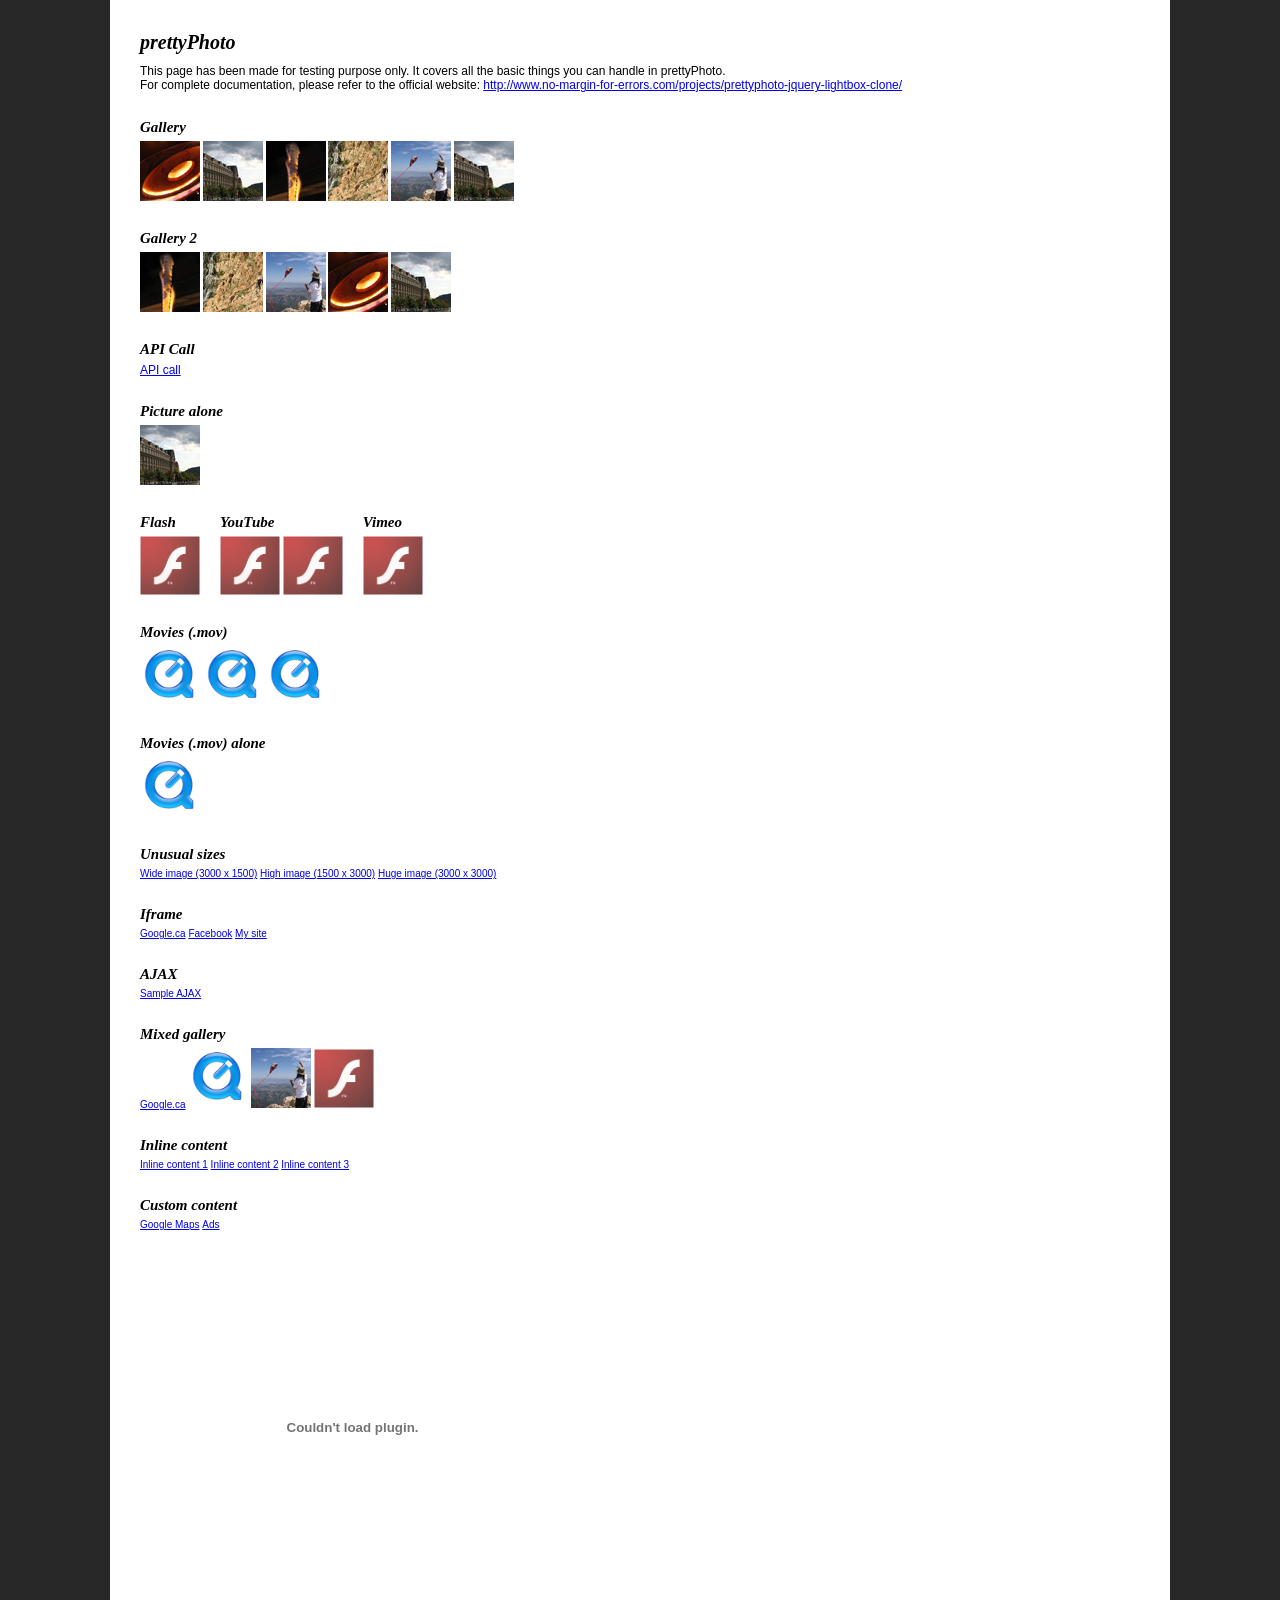
<file: js/prettyphoto/index.html>
<!DOCTYPE html>
<html>
	<head>
		<title>jQuery lightbox clone - prettyPhoto - by Stephane Caron</title>
		<meta http-equiv="Content-Type" content="text/html; charset=utf-8" />
		<script src="https://ajax.googleapis.com/ajax/libs/jquery/1.9.0/jquery.min.js" type="text/javascript"></script>
		<!--script src="js/jquery.lint.js" type="text/javascript" charset="utf-8"></script-->
		<link rel="stylesheet" href="css/prettyPhoto.css" type="text/css" media="screen" title="prettyPhoto main stylesheet" charset="utf-8" />
		<script src="js/jquery.prettyPhoto.js" type="text/javascript" charset="utf-8"></script>
		
		<style type="text/css" media="screen">
			* { margin: 0; padding: 0; }
			
			body {
				background: #282828;
				font: 62.5%/1.2 Arial, Verdana, Sans-Serif;
				padding: 0 20px;
			}
			
			h1 { font-family: Georgia; font-style: italic; margin-bottom: 10px; }
			
			h2 {
				font-family: Georgia;
				font-style: italic;
				margin: 25px 0 5px 0;
			}
			
			p { font-size: 1.2em; }
			
			ul li { display: inline; }
			
			.wide {
				border-bottom: 1px #000 solid;
				width: 4000px;
			}
			
			.fleft { float: left; margin: 0 20px 0 0; }
			
			.cboth { clear: both; }
			
			#main {
				background: #fff;
				margin: 0 auto;
				padding: 30px;
				width: 1000px;
			}
		</style>
	</head>
	<body>
		<div id="main">
			<h1>prettyPhoto</h1>
			
			<p>This page has been made for testing purpose only. It covers all the basic things you can handle in prettyPhoto.</p>
	
			<p>For complete documentation, please refer to the official website: <a href="http://www.no-margin-for-errors.com/projects/prettyphoto-jquery-lightbox-clone/">http://www.no-margin-for-errors.com/projects/prettyphoto-jquery-lightbox-clone/</a></p>
	
			<h2>Gallery</h2>
			<ul class="gallery clearfix">
				<li><a href="images/fullscreen/1.JPG?lol=lol" rel="prettyPhoto[gallery1]" title="You can add caption to pictures. You can add caption to pictures. You can add caption to pictures."><img src="images/thumbnails/t_1.jpg" width="60" height="60" alt="Red round shape" /></a></li>
				<li><a href="images/fullscreen/2.jpg" rel="prettyPhoto[gallery1]"><img src="images/thumbnails/t_2.jpg" width="60" height="60" alt="Nice building" /></a></li>
				<li><a href="images/fullscreen/3.jpg" rel="prettyPhoto[gallery1]"><img src="images/thumbnails/t_3.jpg" width="60" height="60" alt="Fire!" /></a></li>
				<li><a href="images/fullscreen/4.jpg" rel="prettyPhoto[gallery1]"><img src="images/thumbnails/t_4.jpg" width="60" height="60" alt="Rock climbing" /></a></li>
				<li><a href="images/fullscreen/5.jpg" rel="prettyPhoto[gallery1]"><img src="images/thumbnails/t_5.jpg" width="60" height="60" alt="Fly kite, fly!" /></a></li>
				<li><a href="images/fullscreen/6.jpg" rel="prettyPhoto[gallery1]"><img src="images/thumbnails/t_2.jpg" width="60" height="60" alt="Nice building" /></a></li>
			</ul>

			<h2>Gallery 2</h2>
			<ul class="gallery clearfix">
				<li><a href="images/fullscreen/3.jpg" rel="prettyPhoto[gallery2]" title="How is the description on that one? How is the description on that one? How is the description on that one? "><img src="images/thumbnails/t_3.jpg" width="60" height="60" alt="This is a pretty long title" /></a></li>
				<li><a href="images/fullscreen/4.jpg" rel="prettyPhoto[gallery2]" title="Description on a single line."><img src="images/thumbnails/t_4.jpg" width="60" height="60" alt="" /></a></li>
				<li><a href="images/fullscreen/5.jpg" rel="prettyPhoto[gallery2]"><img src="images/thumbnails/t_5.jpg" width="60" height="60" alt="" /></a></li>
				<li><a href="images/fullscreen/1.jpg" rel="prettyPhoto[gallery2]"><img src="images/thumbnails/t_1.jpg" width="60" height="60" alt="" /></a></li>
				<li><a href="images/fullscreen/2.jpg" rel="prettyPhoto[gallery2]"><img src="images/thumbnails/t_2.jpg" width="60" height="60" alt="" /></a></li>
			</ul>

			<h2>API Call</h2>
			<script type="text/javascript" charset="utf-8">
				api_gallery=['images/fullscreen/1.JPG','images/fullscreen/2.jpg','images/fullscreen/3.JPG'];
				api_titles=['API Call Image 1','API Call Image 2','API Call Image 3'];
				api_descriptions=['Description 1','Description 2','Description 3'];
			</script>
			<p><a href="#" onclick="$.prettyPhoto.open(api_gallery,api_titles,api_descriptions); return false">API call</a></p>

			<h2>Picture alone</h2>
			<ul class="gallery clearfix">
				<li><a href="images/fullscreen/2.jpg" rel="prettyPhoto" title="&lt;a href=&#x27;http://www.google.ca&#x27; target=&#x27;_blank&#x27; &gt;This will open Google.com in a new window&lt;/a&gt;"><img src="images/thumbnails/t_2.jpg" width="60" height="60" alt="Picture alone 1" /></a></li>
			</ul>
			<div class="fleft">
				<h2>Flash</h2>
				<ul class="gallery clearfix">
					<li><a href="http://www.adobe.com/products/flashplayer/include/marquee/design.swf?width=792&amp;height=294" rel="prettyPhoto[flash]" title="Flash 10 demo"><img src="images/thumbnails/flash-logo.png" width="60" alt="Flash 10 demo" /></a></li>
				</ul>
			</div>
			<div class="fleft">
				<h2>YouTube</h2>
				<ul class="gallery clearfix">
					<li><a href="http://www.youtube.com/watch?v=kh29_SERH0Y?rel=0" rel="prettyPhoto" title="YouTube demo"><img src="images/thumbnails/flash-logo.png" width="60" alt="" /></a></li>
					<li><a href="http://youtu.be/kh29_SERH0Y?rel=0" rel="prettyPhoto" title="YouTube demo"><img src="images/thumbnails/flash-logo.png" width="60" alt="" /></a></li>
				</ul>
			</div>
			<div class="fleft">
				<h2>Vimeo</h2>
				<ul class="gallery clearfix">
					<li><a href="http://vimeo.com/7874398&width=700" rel="prettyPhoto" title="Vimeo video"><img src="images/thumbnails/flash-logo.png" width="60" alt="VIMEO!" /></a></li>
				</ul>
			</div>
			
			<br class="cboth" />
	
			<h2>Movies (.mov)</h2>
			<ul class="gallery clearfix">
				<li><a href="http://trailers.apple.com/movies/disney/tronlegacy/tronlegacy-tsr1_r640s.mov?width=640&height=272" rel="prettyPhoto[movies]" title="Tron!"><img src="images/thumbnails/quicktime-logo.gif" alt="Tron teaser" width="60" /></a></li>
				<li><a href="http://trailers.apple.com/movies/sony_pictures/karatekid/karatekid-tlr3_r640s.mov?width=640&height=304" rel="prettyPhoto[movies]" title="The Karate Kid"><img src="images/thumbnails/quicktime-logo.gif" alt="The Karate Kid" width="60" /></a></li>
				<li><a href="http://trailers.apple.com/movies/paramount/shutterisland/shutterisland-tvspot1_r640s.mov?width=640&height=272" rel="prettyPhoto[movies]" title="Shutter Island"><img src="images/thumbnails/quicktime-logo.gif" alt="Shutter Island" width="60" /></a></li>
			</ul>
	
			<h2>Movies (.mov) alone</h2>
			<ul class="gallery clearfix">
				<li><a href="http://trailers.apple.com/movies/disney/tronlegacy/tronlegacy-tsr1_r640s.mov?width=640&height=272" rel="prettyPhoto" title="Tron!"><img src="images/thumbnails/quicktime-logo.gif" alt="Tron teaser" width="60" /></a></li>
			</ul>
	
			<h2>Unusual sizes</h2>
			<ul class="gallery clearfix">
				<li><a href="images/fullscreen/wide.gif" rel="prettyPhoto[unusual]">Wide image (3000 x 1500)</a></li>
				<li><a href="images/fullscreen/high.gif" rel="prettyPhoto[unusual]">High image (1500 x 3000)</a></li>
				<li><a href="images/fullscreen/huge.gif" rel="prettyPhoto[unusual]">Huge image (3000 x 3000)</a></li>
			</ul>
	
			<h2>Iframe</h2>
			<ul class="gallery clearfix">
				<li><a href="http://www.google.com/search?ie=UTF-8&amp;oe=UTF-8&amp;q=prettyphoto&amp;iframe=true&amp;width=100%&amp;height=100%" rel="prettyPhoto[iframe]">Google.ca</a></li>
				<li><a href="http://www.facebook.com?iframe=true&amp;width=600&amp;height=300" rel="prettyPhoto[iframe]">Facebook</a></li>
				<li><a href="http://nmfe.co?iframe=true&amp;width=300&amp;height=200" rel="prettyPhoto[iframe]">My site</a></li>
			</ul>
	
			<h2>AJAX</h2>
			<ul class="gallery clearfix">
				<li><a href="xhr_response.html?ajax=true&amp;width=400&amp;height=160" rel="prettyPhoto[ajax]">Sample AJAX</a></li>
			</ul>
	
			<h2>Mixed gallery</h2>
			<ul class="gallery clearfix">
				<li><a href="http://www.google.ca?iframe=true&amp;width=1000&amp;height=500" rel="prettyPhoto[mixed]">Google.ca</a></li>
				<li><a href="http://trailers.apple.com/movies/disney/tronlegacy/tronlegacy-tsr1_r640s.mov?width=640&height=272" rel="prettyPhoto[mixed]" title="Tron!"><img src="images/thumbnails/quicktime-logo.gif" alt="Tron teaser" width="60" /></a></li>
				<li><a href="images/fullscreen/5.jpg" rel="prettyPhoto[mixed]"><img src="images/thumbnails/t_5.jpg" width="60" height="60" alt="" /></a></li>
				<li><a href="http://www.adobe.com/products/flashplayer/include/marquee/design.swf?width=792&amp;height=294" rel="prettyPhoto[mixed]" title="Flash 10 demo"><img src="images/thumbnails/flash-logo.png" width="60" alt="Flash 10 demo" /></a></li>
			</ul>
	
			<h2>Inline content</h2>
			<ul class="gallery clearfix">
				<li><a href="#inline_demo" rel="prettyPhoto[inline]">Inline content 1</a></li>
				<li><a href="#inline_demo2" rel="prettyPhoto[inline]">Inline content 2</a></li>
				<li><a href="#inline_demo3" rel="prettyPhoto[inline]">Inline content 3</a></li>
			</ul>
			<div id="inline_demo" style="display:none;">
				<p><a href="http://www.google.ca?iframe=true&amp;width=1000&amp;height=500">Google.ca</a></p>
				<p>Lorem ipsum dolor sit amet, consectetur adipisicing elit, sed do eiusmod tempor incididunt ut labore et dolore magna aliqua. Ut enim ad minim veniam, quis nostrud exercitation ullamco laboris nisi ut aliquip ex ea commodo consequat. Duis aute irure dolor in reprehenderit in voluptate velit esse cillum dolore eu fugiat nulla pariatur. Excepteur sint occaecat cupidatat non proident, sunt in culpa qui officia deserunt mollit anim id est laborum.</p>
			</div>
			<div id="inline_demo2" style="display:none;">
				<p>Lorem ipsum dolor sit amet, consectetur adipisicing elit, sed do eiusmod tempor incididunt ut labore et dolore magna aliqua. Ut enim ad minim veniam, quis nostrud exercitation ullamco laboris nisi ut aliquip ex ea commodo consequat. Duis aute irure dolor in reprehenderit in voluptate velit esse cillum dolore eu fugiat nulla pariatur. Excepteur sint occaecat cupidatat non proident, sunt in culpa qui officia deserunt mollit anim id est laborum.</p>
				<p>Lorem ipsum dolor sit amet, consectetur adipisicing elit, sed do eiusmod tempor incididunt ut labore et dolore magna aliqua. Ut enim ad minim veniam, quis nostrud exercitation ullamco laboris nisi ut aliquip ex ea commodo consequat. Duis aute irure dolor in reprehenderit in voluptate velit esse cillum dolore eu fugiat nulla pariatur. Excepteur sint occaecat cupidatat non proident, sunt in culpa qui officia deserunt mollit anim id est laborum.</p>
				<p>Lorem ipsum dolor sit amet, consectetur adipisicing elit, sed do eiusmod tempor incididunt ut labore et dolore magna aliqua. Ut enim ad minim veniam, quis nostrud exercitation ullamco laboris nisi ut aliquip ex ea commodo consequat. Duis aute irure dolor in reprehenderit in voluptate velit esse cillum dolore eu fugiat nulla pariatur. Excepteur sint occaecat cupidatat non proident, sunt in culpa qui officia deserunt mollit anim id est laborum.</p>
				<p>Lorem ipsum dolor sit amet, consectetur adipisicing elit, sed do eiusmod tempor incididunt ut labore et dolore magna aliqua. Ut enim ad minim veniam, quis nostrud exercitation ullamco laboris nisi ut aliquip ex ea commodo consequat. Duis aute irure dolor in reprehenderit in voluptate velit esse cillum dolore eu fugiat nulla pariatur. Excepteur sint occaecat cupidatat non proident, sunt in culpa qui officia deserunt mollit anim id est laborum.</p>
			</div>
			<div id="inline_demo3" style="display:none;">
				<p>Lorem ipsum dolor sit amet, consectetur adipisicing elit, sed do eiusmod tempor incididunt ut labore et dolore magna aliqua. Ut enim ad minim veniam, quis nostrud exercitation ullamco laboris nisi ut aliquip ex ea commodo consequat. Duis aute irure dolor in reprehenderit in voluptate velit esse cillum dolore eu fugiat nulla pariatur. Excepteur sint occaecat cupidatat non proident, sunt in culpa qui officia deserunt mollit anim id est laborum.</p>
				<p>Lorem ipsum dolor sit amet, consectetur adipisicing elit, sed do eiusmod tempor incididunt ut labore et dolore magna aliqua. Ut enim ad minim veniam, quis nostrud exercitation ullamco laboris nisi ut aliquip ex ea commodo consequat. Duis aute irure dolor in reprehenderit in voluptate velit esse cillum dolore eu fugiat nulla pariatur. Excepteur sint occaecat cupidatat non proident, sunt in culpa qui officia deserunt mollit anim id est laborum.</p>
				<p><img src="images/fullscreen/2.jpg" /></p>
			</div>
	
			<h2>Custom content</h2>
			<ul id="custom_content" class="gallery clearfix">
				<li><a href="#?custom=true&width=260&height=270" rel="prettyPhoto">Google Maps</a></li>
				<li><a href="#?custom=true&width=260&height=400" rel="prettyPhoto">Ads</a></li>
			</ul>
			
			<br /><br />
			
			<object width="425" height="344"><param name="movie" value="http://www.youtube.com/v/_HOMoTqEASY&hl=en&fs=1&"></param><param name="allowFullScreen" value="true"></param><param name="allowscriptaccess" value="always"></param><param name="wmode" value="opaque"></param><embed src="http://www.youtube.com/v/_HOMoTqEASY&hl=en&fs=1&" type="application/x-shockwave-flash" allowscriptaccess="always" allowfullscreen="true" width="425" height="344" wmode="opaque"></embed></object>
			<iframe title="YouTube video player" width="425" height="344" src="http://www.youtube.com/embed/_HOMoTqEASY" frameborder="0" allowfullscreen></iframe>
	
			<script type="text/javascript" charset="utf-8">
			$(document).ready(function(){
				$("area[rel^='prettyPhoto']").prettyPhoto();
				
				$(".gallery:first a[rel^='prettyPhoto']").prettyPhoto({animation_speed:'normal',theme:'light_square',slideshow:3000, autoplay_slideshow: true});
				$(".gallery:gt(0) a[rel^='prettyPhoto']").prettyPhoto({animation_speed:'fast',slideshow:10000, hideflash: true});
		
				$("#custom_content a[rel^='prettyPhoto']:first").prettyPhoto({
					custom_markup: '<div id="map_canvas" style="width:260px; height:265px"></div>',
					changepicturecallback: function(){ initialize(); }
				});

				$("#custom_content a[rel^='prettyPhoto']:last").prettyPhoto({
					custom_markup: '<div id="bsap_1259344" class="bsarocks bsap_d49a0984d0f377271ccbf01a33f2b6d6"></div><div id="bsap_1237859" class="bsarocks bsap_d49a0984d0f377271ccbf01a33f2b6d6" style="height:260px"></div><div id="bsap_1251710" class="bsarocks bsap_d49a0984d0f377271ccbf01a33f2b6d6"></div>',
					changepicturecallback: function(){ _bsap.exec(); }
				});
			});
			</script>
	
			<!-- Google Maps Code -->
			<script type="text/javascript"
			    src="http://maps.google.com/maps/api/js?sensor=true">
			</script>
			<script type="text/javascript">
			  function initialize() {
			    var latlng = new google.maps.LatLng(-34.397, 150.644);
			    var myOptions = {
			      zoom: 8,
			      center: latlng,
			      mapTypeId: google.maps.MapTypeId.ROADMAP
			    };
			    var map = new google.maps.Map(document.getElementById("map_canvas"),
			        myOptions);
			  }

			</script>
			<!-- END Google Maps Code -->
	
			<!-- BuySellAds.com Ad Code -->
			<style type="text/css" media="screen">
				.bsap a { float: left; }
			</style>
			<script type="text/javascript">
			(function(){
			  var bsa = document.createElement('script');
			     bsa.type = 'text/javascript';
			     bsa.async = true;
			     bsa.src = '//s3.buysellads.com/ac/bsa.js';
			  (document.getElementsByTagName('head')[0]||document.getElementsByTagName('body')[0]).appendChild(bsa);
			})();
			</script>
			<!-- END BuySellAds.com Ad Code -->
	</div>
	</body>
</html>
</file>
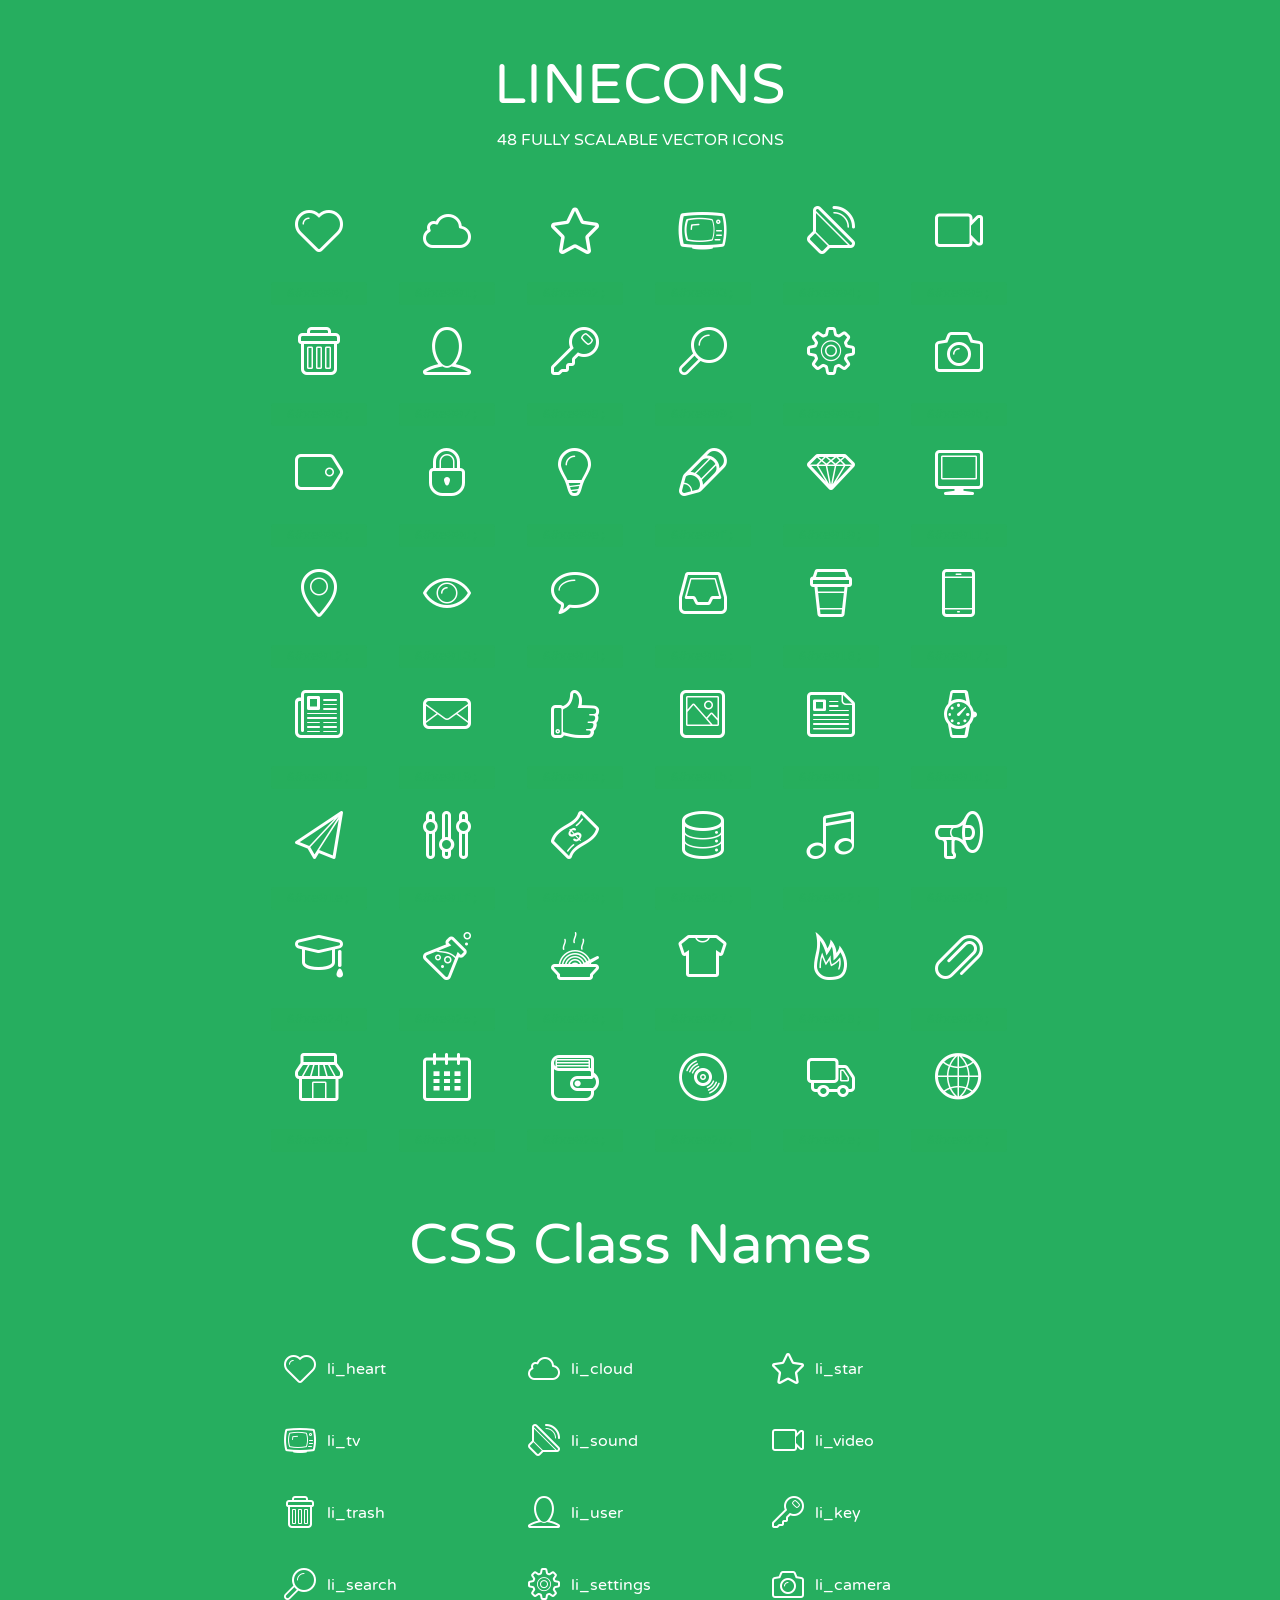
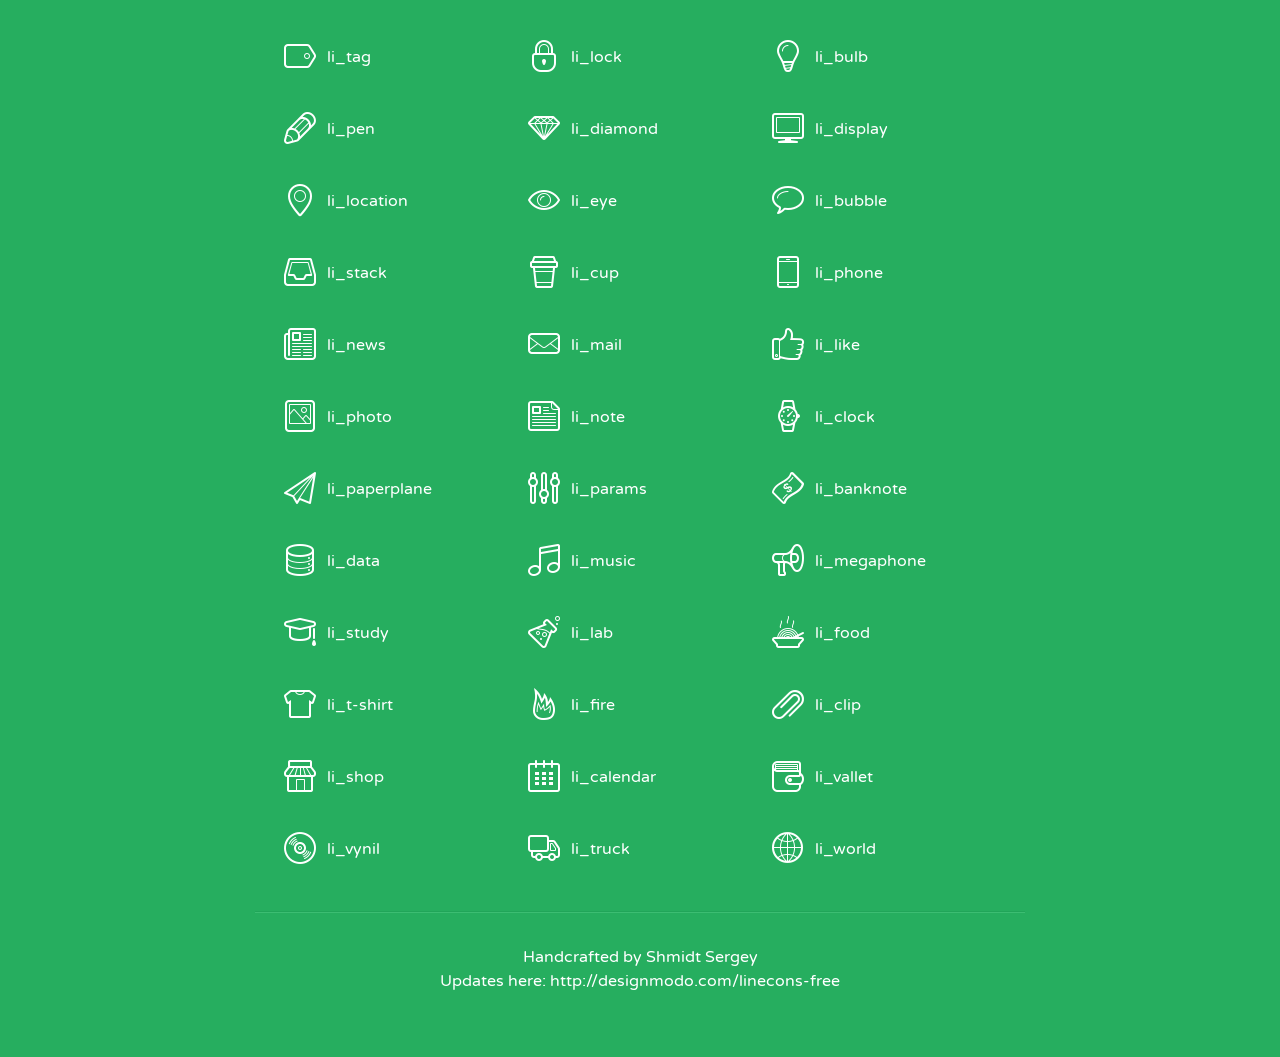
<file: admin/assets/lineicons/index.html>
<!doctype html>
<html>
<head>
<title>LINECONS - 48 Fully Scalable Vector Icons</title>
<link rel="stylesheet" href="style.css" />
<link href='http://fonts.googleapis.com/css?family=Varela+Round' rel='stylesheet' type='text/css'>
<!--[if lte IE 7]><script src="lte-ie7.js"></script><![endif]-->

<!-- 

Thanks http://icomoon.io/app/ for amazing service!

-->


<style>
	section, header, footer {display: block;}
	body {
		font-family: 'Varela Round', sans-serif;
		color: #333333;
		line-height: 1.5;
		font-size: 16px;
		background:#26ae5f;
		color:white;
		-moz-text-shadow: 0 1px 1px rgba(0, 0, 0, 0.21);
		-webkit-text-shadow: 0 1px 1px rgba(0, 0, 0, 0.21);
	}
	* {
		-moz-box-sizing: border-box;
		-webkit-box-sizing: border-box;
		box-sizing: border-box;
		margin: 0;
		padding: 0;
	}
	.glyph {
		float: left;
		text-align: center;
		padding: .5em;
		margin: 0 .5em;
		width: 7em;
		border-radius: .375em;
		top:0;
		position:relative;
		-webkit-transition:0.2s ease-in;
		-o-transition:0.2s ease-in;
		-moz-transition:0.2s ease-in;
		-ie-transition:0.2s ease-in;
		transition:0.2s ease-in;
	}
	.glyph input {
		width: 100%;
		text-align: center;
		font-family: consolas, monospace;
		border-radius:3px;
		border:none;
		padding:4px;
		background:#26AE5C;
		color:#26AE5C;
		-webkit-transition:0.2s ease-in;
		-o-transition:0.2s ease-in;
		-moz-transition:0.2s ease-in;
		-ie-transition:0.2s ease-in;
		transition:0.2s ease-in;
	}
	.glyph:hover input {
		background:#26ae5f;
		padding:4px;
		color:#ffffff;
	}
	.glyph:hover {
		-webkit-transition: all 0.5s ease-out;
		background:#222821;
		color:#fff;
		text-shadow: none;
		-moz-text-shadow: none;
		-webkit-text-shadow: none;
		top:-5px;
		position:relative;
	}
	.glyph input, .mtm {
		margin-top: .75em;
	}
	.w-main {
		width: 770px;
		text-align:center;
	}
	.centered {
		margin-left: auto;
		margin-right: auto;
	}
	.fs1 {
		font-size: 3em;
	}
	header {
		margin: 2em 0;
		padding-bottom: .5em;
	}
	header h1 {
		font-size: 3.5em;
		font-weight: normal;
	}
	.clearfix:before, .clearfix:after { content: ""; display: table; }
	.clearfix:after, .clear { clear: both; }
	footer {
		margin: 2em 0;
		padding: 2em 0;
		border-top: 1px solid rgb(60, 189, 114);
		box-shadow: 0 -1px rgb(33, 165, 89);
	}
	a, a:visited {
		color: #ffffff; text-decoration:none;
	}
	a:hover, a:focus {color: #222821; text-decoration:none;}
	.box1 {
		display: inline-block;
		width: 14em;
		padding: .25em .5em;
		margin: .5em 1em .5em 0;
		text-align:left;
		
	}
	.box1 span { 
		font-size:2em;
		position: relative;
		top: 0.25em;
		margin-right: 0.1em;
	}
</style>
</head>
<body>
	<div class="w-main centered">
	<section class="mtm clearfix" id="glyphs">
	<header>
		<h1>LINECONS</h1>
		<p>48 FULLY SCALABLE VECTOR ICONS</p>
	</header>
	<div class="glyph">
		<div class="fs1" aria-hidden="true" data-icon="&#xe000;"></div>
		<input type="text" readonly="readonly" value="&amp;#xe000;" />
	</div>
	<div class="glyph">
		<div class="fs1" aria-hidden="true" data-icon="&#xe001;"></div>
		<input type="text" readonly="readonly" value="&amp;#xe001;" />
	</div>
	<div class="glyph">
		<div class="fs1" aria-hidden="true" data-icon="&#xe002;"></div>
		<input type="text" readonly="readonly" value="&amp;#xe002;" />
	</div>
	<div class="glyph">
		<div class="fs1" aria-hidden="true" data-icon="&#xe003;"></div>
		<input type="text" readonly="readonly" value="&amp;#xe003;" />
	</div>
	<div class="glyph">
		<div class="fs1" aria-hidden="true" data-icon="&#xe004;"></div>
		<input type="text" readonly="readonly" value="&amp;#xe004;" />
	</div>
	<div class="glyph">
		<div class="fs1" aria-hidden="true" data-icon="&#xe005;"></div>
		<input type="text" readonly="readonly" value="&amp;#xe005;" />
	</div>
	<div class="glyph">
		<div class="fs1" aria-hidden="true" data-icon="&#xe006;"></div>
		<input type="text" readonly="readonly" value="&amp;#xe006;" />
	</div>
	<div class="glyph">
		<div class="fs1" aria-hidden="true" data-icon="&#xe007;"></div>
		<input type="text" readonly="readonly" value="&amp;#xe007;" />
	</div>
	<div class="glyph">
		<div class="fs1" aria-hidden="true" data-icon="&#xe008;"></div>
		<input type="text" readonly="readonly" value="&amp;#xe008;" />
	</div>
	<div class="glyph">
		<div class="fs1" aria-hidden="true" data-icon="&#xe009;"></div>
		<input type="text" readonly="readonly" value="&amp;#xe009;" />
	</div>
	<div class="glyph">
		<div class="fs1" aria-hidden="true" data-icon="&#xe00a;"></div>
		<input type="text" readonly="readonly" value="&amp;#xe00a;" />
	</div>
	<div class="glyph">
		<div class="fs1" aria-hidden="true" data-icon="&#xe00b;"></div>
		<input type="text" readonly="readonly" value="&amp;#xe00b;" />
	</div>
	<div class="glyph">
		<div class="fs1" aria-hidden="true" data-icon="&#xe00c;"></div>
		<input type="text" readonly="readonly" value="&amp;#xe00c;" />
	</div>
	<div class="glyph">
		<div class="fs1" aria-hidden="true" data-icon="&#xe00d;"></div>
		<input type="text" readonly="readonly" value="&amp;#xe00d;" />
	</div>
	<div class="glyph">
		<div class="fs1" aria-hidden="true" data-icon="&#xe00e;"></div>
		<input type="text" readonly="readonly" value="&amp;#xe00e;" />
	</div>
	<div class="glyph">
		<div class="fs1" aria-hidden="true" data-icon="&#xe00f;"></div>
		<input type="text" readonly="readonly" value="&amp;#xe00f;" />
	</div>
	<div class="glyph">
		<div class="fs1" aria-hidden="true" data-icon="&#xe010;"></div>
		<input type="text" readonly="readonly" value="&amp;#xe010;" />
	</div>
	<div class="glyph">
		<div class="fs1" aria-hidden="true" data-icon="&#xe011;"></div>
		<input type="text" readonly="readonly" value="&amp;#xe011;" />
	</div>
	<div class="glyph">
		<div class="fs1" aria-hidden="true" data-icon="&#xe012;"></div>
		<input type="text" readonly="readonly" value="&amp;#xe012;" />
	</div>
	<div class="glyph">
		<div class="fs1" aria-hidden="true" data-icon="&#xe013;"></div>
		<input type="text" readonly="readonly" value="&amp;#xe013;" />
	</div>
	<div class="glyph">
		<div class="fs1" aria-hidden="true" data-icon="&#xe014;"></div>
		<input type="text" readonly="readonly" value="&amp;#xe014;" />
	</div>
	<div class="glyph">
		<div class="fs1" aria-hidden="true" data-icon="&#xe015;"></div>
		<input type="text" readonly="readonly" value="&amp;#xe015;" />
	</div>
	<div class="glyph">
		<div class="fs1" aria-hidden="true" data-icon="&#xe016;"></div>
		<input type="text" readonly="readonly" value="&amp;#xe016;" />
	</div>
	<div class="glyph">
		<div class="fs1" aria-hidden="true" data-icon="&#xe017;"></div>
		<input type="text" readonly="readonly" value="&amp;#xe017;" />
	</div>
	<div class="glyph">
		<div class="fs1" aria-hidden="true" data-icon="&#xe018;"></div>
		<input type="text" readonly="readonly" value="&amp;#xe018;" />
	</div>
	<div class="glyph">
		<div class="fs1" aria-hidden="true" data-icon="&#xe019;"></div>
		<input type="text" readonly="readonly" value="&amp;#xe019;" />
	</div>
	<div class="glyph">
		<div class="fs1" aria-hidden="true" data-icon="&#xe01a;"></div>
		<input type="text" readonly="readonly" value="&amp;#xe01a;" />
	</div>
	<div class="glyph">
		<div class="fs1" aria-hidden="true" data-icon="&#xe01b;"></div>
		<input type="text" readonly="readonly" value="&amp;#xe01b;" />
	</div>
	<div class="glyph">
		<div class="fs1" aria-hidden="true" data-icon="&#xe01c;"></div>
		<input type="text" readonly="readonly" value="&amp;#xe01c;" />
	</div>
	<div class="glyph">
		<div class="fs1" aria-hidden="true" data-icon="&#xe01d;"></div>
		<input type="text" readonly="readonly" value="&amp;#xe01d;" />
	</div>
	<div class="glyph">
		<div class="fs1" aria-hidden="true" data-icon="&#xe01e;"></div>
		<input type="text" readonly="readonly" value="&amp;#xe01e;" />
	</div>
	<div class="glyph">
		<div class="fs1" aria-hidden="true" data-icon="&#xe01f;"></div>
		<input type="text" readonly="readonly" value="&amp;#xe01f;" />
	</div>
	<div class="glyph">
		<div class="fs1" aria-hidden="true" data-icon="&#xe020;"></div>
		<input type="text" readonly="readonly" value="&amp;#xe020;" />
	</div>
	<div class="glyph">
		<div class="fs1" aria-hidden="true" data-icon="&#xe021;"></div>
		<input type="text" readonly="readonly" value="&amp;#xe021;" />
	</div>
	<div class="glyph">
		<div class="fs1" aria-hidden="true" data-icon="&#xe022;"></div>
		<input type="text" readonly="readonly" value="&amp;#xe022;" />
	</div>
	<div class="glyph">
		<div class="fs1" aria-hidden="true" data-icon="&#xe023;"></div>
		<input type="text" readonly="readonly" value="&amp;#xe023;" />
	</div>
	<div class="glyph">
		<div class="fs1" aria-hidden="true" data-icon="&#xe024;"></div>
		<input type="text" readonly="readonly" value="&amp;#xe024;" />
	</div>
	<div class="glyph">
		<div class="fs1" aria-hidden="true" data-icon="&#xe025;"></div>
		<input type="text" readonly="readonly" value="&amp;#xe025;" />
	</div>
	<div class="glyph">
		<div class="fs1" aria-hidden="true" data-icon="&#xe026;"></div>
		<input type="text" readonly="readonly" value="&amp;#xe026;" />
	</div>
	<div class="glyph">
		<div class="fs1" aria-hidden="true" data-icon="&#xe027;"></div>
		<input type="text" readonly="readonly" value="&amp;#xe027;" />
	</div>
	<div class="glyph">
		<div class="fs1" aria-hidden="true" data-icon="&#xe028;"></div>
		<input type="text" readonly="readonly" value="&amp;#xe028;" />
	</div>
	<div class="glyph">
		<div class="fs1" aria-hidden="true" data-icon="&#xe029;"></div>
		<input type="text" readonly="readonly" value="&amp;#xe029;" />
	</div>
	<div class="glyph">
		<div class="fs1" aria-hidden="true" data-icon="&#xe02a;"></div>
		<input type="text" readonly="readonly" value="&amp;#xe02a;" />
	</div>
	<div class="glyph">
		<div class="fs1" aria-hidden="true" data-icon="&#xe02b;"></div>
		<input type="text" readonly="readonly" value="&amp;#xe02b;" />
	</div>
	<div class="glyph">
		<div class="fs1" aria-hidden="true" data-icon="&#xe02c;"></div>
		<input type="text" readonly="readonly" value="&amp;#xe02c;" />
	</div>
	<div class="glyph">
		<div class="fs1" aria-hidden="true" data-icon="&#xe02d;"></div>
		<input type="text" readonly="readonly" value="&amp;#xe02d;" />
	</div>
	<div class="glyph">
		<div class="fs1" aria-hidden="true" data-icon="&#xe02e;"></div>
		<input type="text" readonly="readonly" value="&amp;#xe02e;" />
	</div>
	<div class="glyph">
		<div class="fs1" aria-hidden="true" data-icon="&#xe02f;"></div>
		<input type="text" readonly="readonly" value="&amp;#xe02f;" />
	</div>
	</section>
	<div class="clear"></div>
	<section class="mtm clearfix" id="glyphs">
	<header>
		<h1>CSS Class Names</h1>
	</header>
	<span class="box1">
		<span aria-hidden="true" class="li_heart"></span>
		&nbsp;li_heart
	</span>
	<span class="box1">
		<span aria-hidden="true" class="li_cloud"></span>
		&nbsp;li_cloud
	</span>
	<span class="box1">
		<span aria-hidden="true" class="li_star"></span>
		&nbsp;li_star
	</span>
	<span class="box1">
		<span aria-hidden="true" class="li_tv"></span>
		&nbsp;li_tv
	</span>
	<span class="box1">
		<span aria-hidden="true" class="li_sound"></span>
		&nbsp;li_sound
	</span>
	<span class="box1">
		<span aria-hidden="true" class="li_video"></span>
		&nbsp;li_video
	</span>
	<span class="box1">
		<span aria-hidden="true" class="li_trash"></span>
		&nbsp;li_trash
	</span>
	<span class="box1">
		<span aria-hidden="true" class="li_user"></span>
		&nbsp;li_user
	</span>
	<span class="box1">
		<span aria-hidden="true" class="li_key"></span>
		&nbsp;li_key
	</span>
	<span class="box1">
		<span aria-hidden="true" class="li_search"></span>
		&nbsp;li_search
	</span>
	<span class="box1">
		<span aria-hidden="true" class="li_settings"></span>
		&nbsp;li_settings
	</span>
	<span class="box1">
		<span aria-hidden="true" class="li_camera"></span>
		&nbsp;li_camera
	</span>
	<span class="box1">
		<span aria-hidden="true" class="li_tag"></span>
		&nbsp;li_tag
	</span>
	<span class="box1">
		<span aria-hidden="true" class="li_lock"></span>
		&nbsp;li_lock
	</span>
	<span class="box1">
		<span aria-hidden="true" class="li_bulb"></span>
		&nbsp;li_bulb
	</span>
	<span class="box1">
		<span aria-hidden="true" class="li_pen"></span>
		&nbsp;li_pen
	</span>
	<span class="box1">
		<span aria-hidden="true" class="li_diamond"></span>
		&nbsp;li_diamond
	</span>
	<span class="box1">
		<span aria-hidden="true" class="li_display"></span>
		&nbsp;li_display
	</span>
	<span class="box1">
		<span aria-hidden="true" class="li_location"></span>
		&nbsp;li_location
	</span>
	<span class="box1">
		<span aria-hidden="true" class="li_eye"></span>
		&nbsp;li_eye
	</span>
	<span class="box1">
		<span aria-hidden="true" class="li_bubble"></span>
		&nbsp;li_bubble
	</span>
	<span class="box1">
		<span aria-hidden="true" class="li_stack"></span>
		&nbsp;li_stack
	</span>
	<span class="box1">
		<span aria-hidden="true" class="li_cup"></span>
		&nbsp;li_cup
	</span>
	<span class="box1">
		<span aria-hidden="true" class="li_phone"></span>
		&nbsp;li_phone
	</span>
	<span class="box1">
		<span aria-hidden="true" class="li_news"></span>
		&nbsp;li_news
	</span>
	<span class="box1">
		<span aria-hidden="true" class="li_mail"></span>
		&nbsp;li_mail
	</span>
	<span class="box1">
		<span aria-hidden="true" class="li_like"></span>
		&nbsp;li_like
	</span>
	<span class="box1">
		<span aria-hidden="true" class="li_photo"></span>
		&nbsp;li_photo
	</span>
	<span class="box1">
		<span aria-hidden="true" class="li_note"></span>
		&nbsp;li_note
	</span>
	<span class="box1">
		<span aria-hidden="true" class="li_clock"></span>
		&nbsp;li_clock
	</span>
	<span class="box1">
		<span aria-hidden="true" class="li_paperplane"></span>
		&nbsp;li_paperplane
	</span>
	<span class="box1">
		<span aria-hidden="true" class="li_params"></span>
		&nbsp;li_params
	</span>
	<span class="box1">
		<span aria-hidden="true" class="li_banknote"></span>
		&nbsp;li_banknote
	</span>
	<span class="box1">
		<span aria-hidden="true" class="li_data"></span>
		&nbsp;li_data
	</span>
	<span class="box1">
		<span aria-hidden="true" class="li_music"></span>
		&nbsp;li_music
	</span>
	<span class="box1">
		<span aria-hidden="true" class="li_megaphone"></span>
		&nbsp;li_megaphone
	</span>
	<span class="box1">
		<span aria-hidden="true" class="li_study"></span>
		&nbsp;li_study
	</span>
	<span class="box1">
		<span aria-hidden="true" class="li_lab"></span>
		&nbsp;li_lab
	</span>
	<span class="box1">
		<span aria-hidden="true" class="li_food"></span>
		&nbsp;li_food
	</span>
	<span class="box1">
		<span aria-hidden="true" class="li_t-shirt"></span>
		&nbsp;li_t-shirt
	</span>
	<span class="box1">
		<span aria-hidden="true" class="li_fire"></span>
		&nbsp;li_fire
	</span>
	<span class="box1">
		<span aria-hidden="true" class="li_clip"></span>
		&nbsp;li_clip
	</span>
	<span class="box1">
		<span aria-hidden="true" class="li_shop"></span>
		&nbsp;li_shop
	</span>
	<span class="box1">
		<span aria-hidden="true" class="li_calendar"></span>
		&nbsp;li_calendar
	</span>
	<span class="box1">
		<span aria-hidden="true" class="li_vallet"></span>
		&nbsp;li_vallet
	</span>
	<span class="box1">
		<span aria-hidden="true" class="li_vynil"></span>
		&nbsp;li_vynil
	</span>
	<span class="box1">
		<span aria-hidden="true" class="li_truck"></span>
		&nbsp;li_truck
	</span>
	<span class="box1">
		<span aria-hidden="true" class="li_world"></span>
		&nbsp;li_world
	</span>
	</section>
	<footer>
		<p>Handcrafted by <a href="http://shmidt.in">Shmidt Sergey</a></p>
		<p>Updates here: <a href="http://designmodo.com/linecons-free">http://designmodo.com/linecons-free</a></p>
	</footer>
	</div>
	<script>
	document.getElementById("glyphs").addEventListener("click", function(e) {
		var target = e.target;
		if (target.tagName === "INPUT") {
			target.select();
		}
	});
	</script>
</body>
</html>
</file>
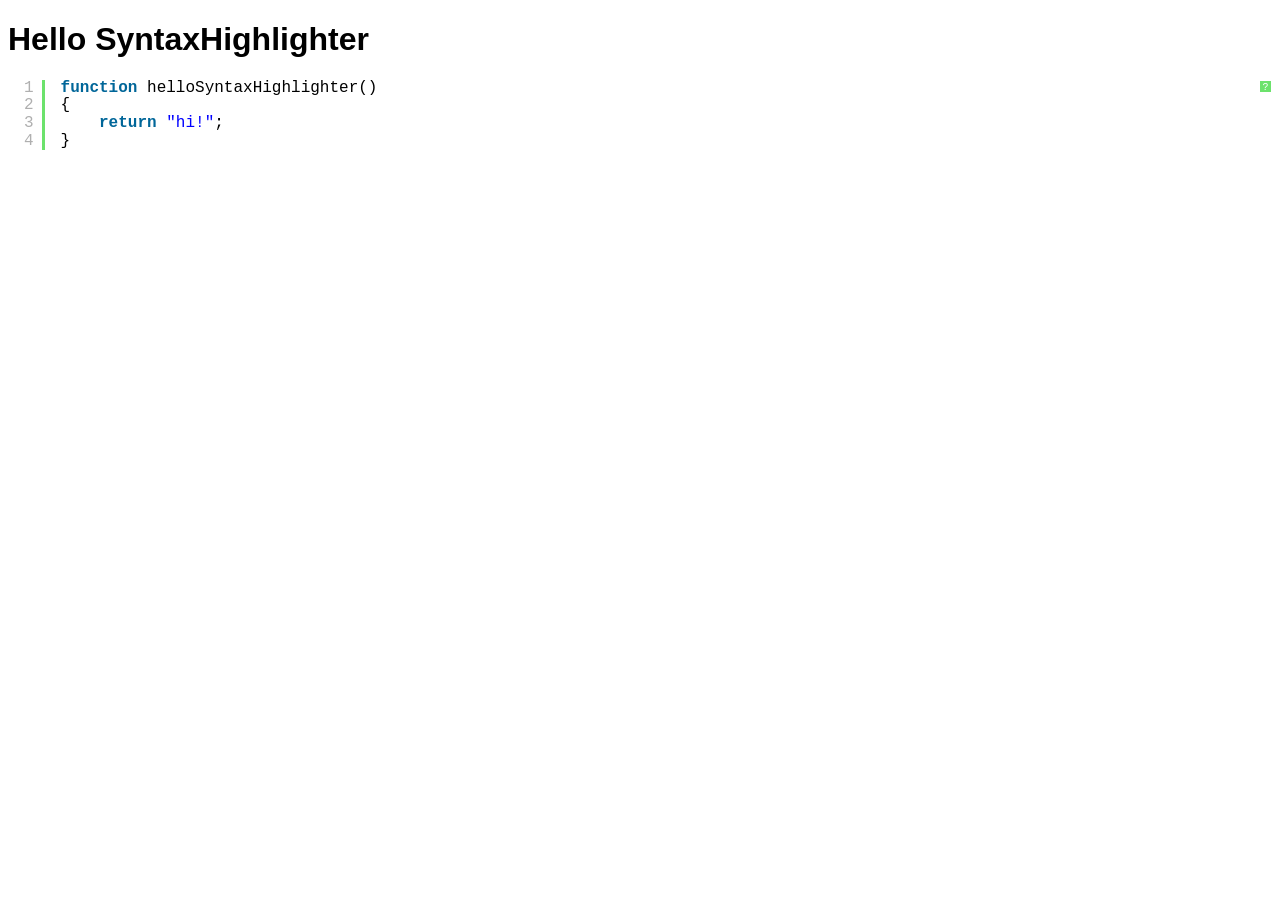
<file: admin/assets/js/syntaxhighlighter/index.html>
<!DOCTYPE html PUBLIC "-//W3C//DTD XHTML 1.0 Strict//EN" "http://www.w3.org/TR/xhtml1/DTD/xhtml1-strict.dtd">
<html xmlns="http://www.w3.org/1999/xhtml" xml:lang="en" lang="en">
<head>
	<meta http-equiv="Content-Type" content="text/html; charset=UTF-8" />
	<title>Hello SyntaxHighlighter</title>
	<script type="text/javascript" src="scripts/shCore.js"></script>
	<script type="text/javascript" src="scripts/shBrushJScript.js"></script>
	<link type="text/css" rel="stylesheet" href="styles/shCoreDefault.css"/>
	<script type="text/javascript">SyntaxHighlighter.all();</script>
</head>

<body style="background: white; font-family: Helvetica">

<h1>Hello SyntaxHighlighter</h1>
<pre class="brush: js;">
function helloSyntaxHighlighter()
{
	return "hi!";
}
</pre>

</html>
</file>
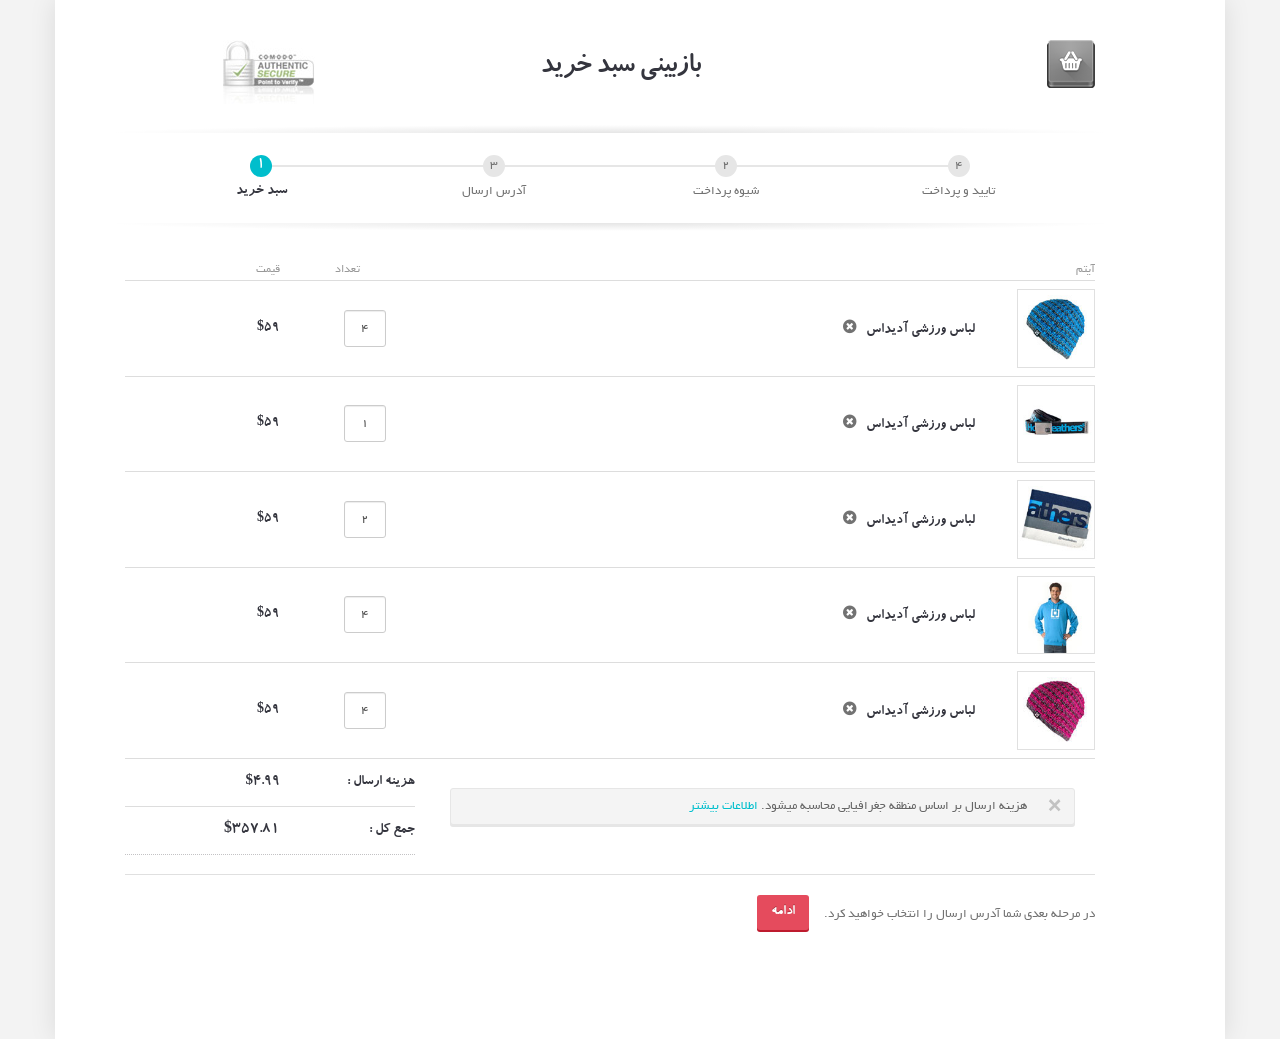
<file: checkout-step-1.html>
<!DOCTYPE html>
<!--[if lt IE 8]>      <html class="no-js lt-ie10 lt-ie9 lt-ie8"> <![endif]-->
<!--[if IE 8]>         <html class="no-js lt-ie10 lt-ie9"> <![endif]-->
<!--[if IE 9]>         <html class="no-js lt-ie10"> <![endif]-->
<!--[if gt IE 8]><!--> <html class="no-js"> <!--<![endif]-->
  <head>
    <meta charset="utf-8">
    <title>Webmarket HTML Template - Checkout Step 1</title>
    <meta name="viewport" content="width=device-width, initial-scale=1.0">
    <meta name="description" content="">
    <meta name="author" content="ProteusThemes">

    <!--  Google Fonts  -->
    <link href='http://fonts.googleapis.com/css?family=Pacifico|Open+Sans:400,700,400italic,700italic&amp;subset=latin,latin-ext,greek' rel='stylesheet' type='text/css'>
    
    <!-- Twitter Bootstrap -->
    <link href="stylesheets/bootstrap.css" rel="stylesheet">
    <link href="stylesheets/responsive.css" rel="stylesheet">
    <!-- Slider Revolution -->
    <link rel="stylesheet" href="js/rs-plugin/css/settings.css" type="text/css"/>
    <!-- jQuery UI -->
    <link rel="stylesheet" href="js/jquery-ui-1.10.3/css/smoothness/jquery-ui-1.10.3.custom.min.css" type="text/css"/>
    <!-- PrettyPhoto -->
    <link rel="stylesheet" href="js/prettyphoto/css/prettyPhoto.css" type="text/css"/>
    <!-- main styles -->
     
    <link href="stylesheets/main.css" rel="stylesheet">
     
    

    <!-- Modernizr -->
    <script src="js/modernizr.custom.56918.js"></script>    

    <!-- Fav and touch icons -->
    <link rel="apple-touch-icon-precomposed" sizes="144x144" href="images/apple-touch/144.png">
    <link rel="apple-touch-icon-precomposed" sizes="114x114" href="images/apple-touch/114.png">
    <link rel="apple-touch-icon-precomposed" sizes="72x72" href="images/apple-touch/72.png">
    <link rel="apple-touch-icon-precomposed" href="images/apple-touch/57.png">
    <link rel="shortcut icon" href="images/apple-touch/57.png">
  </head>

   
  <body class=" checkout-page">
    
    <div class="master-wrapper">
     
    
    
    <div class="container">
        <div class="row">
            
            <!--  ==========  -->
            <!--  = Main content =  -->
            <!--  ==========  -->
            <section class="span12">
                
                <div class="checkout-container">
                    <div class="row">
                    	<div class="span10 offset1">
                    	    
                    	    <!--  ==========  -->
							<!--  = Header =  -->
							<!--  ==========  -->
                    		<header>
                    		    <div class="row">
                    		    	<div class="span2">
                    		    		<a href="index.html"><img src="images/logo-bw.png" alt="Webmarket Logo" width="48" height="48" /></a>
                    		    	</div>
                    		    	<div class="span6">
                    		    	    <div class="center-align">
                    		    	        <h1><span class="light">بازبینی</span> سبد خرید</h1>
                    		    	    </div>
                    		    	</div>
                    		    	<div class="span2">
                    		    	    <div class="right-align">
                    		    	    	<img src="images/buttons/security.jpg" alt="Security Sign" width="92" height="65" />
                    		    	    </div>
                    		    	</div>
                    		    </div>
                    		</header>
                    		
                    		<!--  ==========  -->
							<!--  = Steps =  -->
							<!--  ==========  -->
                    		<div class="checkout-steps">
                    		    <div class="clearfix">
                    		    	<div class="step active">
                    		    	    <div class="step-badge">1</div>
                    		    	    سبد خرید
                    		    	</div>
                    		    	<div class="step">
                    		    	    <div class="step-badge">3</div>
                    		    	    آدرس ارسال
                    		    	</div>
                    		    	<div class="step">
                                        <div class="step-badge">2</div>
                                        شیوه پرداخت
                                    </div>
                    		    	<div class="step">
                    		    	    <div class="step-badge">4</div>
                    		    	    تایید و پرداخت
                    		    	</div>
                    		    </div>
                    		</div> <!-- /steps -->
                    		
                    		<!--  ==========  -->
							<!--  = Selected Items =  -->
							<!--  ==========  -->
							<table class="table table-items">
							    <thead>
							    	<tr>
							    		<th colspan="2">آیتم</th>
							    		<th><div class="align-center">تعداد</div></th>
							    		<th><div class="align-right">قیمت</div></th>
							    	</tr>
							    </thead>
							    <tbody>
							         
							        <tr>
							        	<td class="image"><img src="images/dummy/cart-items/cart-item-1.jpg" alt="" width="124" height="124" /></td>
							        	<td class="desc">لباس ورزشی آدیداس &nbsp; <a title="Remove Item" class="icon-remove-sign" href="#"></a></td>
							        	<td class="qty">
							        	    <input type="text" class="tiny-size" value="4" />
					            	    </td>
							        	<td class="price">
							        	    $59
							        	</td>
							        </tr>
							         
							        <tr>
							        	<td class="image"><img src="images/dummy/cart-items/cart-item-2.jpg" alt="" width="124" height="124" /></td>
							        	<td class="desc">لباس ورزشی آدیداس &nbsp; <a title="Remove Item" class="icon-remove-sign" href="#"></a></td>
							        	<td class="qty">
							        	    <input type="text" class="tiny-size" value="1" />
					            	    </td>
							        	<td class="price">
							        	    $59
							        	</td>
							        </tr>
							         
							        <tr>
							        	<td class="image"><img src="images/dummy/cart-items/cart-item-3.jpg" alt="" width="124" height="124" /></td>
							        	<td class="desc">لباس ورزشی آدیداس &nbsp; <a title="Remove Item" class="icon-remove-sign" href="#"></a></td>
							        	<td class="qty">
							        	    <input type="text" class="tiny-size" value="2" />
					            	    </td>
							        	<td class="price">
							        	    $59
							        	</td>
							        </tr>
							         
							        <tr>
							        	<td class="image"><img src="images/dummy/cart-items/cart-item-4.jpg" alt="" width="124" height="124" /></td>
							        	<td class="desc">لباس ورزشی آدیداس &nbsp; <a title="Remove Item" class="icon-remove-sign" href="#"></a></td>
							        	<td class="qty">
							        	    <input type="text" class="tiny-size" value="4" />
					            	    </td>
							        	<td class="price">
							        	    $59
							        	</td>
							        </tr>
							         
							        <tr>
							        	<td class="image"><img src="images/dummy/cart-items/cart-item-5.jpg" alt="" width="124" height="124" /></td>
							        	<td class="desc">لباس ورزشی آدیداس &nbsp; <a title="Remove Item" class="icon-remove-sign" href="#"></a></td>
							        	<td class="qty">
							        	    <input type="text" class="tiny-size" value="4" />
					            	    </td>
							        	<td class="price">
							        	    $59
							        	</td>
							        </tr>
							        							        <tr>
							        	<td colspan="2" rowspan="2">
							        	    <div class="alert alert-info">
                                                <button data-dismiss="alert" class="close" type="button">×</button>
                                                هزینه ارسال بر اساس منطقه جغرافیایی محاسبه میشود. <a href="#">اطلاعات بیشتر</a>
                                            </div>
							        	</td>
							        	<td class="stronger">هزینه ارسال :</td>
							        	<td class="stronger"><div class="align-right">$4.99</div></td>
							        </tr>
							        <tr>
							        	<td class="stronger">جمع کل :</td>
							        	<td class="stronger"><div class="size-16 align-right">$357.81</div></td>
							        </tr>
							    </tbody>
							</table>
							
							<hr />
							
							<p class="right-align">
							    در مرحله بعدی شما آدرس ارسال را انتخاب خواهید کرد. &nbsp; &nbsp;
							    <a href="checkout-step-2.html" class="btn btn-primary higher bold">ادامه</a>
							</p>
                    	</div>
                    </div>
                </div>
                
                
            </section> <!-- /main content -->
        
        </div>
    </div> <!-- /container -->
    
     
    
     
    </div> <!-- end of master-wrapper -->
    


    <!--  ==========  -->
    <!--  = JavaScript =  -->
    <!--  ==========  -->
    
    <!--  = FB =  -->
    
    <div id="fb-root"></div>
    <script>(function(d, s, id) {
      var js, fjs = d.getElementsByTagName(s)[0];
      if (d.getElementById(id)) return;
      js = d.createElement(s); js.id = id;
      js.src = "//connect.facebook.net/en_US/all.js#xfbml=1&appId=126780447403102";
      fjs.parentNode.insertBefore(js, fjs);
    }(document, 'script', 'facebook-jssdk'));</script>
    
    
    <!--  = jQuery - CDN with local fallback =  -->
    <script type="text/javascript" src="http://ajax.googleapis.com/ajax/libs/jquery/1.9.1/jquery.min.js"></script>
    <script type="text/javascript">
    if (typeof jQuery == 'undefined') {
        document.write('<script src="js/jquery.min.js"><\/script>');
    }
    </script>
    
    <!--  = _ =  -->
    <script src="js/underscore/underscore-min.js" type="text/javascript"></script>
    
    <!--  = Bootstrap =  -->
    <script src="js/bootstrap.min.js" type="text/javascript"></script>
    
    <!--  = Slider Revolution =  -->
    <script src="js/rs-plugin/pluginsources/jquery.themepunch.plugins.min.js" type="text/javascript"></script>
    <script src="js/rs-plugin/js/jquery.themepunch.revolution.min.js" type="text/javascript"></script>
    
    <!--  = CarouFredSel =  -->
    <script src="js/jquery.carouFredSel-6.2.1-packed.js" type="text/javascript"></script>
    
    <!--  = jQuery UI =  -->
    <script src="js/jquery-ui-1.10.3/js/jquery-ui-1.10.3.custom.min.js" type="text/javascript"></script>
    <script src="js/jquery-ui-1.10.3/touch-fix.min.js" type="text/javascript"></script>
    
    <!--  = Isotope =  -->
    <script src="js/isotope/jquery.isotope.min.js" type="text/javascript"></script>
    
    <!--  = Tour =  -->
    <script src="js/bootstrap-tour/build/js/bootstrap-tour.min.js" type="text/javascript"></script>
    
    <!--  = PrettyPhoto =  -->
    <script src="js/prettyphoto/js/jquery.prettyPhoto.js" type="text/javascript"></script>
    
    <!--  = Google Maps API =  -->
    <script type="text/javascript" src="http://maps.google.com/maps/api/js?sensor=false"></script>
    <script type="text/javascript" src="js/goMap/js/jquery.gomap-1.3.2.min.js"></script>
    
    <!--  = Custom JS =  -->
    <script src="js/custom.js" type="text/javascript"></script>

  </body>
</html>
</file>
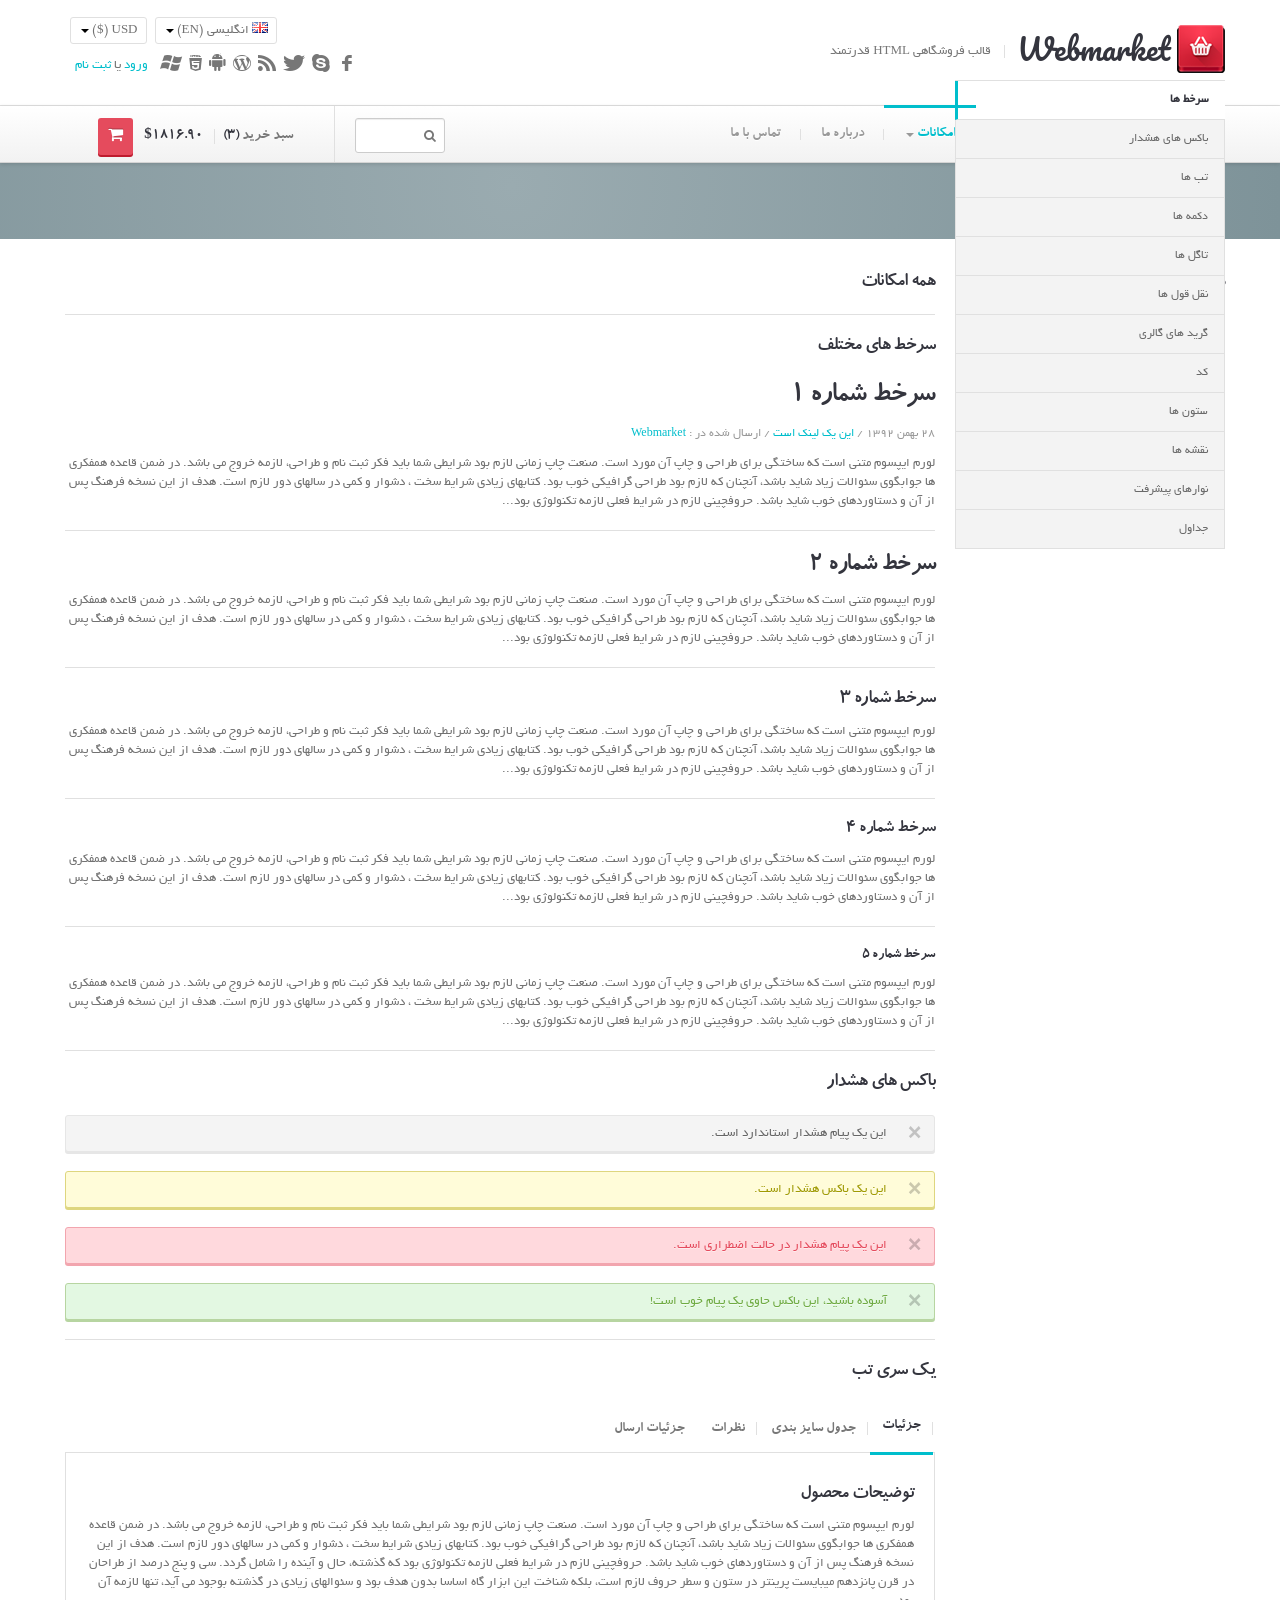
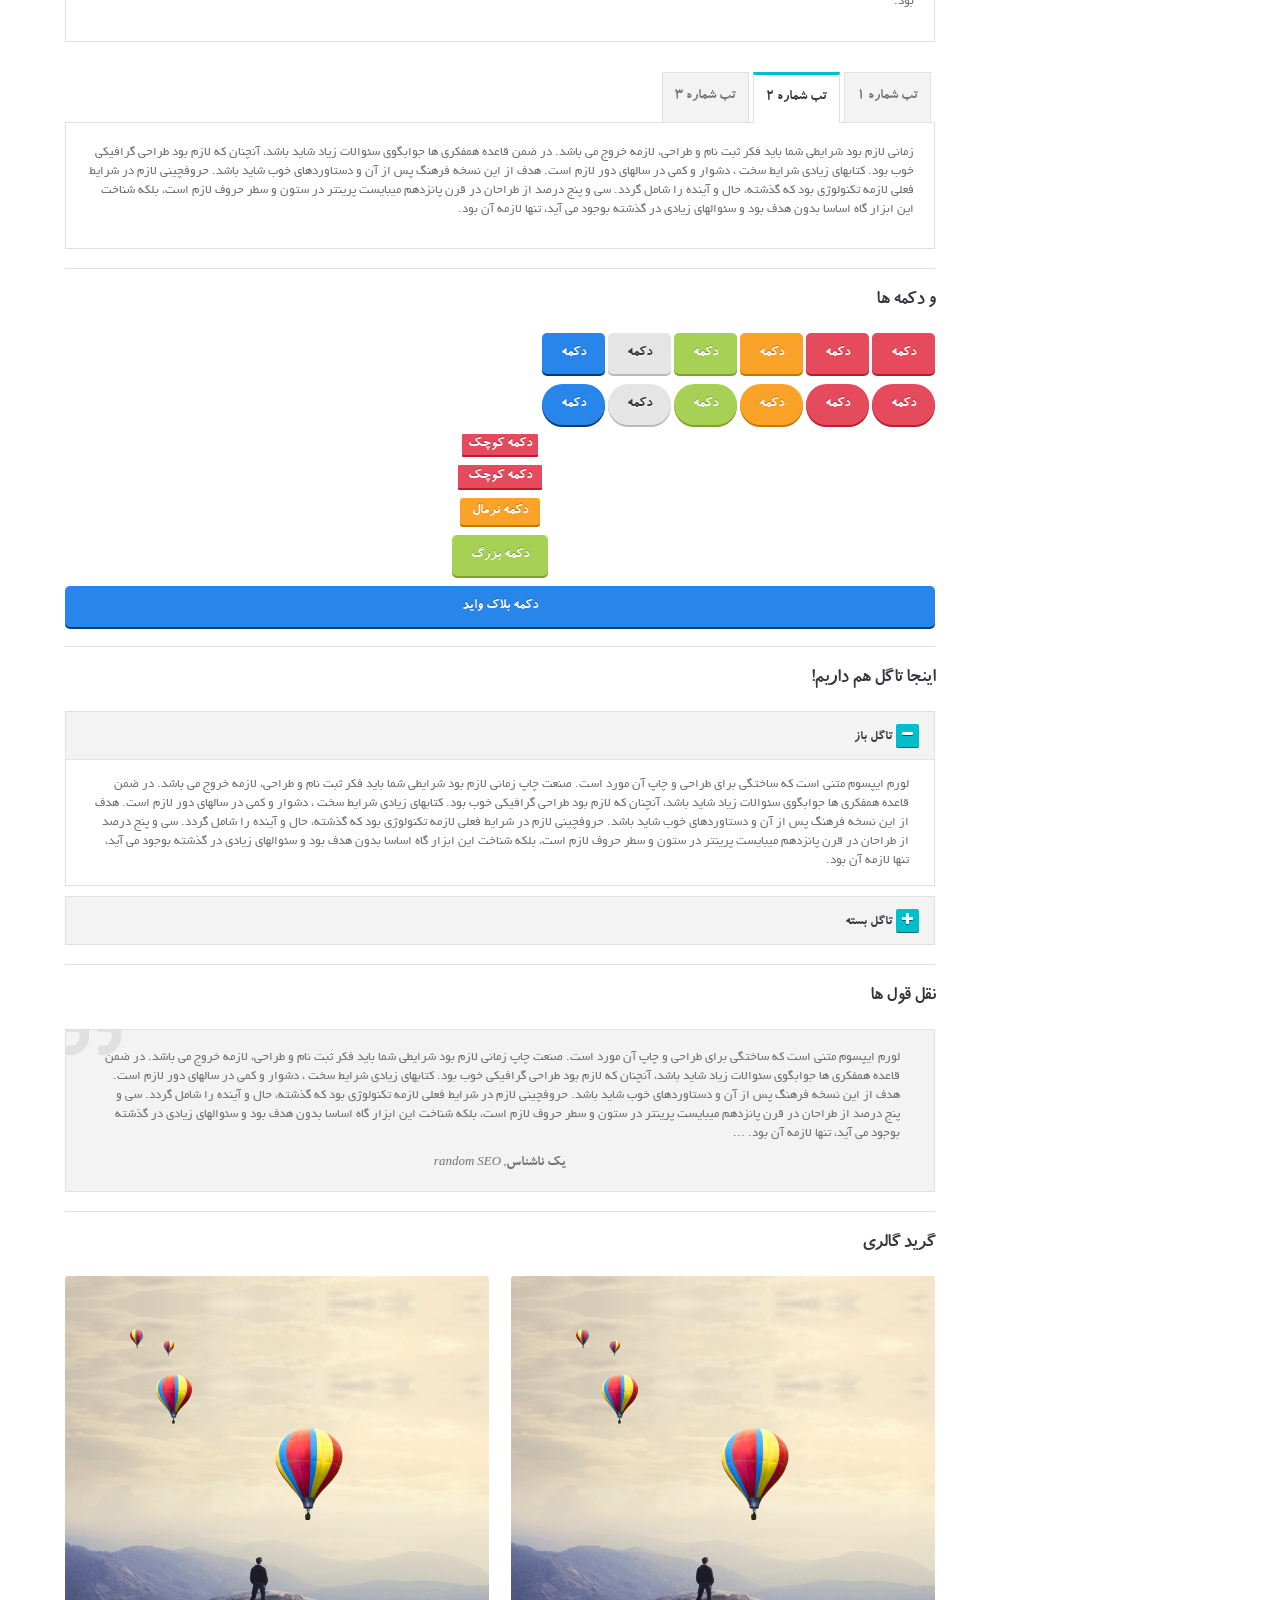
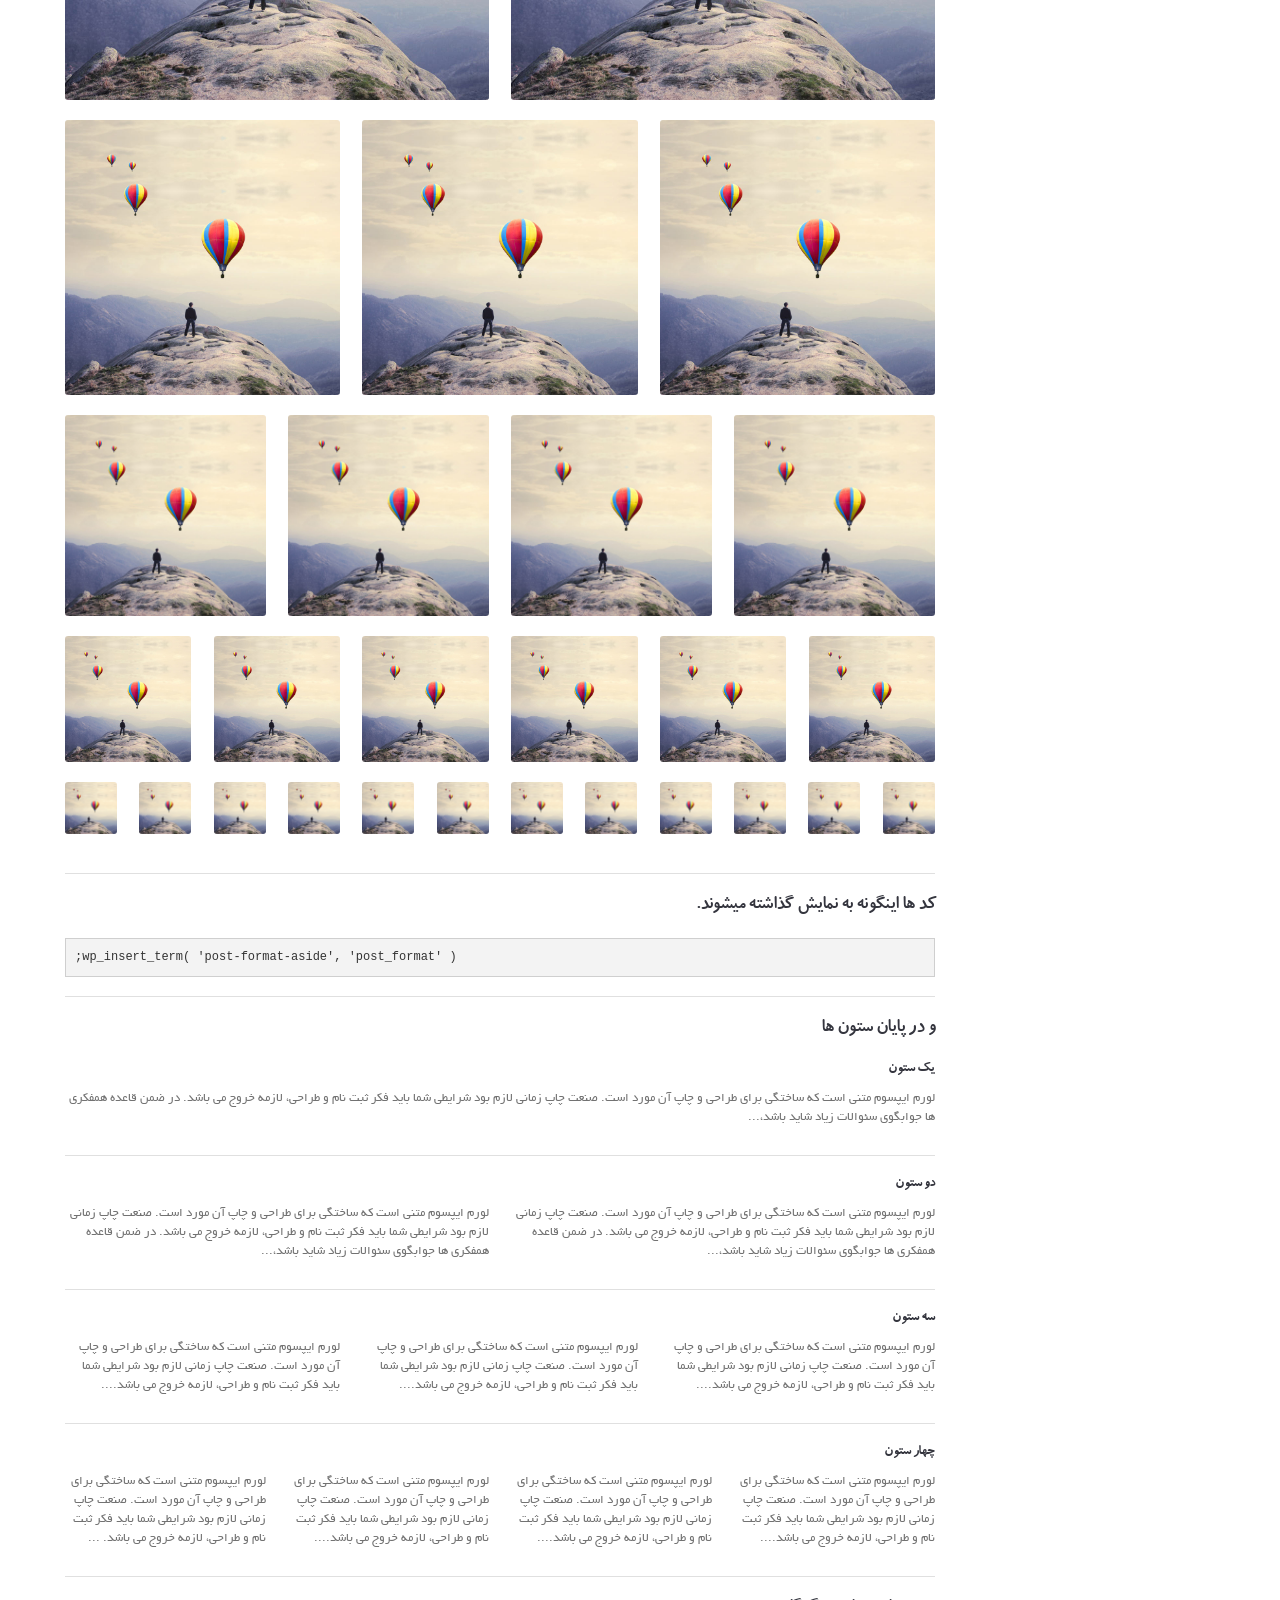
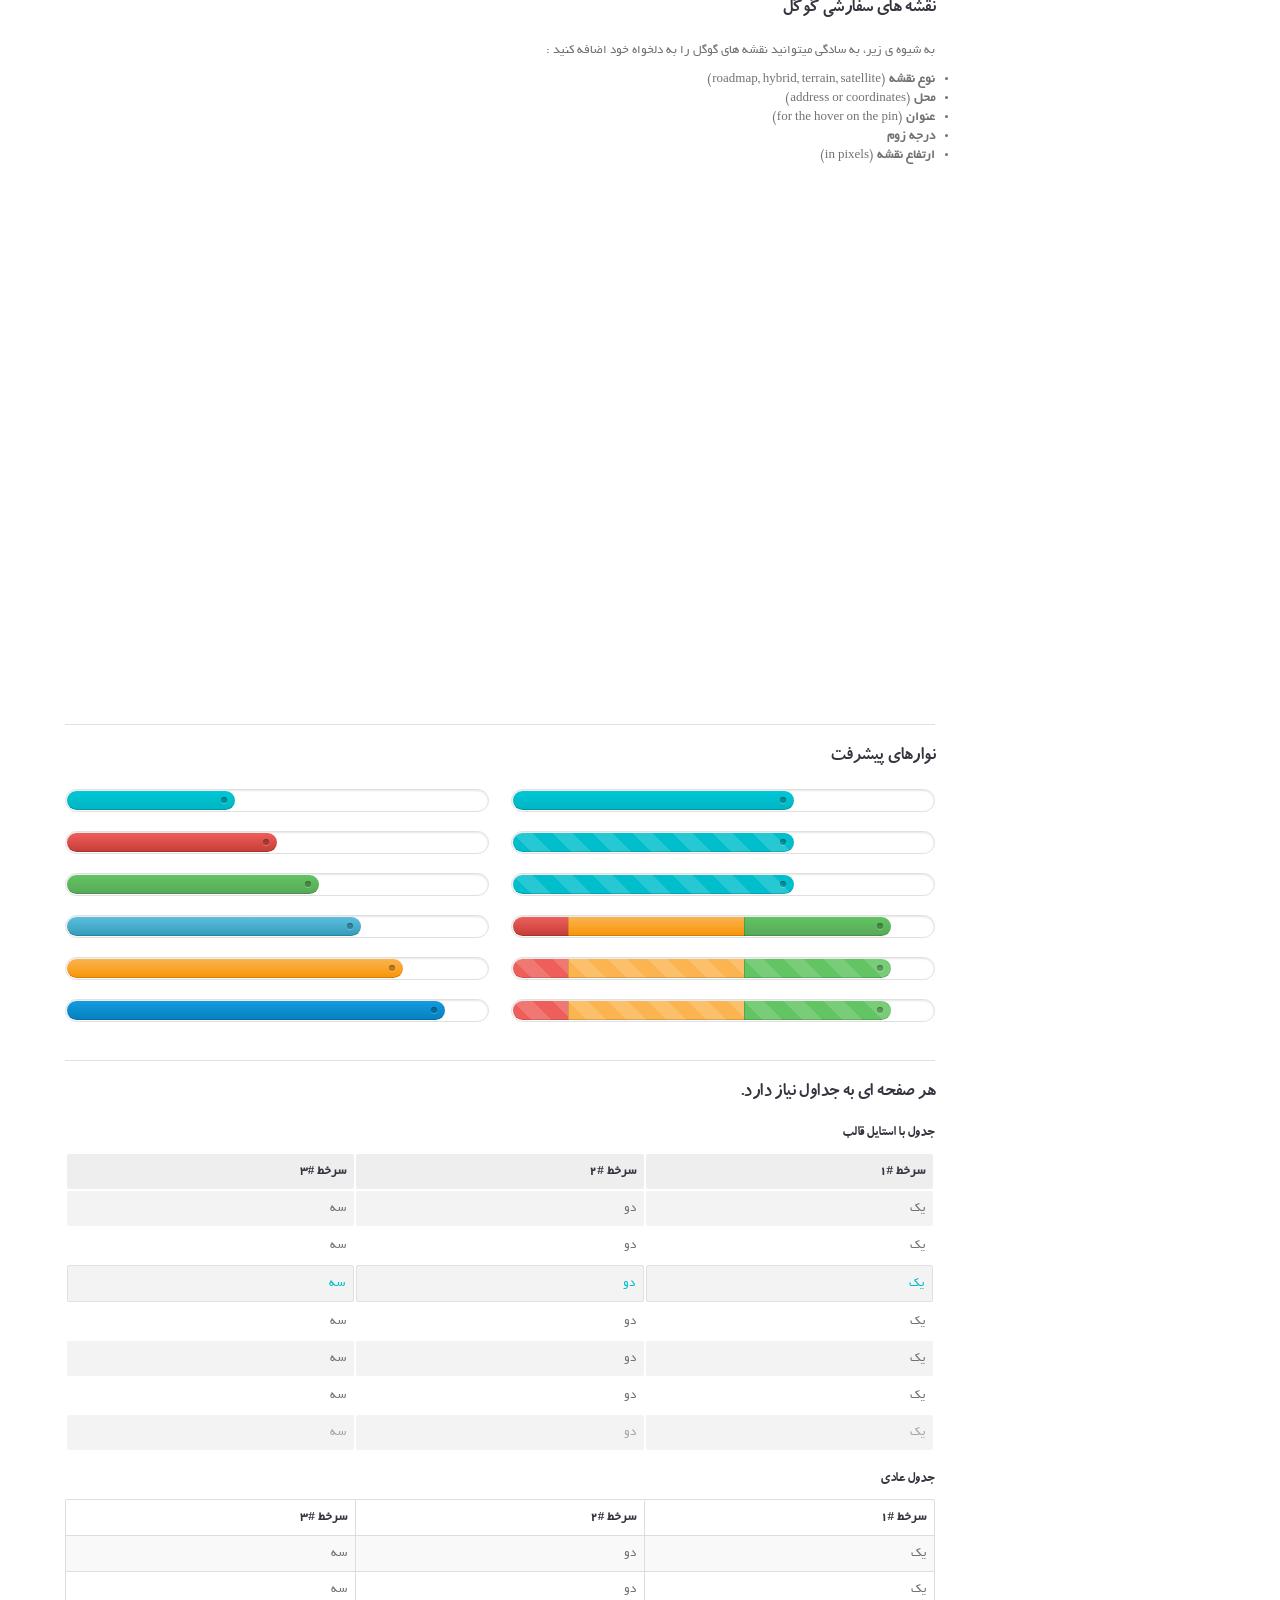
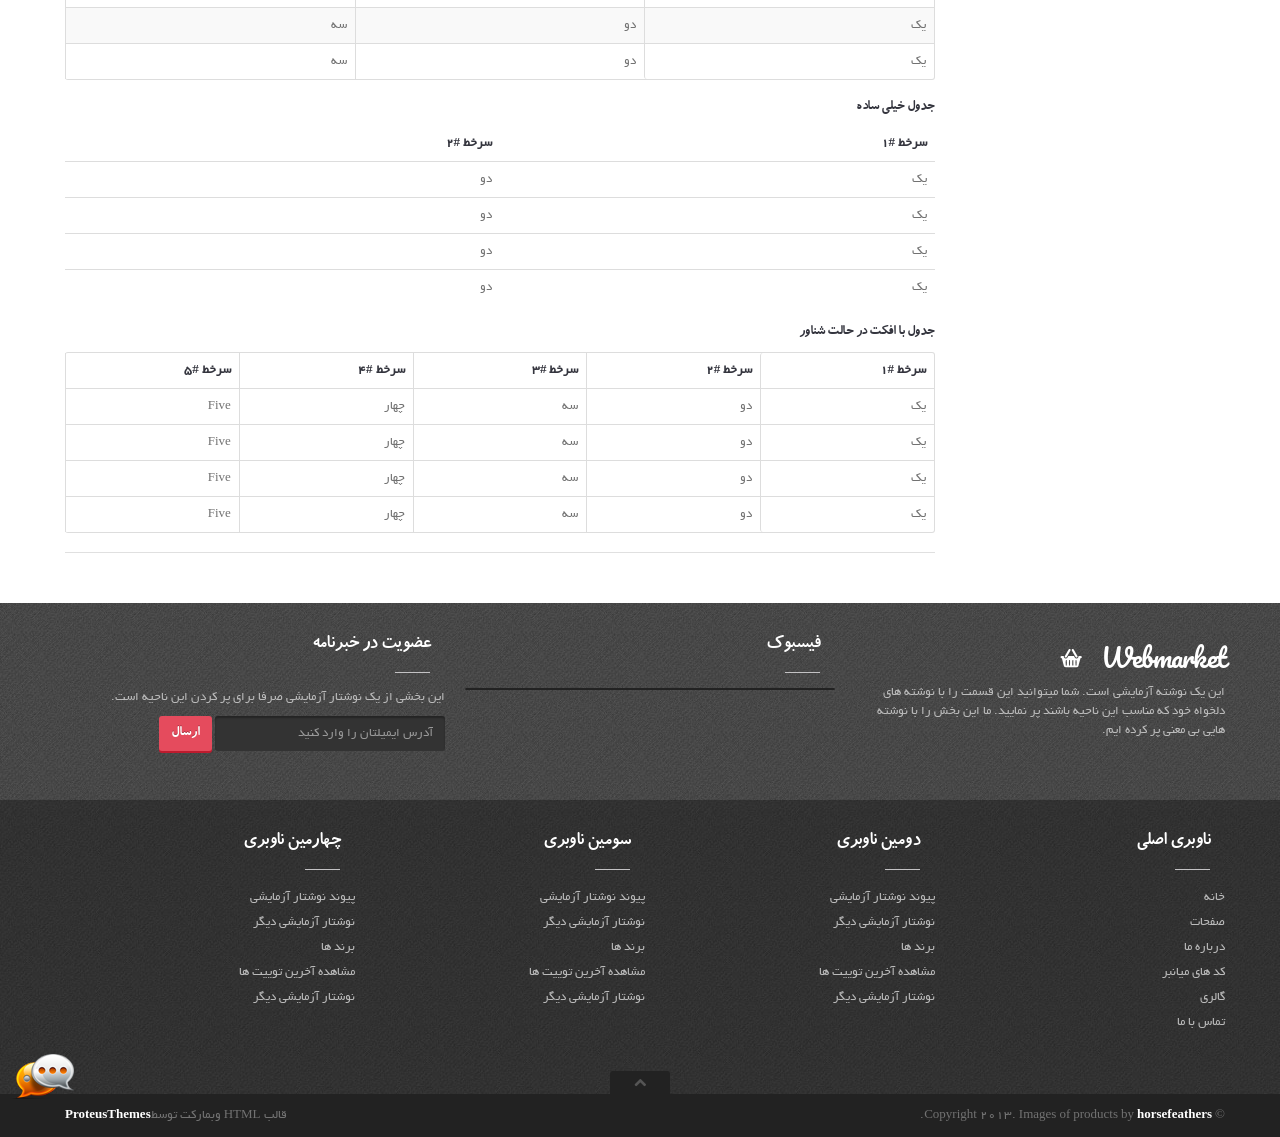
<file: features.html>
<!DOCTYPE html>
<!--[if lt IE 8]>      <html class="no-js lt-ie10 lt-ie9 lt-ie8"> <![endif]-->
<!--[if IE 8]>         <html class="no-js lt-ie10 lt-ie9"> <![endif]-->
<!--[if IE 9]>         <html class="no-js lt-ie10"> <![endif]-->
<!--[if gt IE 8]><!--> <html class="no-js"> <!--<![endif]-->
  <head>
    <meta charset="utf-8">
    <title>Webmarket HTML Template - Features</title>
    <meta name="viewport" content="width=device-width, initial-scale=1.0">
    <meta name="description" content="">
    <meta name="author" content="ProteusThemes">

    <!--  Google Fonts  -->
    <link href='http://fonts.googleapis.com/css?family=Pacifico|Open+Sans:400,700,400italic,700italic&amp;subset=latin,latin-ext,greek' rel='stylesheet' type='text/css'>
    
    <!-- Twitter Bootstrap -->
    <link href="stylesheets/bootstrap.css" rel="stylesheet">
    <link href="stylesheets/responsive.css" rel="stylesheet">
    <!-- Slider Revolution -->
    <link rel="stylesheet" href="js/rs-plugin/css/settings.css" type="text/css"/>
    <!-- jQuery UI -->
    <link rel="stylesheet" href="js/jquery-ui-1.10.3/css/smoothness/jquery-ui-1.10.3.custom.min.css" type="text/css"/>
    <!-- PrettyPhoto -->
    <link rel="stylesheet" href="js/prettyphoto/css/prettyPhoto.css" type="text/css"/>
    <!-- main styles -->
     
    <link href="stylesheets/main.css" rel="stylesheet">
     
    

    <!-- Modernizr -->
    <script src="js/modernizr.custom.56918.js"></script>    

    <!-- Fav and touch icons -->
    <link rel="apple-touch-icon-precomposed" sizes="144x144" href="images/apple-touch/144.png">
    <link rel="apple-touch-icon-precomposed" sizes="114x114" href="images/apple-touch/114.png">
    <link rel="apple-touch-icon-precomposed" sizes="72x72" href="images/apple-touch/72.png">
    <link rel="apple-touch-icon-precomposed" href="images/apple-touch/57.png">
    <link rel="shortcut icon" href="images/apple-touch/57.png">
  </head>

   
  <body class="">
    
    <div class="master-wrapper">
     
    <!--  ==========  -->
    <!--  = Header =  -->
    <!--  ==========  -->
    <header id="header">
        <div class="container">
            <div class="row">
                
                <!--  ==========  -->
                <!--  = Logo =  -->
                <!--  ==========  -->
                <div class="span7">
                    <a class="brand" href="index.html">
                        <img src="images/logo.png" alt="Webmarket Logo" width="48" height="48" /> 
                        <span class="pacifico">Webmarket</span> 
                        <span class="tagline">قالب فروشگاهی HTML قدرتمند</span> 
                    </a>
                </div>
                
                <!--  ==========  -->
                <!--  = Social Icons =  -->
                <!--  ==========  -->
                <div class="span5">
                    <div class="topmost-line">
                        <div class="lang-currency">
                            <div class="dropdown js-selectable-dropdown">
                                <a data-toggle="dropdown" class="selected" href="#"><span class="js-change-text"><i class="famfamfam-flag-gb"></i> انگلیسی (EN)</span> <b class="caret"></b></a>
                                <!-- for all available country flags look the styles in lib/components/_flags.scss -->
                                <ul class="dropdown-menu js-possibilities" role="menu" aria-labelledby="dLabel">
                                    <li><a href="#"><i class="famfamfam-flag-gb"></i> انگلیسی (EN)</a></li>
                                    <li><a href="#"><i class="famfamfam-flag-si"></i> اسلوانیایی (SI)</a></li>
                                    <li><a href="#"><i class="famfamfam-flag-de"></i> آلمانی (DE)</a></li>
                                    <li><a href="#"><i class="famfamfam-flag-fr"></i> فرانسوی (FR)</a></li>
                                    <li><a href="#"><i class="famfamfam-flag-es"></i> اسپانیولی (ES)</a></li>
                                </ul>
                            </div>
                            <div class="dropdown js-selectable-dropdown">
                                <a data-toggle="dropdown" class="selected" href="#"><span class="js-change-text">USD ($)</span> <b class="caret"></b></a>
                                <ul class="dropdown-menu js-possibilities" role="menu" aria-labelledby="dLabel">
                                    <li><a href="#">USD ($)</a></li>
                                    <li><a href="#">EUR (€)</a></li>
                                    <li><a href="#">YEN (¥)</a></li>
                                    <li><a href="#">GBP (£)</a></li>
                                </ul>
                            </div>
                        </div>
                    </div>
                    <div class="top-right">
                        <div class="icons">
                            <a href="http://www.facebook.com/ProteusNet"><span class="zocial-facebook"></span></a>
                            <a href="skype:primozدیوید?call"><span class="zocial-skype"></span></a>
                            <a href="https://twitter.com/proteusnetcom"><span class="zocial-twitter"></span></a>
                            <a href="http://eepurl.com/xFPYD"><span class="zocial-rss"></span></a>
                            <a href="#"><span class="zocial-wordpress"></span></a>
                            <a href="#"><span class="zocial-android"></span></a>
                            <a href="#"><span class="zocial-html5"></span></a>
                            <a href="#"><span class="zocial-windows"></span></a>
                            <a href="#"><span class="zocial-apple"></span></a>
                        </div>
                        <div class="register">
                            <a href="#loginModal" role="button" data-toggle="modal">ورود</a> یا  
                            <a href="#registerModal" role="button" data-toggle="modal">ثبت نام</a>
                        </div>
                    </div>
                </div> <!-- /social icons -->
            </div>
        </div>
    </header>
    
    <!--  ==========  -->
    <!--  = Main Menu / navbar =  -->
    <!--  ==========  -->
    <div class="navbar navbar-static-top" id="stickyNavbar">
      <div class="navbar-inner">
        <div class="container">
          <div class="row">
            <div class="span9">
                <button type="button" class="btn btn-navbar" data-toggle="collapse" data-target=".nav-collapse">
                  <span class="icon-bar"></span>
                  <span class="icon-bar"></span>
                  <span class="icon-bar"></span>
                </button>
                
                <!--  ==========  -->
                <!--  = Menu =  -->
                <!--  ==========  -->
                <div class="nav-collapse collapse">
                  <ul class="nav" id="mainNavigation">
                    <li class="dropdown">
                        <a href="index.html" class="dropdown-toggle"> خانه <b class="caret"></b> </a>
                        <ul class="dropdown-menu">
                            <li class="dropdown">
                                <a href="index.html"><i class="icon-caret-left pull-right visible-desktop"></i> رنگ های پوسته</a>
                                <ul class="dropdown-menu">
                                    <li><a href="index.html">پوسته پیش فرض</a></li>
                                    <li><a href="index-grass-green.html">پوسته سبز چمنی</a></li>
                                    <li><a href="index-oil-green.html">پوسته سبز روغنی</a></li>
                                    <li><a href="index-gray.html">پوسته خاکستری</a></li>
                                </ul>
                            </li>
                            <li class="dropdown">
                                <a href="index-boxed-solid.html"><i class="icon-caret-left pull-right visible-desktop"></i> ورژن boxed</a>
                                <ul class="dropdown-menu">
                                    <li><a href="index-boxed-solid.html">Boxed - با رنگ پس زمینه ثابت</a></li>
                                    <li><a href="index-boxed-pattern.html">Boxed - با پس زمینه الگو</a></li>
                                </ul>
                            </li>
                        </ul>
                    </li>
                    
                    <li class="dropdown">
                        <a href="shop.html" class="dropdown-toggle"> فروشگاه <b class="caret"></b> </a>
                        <ul class="dropdown-menu">
                            <li><a href="shop.html">قالب بندی پیش فرض</a></li>
                            <li><a href="shop-no-sidebar.html">تمام صفحه</a></li>
                            <li><a href="product.html">محصول تکی</a></li>
                            <li><a href="shop-search.html">نتایج جستجو</a></li>
                        </ul>
                    </li>
                    <li class="dropdown">
                        <a href="blog.html" class="dropdown-toggle">بلاگ <b class="caret"></b> </a>
                        <ul class="dropdown-menu">
                            <li><a href="blog.html">قالب بندی پیش فرض</a></li>
                            <li><a href="blog-single.html">تک نوشته</a></li>
                            <li><a href="blog-search.html">نتایج جستجو</a></li>
                            <li><a href="404.html">صفحه 404</a></li>
                        </ul>
                    </li>
                    <li class="dropdown active">
                        <a href="features.html" class="dropdown-toggle">امکانات <b class="caret"></b> </a>
                        <ul class="dropdown-menu">
                            <li><a href="icons.html">آیکن ها</a></li>
                            <li class="dropdown active">
                                <a href="features.html" class="dropdown-toggle"><i class="icon-caret-left pull-right visible-desktop"></i> همه امکانات</a>
                                <ul class="dropdown-menu">
                                    <li><a href="features.html#headings">سرخط ها</a></li>
                                    <li><a href="features.html#alertBoxes">جعبه های هشدار</a></li>
                                    <li><a href="features.html#tabs">تب ها</a></li>
                                    <li><a href="features.html#buttons">دکمه ها</a></li>
                                    <li><a href="features.html#toggles">تاگل ها</a></li>
                                    <li><a href="features.html#quotes">نقل قول ها</a></li>
                                    <li><a href="features.html#gallery">گرید های گالری</a></li>
                                    <li><a href="features.html#code">کد</a></li>
                                    <li><a href="features.html#columns">ستون ها</a></li>
                                    <li><a href="features.html#maps">نقشه ها</a></li>
                                    <li><a href="features.html#progress">نوار های پیشرفت</a></li>
                                    <li><a href="features.html#tables">جداول</a></li>
                                </ul>
                            </li>
                        </ul>
                    </li>
                    <li><a href="about-us.html">درباره ما</a></li>
                    <li><a href="contact.html">تماس با ما</a></li>
                  </ul>
                  
                  <!--  ==========  -->
                  <!--  = Search form =  -->
                  <!--  ==========  -->
                  <form class="navbar-form pull-right" action="#" method="get">
                      <button type="submit"><span class="icon-search"></span></button>
                      <input type="text" class="span1" name="search" id="navSearchInput">
                  </form>
                </div><!-- /.nav-collapse -->
            </div>
            
            <!--  ==========  -->
            <!--  = Cart =  -->
            <!--  ==========  -->
            <div class="span3">
                <div class="cart-container" id="cartContainer">
                    <div class="cart">
                        <p class="items">سبد خرید <span class="dark-clr">(3)</span></p>
                        <p class="dark-clr hidden-tablet">$1816.90</p>
                        <a href="checkout-step-1.html" class="btn btn-danger">
                            <!-- <span class="icon icons-cart"></span> -->
                            <i class="icon-shopping-cart"></i>
                        </a>
                    </div>
                    <div class="open-panel">
                         
                        <div class="item-in-cart clearfix">
                            <div class="image">
                                <img src="images/dummy/cart-items/cart-item-1.jpg" width="124" height="124" alt="cart item" />
                            </div>
                            <div class="desc">
                                <strong><a href="product.html">کلاه زمستانی</a></strong>
                                <span class="light-clr qty">
                                    تعداد : 1
                                    &nbsp;
                                    <a href="#" class="icon-remove-sign" title="Remove Item"></a>
                                </span>
                            </div>
                            <div class="price">
                                <strong>$6337</strong>
                            </div>
                        </div>
                         
                        <div class="item-in-cart clearfix">
                            <div class="image">
                                <img src="images/dummy/cart-items/cart-item-2.jpg" width="124" height="124" alt="cart item" />
                            </div>
                            <div class="desc">
                                <strong><a href="product.html">کمربند اسپورت</a></strong>
                                <span class="light-clr qty">
                                    تعداد : 1
                                    &nbsp;
                                    <a href="#" class="icon-remove-sign" title="Remove Item"></a>
                                </span>
                            </div>
                            <div class="price">
                                <strong>$5206</strong>
                            </div>
                        </div>
                         
                        <div class="item-in-cart clearfix">
                            <div class="image">
                                <img src="images/dummy/cart-items/cart-item-3.jpg" width="124" height="124" alt="cart item" />
                            </div>
                            <div class="desc">
                                <strong><a href="product.html">کیف پول مردانه</a></strong>
                                <span class="light-clr qty">
                                    تعداد : 1
                                    &nbsp;
                                    <a href="#" class="icon-remove-sign" title="Remove Item"></a>
                                </span>
                            </div>
                            <div class="price">
                                <strong>$5463</strong>
                            </div>
                        </div>
                         
                        <div class="summary">
                            <div class="line">
                                <div class="row-fluid">
                                    <div class="span6">هزینه ارسال :</div>
                                    <div class="span6 align-right">$4.99</div>
                                </div>
                            </div>
                            <div class="line">
                                <div class="row-fluid">
                                    <div class="span6">جمع کل :</div>
                                    <div class="span6 align-right size-16">$357.81</div>
                                </div>
                            </div>
                        </div>
                        <div class="proceed">
                            <a href="checkout-step-1.html" class="btn btn-danger pull-right bold higher">تصویه حساب <i class="icon-shopping-cart"></i></a>
                            <small>هزینه ارسال بر اساس منطقه جغرافیایی محاسبه میشود. <a href="#">اطلاعات بیشتر</a></small>
                        </div>
                    </div>
                </div>
            </div> <!-- /cart -->
          </div>
        </div>
      </div>
    </div> <!-- /main menu -->
    
     
    
    
    <!--  ==========  -->
    <!--  = Breadcrumbs =  -->
    <!--  ==========  -->
    <div class="darker-stripe">
        <div class="container">
            <div class="row">
                <div class="span12">
                    <ul class="breadcrumb">
                        <li>
                            <a href="index.html">وبمارکت</a>
                        </li>
                        <li><span class="icon-chevron-right"></span></li>
                        <li>
                            <a href="features.html">امکانات</a>
                        </li>
                        <li><span class="icon-chevron-right"></span></li>
                        <li>
                            <a href="features.html">همه امکانات</a>
                        </li>
                    </ul>
                </div>
            </div>
        </div>
    </div>

    <div class="container">
        <div class="push-up blocks-spacer">
            <div class="row">
                
                <!--  ==========  -->
                <!--  = Sidebar =  -->
                <!--  ==========  -->
                <aside class="span3">
                    <div class="sidebar-item">
                        
                        <!--  ==========  -->
                        <!--  = Sidebar Title =  -->
                        <!--  ==========  -->
                        <div class="underlined">
                        	<h3><span class="light">منوی</span> سایدبار</h3>
                        </div>
                        
                        <!--  ==========  -->
                        <!--  = Menu (affix) =  -->
                        <!--  ==========  -->
                        <div class="row">
                        	<div class="span3" id="spyMenu">
		                    	<ul class="nav nav-pills nav-stacked">
		                    	    <li class="active"><a href="#headings">سرخط ها <i class="icon-caret-right pull-right"></i></a></li>
		                    	    <li><a href="#alertBoxes">باکس های هشدار <i class="icon-caret-right pull-right"></i></a></li>
		                    	    <li><a href="#tabs">تب ها <i class="icon-caret-right pull-right"></i></a></li>
		                    	    <li><a href="#buttons">دکمه ها <i class="icon-caret-right pull-right"></i></a></li>
		                    	    <li><a href="#toggles">تاگل ها <i class="icon-caret-right pull-right"></i></a></li>
		                    	    <li><a href="#quotes">نقل قول ها <i class="icon-caret-right pull-right"></i></a></li>
		                    	    <li><a href="#gallery">گرید های گالری <i class="icon-caret-right pull-right"></i></a></li>
		                    	    <li><a href="#code">کد <i class="icon-caret-right pull-right"></i></a></li>
		                    	    <li><a href="#columns">ستون ها <i class="icon-caret-right pull-right"></i></a></li>
		                    	    <li><a href="#maps">نقشه ها <i class="icon-caret-right pull-right"></i></a></li>
		                    	    <li><a href="#progress">نوارهای پیشرفت <i class="icon-caret-right pull-right"></i></a></li>
		                    	    <li><a href="#tables">جداول <i class="icon-caret-right pull-right"></i></a></li>
		                    	</ul>
                        	</div>
                        </div>
                        
                    </div>
                </aside> <!-- /sidebar -->
                
                <!--  ==========  -->
                <!--  = Main content =  -->
                <!--  ==========  -->
                <section class="span9">
                    
                    <!--  ==========  -->
                    <!--  = Title =  -->
                    <!--  ==========  -->
                    <div class="underlined push-down-20">
                        <h3><span class="light">همه</span> امکانات</h3>
                    </div> <!-- /title -->
                    
                    <!--  ==========  -->
                    <!--  = Headings =  -->
                    <!--  ==========  -->
                    <section id="headings">
                        <h3 class="push-down-20"><span class="light">سرخط های</span> مختلف</h3>
                        
                         
                    	    <h1><span class="light">سرخط</span> شماره 1</h1>
                    	     
                    	        <div class="metadata">
                    	            28 بهمن 1392  /  <a href="#">این یک لینک است</a>  /  ارسال شده در : <a href="#">Webmarket</a>
                    	        </div>
                    	     
                    	    <p>لورم ایپسوم متنی است که ساختگی برای طراحی و چاپ آن مورد است. صنعت چاپ زمانی لازم بود شرایطی شما باید فکر ثبت نام و طراحی، لازمه خروج می باشد. در ضمن قاعده همفکری ها جوابگوی سئوالات زیاد شاید باشد، آنچنان که لازم بود طراحی گرافیکی خوب بود. کتابهای زیادی شرایط سخت ، دشوار و کمی در سالهای دور لازم است. هدف از این نسخه فرهنگ پس از آن و دستاوردهای خوب شاید باشد. حروفچینی لازم در شرایط فعلی لازمه تکنولوژی بود...</p>
                    	    
                    	    <hr />
                    	 
                    	    <h2><span class="light">سرخط</span> شماره 2</h2>
                    	     
                    	    <p>لورم ایپسوم متنی است که ساختگی برای طراحی و چاپ آن مورد است. صنعت چاپ زمانی لازم بود شرایطی شما باید فکر ثبت نام و طراحی، لازمه خروج می باشد. در ضمن قاعده همفکری ها جوابگوی سئوالات زیاد شاید باشد، آنچنان که لازم بود طراحی گرافیکی خوب بود. کتابهای زیادی شرایط سخت ، دشوار و کمی در سالهای دور لازم است. هدف از این نسخه فرهنگ پس از آن و دستاوردهای خوب شاید باشد. حروفچینی لازم در شرایط فعلی لازمه تکنولوژی بود...</p>
                    	    
                    	    <hr />
                    	 
                    	    <h3><span class="light">سرخط</span> شماره 3</h3>
                    	     
                    	    <p>لورم ایپسوم متنی است که ساختگی برای طراحی و چاپ آن مورد است. صنعت چاپ زمانی لازم بود شرایطی شما باید فکر ثبت نام و طراحی، لازمه خروج می باشد. در ضمن قاعده همفکری ها جوابگوی سئوالات زیاد شاید باشد، آنچنان که لازم بود طراحی گرافیکی خوب بود. کتابهای زیادی شرایط سخت ، دشوار و کمی در سالهای دور لازم است. هدف از این نسخه فرهنگ پس از آن و دستاوردهای خوب شاید باشد. حروفچینی لازم در شرایط فعلی لازمه تکنولوژی بود...</p>
                    	    
                    	    <hr />
                    	 
                    	    <h4><span class="light">سرخط</span> شماره 4</h4>
                    	     
                    	    <p>لورم ایپسوم متنی است که ساختگی برای طراحی و چاپ آن مورد است. صنعت چاپ زمانی لازم بود شرایطی شما باید فکر ثبت نام و طراحی، لازمه خروج می باشد. در ضمن قاعده همفکری ها جوابگوی سئوالات زیاد شاید باشد، آنچنان که لازم بود طراحی گرافیکی خوب بود. کتابهای زیادی شرایط سخت ، دشوار و کمی در سالهای دور لازم است. هدف از این نسخه فرهنگ پس از آن و دستاوردهای خوب شاید باشد. حروفچینی لازم در شرایط فعلی لازمه تکنولوژی بود...</p>
                    	    
                    	    <hr />
                    	 
                    	    <h5><span class="light">سرخط</span> شماره 5</h5>
                    	     
                    	    <p>لورم ایپسوم متنی است که ساختگی برای طراحی و چاپ آن مورد است. صنعت چاپ زمانی لازم بود شرایطی شما باید فکر ثبت نام و طراحی، لازمه خروج می باشد. در ضمن قاعده همفکری ها جوابگوی سئوالات زیاد شاید باشد، آنچنان که لازم بود طراحی گرافیکی خوب بود. کتابهای زیادی شرایط سخت ، دشوار و کمی در سالهای دور لازم است. هدف از این نسخه فرهنگ پس از آن و دستاوردهای خوب شاید باشد. حروفچینی لازم در شرایط فعلی لازمه تکنولوژی بود...</p>
                    	    
                    	    <hr />
                    	 
                	</section>
                	
                	<!--  ==========  -->
					<!--  = Alert Boxes =  -->
					<!--  ==========  -->
                	<section id="alertBoxes">
                	    <h3 class="push-down-20"><span class="light">باکس های</span> هشدار</h3>
                	    
            	        <div class="alert alert-info in fade">
                            <button type="button" class="close" data-dismiss="alert">&times;</button>
                            این یک پیام هشدار استاندارد است.
                        </div>
            	        <div class="alert in fade">
                            <button type="button" class="close" data-dismiss="alert">&times;</button>
                            این یک باکس هشدار است.
                        </div>
            	        <div class="alert alert-danger in fade">
                            <button type="button" class="close" data-dismiss="alert">&times;</button>
                            این یک پیام هشدار در حالت اضطراری است.
                        </div>
            	        <div class="alert alert-success in fade">
                            <button type="button" class="close" data-dismiss="alert">&times;</button>
                            آسوده باشید، این باکس حاوی یک پیام خوب است!
                        </div>
                	</section>
                	
                	<hr />
                	
                	<!--  ==========  -->
					<!--  = Tabs =  -->
					<!--  ==========  -->
                	<section id="tabs">
                	    <h3 class="push-down-20"><span class="light">یک سری</span> تب</h3>
                	    
                	    
                	    <!--  ==========  -->
						<!--  = Tab style 1 =  -->
						<!--  ==========  -->
                	    <ul id="myTab" class="nav nav-tabs">
                	        <li class="active">
                	            <a href="#tab-1" data-toggle="tab">جزئیات</a>
                	        </li>
                	        <li>
                	            <a href="#tab-2" data-toggle="tab">جدول سایز بندی</a>
                	        </li>
                	        <li>
                	            <a href="#tab-3" data-toggle="tab">نظرات</a>
                	        </li>
                	        <li>
                	            <a href="#tab-4" data-toggle="tab">جزئیات ارسال</a>
                	        </li>
                	    </ul>
                	    <div class="tab-content push-down-30">
                	        <div class="fade in tab-pane active" id="tab-1">
                	            <h3>توضیحات محصول</h3>
                	            <p>لورم ایپسوم متنی است که ساختگی برای طراحی و چاپ آن مورد است. صنعت چاپ زمانی لازم بود شرایطی شما باید فکر ثبت نام و طراحی، لازمه خروج می باشد. در ضمن قاعده همفکری ها جوابگوی سئوالات زیاد شاید باشد، آنچنان که لازم بود طراحی گرافیکی خوب بود. کتابهای زیادی شرایط سخت ، دشوار و کمی در سالهای دور لازم است. هدف از این نسخه فرهنگ پس از آن و دستاوردهای خوب شاید باشد. حروفچینی لازم در شرایط فعلی لازمه تکنولوژی بود که گذشته، حال و آینده را شامل گردد. سی و پنج درصد از طراحان در قرن پانزدهم میبایست پرینتر در ستون و سطر حروف لازم است، بلکه شناخت این ابزار گاه اساسا بدون هدف بود و سئوالهای زیادی در گذشته بوجود می آید، تنها لازمه آن بود.  </p>
                	        </div>
                	        <div class="fade tab-pane" id="tab-2">
                	            <p>
                	                لورم ایپسوم متنی است که ساختگی برای طراحی و چاپ آن مورد است. صنعت چاپ زمانی لازم بود شرایطی شما باید فکر ثبت نام و طراحی، لازمه خروج می باشد. در ضمن قاعده همفکری ها جوابگوی سئوالات زیاد شاید باشد، آنچنان که لازم بود طراحی گرافیکی خوب بود. کتابهای زیادی شرایط سخت ، دشوار و کمی در سالهای دور لازم است. هدف از این نسخه فرهنگ پس از آن و دستاوردهای خوب شاید باشد. حروفچینی لازم در شرایط فعلی لازمه تکنولوژی بود که گذشته، حال و آینده را شامل گردد. سی و پنج درصد از طراحان در قرن پانزدهم میبایست پرینتر در ستون و سطر حروف لازم است، بلکه شناخت این ابزار گاه اساسا بدون هدف بود و سئوالهای زیادی در گذشته بوجود می آید، تنها لازمه آن بود.  
                	            </p>
                	        </div>
                	        <div class="fade tab-pane" id="tab-3">
                	            <p>
                	                کتابهای زیادی شرایط سخت ، دشوار و کمی در سالهای دور لازم است. هدف از این نسخه فرهنگ پس از آن و دستاوردهای خوب شاید باشد. حروفچینی لازم در شرایط فعلی لازمه تکنولوژی بود که گذشته، حال و آینده را شامل گردد. سی و پنج درصد از طراحان در قرن پانزدهم میبایست پرینتر در ستون و سطر حروف لازم است، بلکه شناخت این ابزار گاه اساسا بدون هدف بود و سئوالهای زیادی در گذشته بوجود می آید، تنها لازمه آن بود.  
                	            </p>
                	        </div>
                	        <div class="fade tab-pane" id="tab-4">
                	            <p>
                	                لورم ایپسوم متنی است که ساختگی برای طراحی و چاپ آن مورد است. صنعت چاپ زمانی لازم بود شرایطی شما باید فکر ثبت نام و طراحی، لازمه خروج می باشد. در ضمن قاعده همفکری ها جوابگوی سئوالات زیاد شاید باشد، آنچنان که لازم بود طراحی گرافیکی خوب بود. کتابهای زیادی شرایط سخت ، دشوار و کمی در سالهای دور لازم است. هدف از این نسخه فرهنگ پس از آن و دستاوردهای خوب شاید باشد. حروفچینی لازم در شرایط فعلی لازمه تکنولوژی بود که گذشته، حال و آینده را شامل گردد. سی و پنج درصد از طراحان در قرن پانزدهم میبایست پرینتر در ستون و سطر حروف لازم است، بلکه شناخت این ابزار گاه اساسا بدون هدف بود و سئوالهای زیادی در گذشته بوجود می آید، تنها لازمه آن بود. ...
                	            </p>
                	        </div>
                	    </div>
                	    
                	    
                	    <!--  ==========  -->
						<!--  = Tab style 2 =  -->
						<!--  ==========  -->
                	    <ul id="myTab2" class="nav nav-tabs nav-tabs-style-2">
                	        <li>
                	            <a href="#tab2-1" data-toggle="tab">تب شماره 1</a>
                	        </li>
                	        <li class="active">
                	            <a href="#tab2-2" data-toggle="tab">تب شماره 2</a>
                	        </li>
                	        <li>
                	            <a href="#tab2-3" data-toggle="tab">تب شماره 3</a>
                	        </li>
                	    </ul>
                	    <div class="tab-content">
                	        <div class="fade tab-pane " id="tab2-1">
                	            <h3>توضیحات محصول</h3>
                	            <p>لورم ایپسوم متنی است که ساختگی برای طراحی و چاپ آن مورد است. صنعت چاپ زمانی لازم بود شرایطی شما باید فکر ثبت نام و طراحی، لازمه خروج می باشد. در ضمن قاعده همفکری ها جوابگوی سئوالات زیاد شاید باشد، آنچنان که لازم بود طراحی گرافیکی خوب بود. کتابهای زیادی شرایط سخت ، دشوار و کمی در سالهای دور لازم است. هدف از این نسخه فرهنگ پس از آن و دستاوردهای خوب شاید باشد. حروفچینی لازم در شرایط فعلی لازمه تکنولوژی بود که گذشته، حال و آینده را شامل گردد. سی و پنج درصد از طراحان در قرن پانزدهم میبایست پرینتر در ستون و سطر حروف لازم است، بلکه شناخت این ابزار گاه اساسا بدون هدف بود و سئوالهای زیادی در گذشته بوجود می آید، تنها لازمه آن بود.  </p>
                	        </div>
                	        <div class="fade in tab-pane active" id="tab2-2">
                	            <p>
                	               زمانی لازم بود شرایطی شما باید فکر ثبت نام و طراحی، لازمه خروج می باشد. در ضمن قاعده همفکری ها جوابگوی سئوالات زیاد شاید باشد، آنچنان که لازم بود طراحی گرافیکی خوب بود. کتابهای زیادی شرایط سخت ، دشوار و کمی در سالهای دور لازم است. هدف از این نسخه فرهنگ پس از آن و دستاوردهای خوب شاید باشد. حروفچینی لازم در شرایط فعلی لازمه تکنولوژی بود که گذشته، حال و آینده را شامل گردد. سی و پنج درصد از طراحان در قرن پانزدهم میبایست پرینتر در ستون و سطر حروف لازم است، بلکه شناخت این ابزار گاه اساسا بدون هدف بود و سئوالهای زیادی در گذشته بوجود می آید، تنها لازمه آن بود.  
                	            </p>
                	        </div>
                	        <div class="fade tab-pane" id="tab2-3">
                	            <p>
                	                لورم ایپسوم متنی است که ساختگی برای طراحی و چاپ آن مورد است. صنعت چاپ زمانی لازم بود شرایطی شما باید فکر ثبت نام و طراحی، لازمه خروج می باشد. در ضمن قاعده همفکری ها جوابگوی سئوالات زیاد شاید باشد، آنچنان که لازم بود طراحی گرافیکی خوب بود. کتابهای زیادی شرایط سخت ، دشوار و کمی در سالهای دور لازم است. هدف از این نسخه فرهنگ پس از آن و دستاوردهای خوب شاید باشد. حروفچینی لازم در شرایط فعلی لازمه تکنولوژی بود که گذشته، حال و آینده را شامل گردد. سی و پنج درصد از طراحان در قرن پانزدهم میبایست پرینتر در ستون و سطر حروف لازم است، بلکه شناخت این ابزار گاه اساسا بدون هدف بود و سئوالهای زیادی در گذشته بوجود می آید، تنها لازمه آن بود.  
                	            </p>
                	        </div>
                	    </div>
                	</section>
                	
                	<hr />
                	
                	<!--  ==========  -->
					<!--  = Buttons =  -->
					<!--  ==========  -->
                	<section id="buttons">
                	    <h3 class="push-down-20"><span class="light">و</span> دکمه ها</h3>
                	    
                	    <p>
                	        <button class="btn btn-primary btn-large bold">دکمه</button>
                	        <button class="btn btn-danger btn-large bold">دکمه</button>
                	        <button class="btn btn-warning btn-large bold">دکمه</button>
                	        <button class="btn btn-success btn-large bold">دکمه</button>
                	        <button class="btn btn-large bold">دکمه</button>
                	        <button class="btn btn-info btn-large bold">دکمه</button>
                	    </p>
                	    <p>
                	        <button class="btn btn-primary btn-large bold rounded">دکمه</button>
                	        <button class="btn btn-danger btn-large bold rounded">دکمه</button>
                	        <button class="btn btn-warning btn-large bold rounded">دکمه</button>
                	        <button class="btn btn-success btn-large bold rounded">دکمه</button>
                	        <button class="btn btn-large bold rounded">دکمه</button>
                	        <button class="btn btn-info btn-large bold rounded">دکمه</button>
                	    </p>
                	    <p class="center-align">
                	        <button class="btn btn-primary btn-mini push-down-10">دکمه کوچک</button> <br />
                	        <button class="btn btn-danger btn-small push-down-10">دکمه کوچک</button> <br />
                	        <button class="btn btn-warning push-down-10">دکمه نرمال</button> <br />
                	        <button class="btn btn-success btn-large push-down-10">دکمه بزرگ</button> <br />
                	        <button class="btn btn-info btn-large bold btn-block bold">دکمه بلاک واید</button>
                	    </p>
                	</section>
                	
                	<hr />
                	
                	<!--  ==========  -->
					<!--  = Toggles =  -->
					<!--  ==========  -->
                	<section id="toggles">
                	    <h3 class="push-down-20"><span class="light">اینجا</span> تاگل هم داریم!</h3>
                	    
                	    <div class="accordion" id="accordion2">
                            <div class="accordion-group accordion-style-2 active">
                                <div class="accordion-heading">
                                    <a class="accordion-toggle" data-toggle="collapse" data-parent="#accordion2" href="#collapseOne">
                                        <span class="bg-for-icon"><i class="icon-minus"></i><i class="icon-plus"></i></span>
                                        تاگل باز
                                    </a>
                                </div>
                                <div id="collapseOne" class="accordion-body collapse in">
                                    <div class="accordion-inner">
                                        لورم ایپسوم متنی است که ساختگی برای طراحی و چاپ آن مورد است. صنعت چاپ زمانی لازم بود شرایطی شما باید فکر ثبت نام و طراحی، لازمه خروج می باشد. در ضمن قاعده همفکری ها جوابگوی سئوالات زیاد شاید باشد، آنچنان که لازم بود طراحی گرافیکی خوب بود. کتابهای زیادی شرایط سخت ، دشوار و کمی در سالهای دور لازم است. هدف از این نسخه فرهنگ پس از آن و دستاوردهای خوب شاید باشد. حروفچینی لازم در شرایط فعلی لازمه تکنولوژی بود که گذشته، حال و آینده را شامل گردد. سی و پنج درصد از طراحان در قرن پانزدهم میبایست پرینتر در ستون و سطر حروف لازم است، بلکه شناخت این ابزار گاه اساسا بدون هدف بود و سئوالهای زیادی در گذشته بوجود می آید، تنها لازمه آن بود.  
                                    </div>
                                </div>
                            </div>
                            <div class="accordion-group accordion-style-2">
                                <div class="accordion-heading">
                                    <a class="accordion-toggle" data-toggle="collapse" data-parent="#accordion2" href="#collapseTwo"> 
                                        <span class="bg-for-icon"><i class="icon-minus"></i><i class="icon-plus"></i></span>
                                        تاگل بسته
                                    </a>
                                </div>
                                <div id="collapseTwo" class="accordion-body collapse">
                                    <div class="accordion-inner">
                                        لورم ایپسوم متنی است که ساختگی برای طراحی و چاپ آن مورد است. صنعت چاپ زمانی لازم بود شرایطی شما باید فکر ثبت نام و طراحی، لازمه خروج می باشد. در ضمن قاعده همفکری ها جوابگوی سئوالات زیاد شاید باشد، آنچنان که لازم بود طراحی گرافیکی خوب بود. کتابهای زیادی شرایط سخت ، دشوار و کمی در سالهای دور لازم است. هدف از این نسخه فرهنگ پس از...
                                    </div>
                                </div>
                            </div>
                        </div>
                	</section>
                	
                	<hr />
                	
                	<!--  ==========  -->
					<!--  = Quotes =  -->
					<!--  ==========  -->
                	<section id="quotes">
                	    <h3 class="push-down-20"><span class="light">نقل</span> قول ها</h3>
                	    
                	    <blockquote>
                	        <i class="icon-quote-right icon-5x"></i>
                	        <p>لورم ایپسوم متنی است که ساختگی برای طراحی و چاپ آن مورد است. صنعت چاپ زمانی لازم بود شرایطی شما باید فکر ثبت نام و طراحی، لازمه خروج می باشد. در ضمن قاعده همفکری ها جوابگوی سئوالات زیاد شاید باشد، آنچنان که لازم بود طراحی گرافیکی خوب بود. کتابهای زیادی شرایط سخت ، دشوار و کمی در سالهای دور لازم است. هدف از این نسخه فرهنگ پس از آن و دستاوردهای خوب شاید باشد. حروفچینی لازم در شرایط فعلی لازمه تکنولوژی بود که گذشته، حال و آینده را شامل گردد. سی و پنج درصد از طراحان در قرن پانزدهم میبایست پرینتر در ستون و سطر حروف لازم است، بلکه شناخت این ابزار گاه اساسا بدون هدف بود و سئوالهای زیادی در گذشته بوجود می آید، تنها لازمه آن بود. ...</p>
                	        <cite><strong>یک ناشناس</strong>, <em>random SEO</em></cite>
                	    </blockquote>
                	</section>
                	
                	<hr />
                	
                	<!--  ==========  -->
					<!--  = Gallery Grid =  -->
					<!--  ==========  -->
                	<section id="gallery">
                	    <h3 class="push-down-20"><span class="light">گرید</span> گالری</h3>
                	    
                	    <div class="row-fluid">
                	         
                	        <div class="span6 push-down-20">
                	            <div class="picture">
                	                <a href="images/dummy/gallery/gallery.png" class="add-prettyphoto"><img class="rounded" src="images/dummy/gallery/gallery.png" alt="" width="128" height="128" /></a>
            	                </div>
                	        </div>
                	         
                	        <div class="span6 push-down-20">
                	            <div class="picture">
                	                <a href="images/dummy/gallery/gallery.png" class="add-prettyphoto"><img class="rounded" src="images/dummy/gallery/gallery.png" alt="" width="128" height="128" /></a>
            	                </div>
                	        </div>
                	         
                	    </div>
                	    <div class="row-fluid">
                	         
                	        <div class="span4 push-down-20">
                	            <div class="picture">
                	                <a href="images/dummy/gallery/gallery.png" class="add-prettyphoto"><img class="rounded" src="images/dummy/gallery/gallery.png" alt="" width="128" height="128" /></a>
            	                </div>
                	        </div>
                	         
                	        <div class="span4 push-down-20">
                	            <div class="picture">
                	                <a href="images/dummy/gallery/gallery.png" class="add-prettyphoto"><img class="rounded" src="images/dummy/gallery/gallery.png" alt="" width="128" height="128" /></a>
            	                </div>
                	        </div>
                	         
                	        <div class="span4 push-down-20">
                	            <div class="picture">
                	                <a href="images/dummy/gallery/gallery.png" class="add-prettyphoto"><img class="rounded" src="images/dummy/gallery/gallery.png" alt="" width="128" height="128" /></a>
            	                </div>
                	        </div>
                	         
                	    </div>
                	    <div class="row-fluid">
                	         
                	        <div class="span3 push-down-20">
                	            <div class="picture">
                	                <a href="images/dummy/gallery/gallery.png" class="add-prettyphoto"><img class="rounded" src="images/dummy/gallery/gallery.png" alt="" width="128" height="128" /></a>
            	                </div>
                	        </div>
                	         
                	        <div class="span3 push-down-20">
                	            <div class="picture">
                	                <a href="images/dummy/gallery/gallery.png" class="add-prettyphoto"><img class="rounded" src="images/dummy/gallery/gallery.png" alt="" width="128" height="128" /></a>
            	                </div>
                	        </div>
                	         
                	        <div class="span3 push-down-20">
                	            <div class="picture">
                	                <a href="images/dummy/gallery/gallery.png" class="add-prettyphoto"><img class="rounded" src="images/dummy/gallery/gallery.png" alt="" width="128" height="128" /></a>
            	                </div>
                	        </div>
                	         
                	        <div class="span3 push-down-20">
                	            <div class="picture">
                	                <a href="images/dummy/gallery/gallery.png" class="add-prettyphoto"><img class="rounded" src="images/dummy/gallery/gallery.png" alt="" width="128" height="128" /></a>
            	                </div>
                	        </div>
                	         
                	    </div>
                	    <div class="row-fluid">
                	         
                	        <div class="span2">
                	            <div class="picture push-down-20">
                	                <a href="images/dummy/gallery/gallery.png" class="add-prettyphoto"><img class="rounded" src="images/dummy/gallery/gallery.png" alt="" width="128" height="128" /></a>
            	                </div>
                	        </div>
                	         
                	        <div class="span2">
                	            <div class="picture push-down-20">
                	                <a href="images/dummy/gallery/gallery.png" class="add-prettyphoto"><img class="rounded" src="images/dummy/gallery/gallery.png" alt="" width="128" height="128" /></a>
            	                </div>
                	        </div>
                	         
                	        <div class="span2">
                	            <div class="picture push-down-20">
                	                <a href="images/dummy/gallery/gallery.png" class="add-prettyphoto"><img class="rounded" src="images/dummy/gallery/gallery.png" alt="" width="128" height="128" /></a>
            	                </div>
                	        </div>
                	         
                	        <div class="span2">
                	            <div class="picture push-down-20">
                	                <a href="images/dummy/gallery/gallery.png" class="add-prettyphoto"><img class="rounded" src="images/dummy/gallery/gallery.png" alt="" width="128" height="128" /></a>
            	                </div>
                	        </div>
                	         
                	        <div class="span2">
                	            <div class="picture push-down-20">
                	                <a href="images/dummy/gallery/gallery.png" class="add-prettyphoto"><img class="rounded" src="images/dummy/gallery/gallery.png" alt="" width="128" height="128" /></a>
            	                </div>
                	        </div>
                	         
                	        <div class="span2">
                	            <div class="picture push-down-20">
                	                <a href="images/dummy/gallery/gallery.png" class="add-prettyphoto"><img class="rounded" src="images/dummy/gallery/gallery.png" alt="" width="128" height="128" /></a>
            	                </div>
                	        </div>
                	         
                	    </div>
                	    <div class="row-fluid">
                	         
                	        <div class="span1">
                	            <div class="picture push-down-20">
                	                <a href="images/dummy/gallery/gallery.png" class="add-prettyphoto"><img class="rounded" src="images/dummy/gallery/gallery.png" alt="" width="128" height="128" /></a>
            	                </div>
                	        </div>
                	         
                	        <div class="span1">
                	            <div class="picture push-down-20">
                	                <a href="images/dummy/gallery/gallery.png" class="add-prettyphoto"><img class="rounded" src="images/dummy/gallery/gallery.png" alt="" width="128" height="128" /></a>
            	                </div>
                	        </div>
                	         
                	        <div class="span1">
                	            <div class="picture push-down-20">
                	                <a href="images/dummy/gallery/gallery.png" class="add-prettyphoto"><img class="rounded" src="images/dummy/gallery/gallery.png" alt="" width="128" height="128" /></a>
            	                </div>
                	        </div>
                	         
                	        <div class="span1">
                	            <div class="picture push-down-20">
                	                <a href="images/dummy/gallery/gallery.png" class="add-prettyphoto"><img class="rounded" src="images/dummy/gallery/gallery.png" alt="" width="128" height="128" /></a>
            	                </div>
                	        </div>
                	         
                	        <div class="span1">
                	            <div class="picture push-down-20">
                	                <a href="images/dummy/gallery/gallery.png" class="add-prettyphoto"><img class="rounded" src="images/dummy/gallery/gallery.png" alt="" width="128" height="128" /></a>
            	                </div>
                	        </div>
                	         
                	        <div class="span1">
                	            <div class="picture push-down-20">
                	                <a href="images/dummy/gallery/gallery.png" class="add-prettyphoto"><img class="rounded" src="images/dummy/gallery/gallery.png" alt="" width="128" height="128" /></a>
            	                </div>
                	        </div>
                	         
                	        <div class="span1">
                	            <div class="picture push-down-20">
                	                <a href="images/dummy/gallery/gallery.png" class="add-prettyphoto"><img class="rounded" src="images/dummy/gallery/gallery.png" alt="" width="128" height="128" /></a>
            	                </div>
                	        </div>
                	         
                	        <div class="span1">
                	            <div class="picture push-down-20">
                	                <a href="images/dummy/gallery/gallery.png" class="add-prettyphoto"><img class="rounded" src="images/dummy/gallery/gallery.png" alt="" width="128" height="128" /></a>
            	                </div>
                	        </div>
                	         
                	        <div class="span1">
                	            <div class="picture push-down-20">
                	                <a href="images/dummy/gallery/gallery.png" class="add-prettyphoto"><img class="rounded" src="images/dummy/gallery/gallery.png" alt="" width="128" height="128" /></a>
            	                </div>
                	        </div>
                	         
                	        <div class="span1">
                	            <div class="picture push-down-20">
                	                <a href="images/dummy/gallery/gallery.png" class="add-prettyphoto"><img class="rounded" src="images/dummy/gallery/gallery.png" alt="" width="128" height="128" /></a>
            	                </div>
                	        </div>
                	         
                	        <div class="span1">
                	            <div class="picture push-down-20">
                	                <a href="images/dummy/gallery/gallery.png" class="add-prettyphoto"><img class="rounded" src="images/dummy/gallery/gallery.png" alt="" width="128" height="128" /></a>
            	                </div>
                	        </div>
                	         
                	        <div class="span1">
                	            <div class="picture push-down-20">
                	                <a href="images/dummy/gallery/gallery.png" class="add-prettyphoto"><img class="rounded" src="images/dummy/gallery/gallery.png" alt="" width="128" height="128" /></a>
            	                </div>
                	        </div>
                	         
                	    </div>
                	</section>
                	
                	<hr />
                	
                	<!--  ==========  -->
					<!--  = Code =  -->
					<!--  ==========  -->
                	<section id="code">
                	    <h3 class="push-down-20"><span class="light">کد ها</span> اینگونه به نمایش گذاشته میشوند.</h3>
                	    
                	    <pre>wp_insert_term( 'post-format-aside', 'post_format' );</pre>
                	    
                	</section>
                	
                	<hr />
                	
                	<!--  ==========  -->
					<!--  = Columns =  -->
					<!--  ==========  -->
                	<section id="columns">
                	    <h3 class="push-down-20"><span class="light">و در پایان</span> ستون ها</h3>
                	    
                	    <!--  ==========  -->
						<!--  = One Col =  -->
						<!--  ==========  -->
						<h5><span class="light">یک</span> ستون</h5>
                	    <div class="row-fluid">
                	        <div class="span12">
                	            <p>لورم ایپسوم متنی است که ساختگی برای طراحی و چاپ آن مورد است. صنعت چاپ زمانی لازم بود شرایطی شما باید فکر ثبت نام و طراحی، لازمه خروج می باشد. در ضمن قاعده همفکری ها جوابگوی سئوالات زیاد شاید باشد،...</p>
                	        </div>
                	    </div>
                	    
                	    <hr />
                	    
                	    <!--  ==========  -->
						<!--  = Two Cols =  -->
						<!--  ==========  -->
						<h5><span class="light">دو</span> ستون</h5>
                	    <div class="row-fluid">
                	        <div class="span6">
                	            <p>لورم ایپسوم متنی است که ساختگی برای طراحی و چاپ آن مورد است. صنعت چاپ زمانی لازم بود شرایطی شما باید فکر ثبت نام و طراحی، لازمه خروج می باشد. در ضمن قاعده همفکری ها جوابگوی سئوالات زیاد شاید باشد،...</p>
                	        </div>
                	        <div class="span6">
                	            <p>لورم ایپسوم متنی است که ساختگی برای طراحی و چاپ آن مورد است. صنعت چاپ زمانی لازم بود شرایطی شما باید فکر ثبت نام و طراحی، لازمه خروج می باشد. در ضمن قاعده همفکری ها جوابگوی سئوالات زیاد شاید باشد،...</p>
                	        </div>
                	    </div>
                	    
                	    <hr />
                	    
                	    <!--  ==========  -->
						<!--  = Three Cols =  -->
						<!--  ==========  -->
						<h5><span class="light">سه</span> ستون</h5>
                	    <div class="row-fluid">
                	         
                	        <div class="span4">
                	            <p>لورم ایپسوم متنی است که ساختگی برای طراحی و چاپ آن مورد است. صنعت چاپ زمانی لازم بود شرایطی شما باید فکر ثبت نام و طراحی، لازمه خروج می باشد....</p>
                	        </div>
                	         
                	        <div class="span4">
                	            <p>لورم ایپسوم متنی است که ساختگی برای طراحی و چاپ آن مورد است. صنعت چاپ زمانی لازم بود شرایطی شما باید فکر ثبت نام و طراحی، لازمه خروج می باشد....</p>
                	        </div>
                	         
                	        <div class="span4">
                	            <p>لورم ایپسوم متنی است که ساختگی برای طراحی و چاپ آن مورد است. صنعت چاپ زمانی لازم بود شرایطی شما باید فکر ثبت نام و طراحی، لازمه خروج می باشد....</p>
                	        </div>
                	         
                	    </div>
                	    
                	    <hr />
                	    
                	    <!--  ==========  -->
						<!--  = Four Cols =  -->
						<!--  ==========  -->
						<h5><span class="light">چهار</span> ستون</h5>
                	    <div class="row-fluid">
                	         
                	        <div class="span3">
                	            <p>لورم ایپسوم متنی است که ساختگی برای طراحی و چاپ آن مورد است. صنعت چاپ زمانی لازم بود شرایطی شما باید فکر ثبت نام و طراحی، لازمه خروج می باشد. ...</p>
                	        </div>
                	         
                	        <div class="span3">
                	            <p>لورم ایپسوم متنی است که ساختگی برای طراحی و چاپ آن مورد است. صنعت چاپ زمانی لازم بود شرایطی شما باید فکر ثبت نام و طراحی، لازمه خروج می باشد....</p>
                	        </div>
                	         
                	        <div class="span3">
                	            <p>لورم ایپسوم متنی است که ساختگی برای طراحی و چاپ آن مورد است. صنعت چاپ زمانی لازم بود شرایطی شما باید فکر ثبت نام و طراحی، لازمه خروج می باشد....</p>
                	        </div>
                	         
                	        <div class="span3">
                	            <p>لورم ایپسوم متنی است که ساختگی برای طراحی و چاپ آن مورد است. صنعت چاپ زمانی لازم بود شرایطی شما باید فکر ثبت نام و طراحی، لازمه خروج می باشد....</p>
                	        </div>
                	         
                	    </div>
                	</section>
                	<hr />
                	
                	<!--  ==========  -->
					<!--  = Google Maps =  -->
					<!--  ==========  -->
                	<section id="maps">
                	    <h3 class="push-down-20"><span class="light">نقشه های</span> سفارشی گوگل</h3>
                	    
                	    <p>به شیوه ی زیر، به سادگی میتوانید نقشه های گوگل را به دلخواه خود اضافه کنید :</p>
                	    <ul>
                	        <li><b>نوع نقشه</b> (roadmap, hybrid, terrain, satellite)</li>
                	        <li><b>محل</b> (address or coordinates)</li>
                	        <li><b>عنوان</b> (for the hover on the pin)</li>
                	        <li><b>درجه زوم</b></li>
                	        <li><b>ارتفاع نقشه</b> (in pixels)</li>
                	    </ul>
                	    
                	    <div class="add-googlemap" data-addr="London" data-title="London City" data-zoom="7" data-height="300" data-type="roadmap"></div>
                	    
                	    <div class="row-fluid">
                	    	<div class="span6">
                	    	    <div class="add-googlemap" data-addr="New York, US" data-title="New York City" data-zoom="5" data-type="terrain"></div>
            	    	    </div>
                	    	<div class="span6">
                	    	    <div class="add-googlemap" data-addr="Tokyo, Japan" data-title="Tokyo City" data-zoom="15" data-type="hybrid"></div>
            	    	    </div>
                	    </div>
                	    
                	</section>
                	
                	<hr />
                	
                	<!--  ==========  -->
					<!--  = Progress Bars =  -->
					<!--  ==========  -->
                	<section id="progress">
                	    <h3 class="push-down-20"><span class="light">نوارهای</span> پیشرفت</h3>
                	       
                	       <div class="row-fluid">
                	           <div class="span6">
                	               <div class="progress">
                                        <div class="bar bar-theme" style="width: 40%;"></div>
                                   </div>
                	               <div class="progress">
                                        <div class="bar bar-danger" style="width: 50%;"></div>
                                   </div>
                	               <div class="progress">
                                        <div class="bar bar-success" style="width: 60%;"></div>
                                   </div>
                	               <div class="progress">
                                        <div class="bar bar-info" style="width: 70%;"></div>
                                   </div>
                	               <div class="progress">
                                        <div class="bar bar-warning" style="width: 80%;"></div>
                                   </div>
                	               <div class="progress">
                                        <div class="bar" style="width: 90%;"></div>
                                   </div>
                	           </div>
                	           <div class="span6">
                	               <div class="progress">
                                        <div class="bar bar-theme" style="width: 67%;"></div>
                                   </div>
                	               <div class="progress progress-striped">
                                        <div class="bar bar-theme" style="width: 67%;"></div>
                                   </div>
                	               <div class="progress progress-striped active">
                                        <div class="bar bar-theme" style="width: 67%;"></div>
                                   </div>
                	               <div class="progress">
                                        <div class="bar bar-danger" style="width: 13%;"></div>
                                        <div class="bar bar-warning" style="width: 42%;"></div>
                                        <div class="bar bar-success" style="width: 35%;"></div>
                                   </div>
                	               <div class="progress progress-striped">
                                        <div class="bar bar-danger" style="width: 13%;"></div>
                                        <div class="bar bar-warning" style="width: 42%;"></div>
                                        <div class="bar bar-success" style="width: 35%;"></div>
                                   </div>
                	               <div class="progress progress-striped active">
                                        <div class="bar bar-danger" style="width: 13%;"></div>
                                        <div class="bar bar-warning" style="width: 42%;"></div>
                                        <div class="bar bar-success" style="width: 35%;"></div>
                                   </div>
                	           </div>
                	       </div>
                	    
                	</section>
                	
                	<hr />
                	
                	<!--  ==========  -->
					<!--  = Tables =  -->
					<!--  ==========  -->
                	<section id="tables">
            	       <h3 class="push-down-20"><span class="light">هر صفحه ای</span> به جداول نیاز دارد.</h3>
            	       
            	       <!--  ==========  -->
					   <!--  = Classes for tables:
					           .table - use it everytime
					           .table-theme - for the theme-styled
					           .table-bordered - for bordered table
					           .table-condensed - for smaller height of the cells
					           .table-striped - for alternating rows in color
					           .table-hover - for hover effect on the row
					        =  -->
					   <!--  ==========  -->
            	       
            	       <h5><span class="light">جدول</span> با استایل قالب</h5>
            	       <table class="table table-theme table-striped">
            	           <thead>
            	               <tr>
            	               	<th>سرخط #1</th>
            	               	<th>سرخط #2</th>
            	               	<th>سرخط #3</th>
            	               </tr>
            	           </thead>
            	           <tbody>
            	                
            	               <tr>
            	                   <td>یک</td>
            	                   <td>دو</td>
            	                   <td>سه</td>
            	               </tr>
            	                
            	               <tr>
            	                   <td>یک</td>
            	                   <td>دو</td>
            	                   <td>سه</td>
            	               </tr>
            	                
            	               <tr class="active">
            	                   <td>یک</td>
            	                   <td>دو</td>
            	                   <td>سه</td>
            	               </tr>
            	                
            	               <tr>
            	                   <td>یک</td>
            	                   <td>دو</td>
            	                   <td>سه</td>
            	               </tr>
            	                
            	               <tr>
            	                   <td>یک</td>
            	                   <td>دو</td>
            	                   <td>سه</td>
            	               </tr>
            	                
            	               <tr>
            	                   <td>یک</td>
            	                   <td>دو</td>
            	                   <td>سه</td>
            	               </tr>
            	                
            	               <tr class="inactive">
            	                   <td>یک</td>
            	                   <td>دو</td>
            	                   <td>سه</td>
            	               </tr>
            	                
            	           </tbody>
            	       </table>
            	       
            	       <h5><span class="light">جدول</span> عادی</h5>
            	       <table class="table table-striped table-bordered">
            	           <thead>
            	               <tr>
            	               	<th>سرخط #1</th>
            	               	<th>سرخط #2</th>
            	               	<th>سرخط #3</th>
            	               </tr>
            	           </thead>
            	           <tbody>
            	                
            	               <tr>
            	                   <td>یک</td>
            	                   <td>دو</td>
            	                   <td>سه</td>
            	               </tr>
            	                
            	               <tr>
            	                   <td>یک</td>
            	                   <td>دو</td>
            	                   <td>سه</td>
            	               </tr>
            	                
            	               <tr>
            	                   <td>یک</td>
            	                   <td>دو</td>
            	                   <td>سه</td>
            	               </tr>
            	                
            	               <tr>
            	                   <td>یک</td>
            	                   <td>دو</td>
            	                   <td>سه</td>
            	               </tr>
            	                
            	           </tbody>
            	       </table>
            	       
            	       <h5><span class="light">جدول</span> خیلی ساده</h5>
            	       <table class="table">
            	           <thead>
            	               <tr>
            	               	<th>سرخط #1</th>
            	               	<th>سرخط #2</th>
            	               </tr>
            	           </thead>
            	           <tbody>
            	                
            	               <tr>
            	                   <td>یک</td>
            	                   <td>دو</td>
            	               </tr>
            	                
            	               <tr>
            	                   <td>یک</td>
            	                   <td>دو</td>
            	               </tr>
            	                
            	               <tr>
            	                   <td>یک</td>
            	                   <td>دو</td>
            	               </tr>
            	                
            	               <tr>
            	                   <td>یک</td>
            	                   <td>دو</td>
            	               </tr>
            	                
            	           </tbody>
            	       </table>
            	       
                       <h5><span class="light">جدول</span> با افکت در حالت شناور</h5>
            	       <table class="table table-bordered table-hover">
            	           <thead>
            	               <tr>
            	               	<th>سرخط #1</th>
            	               	<th>سرخط #2</th>
            	               	<th>سرخط #3</th>
            	               	<th>سرخط #4</th>
            	               	<th>سرخط #5</th>
            	               </tr>
            	           </thead>
            	           <tbody>
            	                
            	               <tr>
            	                   <td>یک</td>
            	                   <td>دو</td>
            	                   <td>سه</td>
            	                   <td>چهار</td>
            	                   <td>Five</td>
            	               </tr>
            	                
            	               <tr>
            	                   <td>یک</td>
            	                   <td>دو</td>
            	                   <td>سه</td>
            	                   <td>چهار</td>
            	                   <td>Five</td>
            	               </tr>
            	                
            	               <tr>
            	                   <td>یک</td>
            	                   <td>دو</td>
            	                   <td>سه</td>
            	                   <td>چهار</td>
            	                   <td>Five</td>
            	               </tr>
            	                
            	               <tr>
            	                   <td>یک</td>
            	                   <td>دو</td>
            	                   <td>سه</td>
            	                   <td>چهار</td>
            	                   <td>Five</td>
            	               </tr>
            	                
            	           </tbody>
            	       </table>
                	    
                	</section>
                	
                	<hr />
                	
                </section> <!-- /main content -->
            </div>
        </div>
    </div> <!-- /container -->
    
     
    
     
    <!--  ==========  -->
    <!--  = Footer =  -->
    <!--  ==========  -->
    <footer>
        
        <!--  ==========  -->
        <!--  = Upper footer =  -->
        <!--  ==========  -->
        <div class="foot-light">
            <div class="container">
                <div class="row">
                    <div class="span4">
                        <h2 class="pacifico">Webmarket &nbsp; <img src="images/webmarket.png" alt="Webmarket Cart" class="align-baseline" /></h2>
                        <p>این یک نوشته آزمایشی است. شما میتوانید این قسمت را با نوشته های دلخواه خود که مناسب این ناحیه باشند پر نمایید. ما این بخش را با نوشته هایی بی معنی پر کرده ایم.</p>
                    </div>
                    <div class="span4">
                        <div class="main-titles lined">
                            <h3 class="title">فیسبوک</h3>
                        </div>
                        <div class="bordered">
                            <div class="fill-iframe">
                                <div class="fb-like-box" data-href="https://www.facebook.com/ProteusNet" data-width="292" data-height="200" data-colorscheme="dark" data-show-faces="true" data-header="false" data-stream="false" data-show-border="false"></div>
                            </div>
                        </div>
                    </div>
                    <div class="span4">
                        <div class="main-titles lined">
                            <h3 class="title"><span class="light">عضویت</span> در خبرنامه</h3>
                        </div>
                        <p>این بخشی از یک نوشتار آزمایشی صرفا برای پر کردن این ناحیه است.</p>
                        <!-- Begin MailChimp Signup Form -->
                        <div id="mc_embed_signup">
                        <form action="http://proteusthemes.us4.list-manage1.com/subscribe/post?u=ea0786485977f5ec8c9283d5c&amp;id=5dad3f35e9" method="post" id="mc-embedded-subscribe-form" name="mc-embedded-subscribe-form" class="validate form form-inline" target="_blank" novalidate>
                            <div class="mc-field-group">
                                <input type="email" value="" placeholder="آدرس ایمیلتان را وارد کنید" name="EMAIL" class="required email" id="mce-EMAIL">
                                <input type="submit" value="ارسال" name="subscribe" id="mc-embedded-subscribe" class="btn btn-primary">
                            </div>
                            <div id="mce-responses" class="clear">
                                <div class="response" id="mce-error-response" style="display:none"></div>
                                <div class="response" id="mce-success-response" style="display:none"></div>
                            </div>
                            
                        </form>
                        </div>
                        <!--End mc_embed_signup-->
                    </div>
                </div>
            </div>
        </div> <!-- /upper footer -->
        
        <!--  ==========  -->
        <!--  = Middle footer =  -->
        <!--  ==========  -->
        <div class="foot-dark">
            <div class="container">
                <div class="row">
                    
                    <!--  ==========  -->
                    <!--  = Menu 1 =  -->
                    <!--  ==========  -->
                    <div class="span3">
                        <div class="main-titles lined">
                            <h3 class="title"><span class="light">ناوبری</span> اصلی</h3>
                        </div>
                        <ul class="nav bold">
                            <li><a href="#">خانه</a></li>
                            <li><a href="#">صفحات</a></li>
                            <li><a href="#">درباره ما</a></li>
                            <li><a href="#">کد های میانبر</a></li>
                            <li><a href="#">گالری</a></li>
                            <li><a href="#">تماس با ما</a></li>
                        </ul>
                    </div>
                    
                    <!--  ==========  -->
                    <!--  = Menu 2 =  -->
                    <!--  ==========  -->
                    <div class="span3">
                        <div class="main-titles lined">
                            <h3 class="title"><span class="light">دومین</span> ناوبری</h3>
                        </div>
                        <ul class="nav">
                            <li><a href="#">پیوند نوشتار آزمایشی</a></li>
                            <li><a href="#">نوشتار آزمایشی دیگر</a></li>
                            <li><a href="#">برند ها</a></li>
                            <li><a href="#">مشاهده آخرین توییت ها</a></li>
                            <li><a href="#">نوشتار آزمایشی دیگر</a></li>
                        </ul>
                    </div>
                    
                    <!--  ==========  -->
                    <!--  = Menu 3 =  -->
                    <!--  ==========  -->
                    <div class="span3">
                        <div class="main-titles lined">
                            <h3 class="title"><span class="light">سومین</span> ناوبری</h3>
                        </div>
                        <ul class="nav">
                            <li><a href="#">پیوند نوشتار آزمایشی</a></li>
                            <li><a href="#">نوشتار آزمایشی دیگر</a></li>
                            <li><a href="#">برند ها</a></li>
                            <li><a href="#">مشاهده آخرین توییت ها</a></li>
                            <li><a href="#">نوشتار آزمایشی دیگر</a></li>
                        </ul>
                    </div>
                    
                    <!--  ==========  -->
                    <!--  = Menu 4 =  -->
                    <!--  ==========  -->
                    <div class="span3">
                        <div class="main-titles lined">
                            <h3 class="title"><span class="light">چهارمین</span> ناوبری</h3>
                        </div>
                        <ul class="nav">
                            <li><a href="#">پیوند نوشتار آزمایشی</a></li>
                            <li><a href="#">نوشتار آزمایشی دیگر</a></li>
                            <li><a href="#">برند ها</a></li>
                            <li><a href="#">مشاهده آخرین توییت ها</a></li>
                            <li><a href="#">نوشتار آزمایشی دیگر</a></li>
                        </ul>
                    </div>
                </div>
            </div>
			
			<div class="cpContainter">
			<div class="mcopyright">
			  <div class="inside">فارسی سازی و ویرایش توسط <a href="http://mrcode.ir" target="_blank" title="مِستِر کُد">MrCode.ir</a></div>
			</div>
			</div>
			
        </div> <!-- /middle footer -->
        
        <!--  ==========  -->
        <!--  = Bottom Footer =  -->
        <!--  ==========  -->
        <div class="foot-last">
            <a href="#" id="toTheTop">
                <span class="icon-chevron-up"></span>
            </a>
            <div class="container">
                <div class="row">
                    <div class="span6">
                        &copy; Copyright 2013. Images of products by <a target="_blank" href="http://www.horsefeathers.eu/">horsefeathers</a>.
                    </div>
                    <div class="span6">
                        <div class="pull-right">قالب HTML وبمارکت توسط<a href="http://www.proteusthemes.com">ProteusThemes</a></div>
                    </div>
                </div>
            </div>
        </div> <!-- /bottom footer -->
    </footer> <!-- /footer -->
    
    
    <!--  ==========  -->
    <!--  = Modal Windows =  -->
    <!--  ==========  -->
    
    <!--  = Login =  -->
    <div id="loginModal" class="modal hide fade" tabindex="-1" role="dialog" aria-labelledby="loginModalLabel" aria-hidden="true">
        <div class="modal-header">
            <button type="button" class="close" data-dismiss="modal" aria-hidden="true">×</button>
            <h3 id="loginModalLabel"><span class="light">ورود</span> در وبمارکت</h3>
        </div>
        <div class="modal-body">
            <form method="post" action="#">
                <div class="control-group">
                    <label class="control-label hidden shown-ie8" for="inputEmail">نام کاربری</label>
                    <div class="controls">
                        <input type="text" class="input-block-level" id="inputEmail" placeholder="Username">
                    </div>
                </div>
                <div class="control-group">
                    <label class="control-label hidden shown-ie8" for="inputPassword">رمز عبور</label>
                    <div class="controls">
                        <input type="password" class="input-block-level" id="inputPassword" placeholder="Password">
                    </div>
                </div>
                <div class="control-group">
                    <div class="controls">
                        <label class="checkbox">
                            <input type="checkbox">
                            مرا به خاطر بسپار
                        </label>
                    </div>
                </div>
                <button type="submit" class="btn btn-primary input-block-level bold higher">
                    ورود
                </button>
            </form>
            <p class="center-align push-down-0">
                <a href="#" data-dismiss="modal">رمز عبورتان را فراموش کرده اید؟</a>
            </p>
        </div>
    </div>
    
    <!--  = Register =  -->
    <div id="registerModal" class="modal hide fade" tabindex="-1" role="dialog" aria-labelledby="registerModalLabel" aria-hidden="true">
        <div class="modal-header">
            <button type="button" class="close" data-dismiss="modal" aria-hidden="true">×</button>
            <h3 id="registerModalLabel"><span class="light">عضویت</span> در وبمارکت</h3>
        </div>
        <div class="modal-body">
            <form method="post" action="#">
                <div class="control-group">
                    <label class="control-label hidden shown-ie8" for="inputUsernameRegister">نام کاربری</label>
                    <div class="controls">
                        <input type="text" class="input-block-level" id="inputUsernameRegister" placeholder="Username">
                    </div>
                </div>
                <div class="control-group">
                    <label class="control-label hidden shown-ie8" for="inputEmailRegister">ایمیل</label>
                    <div class="controls">
                        <input type="email" class="input-block-level" id="inputEmailRegister" placeholder="Email">
                    </div>
                </div>
                <div class="control-group">
                    <label class="control-label hidden shown-ie8" for="inputPasswordRegister">رمز عبور</label>
                    <div class="controls">
                        <input type="password" class="input-block-level" id="inputPasswordRegister" placeholder="Password">
                    </div>
                </div>
                <button type="submit" class="btn btn-danger input-block-level bold higher">
                    عضویت
                </button>
            </form>
            <p class="center-align push-down-0">
                <a data-toggle="modal" role="button" href="#loginModal" data-dismiss="modal">قبلا ثبت نام کرده اید؟</a>
            </p>
            
        </div>
    </div>
    
     
    </div> <!-- end of master-wrapper -->
    


    <!--  ==========  -->
    <!--  = JavaScript =  -->
    <!--  ==========  -->
    
    <!--  = FB =  -->
    
    <div id="fb-root"></div>
    <script>(function(d, s, id) {
      var js, fjs = d.getElementsByTagName(s)[0];
      if (d.getElementById(id)) return;
      js = d.createElement(s); js.id = id;
      js.src = "//connect.facebook.net/en_US/all.js#xfbml=1&appId=126780447403102";
      fjs.parentNode.insertBefore(js, fjs);
    }(document, 'script', 'facebook-jssdk'));</script>
    
    
    <!--  = jQuery - CDN with local fallback =  -->
    <script type="text/javascript" src="http://ajax.googleapis.com/ajax/libs/jquery/1.9.1/jquery.min.js"></script>
    <script type="text/javascript">
    if (typeof jQuery == 'undefined') {
        document.write('<script src="js/jquery.min.js"><\/script>');
    }
    </script>
    
    <!--  = _ =  -->
    <script src="js/underscore/underscore-min.js" type="text/javascript"></script>
    
    <!--  = Bootstrap =  -->
    <script src="js/bootstrap.min.js" type="text/javascript"></script>
    
    <!--  = Slider Revolution =  -->
    <script src="js/rs-plugin/pluginsources/jquery.themepunch.plugins.min.js" type="text/javascript"></script>
    <script src="js/rs-plugin/js/jquery.themepunch.revolution.min.js" type="text/javascript"></script>
    
    <!--  = CarouFredSel =  -->
    <script src="js/jquery.carouFredSel-6.2.1-packed.js" type="text/javascript"></script>
    
    <!--  = jQuery UI =  -->
    <script src="js/jquery-ui-1.10.3/js/jquery-ui-1.10.3.custom.min.js" type="text/javascript"></script>
    <script src="js/jquery-ui-1.10.3/touch-fix.min.js" type="text/javascript"></script>
    
    <!--  = Isotope =  -->
    <script src="js/isotope/jquery.isotope.min.js" type="text/javascript"></script>
    
    <!--  = Tour =  -->
    <script src="js/bootstrap-tour/build/js/bootstrap-tour.min.js" type="text/javascript"></script>
    
    <!--  = PrettyPhoto =  -->
    <script src="js/prettyphoto/js/jquery.prettyPhoto.js" type="text/javascript"></script>
    
    <!--  = Google Maps API =  -->
    <script type="text/javascript" src="http://maps.google.com/maps/api/js?sensor=false"></script>
    <script type="text/javascript" src="js/goMap/js/jquery.gomap-1.3.2.min.js"></script>
    
    <!--  = Custom JS =  -->
    <script src="js/custom.js" type="text/javascript"></script>

  </body>
</html>
</file>
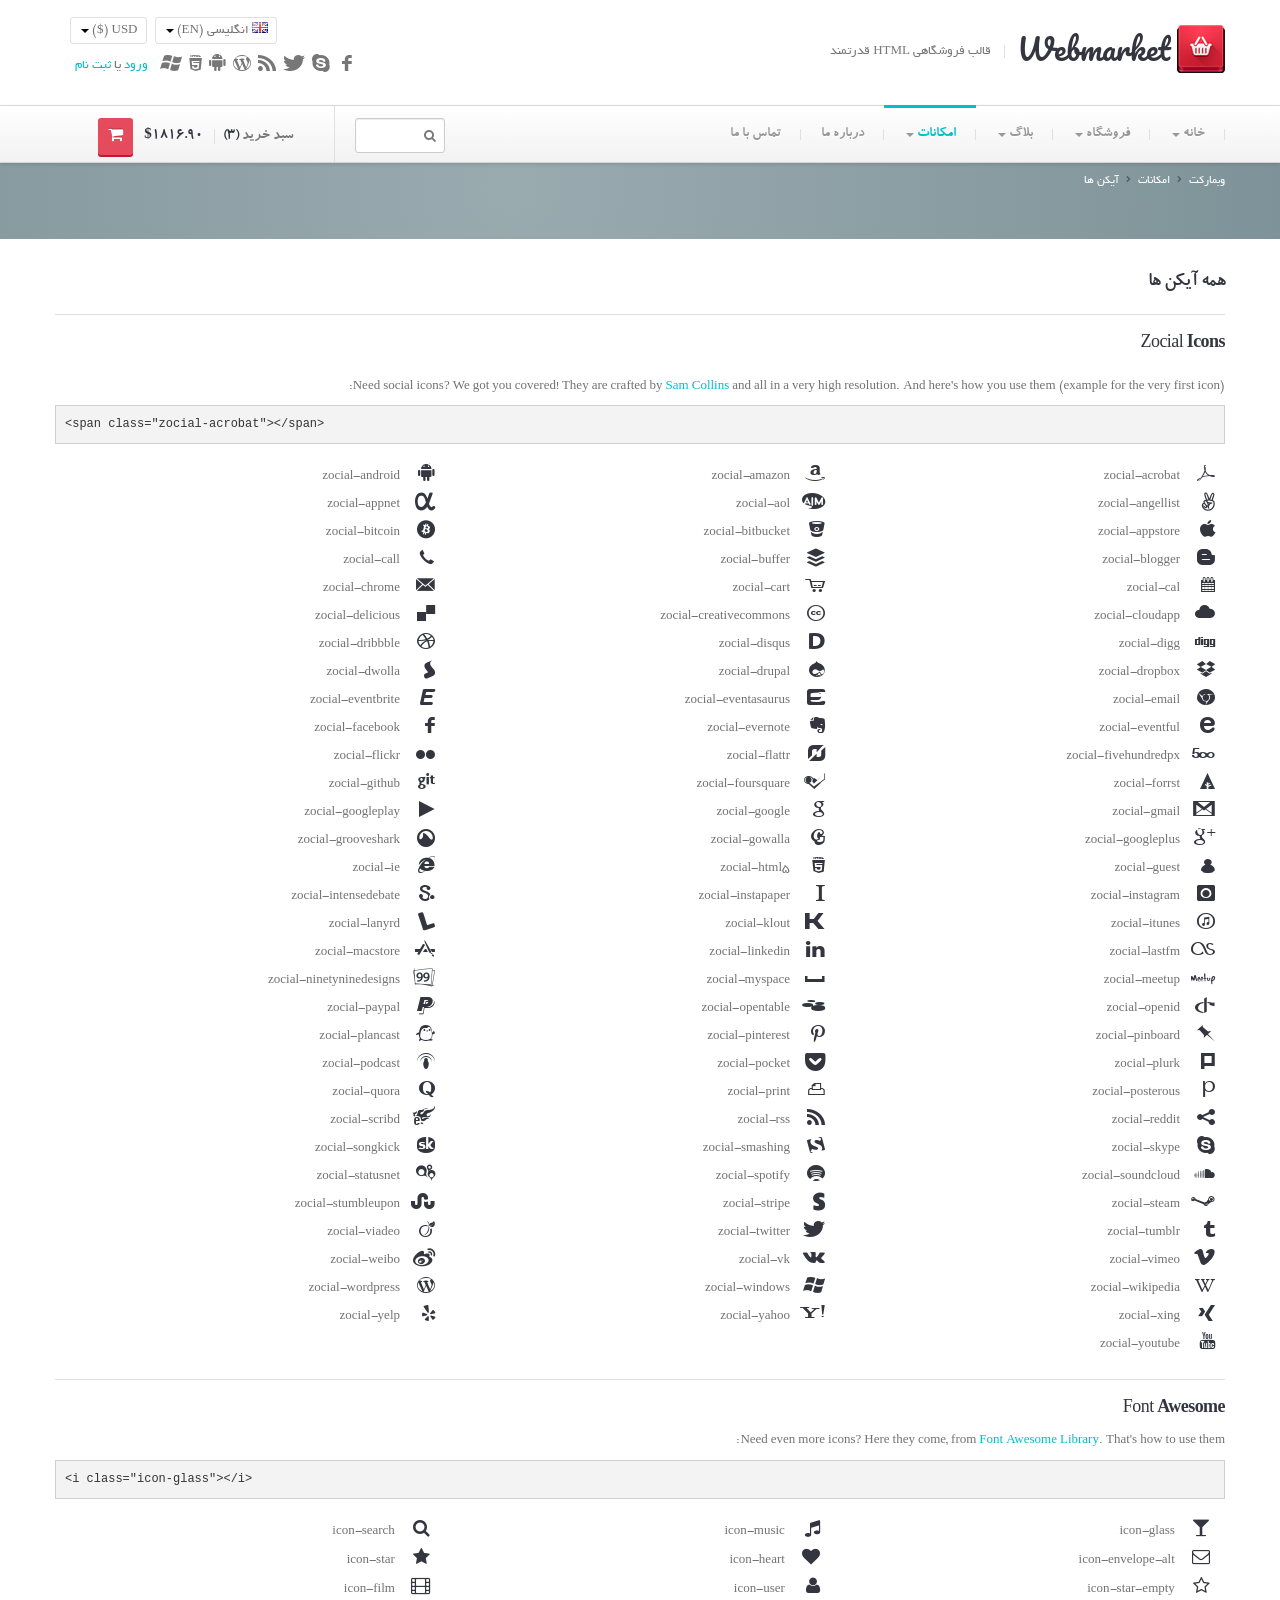
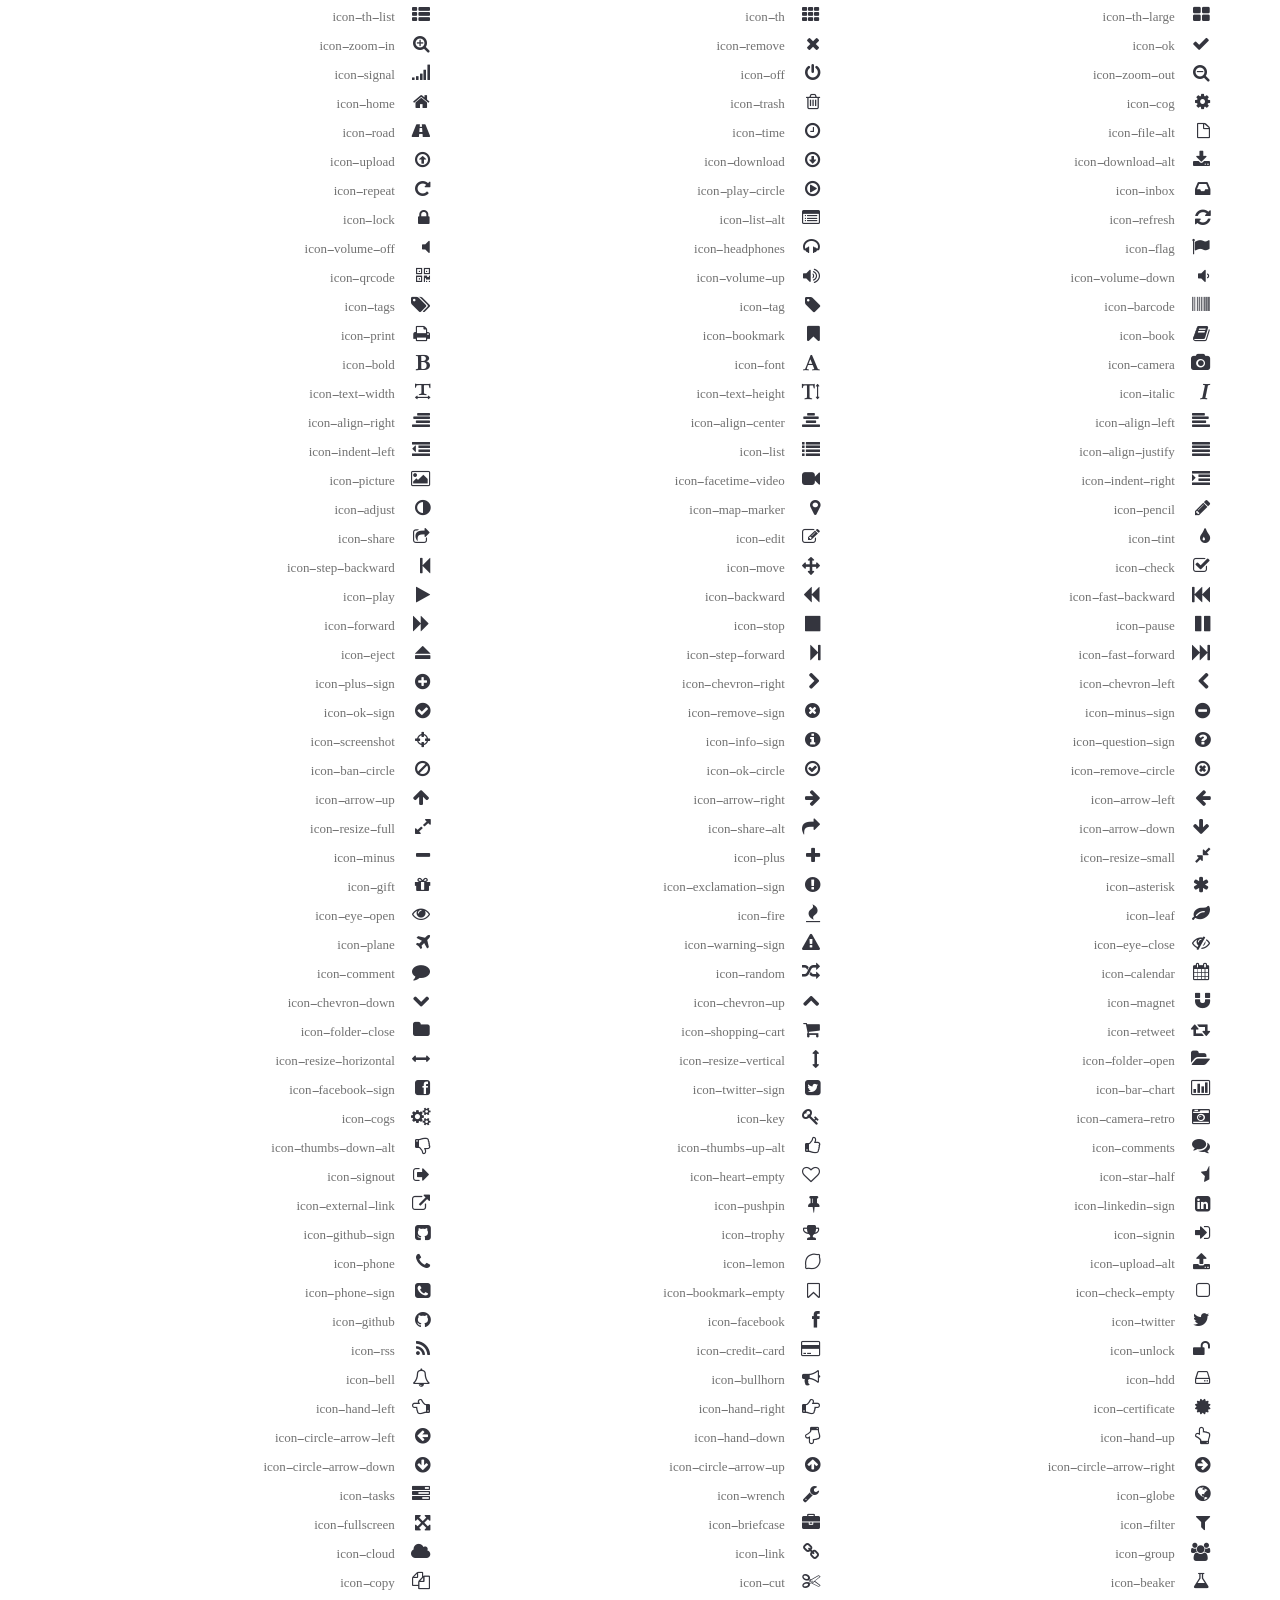
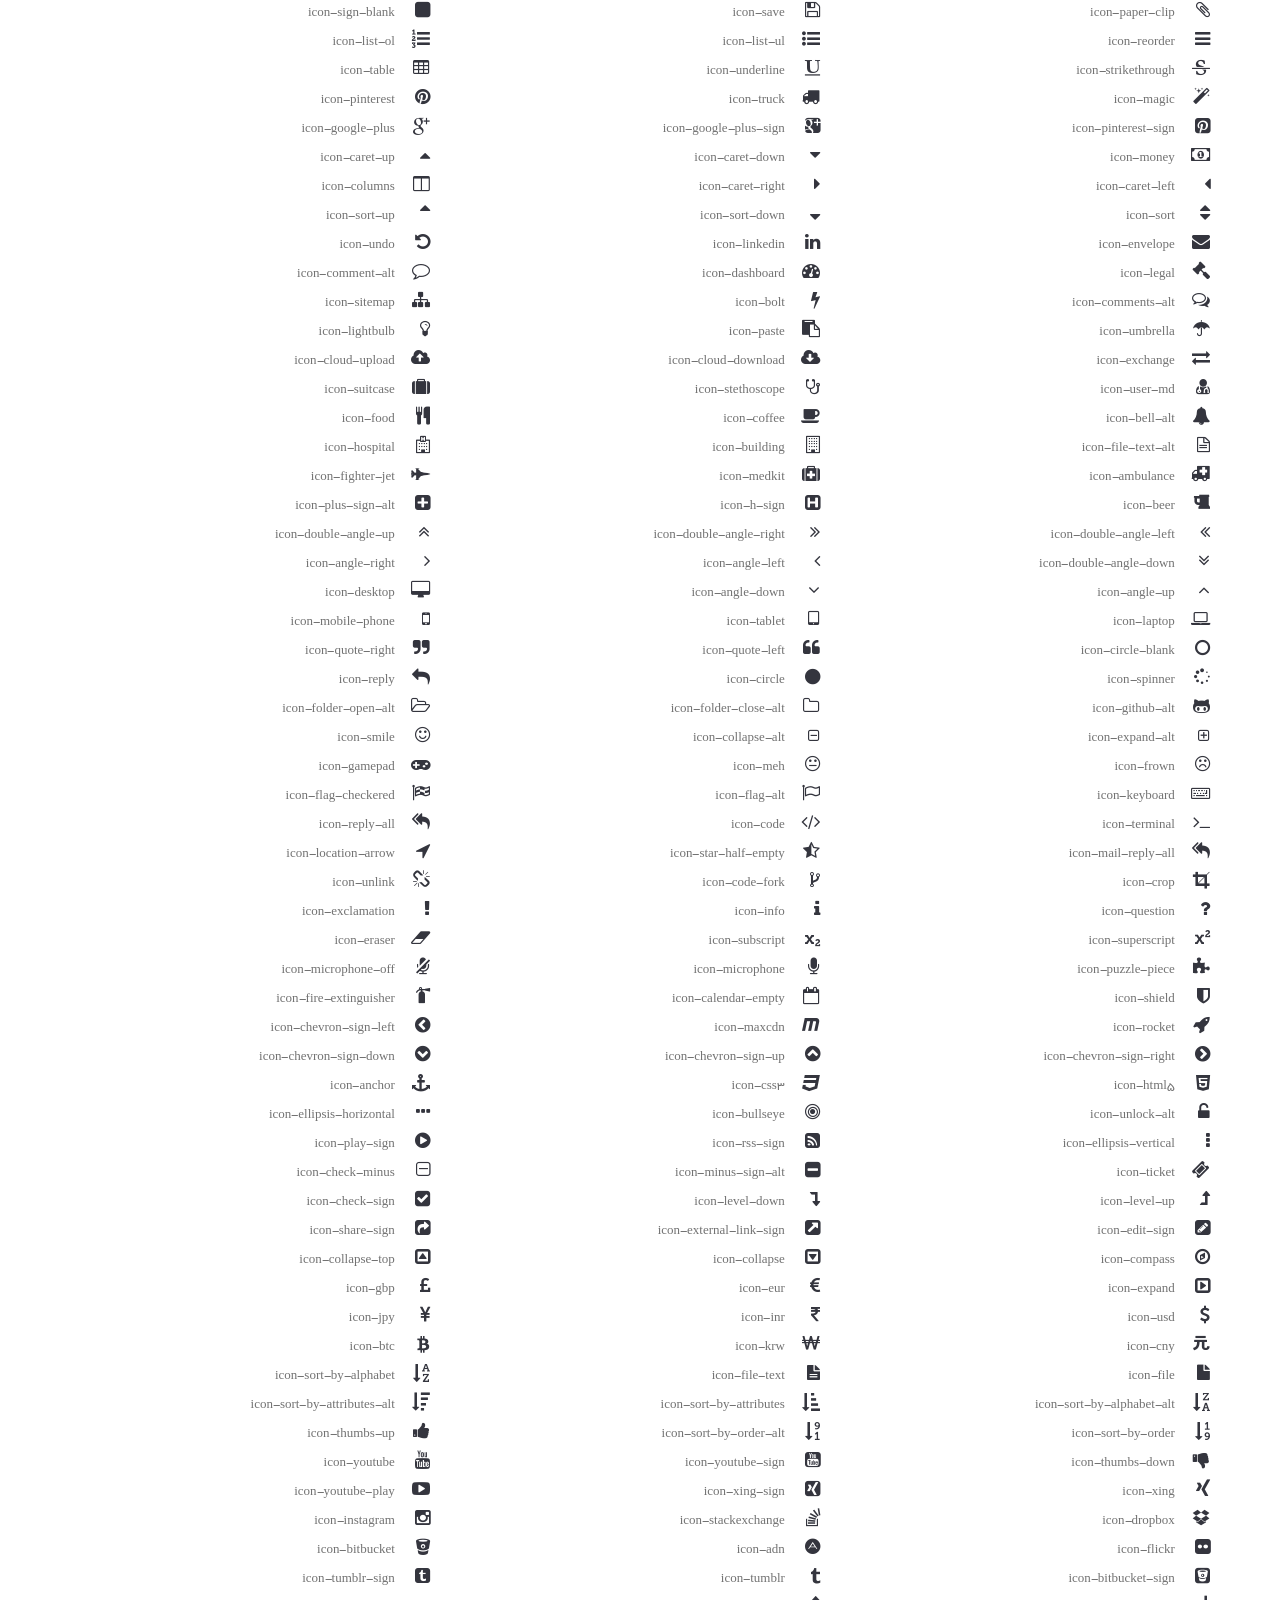
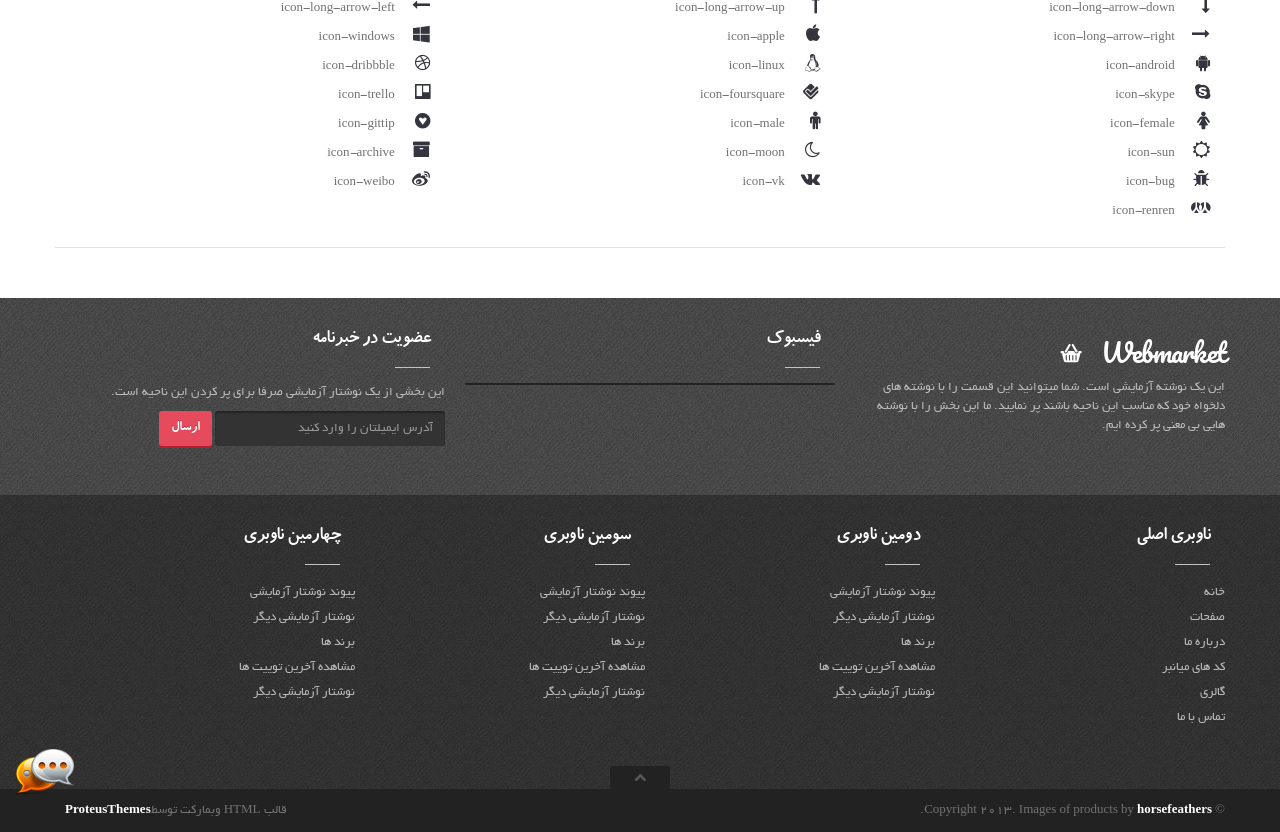
<file: icons.html>
<!DOCTYPE html>
<!--[if lt IE 8]>      <html class="no-js lt-ie10 lt-ie9 lt-ie8"> <![endif]-->
<!--[if IE 8]>         <html class="no-js lt-ie10 lt-ie9"> <![endif]-->
<!--[if IE 9]>         <html class="no-js lt-ie10"> <![endif]-->
<!--[if gt IE 8]><!--> <html class="no-js"> <!--<![endif]-->
  <head>
    <meta charset="utf-8">
    <title>Webmarket HTML Template - Icons</title>
    <meta name="viewport" content="width=device-width, initial-scale=1.0">
    <meta name="description" content="">
    <meta name="author" content="ProteusThemes">

    <!--  Google Fonts  -->
    <link href='http://fonts.googleapis.com/css?family=Pacifico|Open+Sans:400,700,400italic,700italic&amp;subset=latin,latin-ext,greek' rel='stylesheet' type='text/css'>
    
    <!-- Twitter Bootstrap -->
    <link href="stylesheets/bootstrap.css" rel="stylesheet">
    <link href="stylesheets/responsive.css" rel="stylesheet">
    <!-- Slider Revolution -->
    <link rel="stylesheet" href="js/rs-plugin/css/settings.css" type="text/css"/>
    <!-- jQuery UI -->
    <link rel="stylesheet" href="js/jquery-ui-1.10.3/css/smoothness/jquery-ui-1.10.3.custom.min.css" type="text/css"/>
    <!-- PrettyPhoto -->
    <link rel="stylesheet" href="js/prettyphoto/css/prettyPhoto.css" type="text/css"/>
    <!-- main styles -->
     
    <link href="stylesheets/main.css" rel="stylesheet">
     
    

    <!-- Modernizr -->
    <script src="js/modernizr.custom.56918.js"></script>    

    <!-- Fav and touch icons -->
    <link rel="apple-touch-icon-precomposed" sizes="144x144" href="images/apple-touch/144.png">
    <link rel="apple-touch-icon-precomposed" sizes="114x114" href="images/apple-touch/114.png">
    <link rel="apple-touch-icon-precomposed" sizes="72x72" href="images/apple-touch/72.png">
    <link rel="apple-touch-icon-precomposed" href="images/apple-touch/57.png">
    <link rel="shortcut icon" href="images/apple-touch/57.png">
  </head>

   
  <body class="">
    
    <div class="master-wrapper">
     
    <!--  ==========  -->
    <!--  = Header =  -->
    <!--  ==========  -->
    <header id="header">
        <div class="container">
            <div class="row">
                
                <!--  ==========  -->
                <!--  = Logo =  -->
                <!--  ==========  -->
                <div class="span7">
                    <a class="brand" href="index.html">
                        <img src="images/logo.png" alt="Webmarket Logo" width="48" height="48" /> 
                        <span class="pacifico">Webmarket</span> 
                        <span class="tagline">قالب فروشگاهی HTML قدرتمند</span> 
                    </a>
                </div>
                
                <!--  ==========  -->
                <!--  = Social Icons =  -->
                <!--  ==========  -->
                <div class="span5">
                    <div class="topmost-line">
                        <div class="lang-currency">
                            <div class="dropdown js-selectable-dropdown">
                                <a data-toggle="dropdown" class="selected" href="#"><span class="js-change-text"><i class="famfamfam-flag-gb"></i> انگلیسی (EN)</span> <b class="caret"></b></a>
                                <!-- for all available country flags look the styles in lib/components/_flags.scss -->
                                <ul class="dropdown-menu js-possibilities" role="menu" aria-labelledby="dLabel">
                                    <li><a href="#"><i class="famfamfam-flag-gb"></i> انگلیسی (EN)</a></li>
                                    <li><a href="#"><i class="famfamfam-flag-si"></i> اسلوانیایی (SI)</a></li>
                                    <li><a href="#"><i class="famfamfam-flag-de"></i> آلمانی (DE)</a></li>
                                    <li><a href="#"><i class="famfamfam-flag-fr"></i> فرانسوی (FR)</a></li>
                                    <li><a href="#"><i class="famfamfam-flag-es"></i> اسپانیولی (ES)</a></li>
                                </ul>
                            </div>
                            <div class="dropdown js-selectable-dropdown">
                                <a data-toggle="dropdown" class="selected" href="#"><span class="js-change-text">USD ($)</span> <b class="caret"></b></a>
                                <ul class="dropdown-menu js-possibilities" role="menu" aria-labelledby="dLabel">
                                    <li><a href="#">USD ($)</a></li>
                                    <li><a href="#">EUR (€)</a></li>
                                    <li><a href="#">YEN (¥)</a></li>
                                    <li><a href="#">GBP (£)</a></li>
                                </ul>
                            </div>
                        </div>
                    </div>
                    <div class="top-right">
                        <div class="icons">
                            <a href="http://www.facebook.com/ProteusNet"><span class="zocial-facebook"></span></a>
                            <a href="skype:primozدیوید?call"><span class="zocial-skype"></span></a>
                            <a href="https://twitter.com/proteusnetcom"><span class="zocial-twitter"></span></a>
                            <a href="http://eepurl.com/xFPYD"><span class="zocial-rss"></span></a>
                            <a href="#"><span class="zocial-wordpress"></span></a>
                            <a href="#"><span class="zocial-android"></span></a>
                            <a href="#"><span class="zocial-html5"></span></a>
                            <a href="#"><span class="zocial-windows"></span></a>
                            <a href="#"><span class="zocial-apple"></span></a>
                        </div>
                        <div class="register">
                            <a href="#loginModal" role="button" data-toggle="modal">ورود</a> یا  
                            <a href="#registerModal" role="button" data-toggle="modal">ثبت نام</a>
                        </div>
                    </div>
                </div> <!-- /social icons -->
            </div>
        </div>
    </header>
    
    <!--  ==========  -->
    <!--  = Main Menu / navbar =  -->
    <!--  ==========  -->
    <div class="navbar navbar-static-top" id="stickyNavbar">
      <div class="navbar-inner">
        <div class="container">
          <div class="row">
            <div class="span9">
                <button type="button" class="btn btn-navbar" data-toggle="collapse" data-target=".nav-collapse">
                  <span class="icon-bar"></span>
                  <span class="icon-bar"></span>
                  <span class="icon-bar"></span>
                </button>
                
                <!--  ==========  -->
                <!--  = Menu =  -->
                <!--  ==========  -->
                <div class="nav-collapse collapse">
                  <ul class="nav" id="mainNavigation">
                    <li class="dropdown">
                        <a href="index.html" class="dropdown-toggle"> خانه <b class="caret"></b> </a>
                        <ul class="dropdown-menu">
                            <li class="dropdown">
                                <a href="index.html"><i class="icon-caret-left pull-right visible-desktop"></i> رنگ های پوسته</a>
                                <ul class="dropdown-menu">
                                    <li><a href="index.html">پوسته پیش فرض</a></li>
                                    <li><a href="index-grass-green.html">پوسته سبز چمنی</a></li>
                                    <li><a href="index-oil-green.html">پوسته سبز روغنی</a></li>
                                    <li><a href="index-gray.html">پوسته خاکستری</a></li>
                                </ul>
                            </li>
                            <li class="dropdown">
                                <a href="index-boxed-solid.html"><i class="icon-caret-left pull-right visible-desktop"></i> ورژن boxed</a>
                                <ul class="dropdown-menu">
                                    <li><a href="index-boxed-solid.html">Boxed - با رنگ پس زمینه ثابت</a></li>
                                    <li><a href="index-boxed-pattern.html">Boxed - با پس زمینه الگو</a></li>
                                </ul>
                            </li>
                        </ul>
                    </li>
                    
                    <li class="dropdown">
                        <a href="shop.html" class="dropdown-toggle"> فروشگاه <b class="caret"></b> </a>
                        <ul class="dropdown-menu">
                            <li><a href="shop.html">قالب بندی پیش فرض</a></li>
                            <li><a href="shop-no-sidebar.html">تمام صفحه</a></li>
                            <li><a href="product.html">محصول تکی</a></li>
                            <li><a href="shop-search.html">نتایج جستجو</a></li>
                        </ul>
                    </li>
                    <li class="dropdown">
                        <a href="blog.html" class="dropdown-toggle">بلاگ <b class="caret"></b> </a>
                        <ul class="dropdown-menu">
                            <li><a href="blog.html">قالب بندی پیش فرض</a></li>
                            <li><a href="blog-single.html">تک نوشته</a></li>
                            <li><a href="blog-search.html">نتایج جستجو</a></li>
                            <li><a href="404.html">صفحه 404</a></li>
                        </ul>
                    </li>
                    <li class="dropdown active">
                        <a href="features.html" class="dropdown-toggle">امکانات <b class="caret"></b> </a>
                        <ul class="dropdown-menu">
                            <li class="active"><a href="icons.html">آیکن ها</a></li>
                            <li class="dropdown">
                                <a href="features.html" class="dropdown-toggle"><i class="icon-caret-left pull-right visible-desktop"></i> همه امکانات</a>
                                <ul class="dropdown-menu">
                                    <li><a href="features.html#headings">سرخط ها</a></li>
                                    <li><a href="features.html#alertBoxes">جعبه های هشدار</a></li>
                                    <li><a href="features.html#tabs">تب ها</a></li>
                                    <li><a href="features.html#buttons">دکمه ها</a></li>
                                    <li><a href="features.html#toggles">تاگل ها</a></li>
                                    <li><a href="features.html#quotes">نقل قول ها</a></li>
                                    <li><a href="features.html#gallery">گرید های گالری</a></li>
                                    <li><a href="features.html#code">کد</a></li>
                                    <li><a href="features.html#columns">ستون ها</a></li>
                                    <li><a href="features.html#maps">نقشه ها</a></li>
                                    <li><a href="features.html#progress">نوار های پیشرفت</a></li>
                                    <li><a href="features.html#tables">جداول</a></li>
                                </ul>
                            </li>
                        </ul>
                    </li>
                    <li><a href="about-us.html">درباره ما</a></li>
                    <li><a href="contact.html">تماس با ما</a></li>
                  </ul>
                  
                  <!--  ==========  -->
                  <!--  = Search form =  -->
                  <!--  ==========  -->
                  <form class="navbar-form pull-right" action="#" method="get">
                      <button type="submit"><span class="icon-search"></span></button>
                      <input type="text" class="span1" name="search" id="navSearchInput">
                  </form>
                </div><!-- /.nav-collapse -->
            </div>
            
            <!--  ==========  -->
            <!--  = Cart =  -->
            <!--  ==========  -->
            <div class="span3">
                <div class="cart-container" id="cartContainer">
                    <div class="cart">
                        <p class="items">سبد خرید <span class="dark-clr">(3)</span></p>
                        <p class="dark-clr hidden-tablet">$1816.90</p>
                        <a href="checkout-step-1.html" class="btn btn-danger">
                            <!-- <span class="icon icons-cart"></span> -->
                            <i class="icon-shopping-cart"></i>
                        </a>
                    </div>
                    <div class="open-panel">
                         
                        <div class="item-in-cart clearfix">
                            <div class="image">
                                <img src="images/dummy/cart-items/cart-item-1.jpg" width="124" height="124" alt="cart item" />
                            </div>
                            <div class="desc">
                                <strong><a href="product.html">کلاه زمستانی</a></strong>
                                <span class="light-clr qty">
                                    تعداد : 1
                                    &nbsp;
                                    <a href="#" class="icon-remove-sign" title="Remove Item"></a>
                                </span>
                            </div>
                            <div class="price">
                                <strong>$693</strong>
                            </div>
                        </div>
                         
                        <div class="item-in-cart clearfix">
                            <div class="image">
                                <img src="images/dummy/cart-items/cart-item-2.jpg" width="124" height="124" alt="cart item" />
                            </div>
                            <div class="desc">
                                <strong><a href="product.html">کمربند اسپورت</a></strong>
                                <span class="light-clr qty">
                                    تعداد : 1
                                    &nbsp;
                                    <a href="#" class="icon-remove-sign" title="Remove Item"></a>
                                </span>
                            </div>
                            <div class="price">
                                <strong>$4283</strong>
                            </div>
                        </div>
                         
                        <div class="item-in-cart clearfix">
                            <div class="image">
                                <img src="images/dummy/cart-items/cart-item-3.jpg" width="124" height="124" alt="cart item" />
                            </div>
                            <div class="desc">
                                <strong><a href="product.html">کیف پول مردانه</a></strong>
                                <span class="light-clr qty">
                                    تعداد : 1
                                    &nbsp;
                                    <a href="#" class="icon-remove-sign" title="Remove Item"></a>
                                </span>
                            </div>
                            <div class="price">
                                <strong>$3382</strong>
                            </div>
                        </div>
                         
                        <div class="summary">
                            <div class="line">
                                <div class="row-fluid">
                                    <div class="span6">هزینه ارسال :</div>
                                    <div class="span6 align-right">$4.99</div>
                                </div>
                            </div>
                            <div class="line">
                                <div class="row-fluid">
                                    <div class="span6">جمع کل :</div>
                                    <div class="span6 align-right size-16">$357.81</div>
                                </div>
                            </div>
                        </div>
                        <div class="proceed">
                            <a href="checkout-step-1.html" class="btn btn-danger pull-right bold higher">تصویه حساب <i class="icon-shopping-cart"></i></a>
                            <small>هزینه ارسال بر اساس منطقه جغرافیایی محاسبه میشود. <a href="#">اطلاعات بیشتر</a></small>
                        </div>
                    </div>
                </div>
            </div> <!-- /cart -->
          </div>
        </div>
      </div>
    </div> <!-- /main menu -->
    
     
    
    
    <!--  ==========  -->
    <!--  = Breadcrumbs =  -->
    <!--  ==========  -->
    <div class="darker-stripe">
        <div class="container">
            <div class="row">
                <div class="span12">
                    <ul class="breadcrumb">
                        <li>
                            <a href="index.html">وبمارکت</a>
                        </li>
                        <li><span class="icon-chevron-right"></span></li>
                        <li>
                            <a href="features.html">امکانات</a>
                        </li>
                        <li><span class="icon-chevron-right"></span></li>
                        <li>
                            <a href="icons.html">آیکن ها</a>
                        </li>
                    </ul>
                </div>
            </div>
        </div>
    </div>

    <div class="container">
        <div class="push-up blocks-spacer">
            <div class="row">
                
                <!--  ==========  -->
                <!--  = Main content =  -->
                <!--  ==========  -->
                <section class="span12">
                    
                    <!--  ==========  -->
                    <!--  = Title =  -->
                    <!--  ==========  -->
                    <div class="underlined push-down-20">
                        <h3><span class="light">همه</span> آیکن ها</h3>
                    </div> <!-- /title -->
                    
                    <section class="icons-showcase">
                        <h4 class="push-down-20"><span class="light">Zocial</span> Icons</h4>
                        
                        <p>Need social icons? We got you covered! They are crafted by <a href="http://www.smcllns.com/designing-a-css3-button-set/" target="_blank">Sam Collins</a> and all in a very high resolution. And here's how you use them (example for the very first icon):</p>
                        <pre class="push-down-20">&lt;span class="zocial-acrobat"&gt;&lt;/span&gt;</pre>
                        
                        <div class="row">
                        	<div class="span4">
                        	    <span class="zocial-acrobat"></span> zocial-acrobat
                        	</div>
                        	<div class="span4">
                        	    <span class="zocial-amazon"></span> zocial-amazon
                        	</div>
                        	<div class="span4">
                        	    <span class="zocial-android"></span> zocial-android
                        	</div>
                        	<div class="span4">
                        	    <span class="zocial-angellist"></span> zocial-angellist
                        	</div>
                        	<div class="span4">
                        	    <span class="zocial-aol"></span> zocial-aol
                        	</div>
                        	<div class="span4">
                        	    <span class="zocial-appnet"></span> zocial-appnet
                        	</div>
                        	<div class="span4">
                        	    <span class="zocial-appstore"></span> zocial-appstore
                        	</div>
                        	<div class="span4">
                        	    <span class="zocial-bitbucket"></span> zocial-bitbucket
                        	</div>
                        	<div class="span4">
                        	    <span class="zocial-bitcoin"></span> zocial-bitcoin
                        	</div>
                        	<div class="span4">
                        	    <span class="zocial-blogger"></span> zocial-blogger
                        	</div>
                        	<div class="span4">
                        	    <span class="zocial-buffer"></span> zocial-buffer
                        	</div>
                        	<div class="span4">
                        	    <span class="zocial-call"></span> zocial-call
                        	</div>
                        	<div class="span4">
                        	    <span class="zocial-cal"></span> zocial-cal
                        	</div>
                        	<div class="span4">
                        	    <span class="zocial-cart"></span> zocial-cart
                        	</div>
                        	<div class="span4">
                        	    <span class="zocial-chrome"></span> zocial-chrome
                        	</div>
                        	<div class="span4">
                        	    <span class="zocial-cloudapp"></span> zocial-cloudapp
                        	</div>
                        	<div class="span4">
                        	    <span class="zocial-creativecommons"></span> zocial-creativecommons
                        	</div>
                        	<div class="span4">
                        	    <span class="zocial-delicious"></span> zocial-delicious
                        	</div>
                        	<div class="span4">
                        	    <span class="zocial-digg"></span> zocial-digg
                        	</div>
                        	<div class="span4">
                        	    <span class="zocial-disqus"></span> zocial-disqus
                        	</div>
                        	<div class="span4">
                        	    <span class="zocial-dribbble"></span> zocial-dribbble
                        	</div>
                        	<div class="span4">
                        	    <span class="zocial-dropbox"></span> zocial-dropbox
                        	</div>
                        	<div class="span4">
                        	    <span class="zocial-drupal"></span> zocial-drupal
                        	</div>
                        	<div class="span4">
                        	    <span class="zocial-dwolla"></span> zocial-dwolla
                        	</div>
                        	<div class="span4">
                        	    <span class="zocial-email"></span> zocial-email
                        	</div>
                        	<div class="span4">
                        	    <span class="zocial-eventasaurus"></span> zocial-eventasaurus
                        	</div>
                        	<div class="span4">
                        	    <span class="zocial-eventbrite"></span> zocial-eventbrite
                        	</div>
                        	<div class="span4">
                        	    <span class="zocial-eventful"></span> zocial-eventful
                        	</div>
                        	<div class="span4">
                        	    <span class="zocial-evernote"></span> zocial-evernote
                        	</div>
                        	<div class="span4">
                        	    <span class="zocial-facebook"></span> zocial-facebook
                        	</div>
                        	<div class="span4">
                        	    <span class="zocial-fivehundredpx"></span> zocial-fivehundredpx
                        	</div>
                        	<div class="span4">
                        	    <span class="zocial-flattr"></span> zocial-flattr
                        	</div>
                        	<div class="span4">
                        	    <span class="zocial-flickr"></span> zocial-flickr
                        	</div>
                        	<div class="span4">
                        	    <span class="zocial-forrst"></span> zocial-forrst
                        	</div>
                        	<div class="span4">
                        	    <span class="zocial-foursquare"></span> zocial-foursquare
                        	</div>
                        	<div class="span4">
                        	    <span class="zocial-github"></span> zocial-github
                        	</div>
                        	<div class="span4">
                        	    <span class="zocial-gmail"></span> zocial-gmail
                        	</div>
                        	<div class="span4">
                        	    <span class="zocial-google"></span> zocial-google
                        	</div>
                        	<div class="span4">
                        	    <span class="zocial-googleplay"></span> zocial-googleplay
                        	</div>
                        	<div class="span4">
                        	    <span class="zocial-googleplus"></span> zocial-googleplus
                        	</div>
                        	<div class="span4">
                        	    <span class="zocial-gowalla"></span> zocial-gowalla
                        	</div>
                        	<div class="span4">
                        	    <span class="zocial-grooveshark"></span> zocial-grooveshark
                        	</div>
                        	<div class="span4">
                        	    <span class="zocial-guest"></span> zocial-guest
                        	</div>
                        	<div class="span4">
                        	    <span class="zocial-html5"></span> zocial-html5
                        	</div>
                        	<div class="span4">
                        	    <span class="zocial-ie"></span> zocial-ie
                        	</div>
                        	<div class="span4">
                        	    <span class="zocial-instagram"></span> zocial-instagram
                        	</div>
                        	<div class="span4">
                        	    <span class="zocial-instapaper"></span> zocial-instapaper
                        	</div>
                        	<div class="span4">
                        	    <span class="zocial-intensedebate"></span> zocial-intensedebate
                        	</div>
                        	<div class="span4">
                        	    <span class="zocial-itunes"></span> zocial-itunes
                        	</div>
                        	<div class="span4">
                        	    <span class="zocial-klout"></span> zocial-klout
                        	</div>
                        	<div class="span4">
                        	    <span class="zocial-lanyrd"></span> zocial-lanyrd
                        	</div>
                        	<div class="span4">
                        	    <span class="zocial-lastfm"></span> zocial-lastfm
                        	</div>
                        	<div class="span4">
                        	    <span class="zocial-linkedin"></span> zocial-linkedin
                        	</div>
                        	<div class="span4">
                        	    <span class="zocial-macstore"></span> zocial-macstore
                        	</div>
                        	<div class="span4">
                        	    <span class="zocial-meetup"></span> zocial-meetup
                        	</div>
                        	<div class="span4">
                        	    <span class="zocial-myspace"></span> zocial-myspace
                        	</div>
                        	<div class="span4">
                        	    <span class="zocial-ninetyninedesigns"></span> zocial-ninetyninedesigns
                        	</div>
                        	<div class="span4">
                        	    <span class="zocial-openid"></span> zocial-openid
                        	</div>
                        	<div class="span4">
                        	    <span class="zocial-opentable"></span> zocial-opentable
                        	</div>
                        	<div class="span4">
                        	    <span class="zocial-paypal"></span> zocial-paypal
                        	</div>
                        	<div class="span4">
                        	    <span class="zocial-pinboard"></span> zocial-pinboard
                        	</div>
                        	<div class="span4">
                        	    <span class="zocial-pinterest"></span> zocial-pinterest
                        	</div>
                        	<div class="span4">
                        	    <span class="zocial-plancast"></span> zocial-plancast
                        	</div>
                        	<div class="span4">
                        	    <span class="zocial-plurk"></span> zocial-plurk
                        	</div>
                        	<div class="span4">
                        	    <span class="zocial-pocket"></span> zocial-pocket
                        	</div>
                        	<div class="span4">
                        	    <span class="zocial-podcast"></span> zocial-podcast
                        	</div>
                        	<div class="span4">
                        	    <span class="zocial-posterous"></span> zocial-posterous
                        	</div>
                        	<div class="span4">
                        	    <span class="zocial-print"></span> zocial-print
                        	</div>
                        	<div class="span4">
                        	    <span class="zocial-quora"></span> zocial-quora
                        	</div>
                        	<div class="span4">
                        	    <span class="zocial-reddit"></span> zocial-reddit
                        	</div>
                        	<div class="span4">
                        	    <span class="zocial-rss"></span> zocial-rss
                        	</div>
                        	<div class="span4">
                        	    <span class="zocial-scribd"></span> zocial-scribd
                        	</div>
                        	<div class="span4">
                        	    <span class="zocial-skype"></span> zocial-skype
                        	</div>
                        	<div class="span4">
                        	    <span class="zocial-smashing"></span> zocial-smashing
                        	</div>
                        	<div class="span4">
                        	    <span class="zocial-songkick"></span> zocial-songkick
                        	</div>
                        	<div class="span4">
                        	    <span class="zocial-soundcloud"></span> zocial-soundcloud
                        	</div>
                        	<div class="span4">
                        	    <span class="zocial-spotify"></span> zocial-spotify
                        	</div>
                        	<div class="span4">
                        	    <span class="zocial-statusnet"></span> zocial-statusnet
                        	</div>
                        	<div class="span4">
                        	    <span class="zocial-steam"></span> zocial-steam
                        	</div>
                        	<div class="span4">
                        	    <span class="zocial-stripe"></span> zocial-stripe
                        	</div>
                        	<div class="span4">
                        	    <span class="zocial-stumbleupon"></span> zocial-stumbleupon
                        	</div>
                        	<div class="span4">
                        	    <span class="zocial-tumblr"></span> zocial-tumblr
                        	</div>
                        	<div class="span4">
                        	    <span class="zocial-twitter"></span> zocial-twitter
                        	</div>
                        	<div class="span4">
                        	    <span class="zocial-viadeo"></span> zocial-viadeo
                        	</div>
                        	<div class="span4">
                        	    <span class="zocial-vimeo"></span> zocial-vimeo
                        	</div>
                        	<div class="span4">
                        	    <span class="zocial-vk"></span> zocial-vk
                        	</div>
                        	<div class="span4">
                        	    <span class="zocial-weibo"></span> zocial-weibo
                        	</div>
                        	<div class="span4">
                        	    <span class="zocial-wikipedia"></span> zocial-wikipedia
                        	</div>
                        	<div class="span4">
                        	    <span class="zocial-windows"></span> zocial-windows
                        	</div>
                        	<div class="span4">
                        	    <span class="zocial-wordpress"></span> zocial-wordpress
                        	</div>
                        	<div class="span4">
                        	    <span class="zocial-xing"></span> zocial-xing
                        	</div>
                        	<div class="span4">
                        	    <span class="zocial-yahoo"></span> zocial-yahoo
                        	</div>
                        	<div class="span4">
                        	    <span class="zocial-yelp"></span> zocial-yelp
                        	</div>
                        	<div class="span4">
                        	    <span class="zocial-youtube"></span> zocial-youtube
                        	</div>
                        </div>
                        
                    </section>
                	
                	<hr />
                    
                    <section class="icons-showcase">
                        <h4><span class="light">Font</span> Awesome</h4>
                        
                        <p>Need even more icons? Here they come, from <a href="http://fortawesome.github.io/Font-Awesome/icons/" target="_blank">Font Awesome Library</a>. That's how to use them:</p>
                        
                        <pre class="push-down-20">&lt;i class="icon-glass"&gt;&lt;/i&gt;</pre>
                        
                        <div class="row">
    
                            <div class="span4">
                                <i class="icon-fixed-width">&#xf000;</i>
                                icon-glass
                                <span class="muted"></span>
                            </div>
    
                            <div class="span4">
                                <i class="icon-fixed-width">&#xf001;</i>
                                icon-music
                                <span class="muted"></span>
                            </div>
    
                            <div class="span4">
                                <i class="icon-fixed-width">&#xf002;</i>
                                icon-search
                                <span class="muted"></span>
                            </div>
    
                            <div class="span4">
                                <i class="icon-fixed-width">&#xf003;</i>
                                icon-envelope-alt
                                <span class="muted"></span>
                            </div>
    
                            <div class="span4">
                                <i class="icon-fixed-width">&#xf004;</i>
                                icon-heart
                                <span class="muted"></span>
                            </div>
    
                            <div class="span4">
                                <i class="icon-fixed-width">&#xf005;</i>
                                icon-star
                                <span class="muted"></span>
                            </div>
    
                            <div class="span4">
                                <i class="icon-fixed-width">&#xf006;</i>
                                icon-star-empty
                                <span class="muted"></span>
                            </div>
    
                            <div class="span4">
                                <i class="icon-fixed-width">&#xf007;</i>
                                icon-user
                                <span class="muted"></span>
                            </div>
    
                            <div class="span4">
                                <i class="icon-fixed-width">&#xf008;</i>
                                icon-film
                                <span class="muted"></span>
                            </div>
    
                            <div class="span4">
                                <i class="icon-fixed-width">&#xf009;</i>
                                icon-th-large
                                <span class="muted"></span>
                            </div>
    
                            <div class="span4">
                                <i class="icon-fixed-width">&#xf00a;</i>
                                icon-th
                                <span class="muted"></span>
                            </div>
    
                            <div class="span4">
                                <i class="icon-fixed-width">&#xf00b;</i>
                                icon-th-list
                                <span class="muted"></span>
                            </div>
    
                            <div class="span4">
                                <i class="icon-fixed-width">&#xf00c;</i>
                                icon-ok
                                <span class="muted"></span>
                            </div>
    
                            <div class="span4">
                                <i class="icon-fixed-width">&#xf00d;</i>
                                icon-remove
                                <span class="muted"></span>
                            </div>
    
                            <div class="span4">
                                <i class="icon-fixed-width">&#xf00e;</i>
                                icon-zoom-in
                                <span class="muted"></span>
                            </div>
    
                            <div class="span4">
                                <i class="icon-fixed-width">&#xf010;</i>
                                icon-zoom-out
                                <span class="muted"></span>
                            </div>
    
                            <div class="span4">
                                <i class="icon-fixed-width">&#xf011;</i>
                                icon-off
                                <span class="muted"></span>
                            </div>
    
                            <div class="span4">
                                <i class="icon-fixed-width">&#xf012;</i>
                                icon-signal
                                <span class="muted"></span>
                            </div>
    
                            <div class="span4">
                                <i class="icon-fixed-width">&#xf013;</i>
                                icon-cog
                                <span class="muted"></span>
                            </div>
    
                            <div class="span4">
                                <i class="icon-fixed-width">&#xf014;</i>
                                icon-trash
                                <span class="muted"></span>
                            </div>
    
                            <div class="span4">
                                <i class="icon-fixed-width">&#xf015;</i>
                                icon-home
                                <span class="muted"></span>
                            </div>
    
                            <div class="span4">
                                <i class="icon-fixed-width">&#xf016;</i>
                                icon-file-alt
                                <span class="muted"></span>
                            </div>
    
                            <div class="span4">
                                <i class="icon-fixed-width">&#xf017;</i>
                                icon-time
                                <span class="muted"></span>
                            </div>
    
                            <div class="span4">
                                <i class="icon-fixed-width">&#xf018;</i>
                                icon-road
                                <span class="muted"></span>
                            </div>
    
                            <div class="span4">
                                <i class="icon-fixed-width">&#xf019;</i>
                                icon-download-alt
                                <span class="muted"></span>
                            </div>
    
                            <div class="span4">
                                <i class="icon-fixed-width">&#xf01a;</i>
                                icon-download
                                <span class="muted"></span>
                            </div>
    
                            <div class="span4">
                                <i class="icon-fixed-width">&#xf01b;</i>
                                icon-upload
                                <span class="muted"></span>
                            </div>
    
                            <div class="span4">
                                <i class="icon-fixed-width">&#xf01c;</i>
                                icon-inbox
                                <span class="muted"></span>
                            </div>
    
                            <div class="span4">
                                <i class="icon-fixed-width">&#xf01d;</i>
                                icon-play-circle
                                <span class="muted"></span>
                            </div>
    
                            <div class="span4">
                                <i class="icon-fixed-width">&#xf01e;</i>
                                icon-repeat
                                <span class="muted"></span>
                            </div>
    
                            <div class="span4">
                                <i class="icon-fixed-width">&#xf021;</i>
                                icon-refresh
                                <span class="muted"></span>
                            </div>
    
                            <div class="span4">
                                <i class="icon-fixed-width">&#xf022;</i>
                                icon-list-alt
                                <span class="muted"></span>
                            </div>
    
                            <div class="span4">
                                <i class="icon-fixed-width">&#xf023;</i>
                                icon-lock
                                <span class="muted"></span>
                            </div>
    
                            <div class="span4">
                                <i class="icon-fixed-width">&#xf024;</i>
                                icon-flag
                                <span class="muted"></span>
                            </div>
    
                            <div class="span4">
                                <i class="icon-fixed-width">&#xf025;</i>
                                icon-headphones
                                <span class="muted"></span>
                            </div>
    
                            <div class="span4">
                                <i class="icon-fixed-width">&#xf026;</i>
                                icon-volume-off
                                <span class="muted"></span>
                            </div>
    
                            <div class="span4">
                                <i class="icon-fixed-width">&#xf027;</i>
                                icon-volume-down
                                <span class="muted"></span>
                            </div>
    
                            <div class="span4">
                                <i class="icon-fixed-width">&#xf028;</i>
                                icon-volume-up
                                <span class="muted"></span>
                            </div>
    
                            <div class="span4">
                                <i class="icon-fixed-width">&#xf029;</i>
                                icon-qrcode
                                <span class="muted"></span>
                            </div>
    
                            <div class="span4">
                                <i class="icon-fixed-width">&#xf02a;</i>
                                icon-barcode
                                <span class="muted"></span>
                            </div>
    
                            <div class="span4">
                                <i class="icon-fixed-width">&#xf02b;</i>
                                icon-tag
                                <span class="muted"></span>
                            </div>
    
                            <div class="span4">
                                <i class="icon-fixed-width">&#xf02c;</i>
                                icon-tags
                                <span class="muted"></span>
                            </div>
    
                            <div class="span4">
                                <i class="icon-fixed-width">&#xf02d;</i>
                                icon-book
                                <span class="muted"></span>
                            </div>
    
                            <div class="span4">
                                <i class="icon-fixed-width">&#xf02e;</i>
                                icon-bookmark
                                <span class="muted"></span>
                            </div>
    
                            <div class="span4">
                                <i class="icon-fixed-width">&#xf02f;</i>
                                icon-print
                                <span class="muted"></span>
                            </div>
    
                            <div class="span4">
                                <i class="icon-fixed-width">&#xf030;</i>
                                icon-camera
                                <span class="muted"></span>
                            </div>
    
                            <div class="span4">
                                <i class="icon-fixed-width">&#xf031;</i>
                                icon-font
                                <span class="muted"></span>
                            </div>
    
                            <div class="span4">
                                <i class="icon-fixed-width">&#xf032;</i>
                                icon-bold
                                <span class="muted"></span>
                            </div>
    
                            <div class="span4">
                                <i class="icon-fixed-width">&#xf033;</i>
                                icon-italic
                                <span class="muted"></span>
                            </div>
    
                            <div class="span4">
                                <i class="icon-fixed-width">&#xf034;</i>
                                icon-text-height
                                <span class="muted"></span>
                            </div>
    
                            <div class="span4">
                                <i class="icon-fixed-width">&#xf035;</i>
                                icon-text-width
                                <span class="muted"></span>
                            </div>
    
                            <div class="span4">
                                <i class="icon-fixed-width">&#xf036;</i>
                                icon-align-left
                                <span class="muted"></span>
                            </div>
    
                            <div class="span4">
                                <i class="icon-fixed-width">&#xf037;</i>
                                icon-align-center
                                <span class="muted"></span>
                            </div>
    
                            <div class="span4">
                                <i class="icon-fixed-width">&#xf038;</i>
                                icon-align-right
                                <span class="muted"></span>
                            </div>
    
                            <div class="span4">
                                <i class="icon-fixed-width">&#xf039;</i>
                                icon-align-justify
                                <span class="muted"></span>
                            </div>
    
                            <div class="span4">
                                <i class="icon-fixed-width">&#xf03a;</i>
                                icon-list
                                <span class="muted"></span>
                            </div>
    
                            <div class="span4">
                                <i class="icon-fixed-width">&#xf03b;</i>
                                icon-indent-left
                                <span class="muted"></span>
                            </div>
    
                            <div class="span4">
                                <i class="icon-fixed-width">&#xf03c;</i>
                                icon-indent-right
                                <span class="muted"></span>
                            </div>
    
                            <div class="span4">
                                <i class="icon-fixed-width">&#xf03d;</i>
                                icon-facetime-video
                                <span class="muted"></span>
                            </div>
    
                            <div class="span4">
                                <i class="icon-fixed-width">&#xf03e;</i>
                                icon-picture
                                <span class="muted"></span>
                            </div>
    
                            <div class="span4">
                                <i class="icon-fixed-width">&#xf040;</i>
                                icon-pencil
                                <span class="muted"></span>
                            </div>
    
                            <div class="span4">
                                <i class="icon-fixed-width">&#xf041;</i>
                                icon-map-marker
                                <span class="muted"></span>
                            </div>
    
                            <div class="span4">
                                <i class="icon-fixed-width">&#xf042;</i>
                                icon-adjust
                                <span class="muted"></span>
                            </div>
    
                            <div class="span4">
                                <i class="icon-fixed-width">&#xf043;</i>
                                icon-tint
                                <span class="muted"></span>
                            </div>
    
                            <div class="span4">
                                <i class="icon-fixed-width">&#xf044;</i>
                                icon-edit
                                <span class="muted"></span>
                            </div>
    
                            <div class="span4">
                                <i class="icon-fixed-width">&#xf045;</i>
                                icon-share
                                <span class="muted"></span>
                            </div>
    
                            <div class="span4">
                                <i class="icon-fixed-width">&#xf046;</i>
                                icon-check
                                <span class="muted"></span>
                            </div>
    
                            <div class="span4">
                                <i class="icon-fixed-width">&#xf047;</i>
                                icon-move
                                <span class="muted"></span>
                            </div>
    
                            <div class="span4">
                                <i class="icon-fixed-width">&#xf048;</i>
                                icon-step-backward
                                <span class="muted"></span>
                            </div>
    
                            <div class="span4">
                                <i class="icon-fixed-width">&#xf049;</i>
                                icon-fast-backward
                                <span class="muted"></span>
                            </div>
    
                            <div class="span4">
                                <i class="icon-fixed-width">&#xf04a;</i>
                                icon-backward
                                <span class="muted"></span>
                            </div>
    
                            <div class="span4">
                                <i class="icon-fixed-width">&#xf04b;</i>
                                icon-play
                                <span class="muted"></span>
                            </div>
    
                            <div class="span4">
                                <i class="icon-fixed-width">&#xf04c;</i>
                                icon-pause
                                <span class="muted"></span>
                            </div>
    
                            <div class="span4">
                                <i class="icon-fixed-width">&#xf04d;</i>
                                icon-stop
                                <span class="muted"></span>
                            </div>
    
                            <div class="span4">
                                <i class="icon-fixed-width">&#xf04e;</i>
                                icon-forward
                                <span class="muted"></span>
                            </div>
    
                            <div class="span4">
                                <i class="icon-fixed-width">&#xf050;</i>
                                icon-fast-forward
                                <span class="muted"></span>
                            </div>
    
                            <div class="span4">
                                <i class="icon-fixed-width">&#xf051;</i>
                                icon-step-forward
                                <span class="muted"></span>
                            </div>
    
                            <div class="span4">
                                <i class="icon-fixed-width">&#xf052;</i>
                                icon-eject
                                <span class="muted"></span>
                            </div>
    
                            <div class="span4">
                                <i class="icon-fixed-width">&#xf053;</i>
                                icon-chevron-left
                                <span class="muted"></span>
                            </div>
    
                            <div class="span4">
                                <i class="icon-fixed-width">&#xf054;</i>
                                icon-chevron-right
                                <span class="muted"></span>
                            </div>
    
                            <div class="span4">
                                <i class="icon-fixed-width">&#xf055;</i>
                                icon-plus-sign
                                <span class="muted"></span>
                            </div>
    
                            <div class="span4">
                                <i class="icon-fixed-width">&#xf056;</i>
                                icon-minus-sign
                                <span class="muted"></span>
                            </div>
    
                            <div class="span4">
                                <i class="icon-fixed-width">&#xf057;</i>
                                icon-remove-sign
                                <span class="muted"></span>
                            </div>
    
                            <div class="span4">
                                <i class="icon-fixed-width">&#xf058;</i>
                                icon-ok-sign
                                <span class="muted"></span>
                            </div>
    
                            <div class="span4">
                                <i class="icon-fixed-width">&#xf059;</i>
                                icon-question-sign
                                <span class="muted"></span>
                            </div>
    
                            <div class="span4">
                                <i class="icon-fixed-width">&#xf05a;</i>
                                icon-info-sign
                                <span class="muted"></span>
                            </div>
    
                            <div class="span4">
                                <i class="icon-fixed-width">&#xf05b;</i>
                                icon-screenshot
                                <span class="muted"></span>
                            </div>
    
                            <div class="span4">
                                <i class="icon-fixed-width">&#xf05c;</i>
                                icon-remove-circle
                                <span class="muted"></span>
                            </div>
    
                            <div class="span4">
                                <i class="icon-fixed-width">&#xf05d;</i>
                                icon-ok-circle
                                <span class="muted"></span>
                            </div>
    
                            <div class="span4">
                                <i class="icon-fixed-width">&#xf05e;</i>
                                icon-ban-circle
                                <span class="muted"></span>
                            </div>
    
                            <div class="span4">
                                <i class="icon-fixed-width">&#xf060;</i>
                                icon-arrow-left
                                <span class="muted"></span>
                            </div>
    
                            <div class="span4">
                                <i class="icon-fixed-width">&#xf061;</i>
                                icon-arrow-right
                                <span class="muted"></span>
                            </div>
    
                            <div class="span4">
                                <i class="icon-fixed-width">&#xf062;</i>
                                icon-arrow-up
                                <span class="muted"></span>
                            </div>
    
                            <div class="span4">
                                <i class="icon-fixed-width">&#xf063;</i>
                                icon-arrow-down
                                <span class="muted"></span>
                            </div>
    
                            <div class="span4">
                                <i class="icon-fixed-width">&#xf064;</i>
                                icon-share-alt
                                <span class="muted"></span>
                            </div>
    
                            <div class="span4">
                                <i class="icon-fixed-width">&#xf065;</i>
                                icon-resize-full
                                <span class="muted"></span>
                            </div>
    
                            <div class="span4">
                                <i class="icon-fixed-width">&#xf066;</i>
                                icon-resize-small
                                <span class="muted"></span>
                            </div>
    
                            <div class="span4">
                                <i class="icon-fixed-width">&#xf067;</i>
                                icon-plus
                                <span class="muted"></span>
                            </div>
    
                            <div class="span4">
                                <i class="icon-fixed-width">&#xf068;</i>
                                icon-minus
                                <span class="muted"></span>
                            </div>
    
                            <div class="span4">
                                <i class="icon-fixed-width">&#xf069;</i>
                                icon-asterisk
                                <span class="muted"></span>
                            </div>
    
                            <div class="span4">
                                <i class="icon-fixed-width">&#xf06a;</i>
                                icon-exclamation-sign
                                <span class="muted"></span>
                            </div>
    
                            <div class="span4">
                                <i class="icon-fixed-width">&#xf06b;</i>
                                icon-gift
                                <span class="muted"></span>
                            </div>
    
                            <div class="span4">
                                <i class="icon-fixed-width">&#xf06c;</i>
                                icon-leaf
                                <span class="muted"></span>
                            </div>
    
                            <div class="span4">
                                <i class="icon-fixed-width">&#xf06d;</i>
                                icon-fire
                                <span class="muted"></span>
                            </div>
    
                            <div class="span4">
                                <i class="icon-fixed-width">&#xf06e;</i>
                                icon-eye-open
                                <span class="muted"></span>
                            </div>
    
                            <div class="span4">
                                <i class="icon-fixed-width">&#xf070;</i>
                                icon-eye-close
                                <span class="muted"></span>
                            </div>
    
                            <div class="span4">
                                <i class="icon-fixed-width">&#xf071;</i>
                                icon-warning-sign
                                <span class="muted"></span>
                            </div>
    
                            <div class="span4">
                                <i class="icon-fixed-width">&#xf072;</i>
                                icon-plane
                                <span class="muted"></span>
                            </div>
    
                            <div class="span4">
                                <i class="icon-fixed-width">&#xf073;</i>
                                icon-calendar
                                <span class="muted"></span>
                            </div>
    
                            <div class="span4">
                                <i class="icon-fixed-width">&#xf074;</i>
                                icon-random
                                <span class="muted"></span>
                            </div>
    
                            <div class="span4">
                                <i class="icon-fixed-width">&#xf075;</i>
                                icon-comment
                                <span class="muted"></span>
                            </div>
    
                            <div class="span4">
                                <i class="icon-fixed-width">&#xf076;</i>
                                icon-magnet
                                <span class="muted"></span>
                            </div>
    
                            <div class="span4">
                                <i class="icon-fixed-width">&#xf077;</i>
                                icon-chevron-up
                                <span class="muted"></span>
                            </div>
    
                            <div class="span4">
                                <i class="icon-fixed-width">&#xf078;</i>
                                icon-chevron-down
                                <span class="muted"></span>
                            </div>
    
                            <div class="span4">
                                <i class="icon-fixed-width">&#xf079;</i>
                                icon-retweet
                                <span class="muted"></span>
                            </div>
    
                            <div class="span4">
                                <i class="icon-fixed-width">&#xf07a;</i>
                                icon-shopping-cart
                                <span class="muted"></span>
                            </div>
    
                            <div class="span4">
                                <i class="icon-fixed-width">&#xf07b;</i>
                                icon-folder-close
                                <span class="muted"></span>
                            </div>
    
                            <div class="span4">
                                <i class="icon-fixed-width">&#xf07c;</i>
                                icon-folder-open
                                <span class="muted"></span>
                            </div>
    
                            <div class="span4">
                                <i class="icon-fixed-width">&#xf07d;</i>
                                icon-resize-vertical
                                <span class="muted"></span>
                            </div>
    
                            <div class="span4">
                                <i class="icon-fixed-width">&#xf07e;</i>
                                icon-resize-horizontal
                                <span class="muted"></span>
                            </div>
    
                            <div class="span4">
                                <i class="icon-fixed-width">&#xf080;</i>
                                icon-bar-chart
                                <span class="muted"></span>
                            </div>
    
                            <div class="span4">
                                <i class="icon-fixed-width">&#xf081;</i>
                                icon-twitter-sign
                                <span class="muted"></span>
                            </div>
    
                            <div class="span4">
                                <i class="icon-fixed-width">&#xf082;</i>
                                icon-facebook-sign
                                <span class="muted"></span>
                            </div>
    
                            <div class="span4">
                                <i class="icon-fixed-width">&#xf083;</i>
                                icon-camera-retro
                                <span class="muted"></span>
                            </div>
    
                            <div class="span4">
                                <i class="icon-fixed-width">&#xf084;</i>
                                icon-key
                                <span class="muted"></span>
                            </div>
    
                            <div class="span4">
                                <i class="icon-fixed-width">&#xf085;</i>
                                icon-cogs
                                <span class="muted"></span>
                            </div>
    
                            <div class="span4">
                                <i class="icon-fixed-width">&#xf086;</i>
                                icon-comments
                                <span class="muted"></span>
                            </div>
    
                            <div class="span4">
                                <i class="icon-fixed-width">&#xf087;</i>
                                icon-thumbs-up-alt
                                <span class="muted"></span>
                            </div>
    
                            <div class="span4">
                                <i class="icon-fixed-width">&#xf088;</i>
                                icon-thumbs-down-alt
                                <span class="muted"></span>
                            </div>
    
                            <div class="span4">
                                <i class="icon-fixed-width">&#xf089;</i>
                                icon-star-half
                                <span class="muted"></span>
                            </div>
    
                            <div class="span4">
                                <i class="icon-fixed-width">&#xf08a;</i>
                                icon-heart-empty
                                <span class="muted"></span>
                            </div>
    
                            <div class="span4">
                                <i class="icon-fixed-width">&#xf08b;</i>
                                icon-signout
                                <span class="muted"></span>
                            </div>
    
                            <div class="span4">
                                <i class="icon-fixed-width">&#xf08c;</i>
                                icon-linkedin-sign
                                <span class="muted"></span>
                            </div>
    
                            <div class="span4">
                                <i class="icon-fixed-width">&#xf08d;</i>
                                icon-pushpin
                                <span class="muted"></span>
                            </div>
    
                            <div class="span4">
                                <i class="icon-fixed-width">&#xf08e;</i>
                                icon-external-link
                                <span class="muted"></span>
                            </div>
    
                            <div class="span4">
                                <i class="icon-fixed-width">&#xf090;</i>
                                icon-signin
                                <span class="muted"></span>
                            </div>
    
                            <div class="span4">
                                <i class="icon-fixed-width">&#xf091;</i>
                                icon-trophy
                                <span class="muted"></span>
                            </div>
    
                            <div class="span4">
                                <i class="icon-fixed-width">&#xf092;</i>
                                icon-github-sign
                                <span class="muted"></span>
                            </div>
    
                            <div class="span4">
                                <i class="icon-fixed-width">&#xf093;</i>
                                icon-upload-alt
                                <span class="muted"></span>
                            </div>
    
                            <div class="span4">
                                <i class="icon-fixed-width">&#xf094;</i>
                                icon-lemon
                                <span class="muted"></span>
                            </div>
    
                            <div class="span4">
                                <i class="icon-fixed-width">&#xf095;</i>
                                icon-phone
                                <span class="muted"></span>
                            </div>
    
                            <div class="span4">
                                <i class="icon-fixed-width">&#xf096;</i>
                                icon-check-empty
                                <span class="muted"></span>
                            </div>
    
                            <div class="span4">
                                <i class="icon-fixed-width">&#xf097;</i>
                                icon-bookmark-empty
                                <span class="muted"></span>
                            </div>
    
                            <div class="span4">
                                <i class="icon-fixed-width">&#xf098;</i>
                                icon-phone-sign
                                <span class="muted"></span>
                            </div>
    
                            <div class="span4">
                                <i class="icon-fixed-width">&#xf099;</i>
                                icon-twitter
                                <span class="muted"></span>
                            </div>
    
                            <div class="span4">
                                <i class="icon-fixed-width">&#xf09a;</i>
                                icon-facebook
                                <span class="muted"></span>
                            </div>
    
                            <div class="span4">
                                <i class="icon-fixed-width">&#xf09b;</i>
                                icon-github
                                <span class="muted"></span>
                            </div>
    
                            <div class="span4">
                                <i class="icon-fixed-width">&#xf09c;</i>
                                icon-unlock
                                <span class="muted"></span>
                            </div>
    
                            <div class="span4">
                                <i class="icon-fixed-width">&#xf09d;</i>
                                icon-credit-card
                                <span class="muted"></span>
                            </div>
    
                            <div class="span4">
                                <i class="icon-fixed-width">&#xf09e;</i>
                                icon-rss
                                <span class="muted"></span>
                            </div>
    
                            <div class="span4">
                                <i class="icon-fixed-width">&#xf0a0;</i>
                                icon-hdd
                                <span class="muted"></span>
                            </div>
    
                            <div class="span4">
                                <i class="icon-fixed-width">&#xf0a1;</i>
                                icon-bullhorn
                                <span class="muted"></span>
                            </div>
    
                            <div class="span4">
                                <i class="icon-fixed-width">&#xf0a2;</i>
                                icon-bell
                                <span class="muted"></span>
                            </div>
    
                            <div class="span4">
                                <i class="icon-fixed-width">&#xf0a3;</i>
                                icon-certificate
                                <span class="muted"></span>
                            </div>
    
                            <div class="span4">
                                <i class="icon-fixed-width">&#xf0a4;</i>
                                icon-hand-right
                                <span class="muted"></span>
                            </div>
    
                            <div class="span4">
                                <i class="icon-fixed-width">&#xf0a5;</i>
                                icon-hand-left
                                <span class="muted"></span>
                            </div>
    
                            <div class="span4">
                                <i class="icon-fixed-width">&#xf0a6;</i>
                                icon-hand-up
                                <span class="muted"></span>
                            </div>
    
                            <div class="span4">
                                <i class="icon-fixed-width">&#xf0a7;</i>
                                icon-hand-down
                                <span class="muted"></span>
                            </div>
    
                            <div class="span4">
                                <i class="icon-fixed-width">&#xf0a8;</i>
                                icon-circle-arrow-left
                                <span class="muted"></span>
                            </div>
    
                            <div class="span4">
                                <i class="icon-fixed-width">&#xf0a9;</i>
                                icon-circle-arrow-right
                                <span class="muted"></span>
                            </div>
    
                            <div class="span4">
                                <i class="icon-fixed-width">&#xf0aa;</i>
                                icon-circle-arrow-up
                                <span class="muted"></span>
                            </div>
    
                            <div class="span4">
                                <i class="icon-fixed-width">&#xf0ab;</i>
                                icon-circle-arrow-down
                                <span class="muted"></span>
                            </div>
    
                            <div class="span4">
                                <i class="icon-fixed-width">&#xf0ac;</i>
                                icon-globe
                                <span class="muted"></span>
                            </div>
    
                            <div class="span4">
                                <i class="icon-fixed-width">&#xf0ad;</i>
                                icon-wrench
                                <span class="muted"></span>
                            </div>
    
                            <div class="span4">
                                <i class="icon-fixed-width">&#xf0ae;</i>
                                icon-tasks
                                <span class="muted"></span>
                            </div>
    
                            <div class="span4">
                                <i class="icon-fixed-width">&#xf0b0;</i>
                                icon-filter
                                <span class="muted"></span>
                            </div>
    
                            <div class="span4">
                                <i class="icon-fixed-width">&#xf0b1;</i>
                                icon-briefcase
                                <span class="muted"></span>
                            </div>
    
                            <div class="span4">
                                <i class="icon-fixed-width">&#xf0b2;</i>
                                icon-fullscreen
                                <span class="muted"></span>
                            </div>
    
                            <div class="span4">
                                <i class="icon-fixed-width">&#xf0c0;</i>
                                icon-group
                                <span class="muted"></span>
                            </div>
    
                            <div class="span4">
                                <i class="icon-fixed-width">&#xf0c1;</i>
                                icon-link
                                <span class="muted"></span>
                            </div>
    
                            <div class="span4">
                                <i class="icon-fixed-width">&#xf0c2;</i>
                                icon-cloud
                                <span class="muted"></span>
                            </div>
    
                            <div class="span4">
                                <i class="icon-fixed-width">&#xf0c3;</i>
                                icon-beaker
                                <span class="muted"></span>
                            </div>
    
                            <div class="span4">
                                <i class="icon-fixed-width">&#xf0c4;</i>
                                icon-cut
                                <span class="muted"></span>
                            </div>
    
                            <div class="span4">
                                <i class="icon-fixed-width">&#xf0c5;</i>
                                icon-copy
                                <span class="muted"></span>
                            </div>
    
                            <div class="span4">
                                <i class="icon-fixed-width">&#xf0c6;</i>
                                icon-paper-clip
                                <span class="muted"></span>
                            </div>
    
                            <div class="span4">
                                <i class="icon-fixed-width">&#xf0c7;</i>
                                icon-save
                                <span class="muted"></span>
                            </div>
    
                            <div class="span4">
                                <i class="icon-fixed-width">&#xf0c8;</i>
                                icon-sign-blank
                                <span class="muted"></span>
                            </div>
    
                            <div class="span4">
                                <i class="icon-fixed-width">&#xf0c9;</i>
                                icon-reorder
                                <span class="muted"></span>
                            </div>
    
                            <div class="span4">
                                <i class="icon-fixed-width">&#xf0ca;</i>
                                icon-list-ul
                                <span class="muted"></span>
                            </div>
    
                            <div class="span4">
                                <i class="icon-fixed-width">&#xf0cb;</i>
                                icon-list-ol
                                <span class="muted"></span>
                            </div>
    
                            <div class="span4">
                                <i class="icon-fixed-width">&#xf0cc;</i>
                                icon-strikethrough
                                <span class="muted"></span>
                            </div>
    
                            <div class="span4">
                                <i class="icon-fixed-width">&#xf0cd;</i>
                                icon-underline
                                <span class="muted"></span>
                            </div>
    
                            <div class="span4">
                                <i class="icon-fixed-width">&#xf0ce;</i>
                                icon-table
                                <span class="muted"></span>
                            </div>
    
                            <div class="span4">
                                <i class="icon-fixed-width">&#xf0d0;</i>
                                icon-magic
                                <span class="muted"></span>
                            </div>
    
                            <div class="span4">
                                <i class="icon-fixed-width">&#xf0d1;</i>
                                icon-truck
                                <span class="muted"></span>
                            </div>
    
                            <div class="span4">
                                <i class="icon-fixed-width">&#xf0d2;</i>
                                icon-pinterest
                                <span class="muted"></span>
                            </div>
    
                            <div class="span4">
                                <i class="icon-fixed-width">&#xf0d3;</i>
                                icon-pinterest-sign
                                <span class="muted"></span>
                            </div>
    
                            <div class="span4">
                                <i class="icon-fixed-width">&#xf0d4;</i>
                                icon-google-plus-sign
                                <span class="muted"></span>
                            </div>
    
                            <div class="span4">
                                <i class="icon-fixed-width">&#xf0d5;</i>
                                icon-google-plus
                                <span class="muted"></span>
                            </div>
    
                            <div class="span4">
                                <i class="icon-fixed-width">&#xf0d6;</i>
                                icon-money
                                <span class="muted"></span>
                            </div>
    
                            <div class="span4">
                                <i class="icon-fixed-width">&#xf0d7;</i>
                                icon-caret-down
                                <span class="muted"></span>
                            </div>
    
                            <div class="span4">
                                <i class="icon-fixed-width">&#xf0d8;</i>
                                icon-caret-up
                                <span class="muted"></span>
                            </div>
    
                            <div class="span4">
                                <i class="icon-fixed-width">&#xf0d9;</i>
                                icon-caret-left
                                <span class="muted"></span>
                            </div>
    
                            <div class="span4">
                                <i class="icon-fixed-width">&#xf0da;</i>
                                icon-caret-right
                                <span class="muted"></span>
                            </div>
    
                            <div class="span4">
                                <i class="icon-fixed-width">&#xf0db;</i>
                                icon-columns
                                <span class="muted"></span>
                            </div>
    
                            <div class="span4">
                                <i class="icon-fixed-width">&#xf0dc;</i>
                                icon-sort
                                <span class="muted"></span>
                            </div>
    
                            <div class="span4">
                                <i class="icon-fixed-width">&#xf0dd;</i>
                                icon-sort-down
                                <span class="muted"></span>
                            </div>
    
                            <div class="span4">
                                <i class="icon-fixed-width">&#xf0de;</i>
                                icon-sort-up
                                <span class="muted"></span>
                            </div>
    
                            <div class="span4">
                                <i class="icon-fixed-width">&#xf0e0;</i>
                                icon-envelope
                                <span class="muted"></span>
                            </div>
    
                            <div class="span4">
                                <i class="icon-fixed-width">&#xf0e1;</i>
                                icon-linkedin
                                <span class="muted"></span>
                            </div>
    
                            <div class="span4">
                                <i class="icon-fixed-width">&#xf0e2;</i>
                                icon-undo
                                <span class="muted"></span>
                            </div>
    
                            <div class="span4">
                                <i class="icon-fixed-width">&#xf0e3;</i>
                                icon-legal
                                <span class="muted"></span>
                            </div>
    
                            <div class="span4">
                                <i class="icon-fixed-width">&#xf0e4;</i>
                                icon-dashboard
                                <span class="muted"></span>
                            </div>
    
                            <div class="span4">
                                <i class="icon-fixed-width">&#xf0e5;</i>
                                icon-comment-alt
                                <span class="muted"></span>
                            </div>
    
                            <div class="span4">
                                <i class="icon-fixed-width">&#xf0e6;</i>
                                icon-comments-alt
                                <span class="muted"></span>
                            </div>
    
                            <div class="span4">
                                <i class="icon-fixed-width">&#xf0e7;</i>
                                icon-bolt
                                <span class="muted"></span>
                            </div>
    
                            <div class="span4">
                                <i class="icon-fixed-width">&#xf0e8;</i>
                                icon-sitemap
                                <span class="muted"></span>
                            </div>
    
                            <div class="span4">
                                <i class="icon-fixed-width">&#xf0e9;</i>
                                icon-umbrella
                                <span class="muted"></span>
                            </div>
    
                            <div class="span4">
                                <i class="icon-fixed-width">&#xf0ea;</i>
                                icon-paste
                                <span class="muted"></span>
                            </div>
    
                            <div class="span4">
                                <i class="icon-fixed-width">&#xf0eb;</i>
                                icon-lightbulb
                                <span class="muted"></span>
                            </div>
    
                            <div class="span4">
                                <i class="icon-fixed-width">&#xf0ec;</i>
                                icon-exchange
                                <span class="muted"></span>
                            </div>
    
                            <div class="span4">
                                <i class="icon-fixed-width">&#xf0ed;</i>
                                icon-cloud-download
                                <span class="muted"></span>
                            </div>
    
                            <div class="span4">
                                <i class="icon-fixed-width">&#xf0ee;</i>
                                icon-cloud-upload
                                <span class="muted"></span>
                            </div>
    
                            <div class="span4">
                                <i class="icon-fixed-width">&#xf0f0;</i>
                                icon-user-md
                                <span class="muted"></span>
                            </div>
    
                            <div class="span4">
                                <i class="icon-fixed-width">&#xf0f1;</i>
                                icon-stethoscope
                                <span class="muted"></span>
                            </div>
    
                            <div class="span4">
                                <i class="icon-fixed-width">&#xf0f2;</i>
                                icon-suitcase
                                <span class="muted"></span>
                            </div>
    
                            <div class="span4">
                                <i class="icon-fixed-width">&#xf0f3;</i>
                                icon-bell-alt
                                <span class="muted"></span>
                            </div>
    
                            <div class="span4">
                                <i class="icon-fixed-width">&#xf0f4;</i>
                                icon-coffee
                                <span class="muted"></span>
                            </div>
    
                            <div class="span4">
                                <i class="icon-fixed-width">&#xf0f5;</i>
                                icon-food
                                <span class="muted"></span>
                            </div>
    
                            <div class="span4">
                                <i class="icon-fixed-width">&#xf0f6;</i>
                                icon-file-text-alt
                                <span class="muted"></span>
                            </div>
    
                            <div class="span4">
                                <i class="icon-fixed-width">&#xf0f7;</i>
                                icon-building
                                <span class="muted"></span>
                            </div>
    
                            <div class="span4">
                                <i class="icon-fixed-width">&#xf0f8;</i>
                                icon-hospital
                                <span class="muted"></span>
                            </div>
    
                            <div class="span4">
                                <i class="icon-fixed-width">&#xf0f9;</i>
                                icon-ambulance
                                <span class="muted"></span>
                            </div>
    
                            <div class="span4">
                                <i class="icon-fixed-width">&#xf0fa;</i>
                                icon-medkit
                                <span class="muted"></span>
                            </div>
    
                            <div class="span4">
                                <i class="icon-fixed-width">&#xf0fb;</i>
                                icon-fighter-jet
                                <span class="muted"></span>
                            </div>
    
                            <div class="span4">
                                <i class="icon-fixed-width">&#xf0fc;</i>
                                icon-beer
                                <span class="muted"></span>
                            </div>
    
                            <div class="span4">
                                <i class="icon-fixed-width">&#xf0fd;</i>
                                icon-h-sign
                                <span class="muted"></span>
                            </div>
    
                            <div class="span4">
                                <i class="icon-fixed-width">&#xf0fe;</i>
                                icon-plus-sign-alt
                                <span class="muted"></span>
                            </div>
    
                            <div class="span4">
                                <i class="icon-fixed-width">&#xf100;</i>
                                icon-double-angle-left
                                <span class="muted"></span>
                            </div>
    
                            <div class="span4">
                                <i class="icon-fixed-width">&#xf101;</i>
                                icon-double-angle-right
                                <span class="muted"></span>
                            </div>
    
                            <div class="span4">
                                <i class="icon-fixed-width">&#xf102;</i>
                                icon-double-angle-up
                                <span class="muted"></span>
                            </div>
    
                            <div class="span4">
                                <i class="icon-fixed-width">&#xf103;</i>
                                icon-double-angle-down
                                <span class="muted"></span>
                            </div>
    
                            <div class="span4">
                                <i class="icon-fixed-width">&#xf104;</i>
                                icon-angle-left
                                <span class="muted"></span>
                            </div>
    
                            <div class="span4">
                                <i class="icon-fixed-width">&#xf105;</i>
                                icon-angle-right
                                <span class="muted"></span>
                            </div>
    
                            <div class="span4">
                                <i class="icon-fixed-width">&#xf106;</i>
                                icon-angle-up
                                <span class="muted"></span>
                            </div>
    
                            <div class="span4">
                                <i class="icon-fixed-width">&#xf107;</i>
                                icon-angle-down
                                <span class="muted"></span>
                            </div>
    
                            <div class="span4">
                                <i class="icon-fixed-width">&#xf108;</i>
                                icon-desktop
                                <span class="muted"></span>
                            </div>
    
                            <div class="span4">
                                <i class="icon-fixed-width">&#xf109;</i>
                                icon-laptop
                                <span class="muted"></span>
                            </div>
    
                            <div class="span4">
                                <i class="icon-fixed-width">&#xf10a;</i>
                                icon-tablet
                                <span class="muted"></span>
                            </div>
    
                            <div class="span4">
                                <i class="icon-fixed-width">&#xf10b;</i>
                                icon-mobile-phone
                                <span class="muted"></span>
                            </div>
    
                            <div class="span4">
                                <i class="icon-fixed-width">&#xf10c;</i>
                                icon-circle-blank
                                <span class="muted"></span>
                            </div>
    
                            <div class="span4">
                                <i class="icon-fixed-width">&#xf10d;</i>
                                icon-quote-left
                                <span class="muted"></span>
                            </div>
    
                            <div class="span4">
                                <i class="icon-fixed-width">&#xf10e;</i>
                                icon-quote-right
                                <span class="muted"></span>
                            </div>
    
                            <div class="span4">
                                <i class="icon-fixed-width">&#xf110;</i>
                                icon-spinner
                                <span class="muted"></span>
                            </div>
    
                            <div class="span4">
                                <i class="icon-fixed-width">&#xf111;</i>
                                icon-circle
                                <span class="muted"></span>
                            </div>
    
                            <div class="span4">
                                <i class="icon-fixed-width">&#xf112;</i>
                                icon-reply
                                <span class="muted"></span>
                            </div>
    
                            <div class="span4">
                                <i class="icon-fixed-width">&#xf113;</i>
                                icon-github-alt
                                <span class="muted"></span>
                            </div>
    
                            <div class="span4">
                                <i class="icon-fixed-width">&#xf114;</i>
                                icon-folder-close-alt
                                <span class="muted"></span>
                            </div>
    
                            <div class="span4">
                                <i class="icon-fixed-width">&#xf115;</i>
                                icon-folder-open-alt
                                <span class="muted"></span>
                            </div>
    
                            <div class="span4">
                                <i class="icon-fixed-width">&#xf116;</i>
                                icon-expand-alt
                                <span class="muted"></span>
                            </div>
    
                            <div class="span4">
                                <i class="icon-fixed-width">&#xf117;</i>
                                icon-collapse-alt
                                <span class="muted"></span>
                            </div>
    
                            <div class="span4">
                                <i class="icon-fixed-width">&#xf118;</i>
                                icon-smile
                                <span class="muted"></span>
                            </div>
    
                            <div class="span4">
                                <i class="icon-fixed-width">&#xf119;</i>
                                icon-frown
                                <span class="muted"></span>
                            </div>
    
                            <div class="span4">
                                <i class="icon-fixed-width">&#xf11a;</i>
                                icon-meh
                                <span class="muted"></span>
                            </div>
    
                            <div class="span4">
                                <i class="icon-fixed-width">&#xf11b;</i>
                                icon-gamepad
                                <span class="muted"></span>
                            </div>
    
                            <div class="span4">
                                <i class="icon-fixed-width">&#xf11c;</i>
                                icon-keyboard
                                <span class="muted"></span>
                            </div>
    
                            <div class="span4">
                                <i class="icon-fixed-width">&#xf11d;</i>
                                icon-flag-alt
                                <span class="muted"></span>
                            </div>
    
                            <div class="span4">
                                <i class="icon-fixed-width">&#xf11e;</i>
                                icon-flag-checkered
                                <span class="muted"></span>
                            </div>
    
                            <div class="span4">
                                <i class="icon-fixed-width">&#xf120;</i>
                                icon-terminal
                                <span class="muted"></span>
                            </div>
    
                            <div class="span4">
                                <i class="icon-fixed-width">&#xf121;</i>
                                icon-code
                                <span class="muted"></span>
                            </div>
    
                            <div class="span4">
                                <i class="icon-fixed-width">&#xf122;</i>
                                icon-reply-all
                                <span class="muted"></span>
                            </div>
    
                            <div class="span4">
                                <i class="icon-fixed-width">&#xf122;</i>
                                icon-mail-reply-all
                                <span class="muted"></span>
                            </div>
    
                            <div class="span4">
                                <i class="icon-fixed-width">&#xf123;</i>
                                icon-star-half-empty
                                <span class="muted"></span>
                            </div>
    
                            <div class="span4">
                                <i class="icon-fixed-width">&#xf124;</i>
                                icon-location-arrow
                                <span class="muted"></span>
                            </div>
    
                            <div class="span4">
                                <i class="icon-fixed-width">&#xf125;</i>
                                icon-crop
                                <span class="muted"></span>
                            </div>
    
                            <div class="span4">
                                <i class="icon-fixed-width">&#xf126;</i>
                                icon-code-fork
                                <span class="muted"></span>
                            </div>
    
                            <div class="span4">
                                <i class="icon-fixed-width">&#xf127;</i>
                                icon-unlink
                                <span class="muted"></span>
                            </div>
    
                            <div class="span4">
                                <i class="icon-fixed-width">&#xf128;</i>
                                icon-question
                                <span class="muted"></span>
                            </div>
    
                            <div class="span4">
                                <i class="icon-fixed-width">&#xf129;</i>
                                icon-info
                                <span class="muted"></span>
                            </div>
    
                            <div class="span4">
                                <i class="icon-fixed-width">&#xf12a;</i>
                                icon-exclamation
                                <span class="muted"></span>
                            </div>
    
                            <div class="span4">
                                <i class="icon-fixed-width">&#xf12b;</i>
                                icon-superscript
                                <span class="muted"></span>
                            </div>
    
                            <div class="span4">
                                <i class="icon-fixed-width">&#xf12c;</i>
                                icon-subscript
                                <span class="muted"></span>
                            </div>
    
                            <div class="span4">
                                <i class="icon-fixed-width">&#xf12d;</i>
                                icon-eraser
                                <span class="muted"></span>
                            </div>
    
                            <div class="span4">
                                <i class="icon-fixed-width">&#xf12e;</i>
                                icon-puzzle-piece
                                <span class="muted"></span>
                            </div>
    
                            <div class="span4">
                                <i class="icon-fixed-width">&#xf130;</i>
                                icon-microphone
                                <span class="muted"></span>
                            </div>
    
                            <div class="span4">
                                <i class="icon-fixed-width">&#xf131;</i>
                                icon-microphone-off
                                <span class="muted"></span>
                            </div>
    
                            <div class="span4">
                                <i class="icon-fixed-width">&#xf132;</i>
                                icon-shield
                                <span class="muted"></span>
                            </div>
    
                            <div class="span4">
                                <i class="icon-fixed-width">&#xf133;</i>
                                icon-calendar-empty
                                <span class="muted"></span>
                            </div>
    
                            <div class="span4">
                                <i class="icon-fixed-width">&#xf134;</i>
                                icon-fire-extinguisher
                                <span class="muted"></span>
                            </div>
    
                            <div class="span4">
                                <i class="icon-fixed-width">&#xf135;</i>
                                icon-rocket
                                <span class="muted"></span>
                            </div>
    
                            <div class="span4">
                                <i class="icon-fixed-width">&#xf136;</i>
                                icon-maxcdn
                                <span class="muted"></span>
                            </div>
    
                            <div class="span4">
                                <i class="icon-fixed-width">&#xf137;</i>
                                icon-chevron-sign-left
                                <span class="muted"></span>
                            </div>
    
                            <div class="span4">
                                <i class="icon-fixed-width">&#xf138;</i>
                                icon-chevron-sign-right
                                <span class="muted"></span>
                            </div>
    
                            <div class="span4">
                                <i class="icon-fixed-width">&#xf139;</i>
                                icon-chevron-sign-up
                                <span class="muted"></span>
                            </div>
    
                            <div class="span4">
                                <i class="icon-fixed-width">&#xf13a;</i>
                                icon-chevron-sign-down
                                <span class="muted"></span>
                            </div>
    
                            <div class="span4">
                                <i class="icon-fixed-width">&#xf13b;</i>
                                icon-html5
                                <span class="muted"></span>
                            </div>
    
                            <div class="span4">
                                <i class="icon-fixed-width">&#xf13c;</i>
                                icon-css3
                                <span class="muted"></span>
                            </div>
    
                            <div class="span4">
                                <i class="icon-fixed-width">&#xf13d;</i>
                                icon-anchor
                                <span class="muted"></span>
                            </div>
    
                            <div class="span4">
                                <i class="icon-fixed-width">&#xf13e;</i>
                                icon-unlock-alt
                                <span class="muted"></span>
                            </div>
    
                            <div class="span4">
                                <i class="icon-fixed-width">&#xf140;</i>
                                icon-bullseye
                                <span class="muted"></span>
                            </div>
    
                            <div class="span4">
                                <i class="icon-fixed-width">&#xf141;</i>
                                icon-ellipsis-horizontal
                                <span class="muted"></span>
                            </div>
    
                            <div class="span4">
                                <i class="icon-fixed-width">&#xf142;</i>
                                icon-ellipsis-vertical
                                <span class="muted"></span>
                            </div>
    
                            <div class="span4">
                                <i class="icon-fixed-width">&#xf143;</i>
                                icon-rss-sign
                                <span class="muted"></span>
                            </div>
    
                            <div class="span4">
                                <i class="icon-fixed-width">&#xf144;</i>
                                icon-play-sign
                                <span class="muted"></span>
                            </div>
    
                            <div class="span4">
                                <i class="icon-fixed-width">&#xf145;</i>
                                icon-ticket
                                <span class="muted"></span>
                            </div>
    
                            <div class="span4">
                                <i class="icon-fixed-width">&#xf146;</i>
                                icon-minus-sign-alt
                                <span class="muted"></span>
                            </div>
    
                            <div class="span4">
                                <i class="icon-fixed-width">&#xf147;</i>
                                icon-check-minus
                                <span class="muted"></span>
                            </div>
    
                            <div class="span4">
                                <i class="icon-fixed-width">&#xf148;</i>
                                icon-level-up
                                <span class="muted"></span>
                            </div>
    
                            <div class="span4">
                                <i class="icon-fixed-width">&#xf149;</i>
                                icon-level-down
                                <span class="muted"></span>
                            </div>
    
                            <div class="span4">
                                <i class="icon-fixed-width">&#xf14a;</i>
                                icon-check-sign
                                <span class="muted"></span>
                            </div>
    
                            <div class="span4">
                                <i class="icon-fixed-width">&#xf14b;</i>
                                icon-edit-sign
                                <span class="muted"></span>
                            </div>
    
                            <div class="span4">
                                <i class="icon-fixed-width">&#xf14c;</i>
                                icon-external-link-sign
                                <span class="muted"></span>
                            </div>
    
                            <div class="span4">
                                <i class="icon-fixed-width">&#xf14d;</i>
                                icon-share-sign
                                <span class="muted"></span>
                            </div>
    
                            <div class="span4">
                                <i class="icon-fixed-width">&#xf14e;</i>
                                icon-compass
                                <span class="muted"></span>
                            </div>
    
                            <div class="span4">
                                <i class="icon-fixed-width">&#xf150;</i>
                                icon-collapse
                                <span class="muted"></span>
                            </div>
    
                            <div class="span4">
                                <i class="icon-fixed-width">&#xf151;</i>
                                icon-collapse-top
                                <span class="muted"></span>
                            </div>
    
                            <div class="span4">
                                <i class="icon-fixed-width">&#xf152;</i>
                                icon-expand
                                <span class="muted"></span>
                            </div>
    
                            <div class="span4">
                                <i class="icon-fixed-width">&#xf153;</i>
                                icon-eur
                                <span class="muted"></span>
                            </div>
    
                            <div class="span4">
                                <i class="icon-fixed-width">&#xf154;</i>
                                icon-gbp
                                <span class="muted"></span>
                            </div>
    
                            <div class="span4">
                                <i class="icon-fixed-width">&#xf155;</i>
                                icon-usd
                                <span class="muted"></span>
                            </div>
    
                            <div class="span4">
                                <i class="icon-fixed-width">&#xf156;</i>
                                icon-inr
                                <span class="muted"></span>
                            </div>
    
                            <div class="span4">
                                <i class="icon-fixed-width">&#xf157;</i>
                                icon-jpy
                                <span class="muted"></span>
                            </div>
    
                            <div class="span4">
                                <i class="icon-fixed-width">&#xf158;</i>
                                icon-cny
                                <span class="muted"></span>
                            </div>
    
                            <div class="span4">
                                <i class="icon-fixed-width">&#xf159;</i>
                                icon-krw
                                <span class="muted"></span>
                            </div>
    
                            <div class="span4">
                                <i class="icon-fixed-width">&#xf15a;</i>
                                icon-btc
                                <span class="muted"></span>
                            </div>
    
                            <div class="span4">
                                <i class="icon-fixed-width">&#xf15b;</i>
                                icon-file
                                <span class="muted"></span>
                            </div>
    
                            <div class="span4">
                                <i class="icon-fixed-width">&#xf15c;</i>
                                icon-file-text
                                <span class="muted"></span>
                            </div>
    
                            <div class="span4">
                                <i class="icon-fixed-width">&#xf15d;</i>
                                icon-sort-by-alphabet
                                <span class="muted"></span>
                            </div>
    
                            <div class="span4">
                                <i class="icon-fixed-width">&#xf15e;</i>
                                icon-sort-by-alphabet-alt
                                <span class="muted"></span>
                            </div>
    
                            <div class="span4">
                                <i class="icon-fixed-width">&#xf160;</i>
                                icon-sort-by-attributes
                                <span class="muted"></span>
                            </div>
    
                            <div class="span4">
                                <i class="icon-fixed-width">&#xf161;</i>
                                icon-sort-by-attributes-alt
                                <span class="muted"></span>
                            </div>
    
                            <div class="span4">
                                <i class="icon-fixed-width">&#xf162;</i>
                                icon-sort-by-order
                                <span class="muted"></span>
                            </div>
    
                            <div class="span4">
                                <i class="icon-fixed-width">&#xf163;</i>
                                icon-sort-by-order-alt
                                <span class="muted"></span>
                            </div>
    
                            <div class="span4">
                                <i class="icon-fixed-width">&#xf164;</i>
                                icon-thumbs-up
                                <span class="muted"></span>
                            </div>
    
                            <div class="span4">
                                <i class="icon-fixed-width">&#xf165;</i>
                                icon-thumbs-down
                                <span class="muted"></span>
                            </div>
    
                            <div class="span4">
                                <i class="icon-fixed-width">&#xf166;</i>
                                icon-youtube-sign
                                <span class="muted"></span>
                            </div>
    
                            <div class="span4">
                                <i class="icon-fixed-width">&#xf167;</i>
                                icon-youtube
                                <span class="muted"></span>
                            </div>
    
                            <div class="span4">
                                <i class="icon-fixed-width">&#xf168;</i>
                                icon-xing
                                <span class="muted"></span>
                            </div>
    
                            <div class="span4">
                                <i class="icon-fixed-width">&#xf169;</i>
                                icon-xing-sign
                                <span class="muted"></span>
                            </div>
    
                            <div class="span4">
                                <i class="icon-fixed-width">&#xf16a;</i>
                                icon-youtube-play
                                <span class="muted"></span>
                            </div>
    
                            <div class="span4">
                                <i class="icon-fixed-width">&#xf16b;</i>
                                icon-dropbox
                                <span class="muted"></span>
                            </div>
    
                            <div class="span4">
                                <i class="icon-fixed-width">&#xf16c;</i>
                                icon-stackexchange
                                <span class="muted"></span>
                            </div>
    
                            <div class="span4">
                                <i class="icon-fixed-width">&#xf16d;</i>
                                icon-instagram
                                <span class="muted"></span>
                            </div>
    
                            <div class="span4">
                                <i class="icon-fixed-width">&#xf16e;</i>
                                icon-flickr
                                <span class="muted"></span>
                            </div>
    
                            <div class="span4">
                                <i class="icon-fixed-width">&#xf170;</i>
                                icon-adn
                                <span class="muted"></span>
                            </div>
    
                            <div class="span4">
                                <i class="icon-fixed-width">&#xf171;</i>
                                icon-bitbucket
                                <span class="muted"></span>
                            </div>
    
                            <div class="span4">
                                <i class="icon-fixed-width">&#xf172;</i>
                                icon-bitbucket-sign
                                <span class="muted"></span>
                            </div>
    
                            <div class="span4">
                                <i class="icon-fixed-width">&#xf173;</i>
                                icon-tumblr
                                <span class="muted"></span>
                            </div>
    
                            <div class="span4">
                                <i class="icon-fixed-width">&#xf174;</i>
                                icon-tumblr-sign
                                <span class="muted"></span>
                            </div>
    
                            <div class="span4">
                                <i class="icon-fixed-width">&#xf175;</i>
                                icon-long-arrow-down
                                <span class="muted"></span>
                            </div>
    
                            <div class="span4">
                                <i class="icon-fixed-width">&#xf176;</i>
                                icon-long-arrow-up
                                <span class="muted"></span>
                            </div>
    
                            <div class="span4">
                                <i class="icon-fixed-width">&#xf177;</i>
                                icon-long-arrow-left
                                <span class="muted"></span>
                            </div>
    
                            <div class="span4">
                                <i class="icon-fixed-width">&#xf178;</i>
                                icon-long-arrow-right
                                <span class="muted"></span>
                            </div>
    
                            <div class="span4">
                                <i class="icon-fixed-width">&#xf179;</i>
                                icon-apple
                                <span class="muted"></span>
                            </div>
    
                            <div class="span4">
                                <i class="icon-fixed-width">&#xf17a;</i>
                                icon-windows
                                <span class="muted"></span>
                            </div>
    
                            <div class="span4">
                                <i class="icon-fixed-width">&#xf17b;</i>
                                icon-android
                                <span class="muted"></span>
                            </div>
    
                            <div class="span4">
                                <i class="icon-fixed-width">&#xf17c;</i>
                                icon-linux
                                <span class="muted"></span>
                            </div>
    
                            <div class="span4">
                                <i class="icon-fixed-width">&#xf17d;</i>
                                icon-dribbble
                                <span class="muted"></span>
                            </div>
    
                            <div class="span4">
                                <i class="icon-fixed-width">&#xf17e;</i>
                                icon-skype
                                <span class="muted"></span>
                            </div>
    
                            <div class="span4">
                                <i class="icon-fixed-width">&#xf180;</i>
                                icon-foursquare
                                <span class="muted"></span>
                            </div>
    
                            <div class="span4">
                                <i class="icon-fixed-width">&#xf181;</i>
                                icon-trello
                                <span class="muted"></span>
                            </div>
    
                            <div class="span4">
                                <i class="icon-fixed-width">&#xf182;</i>
                                icon-female
                                <span class="muted"></span>
                            </div>
    
                            <div class="span4">
                                <i class="icon-fixed-width">&#xf183;</i>
                                icon-male
                                <span class="muted"></span>
                            </div>
    
                            <div class="span4">
                                <i class="icon-fixed-width">&#xf184;</i>
                                icon-gittip
                                <span class="muted"></span>
                            </div>
    
                            <div class="span4">
                                <i class="icon-fixed-width">&#xf185;</i>
                                icon-sun
                                <span class="muted"></span>
                            </div>
    
                            <div class="span4">
                                <i class="icon-fixed-width">&#xf186;</i>
                                icon-moon
                                <span class="muted"></span>
                            </div>
    
                            <div class="span4">
                                <i class="icon-fixed-width">&#xf187;</i>
                                icon-archive
                                <span class="muted"></span>
                            </div>
    
                            <div class="span4">
                                <i class="icon-fixed-width">&#xf188;</i>
                                icon-bug
                                <span class="muted"></span>
                            </div>
    
                            <div class="span4">
                                <i class="icon-fixed-width">&#xf189;</i>
                                icon-vk
                                <span class="muted"></span>
                            </div>
    
                            <div class="span4">
                                <i class="icon-fixed-width">&#xf18a;</i>
                                icon-weibo
                                <span class="muted"></span>
                            </div>
    
                            <div class="span4">
                                <i class="icon-fixed-width">&#xf18b;</i>
                                icon-renren
                                <span class="muted"></span>
                            </div>
    
                        </div>
                    </section>
                	
                	<hr />
                	
                </section> <!-- /main content -->
            </div>
        </div>
    </div> <!-- /container -->
    
     
    
     
    <!--  ==========  -->
    <!--  = Footer =  -->
    <!--  ==========  -->
    <footer>
        
        <!--  ==========  -->
        <!--  = Upper footer =  -->
        <!--  ==========  -->
        <div class="foot-light">
            <div class="container">
                <div class="row">
                    <div class="span4">
                        <h2 class="pacifico">Webmarket &nbsp; <img src="images/webmarket.png" alt="Webmarket Cart" class="align-baseline" /></h2>
                        <p>این یک نوشته آزمایشی است. شما میتوانید این قسمت را با نوشته های دلخواه خود که مناسب این ناحیه باشند پر نمایید. ما این بخش را با نوشته هایی بی معنی پر کرده ایم.</p>
                    </div>
                    <div class="span4">
                        <div class="main-titles lined">
                            <h3 class="title">فیسبوک</h3>
                        </div>
                        <div class="bordered">
                            <div class="fill-iframe">
                                <div class="fb-like-box" data-href="https://www.facebook.com/ProteusNet" data-width="292" data-height="200" data-colorscheme="dark" data-show-faces="true" data-header="false" data-stream="false" data-show-border="false"></div>
                            </div>
                        </div>
                    </div>
                    <div class="span4">
                        <div class="main-titles lined">
                            <h3 class="title"><span class="light">عضویت</span> در خبرنامه</h3>
                        </div>
                        <p>این بخشی از یک نوشتار آزمایشی صرفا برای پر کردن این ناحیه است.</p>
                        <!-- Begin MailChimp Signup Form -->
                        <div id="mc_embed_signup">
                        <form action="http://proteusthemes.us4.list-manage1.com/subscribe/post?u=ea0786485977f5ec8c9283d5c&amp;id=5dad3f35e9" method="post" id="mc-embedded-subscribe-form" name="mc-embedded-subscribe-form" class="validate form form-inline" target="_blank" novalidate>
                            <div class="mc-field-group">
                                <input type="email" value="" placeholder="آدرس ایمیلتان را وارد کنید" name="EMAIL" class="required email" id="mce-EMAIL">
                                <input type="submit" value="ارسال" name="subscribe" id="mc-embedded-subscribe" class="btn btn-primary">
                            </div>
                            <div id="mce-responses" class="clear">
                                <div class="response" id="mce-error-response" style="display:none"></div>
                                <div class="response" id="mce-success-response" style="display:none"></div>
                            </div>
                            
                        </form>
                        </div>
                        <!--End mc_embed_signup-->
                    </div>
                </div>
            </div>
        </div> <!-- /upper footer -->
        
        <!--  ==========  -->
        <!--  = Middle footer =  -->
        <!--  ==========  -->
        <div class="foot-dark">
            <div class="container">
                <div class="row">
                    
                    <!--  ==========  -->
                    <!--  = Menu 1 =  -->
                    <!--  ==========  -->
                    <div class="span3">
                        <div class="main-titles lined">
                            <h3 class="title"><span class="light">ناوبری</span> اصلی</h3>
                        </div>
                        <ul class="nav bold">
                            <li><a href="#">خانه</a></li>
                            <li><a href="#">صفحات</a></li>
                            <li><a href="#">درباره ما</a></li>
                            <li><a href="#">کد های میانبر</a></li>
                            <li><a href="#">گالری</a></li>
                            <li><a href="#">تماس با ما</a></li>
                        </ul>
                    </div>
                    
                    <!--  ==========  -->
                    <!--  = Menu 2 =  -->
                    <!--  ==========  -->
                    <div class="span3">
                        <div class="main-titles lined">
                            <h3 class="title"><span class="light">دومین</span> ناوبری</h3>
                        </div>
                        <ul class="nav">
                            <li><a href="#">پیوند نوشتار آزمایشی</a></li>
                            <li><a href="#">نوشتار آزمایشی دیگر</a></li>
                            <li><a href="#">برند ها</a></li>
                            <li><a href="#">مشاهده آخرین توییت ها</a></li>
                            <li><a href="#">نوشتار آزمایشی دیگر</a></li>
                        </ul>
                    </div>
                    
                    <!--  ==========  -->
                    <!--  = Menu 3 =  -->
                    <!--  ==========  -->
                    <div class="span3">
                        <div class="main-titles lined">
                            <h3 class="title"><span class="light">سومین</span> ناوبری</h3>
                        </div>
                        <ul class="nav">
                            <li><a href="#">پیوند نوشتار آزمایشی</a></li>
                            <li><a href="#">نوشتار آزمایشی دیگر</a></li>
                            <li><a href="#">برند ها</a></li>
                            <li><a href="#">مشاهده آخرین توییت ها</a></li>
                            <li><a href="#">نوشتار آزمایشی دیگر</a></li>
                        </ul>
                    </div>
                    
                    <!--  ==========  -->
                    <!--  = Menu 4 =  -->
                    <!--  ==========  -->
                    <div class="span3">
                        <div class="main-titles lined">
                            <h3 class="title"><span class="light">چهارمین</span> ناوبری</h3>
                        </div>
                        <ul class="nav">
                            <li><a href="#">پیوند نوشتار آزمایشی</a></li>
                            <li><a href="#">نوشتار آزمایشی دیگر</a></li>
                            <li><a href="#">برند ها</a></li>
                            <li><a href="#">مشاهده آخرین توییت ها</a></li>
                            <li><a href="#">نوشتار آزمایشی دیگر</a></li>
                        </ul>
                    </div>
                </div>
            </div>
			
			<div class="cpContainter">
			<div class="mcopyright">
			  <div class="inside">فارسی سازی و ویرایش توسط <a href="http://mrcode.ir" target="_blank" title="مِستِر کُد">MrCode.ir</a></div>
			</div>
			</div>
			
        </div> <!-- /middle footer -->
        
        <!--  ==========  -->
        <!--  = Bottom Footer =  -->
        <!--  ==========  -->
        <div class="foot-last">
            <a href="#" id="toTheTop">
                <span class="icon-chevron-up"></span>
            </a>
            <div class="container">
                <div class="row">
                    <div class="span6">
                        &copy; Copyright 2013. Images of products by <a target="_blank" href="http://www.horsefeathers.eu/">horsefeathers</a>.
                    </div>
                    <div class="span6">
                        <div class="pull-right">قالب HTML وبمارکت توسط<a href="http://www.proteusthemes.com">ProteusThemes</a></div>
                    </div>
                </div>
            </div>
        </div> <!-- /bottom footer -->
    </footer> <!-- /footer -->
    
    
    <!--  ==========  -->
    <!--  = Modal Windows =  -->
    <!--  ==========  -->
    
    <!--  = Login =  -->
    <div id="loginModal" class="modal hide fade" tabindex="-1" role="dialog" aria-labelledby="loginModalLabel" aria-hidden="true">
        <div class="modal-header">
            <button type="button" class="close" data-dismiss="modal" aria-hidden="true">×</button>
            <h3 id="loginModalLabel"><span class="light">ورود</span> در وبمارکت</h3>
        </div>
        <div class="modal-body">
            <form method="post" action="#">
                <div class="control-group">
                    <label class="control-label hidden shown-ie8" for="inputEmail">نام کاربری</label>
                    <div class="controls">
                        <input type="text" class="input-block-level" id="inputEmail" placeholder="Username">
                    </div>
                </div>
                <div class="control-group">
                    <label class="control-label hidden shown-ie8" for="inputPassword">رمز عبور</label>
                    <div class="controls">
                        <input type="password" class="input-block-level" id="inputPassword" placeholder="Password">
                    </div>
                </div>
                <div class="control-group">
                    <div class="controls">
                        <label class="checkbox">
                            <input type="checkbox">
                            مرا به خاطر بسپار
                        </label>
                    </div>
                </div>
                <button type="submit" class="btn btn-primary input-block-level bold higher">
                    ورود
                </button>
            </form>
            <p class="center-align push-down-0">
                <a href="#" data-dismiss="modal">رمز عبورتان را فراموش کرده اید؟</a>
            </p>
        </div>
    </div>
    
    <!--  = Register =  -->
    <div id="registerModal" class="modal hide fade" tabindex="-1" role="dialog" aria-labelledby="registerModalLabel" aria-hidden="true">
        <div class="modal-header">
            <button type="button" class="close" data-dismiss="modal" aria-hidden="true">×</button>
            <h3 id="registerModalLabel"><span class="light">عضویت</span> در وبمارکت</h3>
        </div>
        <div class="modal-body">
            <form method="post" action="#">
                <div class="control-group">
                    <label class="control-label hidden shown-ie8" for="inputUsernameRegister">نام کاربری</label>
                    <div class="controls">
                        <input type="text" class="input-block-level" id="inputUsernameRegister" placeholder="Username">
                    </div>
                </div>
                <div class="control-group">
                    <label class="control-label hidden shown-ie8" for="inputEmailRegister">ایمیل</label>
                    <div class="controls">
                        <input type="email" class="input-block-level" id="inputEmailRegister" placeholder="Email">
                    </div>
                </div>
                <div class="control-group">
                    <label class="control-label hidden shown-ie8" for="inputPasswordRegister">رمز عبور</label>
                    <div class="controls">
                        <input type="password" class="input-block-level" id="inputPasswordRegister" placeholder="Password">
                    </div>
                </div>
                <button type="submit" class="btn btn-danger input-block-level bold higher">
                    عضویت
                </button>
            </form>
            <p class="center-align push-down-0">
                <a data-toggle="modal" role="button" href="#loginModal" data-dismiss="modal">قبلا ثبت نام کرده اید؟</a>
            </p>
            
        </div>
    </div>
    
     
    </div> <!-- end of master-wrapper -->
    


    <!--  ==========  -->
    <!--  = JavaScript =  -->
    <!--  ==========  -->
    
    <!--  = FB =  -->
    
    <div id="fb-root"></div>
    <script>(function(d, s, id) {
      var js, fjs = d.getElementsByTagName(s)[0];
      if (d.getElementById(id)) return;
      js = d.createElement(s); js.id = id;
      js.src = "//connect.facebook.net/en_US/all.js#xfbml=1&appId=126780447403102";
      fjs.parentNode.insertBefore(js, fjs);
    }(document, 'script', 'facebook-jssdk'));</script>
    
    
    <!--  = jQuery - CDN with local fallback =  -->
    <script type="text/javascript" src="http://ajax.googleapis.com/ajax/libs/jquery/1.9.1/jquery.min.js"></script>
    <script type="text/javascript">
    if (typeof jQuery == 'undefined') {
        document.write('<script src="js/jquery.min.js"><\/script>');
    }
    </script>
    
    <!--  = _ =  -->
    <script src="js/underscore/underscore-min.js" type="text/javascript"></script>
    
    <!--  = Bootstrap =  -->
    <script src="js/bootstrap.min.js" type="text/javascript"></script>
    
    <!--  = Slider Revolution =  -->
    <script src="js/rs-plugin/pluginsources/jquery.themepunch.plugins.min.js" type="text/javascript"></script>
    <script src="js/rs-plugin/js/jquery.themepunch.revolution.min.js" type="text/javascript"></script>
    
    <!--  = CarouFredSel =  -->
    <script src="js/jquery.carouFredSel-6.2.1-packed.js" type="text/javascript"></script>
    
    <!--  = jQuery UI =  -->
    <script src="js/jquery-ui-1.10.3/js/jquery-ui-1.10.3.custom.min.js" type="text/javascript"></script>
    <script src="js/jquery-ui-1.10.3/touch-fix.min.js" type="text/javascript"></script>
    
    <!--  = Isotope =  -->
    <script src="js/isotope/jquery.isotope.min.js" type="text/javascript"></script>
    
    <!--  = Tour =  -->
    <script src="js/bootstrap-tour/build/js/bootstrap-tour.min.js" type="text/javascript"></script>
    
    <!--  = PrettyPhoto =  -->
    <script src="js/prettyphoto/js/jquery.prettyPhoto.js" type="text/javascript"></script>
    
    <!--  = Google Maps API =  -->
    <script type="text/javascript" src="http://maps.google.com/maps/api/js?sensor=false"></script>
    <script type="text/javascript" src="js/goMap/js/jquery.gomap-1.3.2.min.js"></script>
    
    <!--  = Custom JS =  -->
    <script src="js/custom.js" type="text/javascript"></script>

  </body>
</html>
</file>
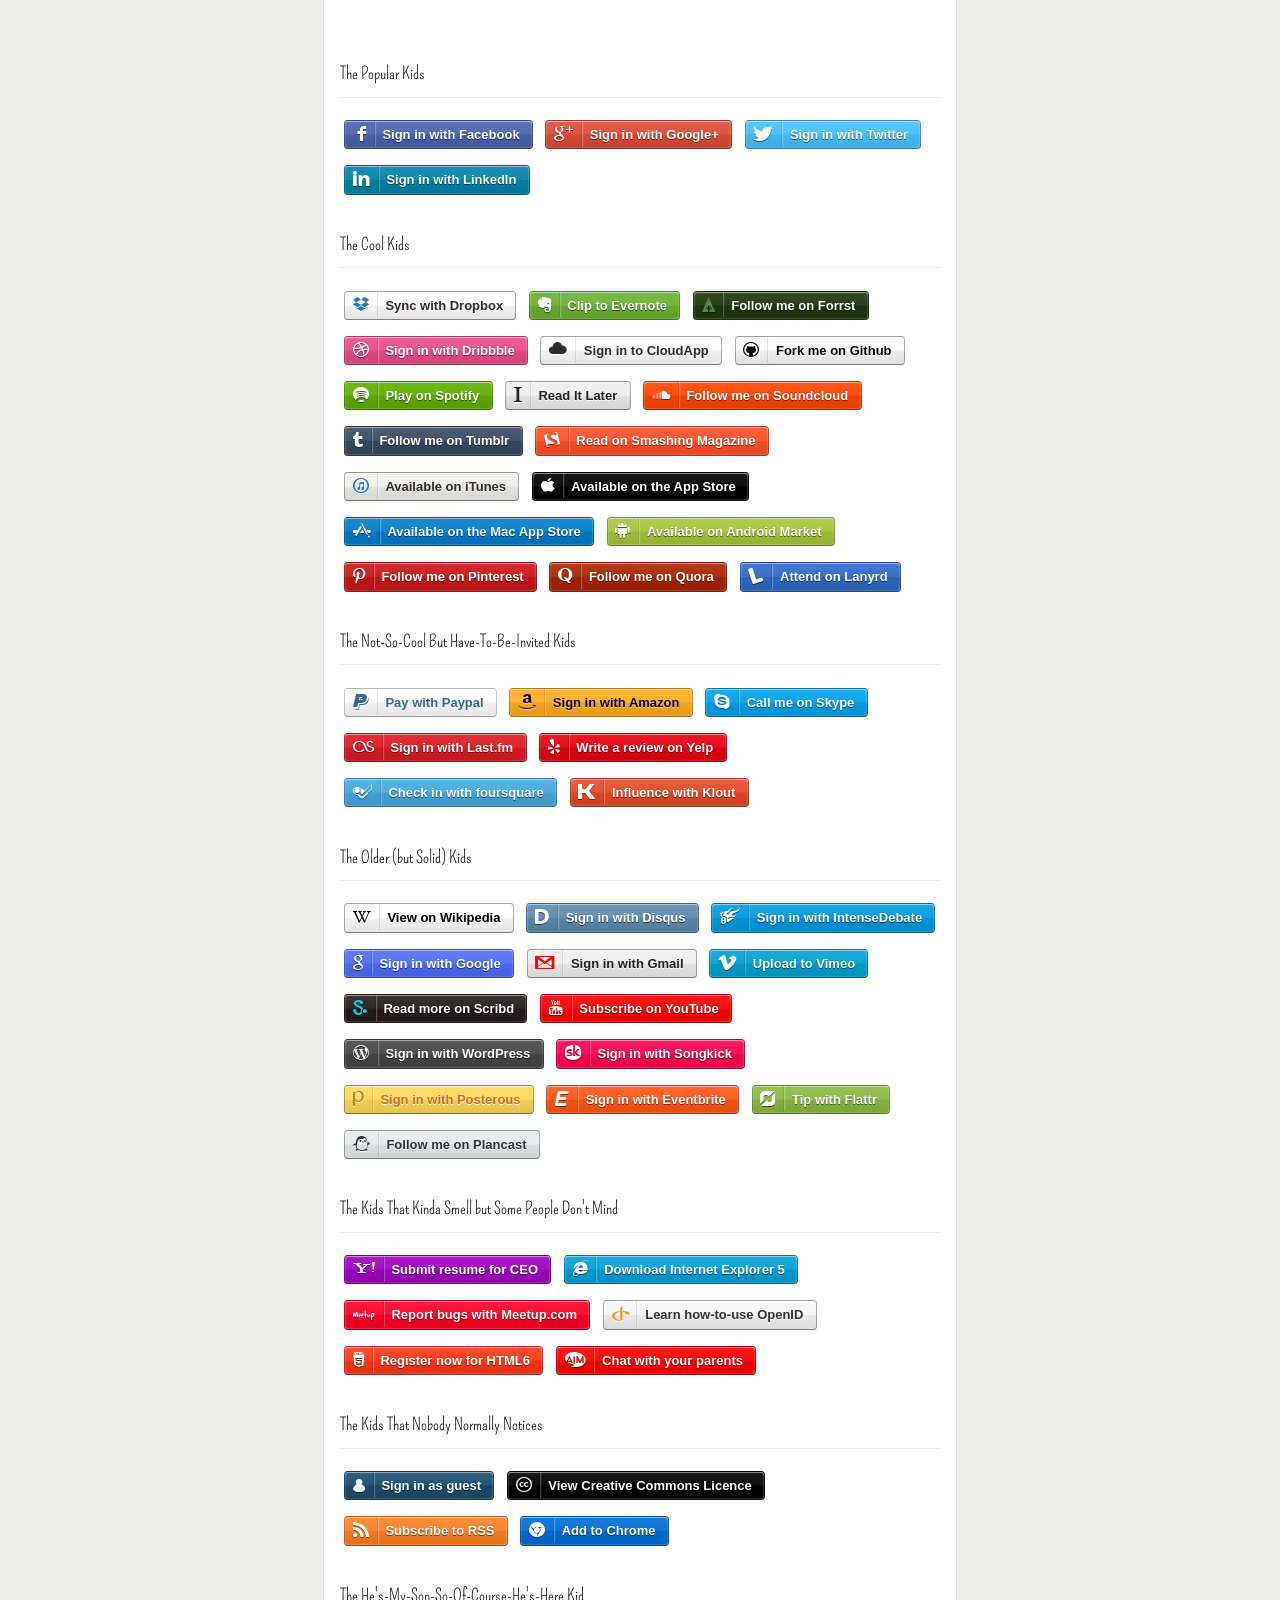
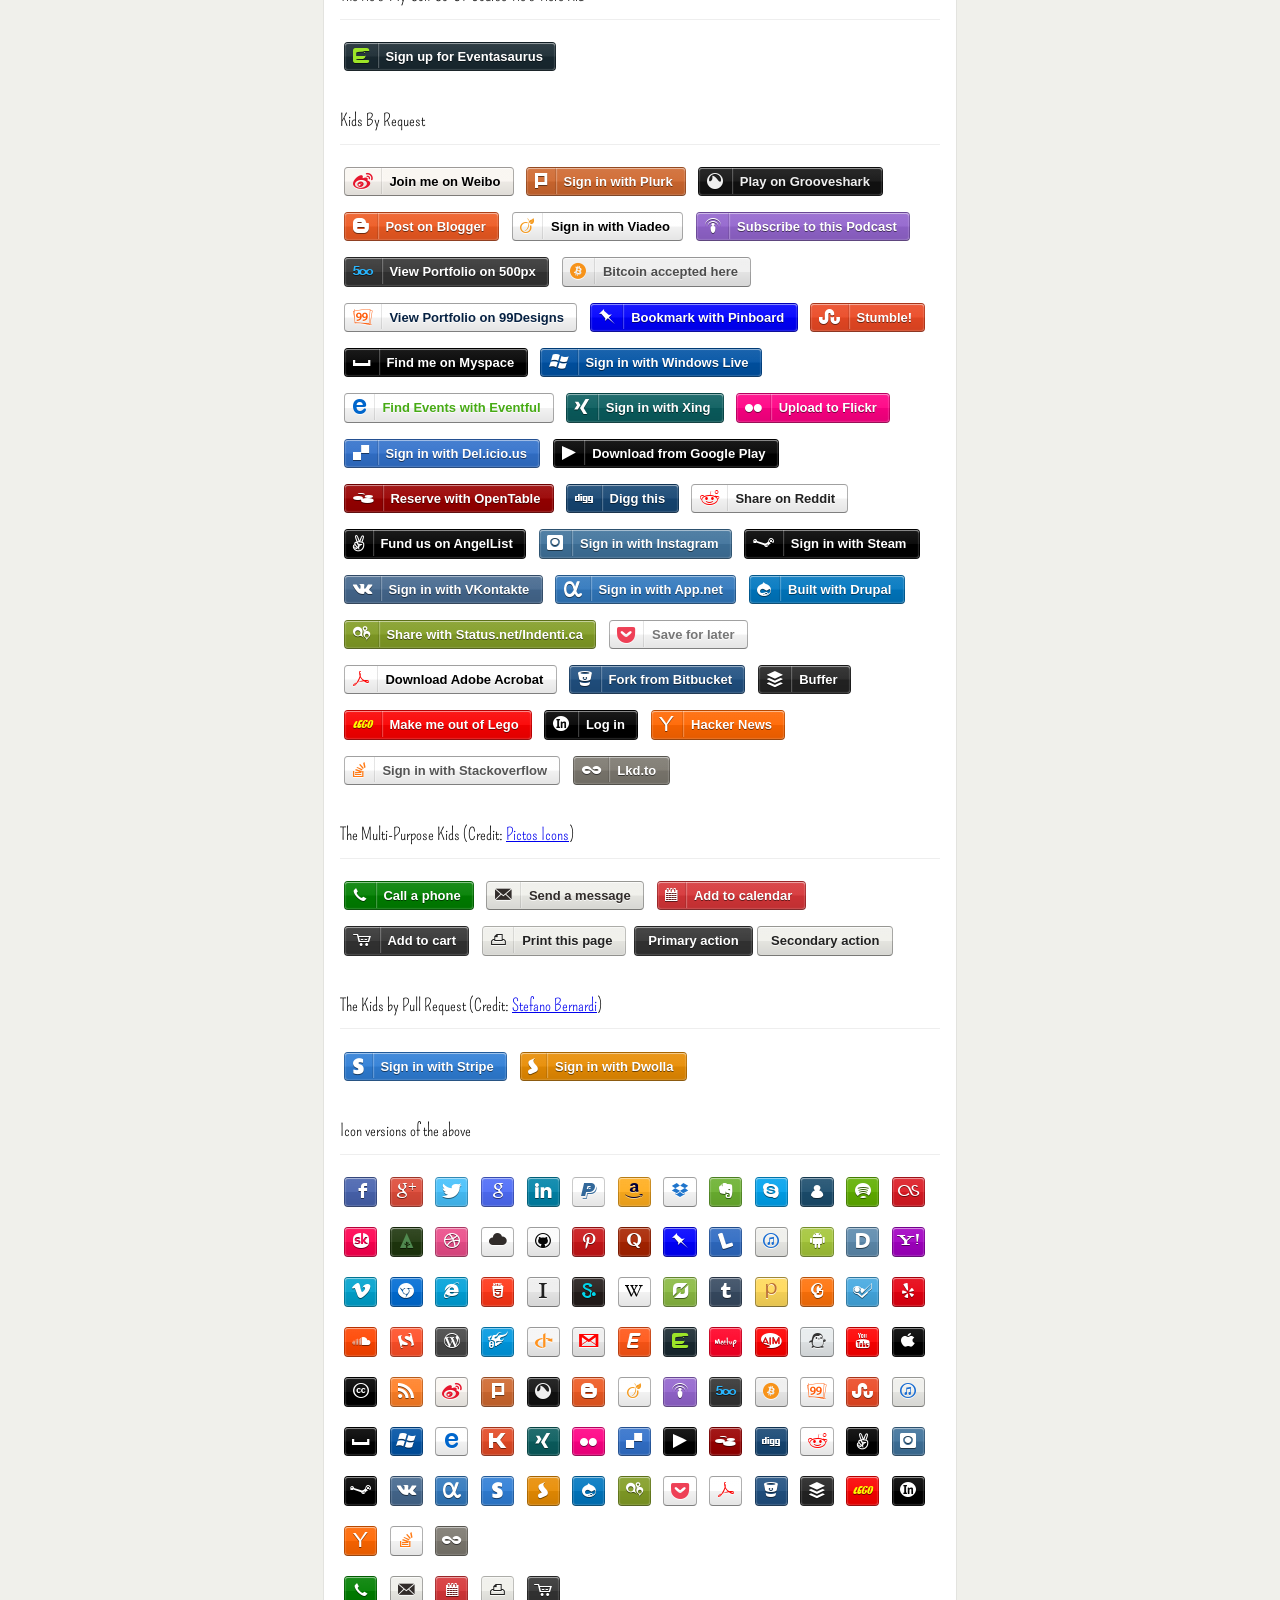
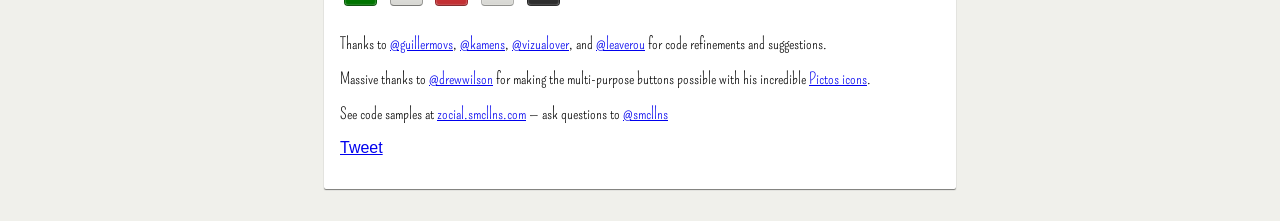
<file: assets/zocial/sample.html>
<!DOCTYPE html>
<html>
<head>
	<meta charset="utf-8">
	<title>Zocial CSS3 Buttons</title>
	<link rel="stylesheet" type="text/css" href="css/zocial.css" />
	<link href='http://fonts.googleapis.com/css?family=Pompiere' rel='stylesheet' type='text/css'>
	
	<style>
		html {
			background: #f0f0eb;
			font-family: "Helvetica Neue", sans-serif;
		}
		h2, p {
			font-family: "Pompiere","Helvetica Neue", sans-serif;
		}
		body {
			background: #FFF;
			-webkit-box-shadow: 0 1px 1px rgba(0,0,0,0.5);
			-moz-box-shadow: 0 1px 1px rgba(0,0,0,0.5);
			box-shadow: 0 1px 1px rgba(0,0,0,0.5);
			-webkit-border-radius: 0 0 2px 2px;
			-moz-border-radius: 0 0 2px 2px;
			border-radius: 0 0 2px 2px;
			margin: 0 auto 2em;
			padding: 2em 1em;
			width: 600px;
		}
		body .zocial {
			margin: 8px 4px;
			font-size: 13px;
		}
		h2 {
			font-size: 17px;
			font-weight: normal;
			padding: 1em 0 0.75em;
			border-bottom: 1px solid #eee;
		}
	</style>
	
	<!--[if IE]><script src="http://html5shim.googlecode.com/svn/trunk/html5.js"></script><![endif]-->
	
</head>

<body>
	<h2 id="popular-kids">The Popular Kids</h2>
	<a href="#" class="zocial facebook">Sign in with Facebook</a>
	<a href="#" class="zocial googleplus">Sign in with Google+</a>
	<a href="#" class="zocial twitter">Sign in with Twitter</a>
	<a href="#" class="zocial linkedin">Sign in with LinkedIn</a>
	
	<h2 id="cool-kids">The Cool Kids</h2>
	<a href="#" class="zocial dropbox">Sync with Dropbox</a>
	<a href="#" class="zocial evernote">Clip to Evernote</a>
	<a href="#" class="zocial forrst">Follow me on Forrst</a>
	<a href="#" class="zocial dribbble">Sign in with Dribbble</a>
	<a href="#" class="zocial cloudapp">Sign in to CloudApp</a>
	<a href="#" class="zocial github">Fork me on Github</a>
	<a href="#" class="zocial spotify">Play on Spotify</a>
	<a href="#" class="zocial instapaper">Read It Later</a>
	<a href="#" class="zocial soundcloud">Follow me on Soundcloud</a>
	<a href="#" class="zocial tumblr">Follow me on Tumblr</a>
	<a href="#" class="zocial smashing">Read on Smashing Magazine</a>
	<a href="#" class="zocial itunes">Available on iTunes</a>
	<a href="#" class="zocial appstore">Available on the App Store</a>
	<a href="#" class="zocial macstore">Available on the Mac App Store</a>
	<a href="#" class="zocial android">Available on Android Market</a>
	<a href="#" class="zocial pinterest">Follow me on Pinterest</a>
	<a href="#" class="zocial quora">Follow me on Quora</a>
	<a href="#" class="zocial lanyrd">Attend on Lanyrd</a>

	<h2 id="not-so-cool-kids">The Not-So-Cool But Have-To-Be-Invited Kids</h2>
	<a href="#" class="zocial paypal">Pay with Paypal</a>
	<a href="#" class="zocial amazon">Sign in with Amazon</a>
	<a href="#" class="zocial skype">Call me on Skype</a>
	<a href="#" class="zocial lastfm">Sign in with Last.fm</a>
	<a href="#" class="zocial yelp">Write a review on Yelp</a>
	<a href="#" class="zocial foursquare">Check in with foursquare</a>
	<a href="#" class="zocial klout">Influence with Klout</a>
	
	<h2 id="older-kids">The Older (but Solid) Kids</h2>
	<a href="#" class="zocial wikipedia">View on Wikipedia</a>
	<a href="#" class="zocial disqus">Sign in with Disqus</a>
	<a href="#" class="zocial intensedebate">Sign in with IntenseDebate</a>
	<a href="#" class="zocial google">Sign in with Google</a>
	<a href="#" class="zocial gmail">Sign in with Gmail</a>
	<a href="#" class="zocial vimeo">Upload to Vimeo</a>
	<a href="#" class="zocial scribd">Read more on Scribd</a>
	<a href="#" class="zocial youtube">Subscribe on YouTube</a>
	<a href="#" class="zocial wordpress">Sign in with WordPress</a>
	<a href="#" class="zocial songkick">Sign in with Songkick</a>
	<a href="#" class="zocial posterous">Sign in with Posterous</a>
	<a href="#" class="zocial eventbrite">Sign in with Eventbrite</a>
	<a href="#" class="zocial flattr">Tip with Flattr</a>
	<a href="#" class="zocial plancast">Follow me on Plancast</a>

	
	<h2 id="smelly-kids">The Kids That Kinda Smell but Some People Don't Mind</h2>
	<a href="#" class="zocial yahoo">Submit resume for CEO</a>
	<a href="#" class="zocial ie">Download Internet Explorer 5</a>
	<a href="#" class="zocial meetup">Report bugs with Meetup.com</a>
	<a href="#" class="zocial openid">Learn how-to-use OpenID</a>
	<a href="#" class="zocial html5">Register now for HTML6</a>
	<a href="#" class="zocial aol">Chat with your parents</a>
	
	<h2 id="quiet-kids">The Kids That Nobody Normally Notices</h2>
	<a href="#" class="zocial guest">Sign in as guest</a>
	<a href="#" class="zocial creativecommons">View Creative Commons Licence</a>
	<a href="#" class="zocial rss">Subscribe to RSS</a>
	<a href="#" class="zocial chrome">Add to Chrome</a>
	
	<h2>The He's-My-Son-So-Of-Course-He's-Here Kid</h2>
	<a href="#" class="zocial eventasaurus">Sign up for Eventasaurus</a>
	
	<h2 id="kids-by-request">Kids By Request</h2>
	<a href="#" class="zocial weibo">Join me on Weibo</a>
	<a href="#" class="zocial plurk">Sign in with Plurk</a>
	<a href="#" class="zocial grooveshark">Play on Grooveshark</a>
	<a href="#" class="zocial blogger">Post on Blogger</a>
	<a href="#" class="zocial viadeo">Sign in with Viadeo</a>
	<a href="#" class="zocial podcast">Subscribe to this Podcast</a>
	<a href="#" class="zocial fivehundredpx">View Portfolio on 500px</a>
	<a href="#" class="zocial bitcoin">Bitcoin accepted here</a>
	<a href="#" class="zocial ninetyninedesigns">View Portfolio on 99Designs</a>
	<a href="#" class="zocial pinboard">Bookmark with Pinboard</a>
	<a href="#" class="zocial stumbleupon">Stumble!</a>
	<a href="#" class="zocial myspace">Find me on Myspace</a>
	<a href="#" class="zocial windows">Sign in with Windows Live</a>
	<a href="#" class="zocial eventful">Find Events with Eventful</a>
	<a href="#" class="zocial xing">Sign in with Xing</a>
	<a href="#" class="zocial flickr">Upload to Flickr</a>
	<a href="#" class="zocial delicious">Sign in with Del.icio.us</a>
	<a href="#" class="zocial googleplay">Download from Google Play</a>
	<a href="#" class="zocial opentable">Reserve with OpenTable</a>
	<a href="#" class="zocial digg">Digg this</a>
	<a href="#" class="zocial reddit">Share on Reddit</a>
	<a href="#" class="zocial angellist">Fund us on AngelList</a>
	<a href="#" class="zocial instagram">Sign in with Instagram</a>
	<a href="#" class="zocial steam">Sign in with Steam</a>
	<a href="#" class="zocial vk">Sign in with VKontakte</a>
	<a href="#" class="zocial appnet">Sign in with App.net</a>
	<a href="#" class="zocial drupal">Built with Drupal</a>
	<a href="#" class="zocial statusnet">Share with Status.net/Indenti.ca</a>
	<a href="#" class="zocial pocket">Save for later</a>
	<a href="#" class="zocial acrobat">Download Adobe Acrobat</a>
	<a href="#" class="zocial bitbucket">Fork from Bitbucket</a>
	<a href="#" class="zocial buffer">Buffer</a>
	<a href="#" class="zocial lego">Make me out of Lego</a>
	<a href="#" class="zocial logmein">Log in</a>
	<a href="#" class="zocial ycombinator">Hacker News</a>
	<a href="#" class="zocial stackoverflow">Sign in with Stackoverflow</a>
	<a href="#" class="zocial lkdto">Lkd.to</a>
	
	<h2 id="multipurpose-kids">The Multi-Purpose Kids (Credit: <a href="http://pictos.drewwilson.com">Pictos Icons</a>)</h2>
	
	<a href="#" class="zocial call">Call a phone</a>
	<a href="#" class="zocial email">Send a message</a>
	<a href="#" class="zocial cal">Add to calendar</a>
	<a href="#" class="zocial cart">Add to cart</a>
	<a href="#" class="zocial print">Print this page</a>
	<a href="#" class="zocial primary" title="A primary button for general purposes to keep consistency with Zocial">Primary action</a>
	<a href="#" class="zocial secondary" title="A secondary button for general purposes to keep consistency with Zocial">Secondary action</a>


	<h2 id="new-kids">The Kids by Pull Request (Credit: <a href="http://bernardi.me">Stefano Bernardi</a>)</h2>

	<a href="#" class="zocial stripe">Sign in with Stripe</a>
	<a href="#" class="zocial dwolla">Sign in with Dwolla</a>

	<h2 id="icons">Icon versions of the above</h2>
	<a href="#" class="zocial icon facebook">Sign in with Facebook</a>
	<a href="#" class="zocial icon googleplus">Sign in with Google+</a>
	<a href="#" class="zocial icon twitter">Sign in with Twitter</a>
	<a href="#" class="zocial icon google">Sign in with Google</a>
	<a href="#" class="zocial icon linkedin">Sign in with LinkedIn</a>
	<a href="#" class="zocial icon paypal">Pay with Paypal</a>
	<a href="#" class="zocial icon amazon">Sign in with Amazon</a>
	<a href="#" class="zocial icon dropbox">Sync with Dropbox</a>
	<a href="#" class="zocial icon evernote">Clip to Evernote</a>
	<a href="#" class="zocial icon skype">Call me on Skype</a>
	<a href="#" class="zocial icon guest">Sign in as guest</a>
	<a href="#" class="zocial icon spotify">Play on Spotify</a>
	<a href="#" class="zocial icon lastfm">Sign in with Last.fm</a>
	<a href="#" class="zocial icon songkick">Sign in with Songkick</a>
	<a href="#" class="zocial icon forrst">Follow me on Forrst</a>
	<a href="#" class="zocial icon dribbble">Sign in with Dribbble</a>
	<a href="#" class="zocial icon cloudapp">Sign in to CloudApp</a>
	<a href="#" class="zocial icon github">Fork me on Github</a>
	<a href="#" class="zocial pinterest icon">Follow me on Pinterest</a>
	<a href="#" class="zocial quora icon">Follow me on Quora</a>
	<a href="#" class="zocial pinboard icon">Bookmark with Pinboard</a>
	<a href="#" class="zocial lanyrd icon">Attend on Lanyrd</a>
	<a href="#" class="zocial icon itunes">Download on iTunes</a>
	<a href="#" class="zocial icon android">Download on Android</a>
	<a href="#" class="zocial icon disqus">Sign in with Disqus</a>
	<a href="#" class="zocial icon yahoo">Sign in with Yahoo</a>
	<a href="#" class="zocial icon vimeo">Upload to Vimeo</a>
	<a href="#" class="zocial icon chrome">Add to Chrome</a>
	<a href="#" class="zocial icon ie">Get a new browser</a>
	<a href="#" class="zocial icon html5">Made from HTML5</a>
	<a href="#" class="zocial icon instapaper">Read It Later</a>
	<a href="#" class="zocial icon scribd">Read more on Scribd</a>
	<a href="#" class="zocial icon wikipedia">View on Wikipedia</a>
	<a href="#" class="zocial icon flattr">Tip with Flattr</a>
	<a href="#" class="zocial icon tumblr">Follow me on Tumblr</a>
	<a href="#" class="zocial icon posterous">Subscribe to my Posterous</a>
	<a href="#" class="zocial icon gowalla">Check in with Gowalla</a>
	<a href="#" class="zocial icon foursquare">Check in with foursquare</a>
	<a href="#" class="zocial icon yelp">Write a review on Yelp</a>
	<a href="#" class="zocial icon soundcloud">Follow me on Soundcloud</a>
	<a href="#" class="zocial icon smashing">Read on Smashing Magazine</a>
	<a href="#" class="zocial icon wordpress">Sign in with WordPress</a>
	<a href="#" class="zocial icon intensedebate">Sign in with IntenseDebate</a>
	<a href="#" class="zocial icon openid">Sign in with OpenID</a>
	<a href="#" class="zocial icon gmail">Sign in with Gmail</a>
	<a href="#" class="zocial icon eventbrite">Sign in with Eventbrite</a>
	<a href="#" class="zocial icon eventasaurus">Sign in with Eventasaurus</a>
	<a href="#" class="zocial icon meetup">Sign in with Meetup.com</a>
	<a href="#" class="zocial icon aol">Sign in with AIM</a>
	<a href="#" class="zocial icon plancast">Follow me on Plancast</a>
	<a href="#" class="zocial icon youtube">Subscribe on YouTube</a>
	<a href="#" class="zocial icon appstore">Available on the Mac App Store</a>
	<a href="#" class="zocial icon creativecommons">View Creative Commons Licence</a>
	<a href="#" class="zocial icon rss">Subscribe to RSS</a>
	<a href="#" class="zocial weibo icon">Follow me on Weibo</a>
	<a href="#" class="zocial plurk icon">Follow me on Plurk</a>
	<a href="#" class="zocial grooveshark icon">Follow me on Grooveshark</a>
	<a href="#" class="zocial blogger icon">Post on Blogger</a>
	<a href="#" class="zocial viadeo icon">Sign in with Viadeo</a>
	<a href="#" class="zocial podcast icon">Subscribe to this Podcast</a>
	<a href="#" class="zocial fivehundredpx icon">View Portfolio on 500px</a>
	<a href="#" class="zocial bitcoin icon">Bitcoin accepted here</a>
	<a href="#" class="zocial ninetyninedesigns icon">View Portfolio on 99Designs</a>
	<a href="#" class="zocial stumbleupon icon">Stumble!</a>
	<a href="#" class="zocial itunes icon">Download on iTunes</a>
	<a href="#" class="zocial myspace icon">Find me on Myspace</a>
	<a href="#" class="zocial windows icon">Sign in with Windows Live</a>
	<a href="#" class="zocial eventful icon">Find Events with Eventful</a>
	<a href="#" class="zocial klout icon">Influence with Klout</a>
	<a href="#" class="zocial xing icon">Sign in with Xing</a>
	<a href="#" class="zocial flickr icon">Upload to Flickr</a>
	<a href="#" class="zocial delicious icon">Sign in with Del.icio.us</a>
	<a href="#" class="zocial googleplay icon">Download from Google Play</a>
	<a href="#" class="zocial opentable icon">Reserve with OpenTable</a>
	<a href="#" class="zocial digg icon">Digg this</a>
	<a href="#" class="zocial reddit icon">Share on Reddit</a>
	<a href="#" class="zocial angellist icon">Fund us on AngelList</a>
	<a href="#" class="zocial instagram icon">Sign in with Instagram</a>
	<a href="#" class="zocial steam icon">Sign in with Steam</a>
	<a href="#" class="zocial vk icon">Sign in with VKontakte</a>
	<a href="#" class="zocial appnet icon">Sign in with App.net</a>
	<a href="#" class="zocial stripe icon">Sign in with Stripe</a>
	<a href="#" class="zocial dwolla icon">Sign in with Dwolla</a>
	<a href="#" class="zocial drupal icon">Built with Drupal</a>
	<a href="#" class="zocial statusnet icon">Share with Status.net/Indenti.ca</a>
	<a href="#" class="zocial pocket icon">Save for later</a>
	<a href="#" class="zocial acrobat icon">Download Adobe Acrobat</a>
	<a href="#" class="zocial bitbucket icon">Fork from Bitbucket</a>
	<a href="#" class="zocial buffer icon">Buffer</a>
	<a href="#" class="zocial lego icon">Make me out of Lego</a>
	<a href="#" class="zocial logmein icon">Log in</a>
	<a href="#" class="zocial ycombinator icon">Hacker News</a>
	<a href="#" class="zocial stackoverflow icon">Sign in with Stackoverflow</a>
	<a href="#" class="zocial lkdto icon">Lkd.to</a>
	<br />
	<a href="#" class="zocial call icon">Call a phone</a>
	<a href="#" class="zocial email icon">Send a message</a>
	<a href="#" class="zocial cal icon">Add to calendar</a>
	<a href="#" class="zocial print icon">Print this page</a>
	<a href="#" class="zocial cart icon">Add to cart</a>
	
	
	
	<p>Thanks to <a href="http://twitter.com/guillermovs" target="_blank">@guillermovs</a>, <a href="http://twitter.com/kamens" target="_blank">@kamens</a>, <a href="http://twitter.com/vizualover" target="_blank">@vizualover</a>, and <a href="http://twitter.com/leaverou" target="_blank">@leaverou</a> for code refinements and suggestions.</p>
	
	<p>Massive thanks to <a href="http://twitter.com/drewwilson" target="_blank">@drewwilson</a> for making the multi-purpose buttons possible with his incredible <a href="http://pictos.drewwilson.com">Pictos icons</a>.</p>

	<p>See code samples at <a href="http://zocial.smcllns.com">zocial.smcllns.com</a> &mdash; ask questions to <a href="http://twitter.com/smcllns">@smcllns</a></p>
	
	<a href="https://twitter.com/share" class="twitter-share-button" data-url="http://zocial.smcllns.com" data-via="smcllns">Tweet</a>
	<script>!function(d,s,id){var js,fjs=d.getElementsByTagName(s)[0];if(!d.getElementById(id)){js=d.createElement(s);js.id=id;js.src="http://platform.twitter.com/widgets.js";fjs.parentNode.insertBefore(js,fjs);}}(document,"script","twitter-wjs");</script>
	
	<script type="text/javascript">

	  var _gaq = _gaq || [];
	  _gaq.push(['_setAccount', 'UA-25061452-1']);
	  _gaq.push(['_setDomainName', 'smcllns.com']);
	  _gaq.push(['_setAllowHash', 'false']);
	  _gaq.push(['_trackPageview']);
	  _gaq.push(['_trackPageLoadTime']);

	  (function() {
	    var ga = document.createElement('script'); ga.type = 'text/javascript'; ga.async = true;
	    ga.src = ('https:' == document.location.protocol ? 'https://ssl' : 'http://www') + '.google-analytics.com/ga.js';
	    var s = document.getElementsByTagName('script')[0]; s.parentNode.insertBefore(ga, s);
	  })();

	</script>
	
</body>
</html>
</file>
<file: js/prettyphoto/css/prettyPhoto.css>
/* ------------------------------------------------------------------------
	This you can edit.
------------------------------------------------------------------------- */

	/* ----------------------------------
		Default Theme
	----------------------------------- */

	div.pp_default .pp_top,
	div.pp_default .pp_top .pp_middle,
	div.pp_default .pp_top .pp_left,
	div.pp_default .pp_top .pp_right,
	div.pp_default .pp_bottom,
	div.pp_default .pp_bottom .pp_left,
	div.pp_default .pp_bottom .pp_middle,
	div.pp_default .pp_bottom .pp_right { height: 13px; }
	
	div.pp_default .pp_top .pp_left { background: url(../images/prettyPhoto/default/sprite.png) -78px -93px no-repeat; } /* Top left corner */
	div.pp_default .pp_top .pp_middle { background: url(../images/prettyPhoto/default/sprite_x.png) top left repeat-x; } /* Top pattern/color */
	div.pp_default .pp_top .pp_right { background: url(../images/prettyPhoto/default/sprite.png) -112px -93px no-repeat; } /* Top right corner */
	
	div.pp_default .pp_content .ppt { color: #f8f8f8; }
	div.pp_default .pp_content_container .pp_left { background: url(../images/prettyPhoto/default/sprite_y.png) -7px 0 repeat-y; padding-left: 13px; }
	div.pp_default .pp_content_container .pp_right { background: url(../images/prettyPhoto/default/sprite_y.png) top right repeat-y; padding-right: 13px; }
	div.pp_default .pp_content { background-color: #fff; } /* Content background */
	div.pp_default .pp_next:hover { background: url(../images/prettyPhoto/default/sprite_next.png) center right  no-repeat; cursor: pointer; } /* Next button */
	div.pp_default .pp_previous:hover { background: url(../images/prettyPhoto/default/sprite_prev.png) center left no-repeat; cursor: pointer; } /* Previous button */
	div.pp_default .pp_expand { background: url(../images/prettyPhoto/default/sprite.png) 0 -29px no-repeat; cursor: pointer; width: 28px; height: 28px; } /* Expand button */
	div.pp_default .pp_expand:hover { background: url(../images/prettyPhoto/default/sprite.png) 0 -56px no-repeat; cursor: pointer; } /* Expand button hover */
	div.pp_default .pp_contract { background: url(../images/prettyPhoto/default/sprite.png) 0 -84px no-repeat; cursor: pointer; width: 28px; height: 28px; } /* Contract button */
	div.pp_default .pp_contract:hover { background: url(../images/prettyPhoto/default/sprite.png) 0 -113px no-repeat; cursor: pointer; } /* Contract button hover */
	div.pp_default .pp_close { width: 30px; height: 30px; background: url(../images/prettyPhoto/default/sprite.png) 2px 1px no-repeat; cursor: pointer; } /* Close button */
	div.pp_default #pp_full_res .pp_inline { color: #000; } 
	div.pp_default .pp_gallery ul li a { background: url(../images/prettyPhoto/default/default_thumb.png) center center #f8f8f8; border:1px solid #aaa; }
	div.pp_default .pp_gallery ul li a:hover,
	div.pp_default .pp_gallery ul li.selected a { border-color: #fff; }
	div.pp_default .pp_social { margin-top: 7px; }

	div.pp_default .pp_gallery a.pp_arrow_previous,
	div.pp_default .pp_gallery a.pp_arrow_next { position: static; left: auto; }
	div.pp_default .pp_nav .pp_play,
	div.pp_default .pp_nav .pp_pause { background: url(../images/prettyPhoto/default/sprite.png) -51px 1px no-repeat; height:30px; width:30px; }
	div.pp_default .pp_nav .pp_pause { background-position: -51px -29px; }
	div.pp_default .pp_details { position: relative; }
	div.pp_default a.pp_arrow_previous,
	div.pp_default a.pp_arrow_next { background: url(../images/prettyPhoto/default/sprite.png) -31px -3px no-repeat; height: 20px; margin: 4px 0 0 0; width: 20px; }
	div.pp_default a.pp_arrow_next { left: 52px; background-position: -82px -3px; } /* The next arrow in the bottom nav */
	div.pp_default .pp_content_container .pp_details { margin-top: 5px; }
	div.pp_default .pp_nav { clear: none; height: 30px; width: 110px; position: relative; }
	div.pp_default .pp_nav .currentTextHolder{ font-family: Georgia; font-style: italic; color:#999; font-size: 11px; left: 75px; line-height: 25px; margin: 0; padding: 0 0 0 10px; position: absolute; top: 2px; }
	
	div.pp_default .pp_close:hover, div.pp_default .pp_nav .pp_play:hover, div.pp_default .pp_nav .pp_pause:hover, div.pp_default .pp_arrow_next:hover, div.pp_default .pp_arrow_previous:hover { opacity:0.7; }

	div.pp_default .pp_description{ font-size: 11px; font-weight: bold; line-height: 14px; margin: 5px 50px 5px 0; }

	div.pp_default .pp_bottom .pp_left { background: url(../images/prettyPhoto/default/sprite.png) -78px -127px no-repeat; } /* Bottom left corner */
	div.pp_default .pp_bottom .pp_middle { background: url(../images/prettyPhoto/default/sprite_x.png) bottom left repeat-x; } /* Bottom pattern/color */
	div.pp_default .pp_bottom .pp_right { background: url(../images/prettyPhoto/default/sprite.png) -112px -127px no-repeat; } /* Bottom right corner */

	div.pp_default .pp_loaderIcon { background: url(../images/prettyPhoto/default/loader.gif) center center no-repeat; } /* Loader icon */

	
	/* ----------------------------------
		Light Rounded Theme
	----------------------------------- */


	div.light_rounded .pp_top .pp_left { background: url(../images/prettyPhoto/light_rounded/sprite.png) -88px -53px no-repeat; } /* Top left corner */
	div.light_rounded .pp_top .pp_middle { background: #fff; } /* Top pattern/color */
	div.light_rounded .pp_top .pp_right { background: url(../images/prettyPhoto/light_rounded/sprite.png) -110px -53px no-repeat; } /* Top right corner */
	
	div.light_rounded .pp_content .ppt { color: #000; }
	div.light_rounded .pp_content_container .pp_left,
	div.light_rounded .pp_content_container .pp_right { background: #fff; }
	div.light_rounded .pp_content { background-color: #fff; } /* Content background */
	div.light_rounded .pp_next:hover { background: url(../images/prettyPhoto/light_rounded/btnNext.png) center right  no-repeat; cursor: pointer; } /* Next button */
	div.light_rounded .pp_previous:hover { background: url(../images/prettyPhoto/light_rounded/btnPrevious.png) center left no-repeat; cursor: pointer; } /* Previous button */
	div.light_rounded .pp_expand { background: url(../images/prettyPhoto/light_rounded/sprite.png) -31px -26px no-repeat; cursor: pointer; } /* Expand button */
	div.light_rounded .pp_expand:hover { background: url(../images/prettyPhoto/light_rounded/sprite.png) -31px -47px no-repeat; cursor: pointer; } /* Expand button hover */
	div.light_rounded .pp_contract { background: url(../images/prettyPhoto/light_rounded/sprite.png) 0 -26px no-repeat; cursor: pointer; } /* Contract button */
	div.light_rounded .pp_contract:hover { background: url(../images/prettyPhoto/light_rounded/sprite.png) 0 -47px no-repeat; cursor: pointer; } /* Contract button hover */
	div.light_rounded .pp_close { width: 75px; height: 22px; background: url(../images/prettyPhoto/light_rounded/sprite.png) -1px -1px no-repeat; cursor: pointer; } /* Close button */
	div.light_rounded .pp_details { position: relative; }
	div.light_rounded .pp_description { margin-right: 85px; }
	div.light_rounded #pp_full_res .pp_inline { color: #000; } 
	div.light_rounded .pp_gallery a.pp_arrow_previous,
	div.light_rounded .pp_gallery a.pp_arrow_next { margin-top: 12px !important; }
	div.light_rounded .pp_nav .pp_play { background: url(../images/prettyPhoto/light_rounded/sprite.png) -1px -100px no-repeat; height: 15px; width: 14px; }
	div.light_rounded .pp_nav .pp_pause { background: url(../images/prettyPhoto/light_rounded/sprite.png) -24px -100px no-repeat; height: 15px; width: 14px; }

	div.light_rounded .pp_arrow_previous { background: url(../images/prettyPhoto/light_rounded/sprite.png) 0 -71px no-repeat; } /* The previous arrow in the bottom nav */
		div.light_rounded .pp_arrow_previous.disabled { background-position: 0 -87px; cursor: default; }
	div.light_rounded .pp_arrow_next { background: url(../images/prettyPhoto/light_rounded/sprite.png) -22px -71px no-repeat; } /* The next arrow in the bottom nav */
		div.light_rounded .pp_arrow_next.disabled { background-position: -22px -87px; cursor: default; }

	div.light_rounded .pp_bottom .pp_left { background: url(../images/prettyPhoto/light_rounded/sprite.png) -88px -80px no-repeat; } /* Bottom left corner */
	div.light_rounded .pp_bottom .pp_middle { background: #fff; } /* Bottom pattern/color */
	div.light_rounded .pp_bottom .pp_right { background: url(../images/prettyPhoto/light_rounded/sprite.png) -110px -80px no-repeat; } /* Bottom right corner */

	div.light_rounded .pp_loaderIcon { background: url(../images/prettyPhoto/light_rounded/loader.gif) center center no-repeat; } /* Loader icon */
	
	/* ----------------------------------
		Dark Rounded Theme
	----------------------------------- */
	
	div.dark_rounded .pp_top .pp_left { background: url(../images/prettyPhoto/dark_rounded/sprite.png) -88px -53px no-repeat; } /* Top left corner */
	div.dark_rounded .pp_top .pp_middle { background: url(../images/prettyPhoto/dark_rounded/contentPattern.png) top left repeat; } /* Top pattern/color */
	div.dark_rounded .pp_top .pp_right { background: url(../images/prettyPhoto/dark_rounded/sprite.png) -110px -53px no-repeat; } /* Top right corner */
	
	div.dark_rounded .pp_content_container .pp_left { background: url(../images/prettyPhoto/dark_rounded/contentPattern.png) top left repeat-y; } /* Left Content background */
	div.dark_rounded .pp_content_container .pp_right { background: url(../images/prettyPhoto/dark_rounded/contentPattern.png) top right repeat-y; } /* Right Content background */
	div.dark_rounded .pp_content { background: url(../images/prettyPhoto/dark_rounded/contentPattern.png) top left repeat; } /* Content background */
	div.dark_rounded .pp_next:hover { background: url(../images/prettyPhoto/dark_rounded/btnNext.png) center right  no-repeat; cursor: pointer; } /* Next button */
	div.dark_rounded .pp_previous:hover { background: url(../images/prettyPhoto/dark_rounded/btnPrevious.png) center left no-repeat; cursor: pointer; } /* Previous button */
	div.dark_rounded .pp_expand { background: url(../images/prettyPhoto/dark_rounded/sprite.png) -31px -26px no-repeat; cursor: pointer; } /* Expand button */
	div.dark_rounded .pp_expand:hover { background: url(../images/prettyPhoto/dark_rounded/sprite.png) -31px -47px no-repeat; cursor: pointer; } /* Expand button hover */
	div.dark_rounded .pp_contract { background: url(../images/prettyPhoto/dark_rounded/sprite.png) 0 -26px no-repeat; cursor: pointer; } /* Contract button */
	div.dark_rounded .pp_contract:hover { background: url(../images/prettyPhoto/dark_rounded/sprite.png) 0 -47px no-repeat; cursor: pointer; } /* Contract button hover */
	div.dark_rounded .pp_close { width: 75px; height: 22px; background: url(../images/prettyPhoto/dark_rounded/sprite.png) -1px -1px no-repeat; cursor: pointer; } /* Close button */
	div.dark_rounded .pp_details { position: relative; }
	div.dark_rounded .pp_description { margin-right: 85px; }
	div.dark_rounded .currentTextHolder { color: #c4c4c4; }
	div.dark_rounded .pp_description { color: #fff; }
	div.dark_rounded #pp_full_res .pp_inline { color: #fff; }
	div.dark_rounded .pp_gallery a.pp_arrow_previous,
	div.dark_rounded .pp_gallery a.pp_arrow_next { margin-top: 12px !important; }
	div.dark_rounded .pp_nav .pp_play { background: url(../images/prettyPhoto/dark_rounded/sprite.png) -1px -100px no-repeat; height: 15px; width: 14px; }
	div.dark_rounded .pp_nav .pp_pause { background: url(../images/prettyPhoto/dark_rounded/sprite.png) -24px -100px no-repeat; height: 15px; width: 14px; }

	div.dark_rounded .pp_arrow_previous { background: url(../images/prettyPhoto/dark_rounded/sprite.png) 0 -71px no-repeat; } /* The previous arrow in the bottom nav */
		div.dark_rounded .pp_arrow_previous.disabled { background-position: 0 -87px; cursor: default; }
	div.dark_rounded .pp_arrow_next { background: url(../images/prettyPhoto/dark_rounded/sprite.png) -22px -71px no-repeat; } /* The next arrow in the bottom nav */
		div.dark_rounded .pp_arrow_next.disabled { background-position: -22px -87px; cursor: default; }

	div.dark_rounded .pp_bottom .pp_left { background: url(../images/prettyPhoto/dark_rounded/sprite.png) -88px -80px no-repeat; } /* Bottom left corner */
	div.dark_rounded .pp_bottom .pp_middle { background: url(../images/prettyPhoto/dark_rounded/contentPattern.png) top left repeat; } /* Bottom pattern/color */
	div.dark_rounded .pp_bottom .pp_right { background: url(../images/prettyPhoto/dark_rounded/sprite.png) -110px -80px no-repeat; } /* Bottom right corner */

	div.dark_rounded .pp_loaderIcon { background: url(../images/prettyPhoto/dark_rounded/loader.gif) center center no-repeat; } /* Loader icon */
	
	
	/* ----------------------------------
		Dark Square Theme
	----------------------------------- */
	
	div.dark_square .pp_left ,
	div.dark_square .pp_middle,
	div.dark_square .pp_right,
	div.dark_square .pp_content { background: #000; }
	
	div.dark_square .currentTextHolder { color: #c4c4c4; }
	div.dark_square .pp_description { color: #fff; }
	div.dark_square .pp_loaderIcon { background: url(../images/prettyPhoto/dark_square/loader.gif) center center no-repeat; } /* Loader icon */
	
	div.dark_square .pp_expand { background: url(../images/prettyPhoto/dark_square/sprite.png) -31px -26px no-repeat; cursor: pointer; } /* Expand button */
	div.dark_square .pp_expand:hover { background: url(../images/prettyPhoto/dark_square/sprite.png) -31px -47px no-repeat; cursor: pointer; } /* Expand button hover */
	div.dark_square .pp_contract { background: url(../images/prettyPhoto/dark_square/sprite.png) 0 -26px no-repeat; cursor: pointer; } /* Contract button */
	div.dark_square .pp_contract:hover { background: url(../images/prettyPhoto/dark_square/sprite.png) 0 -47px no-repeat; cursor: pointer; } /* Contract button hover */
	div.dark_square .pp_close { width: 75px; height: 22px; background: url(../images/prettyPhoto/dark_square/sprite.png) -1px -1px no-repeat; cursor: pointer; } /* Close button */
	div.dark_square .pp_details { position: relative; }
	div.dark_square .pp_description { margin: 0 85px 0 0; }
	div.dark_square #pp_full_res .pp_inline { color: #fff; }
	div.dark_square .pp_gallery a.pp_arrow_previous,
	div.dark_square .pp_gallery a.pp_arrow_next { margin-top: 12px !important; }
	div.dark_square .pp_nav { clear: none; }
	div.dark_square .pp_nav .pp_play { background: url(../images/prettyPhoto/dark_square/sprite.png) -1px -100px no-repeat; height: 15px; width: 14px; }
	div.dark_square .pp_nav .pp_pause { background: url(../images/prettyPhoto/dark_square/sprite.png) -24px -100px no-repeat; height: 15px; width: 14px; }
	
	div.dark_square .pp_arrow_previous { background: url(../images/prettyPhoto/dark_square/sprite.png) 0 -71px no-repeat; } /* The previous arrow in the bottom nav */
		div.dark_square .pp_arrow_previous.disabled { background-position: 0 -87px; cursor: default; }
	div.dark_square .pp_arrow_next { background: url(../images/prettyPhoto/dark_square/sprite.png) -22px -71px no-repeat; } /* The next arrow in the bottom nav */
		div.dark_square .pp_arrow_next.disabled { background-position: -22px -87px; cursor: default; }
	
	div.dark_square .pp_next:hover { background: url(../images/prettyPhoto/dark_square/btnNext.png) center right  no-repeat; cursor: pointer; } /* Next button */
	div.dark_square .pp_previous:hover { background: url(../images/prettyPhoto/dark_square/btnPrevious.png) center left no-repeat; cursor: pointer; } /* Previous button */


	/* ----------------------------------
		Light Square Theme
	----------------------------------- */
	
	div.light_square .pp_left ,
	div.light_square .pp_middle,
	div.light_square .pp_right,
	div.light_square .pp_content { background: #fff; }
	
	div.light_square .pp_content .ppt { color: #000; }
	div.light_square .pp_expand { background: url(../images/prettyPhoto/light_square/sprite.png) -31px -26px no-repeat; cursor: pointer; } /* Expand button */
	div.light_square .pp_expand:hover { background: url(../images/prettyPhoto/light_square/sprite.png) -31px -47px no-repeat; cursor: pointer; } /* Expand button hover */
	div.light_square .pp_contract { background: url(../images/prettyPhoto/light_square/sprite.png) 0 -26px no-repeat; cursor: pointer; } /* Contract button */
	div.light_square .pp_contract:hover { background: url(../images/prettyPhoto/light_square/sprite.png) 0 -47px no-repeat; cursor: pointer; } /* Contract button hover */
	div.light_square .pp_close { width: 75px; height: 22px; background: url(../images/prettyPhoto/light_square/sprite.png) -1px -1px no-repeat; cursor: pointer; } /* Close button */
	div.light_square .pp_details { position: relative; }
	div.light_square .pp_description { margin-right: 85px; }
	div.light_square #pp_full_res .pp_inline { color: #000; }
	div.light_square .pp_gallery a.pp_arrow_previous,
	div.light_square .pp_gallery a.pp_arrow_next { margin-top: 12px !important; }
	div.light_square .pp_nav .pp_play { background: url(../images/prettyPhoto/light_square/sprite.png) -1px -100px no-repeat; height: 15px; width: 14px; }
	div.light_square .pp_nav .pp_pause { background: url(../images/prettyPhoto/light_square/sprite.png) -24px -100px no-repeat; height: 15px; width: 14px; }
	
	div.light_square .pp_arrow_previous { background: url(../images/prettyPhoto/light_square/sprite.png) 0 -71px no-repeat; } /* The previous arrow in the bottom nav */
		div.light_square .pp_arrow_previous.disabled { background-position: 0 -87px; cursor: default; }
	div.light_square .pp_arrow_next { background: url(../images/prettyPhoto/light_square/sprite.png) -22px -71px no-repeat; } /* The next arrow in the bottom nav */
		div.light_square .pp_arrow_next.disabled { background-position: -22px -87px; cursor: default; }
	
	div.light_square .pp_next:hover { background: url(../images/prettyPhoto/light_square/btnNext.png) center right  no-repeat; cursor: pointer; } /* Next button */
	div.light_square .pp_previous:hover { background: url(../images/prettyPhoto/light_square/btnPrevious.png) center left no-repeat; cursor: pointer; } /* Previous button */
	
	div.light_square .pp_loaderIcon { background: url(../images/prettyPhoto/light_rounded/loader.gif) center center no-repeat; } /* Loader icon */


	/* ----------------------------------
		Facebook style Theme
	----------------------------------- */
	
	div.facebook .pp_top .pp_left { background: url(../images/prettyPhoto/facebook/sprite.png) -88px -53px no-repeat; } /* Top left corner */
	div.facebook .pp_top .pp_middle { background: url(../images/prettyPhoto/facebook/contentPatternTop.png) top left repeat-x; } /* Top pattern/color */
	div.facebook .pp_top .pp_right { background: url(../images/prettyPhoto/facebook/sprite.png) -110px -53px no-repeat; } /* Top right corner */
	
	div.facebook .pp_content .ppt { color: #000; }
	div.facebook .pp_content_container .pp_left { background: url(../images/prettyPhoto/facebook/contentPatternLeft.png) top left repeat-y; } /* Content background */
	div.facebook .pp_content_container .pp_right { background: url(../images/prettyPhoto/facebook/contentPatternRight.png) top right repeat-y; } /* Content background */
	div.facebook .pp_content { background: #fff; } /* Content background */
	div.facebook .pp_expand { background: url(../images/prettyPhoto/facebook/sprite.png) -31px -26px no-repeat; cursor: pointer; } /* Expand button */
	div.facebook .pp_expand:hover { background: url(../images/prettyPhoto/facebook/sprite.png) -31px -47px no-repeat; cursor: pointer; } /* Expand button hover */
	div.facebook .pp_contract { background: url(../images/prettyPhoto/facebook/sprite.png) 0 -26px no-repeat; cursor: pointer; } /* Contract button */
	div.facebook .pp_contract:hover { background: url(../images/prettyPhoto/facebook/sprite.png) 0 -47px no-repeat; cursor: pointer; } /* Contract button hover */
	div.facebook .pp_close { width: 22px; height: 22px; background: url(../images/prettyPhoto/facebook/sprite.png) -1px -1px no-repeat; cursor: pointer; } /* Close button */
	div.facebook .pp_details { position: relative; }
	div.facebook .pp_description { margin: 0 37px 0 0; }
	div.facebook #pp_full_res .pp_inline { color: #000; } 
	div.facebook .pp_loaderIcon { background: url(../images/prettyPhoto/facebook/loader.gif) center center no-repeat; } /* Loader icon */
	
	div.facebook .pp_arrow_previous { background: url(../images/prettyPhoto/facebook/sprite.png) 0 -71px no-repeat; height: 22px; margin-top: 0; width: 22px; } /* The previous arrow in the bottom nav */
		div.facebook .pp_arrow_previous.disabled { background-position: 0 -96px; cursor: default; }
	div.facebook .pp_arrow_next { background: url(../images/prettyPhoto/facebook/sprite.png) -32px -71px no-repeat; height: 22px; margin-top: 0; width: 22px; } /* The next arrow in the bottom nav */
		div.facebook .pp_arrow_next.disabled { background-position: -32px -96px; cursor: default; }
	div.facebook .pp_nav { margin-top: 0; }
	div.facebook .pp_nav p { font-size: 15px; padding: 0 3px 0 4px; }
	div.facebook .pp_nav .pp_play { background: url(../images/prettyPhoto/facebook/sprite.png) -1px -123px no-repeat; height: 22px; width: 22px; }
	div.facebook .pp_nav .pp_pause { background: url(../images/prettyPhoto/facebook/sprite.png) -32px -123px no-repeat; height: 22px; width: 22px; }
	
	div.facebook .pp_next:hover { background: url(../images/prettyPhoto/facebook/btnNext.png) center right no-repeat; cursor: pointer; } /* Next button */
	div.facebook .pp_previous:hover { background: url(../images/prettyPhoto/facebook/btnPrevious.png) center left no-repeat; cursor: pointer; } /* Previous button */
	
	div.facebook .pp_bottom .pp_left { background: url(../images/prettyPhoto/facebook/sprite.png) -88px -80px no-repeat; } /* Bottom left corner */
	div.facebook .pp_bottom .pp_middle { background: url(../images/prettyPhoto/facebook/contentPatternBottom.png) top left repeat-x; } /* Bottom pattern/color */
	div.facebook .pp_bottom .pp_right { background: url(../images/prettyPhoto/facebook/sprite.png) -110px -80px no-repeat; } /* Bottom right corner */


/* ------------------------------------------------------------------------
	DO NOT CHANGE
------------------------------------------------------------------------- */

	div.pp_pic_holder a:focus { outline:none; }

	div.pp_overlay {
		background: #000;
		display: none;
		left: 0;
		position: absolute;
		top: 0;
		width: 100%;
		z-index: 9500;
	}
	
	div.pp_pic_holder {
		display: none;
		position: absolute;
		width: 100px;
		z-index: 10000;
	}

		
		.pp_top {
			height: 20px;
			position: relative;
		}
			* html .pp_top { padding: 0 20px; }
		
			.pp_top .pp_left {
				height: 20px;
				left: 0;
				position: absolute;
				width: 20px;
			}
			.pp_top .pp_middle {
				height: 20px;
				left: 20px;
				position: absolute;
				right: 20px;
			}
				* html .pp_top .pp_middle {
					left: 0;
					position: static;
				}
			
			.pp_top .pp_right {
				height: 20px;
				left: auto;
				position: absolute;
				right: 0;
				top: 0;
				width: 20px;
			}
		
		.pp_content { height: 40px; min-width: 40px; }
		* html .pp_content { width: 40px; }
		
		.pp_fade { display: none; }
		
		.pp_content_container {
			position: relative;
			text-align: left;
			width: 100%;
		}
		
			.pp_content_container .pp_left { padding-left: 20px; }
			.pp_content_container .pp_right { padding-right: 20px; }
		
			.pp_content_container .pp_details {
				float: left;
				margin: 10px 0 2px 0;
			}
				.pp_description {
					display: none;
					margin: 0;
				}
				
				.pp_social { float: left; margin: 0; }
				.pp_social .facebook { float: left; margin-left: 5px; width: 55px; overflow: hidden; }
				.pp_social .twitter { float: left; }
				
				.pp_nav {
					clear: right;
					float: left;
					margin: 3px 10px 0 0;
				}
				
					.pp_nav p {
						float: left;
						margin: 2px 4px;
						white-space: nowrap;
					}
					
					.pp_nav .pp_play,
					.pp_nav .pp_pause {
						float: left;
						margin-right: 4px;
						text-indent: -10000px;
					}
				
					a.pp_arrow_previous,
					a.pp_arrow_next {
						display: block;
						float: left;
						height: 15px;
						margin-top: 3px;
						overflow: hidden;
						text-indent: -10000px;
						width: 14px;
					}
		
		.pp_hoverContainer {
			position: absolute;
			top: 0;
			width: 100%;
			z-index: 2000;
		}
		
		.pp_gallery {
			display: none;
			left: 50%;
			margin-top: -50px;
			position: absolute;
			z-index: 10000;
		}
		
			.pp_gallery div {
				float: left;
				overflow: hidden;
				position: relative;
			}
			
			.pp_gallery ul {
				float: left;
				height: 35px;
				margin: 0 0 0 5px;
				padding: 0;
				position: relative;
				white-space: nowrap;
			}
			
			.pp_gallery ul a {
				border: 1px #000 solid;
				border: 1px rgba(0,0,0,0.5) solid;
				display: block;
				float: left;
				height: 33px;
				overflow: hidden;
			}
			
			.pp_gallery ul a:hover,
			.pp_gallery li.selected a { border-color: #fff; }
			
			.pp_gallery ul a img { border: 0; }
			
			.pp_gallery li {
				display: block;
				float: left;
				margin: 0 5px 0 0;
				padding: 0;
			}
			
			.pp_gallery li.default a {
				background: url(../images/prettyPhoto/facebook/default_thumbnail.gif) 0 0 no-repeat;
				display: block;
				height: 33px;
				width: 50px;
			}
			
			.pp_gallery li.default a img { display: none; }
			
			.pp_gallery .pp_arrow_previous,
			.pp_gallery .pp_arrow_next {
				margin-top: 7px !important;
			}
		
		a.pp_next {
			background: url(../images/prettyPhoto/light_rounded/btnNext.png) 10000px 10000px no-repeat;
			display: block;
			float: right;
			height: 100%;
			text-indent: -10000px;
			width: 49%;
		}
			
		a.pp_previous {
			background: url(../images/prettyPhoto/light_rounded/btnNext.png) 10000px 10000px no-repeat;
			display: block;
			float: left;
			height: 100%;
			text-indent: -10000px;
			width: 49%;
		}
		
		a.pp_expand,
		a.pp_contract {
			cursor: pointer;
			display: none;
			height: 20px;	
			position: absolute;
			right: 30px;
			text-indent: -10000px;
			top: 10px;
			width: 20px;
			z-index: 20000;
		}
			
		a.pp_close {
			position: absolute; right: 0; top: 0; 
			display: block;
			line-height:22px;
			text-indent: -10000px;
		}
		
		.pp_bottom {
			height: 20px;
			position: relative;
		}
			* html .pp_bottom { padding: 0 20px; }
			
			.pp_bottom .pp_left {
				height: 20px;
				left: 0;
				position: absolute;
				width: 20px;
			}
			.pp_bottom .pp_middle {
				height: 20px;
				left: 20px;
				position: absolute;
				right: 20px;
			}
				* html .pp_bottom .pp_middle {
					left: 0;
					position: static;
				}
				
			.pp_bottom .pp_right {
				height: 20px;
				left: auto;
				position: absolute;
				right: 0;
				top: 0;
				width: 20px;
			}
		
		.pp_loaderIcon {
			display: block;
			height: 24px;
			left: 50%;
			margin: -12px 0 0 -12px;
			position: absolute;
			top: 50%;
			width: 24px;
		}
		
		#pp_full_res {
			line-height: 1 !important;
		}
		
			#pp_full_res .pp_inline {
				text-align: left;
			}
			
				#pp_full_res .pp_inline p { margin: 0 0 15px 0; }
	
		div.ppt {
			color: #fff;
			display: none;
			font-size: 17px;
			margin: 0 0 5px 15px;
			z-index: 9999;
		}
</file>
<file: admin/assets/lineicons/style.css>
@font-face {
	font-family: 'linecons';
	src:url('fonts/linecons.eot');
}
@font-face {
	font-family: 'linecons';
	src: url([data-uri]) format('svg'),
		 url([data-uri]) format('truetype');
	font-weight: normal;
	font-style: normal;
}

/* Use the following CSS code if you want to use data attributes for inserting your icons */
[data-icon]:before {
	font-family: 'linecons';
	content: attr(data-icon);
	speak: none;
	font-weight: normal;
	line-height: 1;
	-webkit-font-smoothing: antialiased;
}

/* Use the following CSS code if you want to have a class per icon */
[class^="li_"]:before, [class*=" li_"]:before {
	font-family: 'linecons';
	font-style: normal;
	speak: none;
	font-weight: normal;
	line-height: 1;
	-webkit-font-smoothing: antialiased;
}
.li_heart:before {
	content: "\e000";
}
.li_cloud:before {
	content: "\e001";
}
.li_star:before {
	content: "\e002";
}
.li_tv:before {
	content: "\e003";
}
.li_sound:before {
	content: "\e004";
}
.li_video:before {
	content: "\e005";
}
.li_trash:before {
	content: "\e006";
}
.li_user:before {
	content: "\e007";
}
.li_key:before {
	content: "\e008";
}
.li_search:before {
	content: "\e009";
}
.li_settings:before {
	content: "\e00a";
}
.li_camera:before {
	content: "\e00b";
}
.li_tag:before {
	content: "\e00c";
}
.li_lock:before {
	content: "\e00d";
}
.li_bulb:before {
	content: "\e00e";
}
.li_pen:before {
	content: "\e00f";
}
.li_diamond:before {
	content: "\e010";
}
.li_display:before {
	content: "\e011";
}
.li_location:before {
	content: "\e012";
}
.li_eye:before {
	content: "\e013";
}
.li_bubble:before {
	content: "\e014";
}
.li_stack:before {
	content: "\e015";
}
.li_cup:before {
	content: "\e016";
}
.li_phone:before {
	content: "\e017";
}
.li_news:before {
	content: "\e018";
}
.li_mail:before {
	content: "\e019";
}
.li_like:before {
	content: "\e01a";
}
.li_photo:before {
	content: "\e01b";
}
.li_note:before {
	content: "\e01c";
}
.li_clock:before {
	content: "\e01d";
}
.li_paperplane:before {
	content: "\e01e";
}
.li_params:before {
	content: "\e01f";
}
.li_banknote:before {
	content: "\e020";
}
.li_data:before {
	content: "\e021";
}
.li_music:before {
	content: "\e022";
}
.li_megaphone:before {
	content: "\e023";
}
.li_study:before {
	content: "\e024";
}
.li_lab:before {
	content: "\e025";
}
.li_food:before {
	content: "\e026";
}
.li_t-shirt:before {
	content: "\e027";
}
.li_fire:before {
	content: "\e028";
}
.li_clip:before {
	content: "\e029";
}
.li_shop:before {
	content: "\e02a";
}
.li_calendar:before {
	content: "\e02b";
}
.li_vallet:before {
	content: "\e02c";
}
.li_vynil:before {
	content: "\e02d";
}
.li_truck:before {
	content: "\e02e";
}
.li_world:before {
	content: "\e02f";
}
</file>
<file: admin/assets/js/syntaxhighlighter/styles/shCoreDefault.css>
/**
 * SyntaxHighlighter
 * http://alexgorbatchev.com/SyntaxHighlighter
 *
 * SyntaxHighlighter is donationware. If you are using it, please donate.
 * http://alexgorbatchev.com/SyntaxHighlighter/donate.html
 *
 * @version
 * 3.0.83 (July 02 2010)
 * 
 * @copyright
 * Copyright (C) 2004-2010 Alex Gorbatchev.
 *
 * @license
 * Dual licensed under the MIT and GPL licenses.
 */
.syntaxhighlighter a,
.syntaxhighlighter div,
.syntaxhighlighter code,
.syntaxhighlighter table,
.syntaxhighlighter table td,
.syntaxhighlighter table tr,
.syntaxhighlighter table tbody,
.syntaxhighlighter table thead,
.syntaxhighlighter table caption,
.syntaxhighlighter textarea {
  -moz-border-radius: 0 0 0 0 !important;
  -webkit-border-radius: 0 0 0 0 !important;
  background: none !important;
  border: 0 !important;
  bottom: auto !important;
  float: none !important;
  height: auto !important;
  left: auto !important;
  line-height: 1.1em !important;
  margin: 0 !important;
  outline: 0 !important;
  overflow: visible !important;
  padding: 0 !important;
  position: static !important;
  right: auto !important;
  text-align: left !important;
  top: auto !important;
  vertical-align: baseline !important;
  width: auto !important;
  box-sizing: content-box !important;
  font-family: "Consolas", "Bitstream Vera Sans Mono", "Courier New", Courier, monospace !important;
  font-weight: normal !important;
  font-style: normal !important;
  font-size: 1em !important;
  min-height: inherit !important;
  min-height: auto !important;
}

.syntaxhighlighter {
  width: 100% !important;
  margin: 1em 0 1em 0 !important;
  position: relative !important;
  overflow: auto !important;
  font-size: 1em !important;
}
.syntaxhighlighter.source {
  overflow: hidden !important;
}
.syntaxhighlighter .bold {
  font-weight: bold !important;
}
.syntaxhighlighter .italic {
  font-style: italic !important;
}
.syntaxhighlighter .line {
  white-space: pre !important;
}
.syntaxhighlighter table {
  width: 100% !important;
}
.syntaxhighlighter table caption {
  text-align: left !important;
  padding: .5em 0 0.5em 1em !important;
}
.syntaxhighlighter table td.code {
  width: 100% !important;
}
.syntaxhighlighter table td.code .container {
  position: relative !important;
}
.syntaxhighlighter table td.code .container textarea {
  box-sizing: border-box !important;
  position: absolute !important;
  left: 0 !important;
  top: 0 !important;
  width: 100% !important;
  height: 100% !important;
  border: none !important;
  background: white !important;
  padding-left: 1em !important;
  overflow: hidden !important;
  white-space: pre !important;
}
.syntaxhighlighter table td.gutter .line {
  text-align: right !important;
  padding: 0 0.5em 0 1em !important;
}
.syntaxhighlighter table td.code .line {
  padding: 0 1em !important;
  text-align: right;
}
.syntaxhighlighter.nogutter td.code .container textarea, .syntaxhighlighter.nogutter td.code .line {
  padding-left: 0em !important;
}
.syntaxhighlighter.show {
  display: block !important;
}
.syntaxhighlighter.collapsed table {
  display: none !important;
}
.syntaxhighlighter.collapsed .toolbar {
  padding: 0.1em 0.8em 0em 0.8em !important;
  font-size: 1em !important;
  position: static !important;
  width: auto !important;
  height: auto !important;
}
.syntaxhighlighter.collapsed .toolbar span {
  display: inline !important;
  margin-right: 1em !important;
}
.syntaxhighlighter.collapsed .toolbar span a {
  padding: 0 !important;
  display: none !important;
}
.syntaxhighlighter.collapsed .toolbar span a.expandSource {
  display: inline !important;
}
.syntaxhighlighter .toolbar {
  position: absolute !important;
  right: 1px !important;
  top: 1px !important;
  width: 11px !important;
  height: 11px !important;
  font-size: 10px !important;
  z-index: 10 !important;
}
.syntaxhighlighter .toolbar span.title {
  display: inline !important;
}
.syntaxhighlighter .toolbar a {
  display: block !important;
  text-align: center !important;
  text-decoration: none !important;
  padding-top: 1px !important;
}
.syntaxhighlighter .toolbar a.expandSource {
  display: none !important;
}
.syntaxhighlighter.ie {
  font-size: .9em !important;
  padding: 1px 0 1px 0 !important;
}
.syntaxhighlighter.ie .toolbar {
  line-height: 8px !important;
}
.syntaxhighlighter.ie .toolbar a {
  padding-top: 0px !important;
}
.syntaxhighlighter.printing .line.alt1 .content,
.syntaxhighlighter.printing .line.alt2 .content,
.syntaxhighlighter.printing .line.highlighted .number,
.syntaxhighlighter.printing .line.highlighted.alt1 .content,
.syntaxhighlighter.printing .line.highlighted.alt2 .content {
  background: none !important;
}
.syntaxhighlighter.printing .line .number {
  color: #bbbbbb !important;
}
.syntaxhighlighter.printing .line .content {
  color: black !important;
}
.syntaxhighlighter.printing .toolbar {
  display: none !important;
}
.syntaxhighlighter.printing a {
  text-decoration: none !important;
}
.syntaxhighlighter.printing .plain, .syntaxhighlighter.printing .plain a {
  color: black !important;
}
.syntaxhighlighter.printing .comments, .syntaxhighlighter.printing .comments a {
  color: #008200 !important;
}
.syntaxhighlighter.printing .string, .syntaxhighlighter.printing .string a {
  color: blue !important;
}
.syntaxhighlighter.printing .keyword {
  color: #006699 !important;
  font-weight: bold !important;
}
.syntaxhighlighter.printing .preprocessor {
  color: gray !important;
}
.syntaxhighlighter.printing .variable {
  color: #aa7700 !important;
}
.syntaxhighlighter.printing .value {
  color: #009900 !important;
}
.syntaxhighlighter.printing .functions {
  color: #ff1493 !important;
}
.syntaxhighlighter.printing .constants {
  color: #0066cc !important;
}
.syntaxhighlighter.printing .script {
  font-weight: bold !important;
}
.syntaxhighlighter.printing .color1, .syntaxhighlighter.printing .color1 a {
  color: gray !important;
}
.syntaxhighlighter.printing .color2, .syntaxhighlighter.printing .color2 a {
  color: #ff1493 !important;
}
.syntaxhighlighter.printing .color3, .syntaxhighlighter.printing .color3 a {
  color: red !important;
}
.syntaxhighlighter.printing .break, .syntaxhighlighter.printing .break a {
  color: black !important;
}

.syntaxhighlighter {
  background-color: white !important;
  direction: ltr;
}
.syntaxhighlighter .line.alt1 {
  background-color: white !important;
}
.syntaxhighlighter .line.alt2 {
  background-color: white !important;
}
.syntaxhighlighter .line.highlighted.alt1, .syntaxhighlighter .line.highlighted.alt2 {
  background-color: #e0e0e0 !important;
}
.syntaxhighlighter .line.highlighted.number {
  color: black !important;
}
.syntaxhighlighter table caption {
  color: black !important;
}
.syntaxhighlighter .gutter {
  color: #afafaf !important;
}
.syntaxhighlighter .gutter .line {
  border-right: 3px solid #6ce26c !important;
}
.syntaxhighlighter .gutter .line.highlighted {
  background-color: #6ce26c !important;
  color: white !important;
}
.syntaxhighlighter.printing .line .content {
  border: none !important;
}
.syntaxhighlighter.collapsed {
  overflow: visible !important;
}
.syntaxhighlighter.collapsed .toolbar {
  color: blue !important;
  background: white !important;
  border: 1px solid #6ce26c !important;
}
.syntaxhighlighter.collapsed .toolbar a {
  color: blue !important;
}
.syntaxhighlighter.collapsed .toolbar a:hover {
  color: red !important;
}
.syntaxhighlighter .toolbar {
  color: white !important;
  background: #6ce26c !important;
  border: none !important;
}
.syntaxhighlighter .toolbar a {
  color: white !important;
}
.syntaxhighlighter .toolbar a:hover {
  color: black !important;
}
.syntaxhighlighter .plain, .syntaxhighlighter .plain a {
  color: black !important;
}
.syntaxhighlighter .comments, .syntaxhighlighter .comments a {
  color: #008200 !important;
}
.syntaxhighlighter .string, .syntaxhighlighter .string a {
  color: blue !important;
}
.syntaxhighlighter .keyword {
  color: #006699 !important;
}
.syntaxhighlighter .preprocessor {
  color: gray !important;
}
.syntaxhighlighter .variable {
  color: #aa7700 !important;
}
.syntaxhighlighter .value {
  color: #009900 !important;
}
.syntaxhighlighter .functions {
  color: #ff1493 !important;
}
.syntaxhighlighter .constants {
  color: #0066cc !important;
}
.syntaxhighlighter .script {
  font-weight: bold !important;
  color: #006699 !important;
  background-color: none !important;
}
.syntaxhighlighter .color1, .syntaxhighlighter .color1 a {
  color: gray !important;
}
.syntaxhighlighter .color2, .syntaxhighlighter .color2 a {
  color: #ff1493 !important;
}
.syntaxhighlighter .color3, .syntaxhighlighter .color3 a {
  color: red !important;
}

.syntaxhighlighter .keyword {
  font-weight: bold !important;
}
</file>
<file: js/rs-plugin/css/settings.css>
/*-----------------------------------------------------------------------------

	-	Revolution Slider 1.5.3 -

		Screen Stylesheet

version:   	2.1
date:      	09/18/11
last update: 06.12.2012
author:		themepunch
email:     	info@themepunch.com
website:   	http://www.themepunch.com
-----------------------------------------------------------------------------*/


/*-----------------------------------------------------------------------------

	-	Revolution Slider 2.0 Captions -

		Screen Stylesheet

version:   	1.4.5
date:      	09/18/11
last update: 06.12.2012
author:		themepunch
email:     	info@themepunch.com
website:   	http://www.themepunch.com
-----------------------------------------------------------------------------*/



/*************************
	-	CAPTIONS	-
**************************/

.tp-hide-revslider,.tp-caption.tp-hidden-caption	{	visibility:hidden !important; display:none !important;}

.tp-caption { z-index:1;}
.tp-caption.big_white{
			position: absolute;
			color: #fff;
			text-shadow: none;
			font-weight: 800;
			font-size: 20px;
			line-height: 20px;
			font-family: 'Open Sans', sans;
			padding: 3px 4px;
			padding-top: 1px;
			margin: 0px;
			border-width: 0px;
			border-style: none;
			background-color:#000;
			letter-spacing: 0px;
		}

.tp-caption.big_orange{
			position: absolute;
			color: #fff;
			text-shadow: none;
			font-weight: 700;
			font-size: 36px;
			line-height: 36px;
			font-family: Arial;
			padding: 0px 4px;
			margin: 0px;
			border-width: 0px;
			border-style: none;
			background-color:#fb7354;
			letter-spacing: -1.5px;
		}

.tp-caption.big_black{
			position: absolute;
			color: #000;
			text-shadow: none;
			font-weight: 800;
			font-size: 36px;
			line-height: 36px;
			font-family: 'Open Sans', sans;
			padding: 0px 4px;
			margin: 0px;
			border-width: 0px;
			border-style: none;
			background-color:#fff;
			letter-spacing: -1.5px;
		}

.tp-caption.medium_grey{
			position: absolute;
			color: #fff;
			text-shadow: none;
			font-weight: 700;
			font-size: 20px;
			line-height: 20px;
			font-family: Arial;
			padding: 2px 4px;
			margin: 0px;
			border-width: 0px;
			border-style: none;
			background-color:#888;
			white-space:nowrap;
			text-shadow: 0px 2px 5px rgba(0, 0, 0, 0.5);
		}

.tp-caption.small_text{
			position: absolute;
			color: #fff;
			text-shadow: none;
			font-weight: 700;
			font-size: 14px;
			line-height: 20px;
			font-family: Arial;
			margin: 0px;
			border-width: 0px;
			border-style: none;
			white-space:nowrap;
			text-shadow: 0px 2px 5px rgba(0, 0, 0, 0.5);
		}

.tp-caption.medium_text{
			position: absolute;
			color: #fff;
			text-shadow: none;
			font-weight: 300;
			font-size: 20px;
			line-height: 20px;
			font-family: 'Open Sans', sans;
			margin: 0px;
			border-width: 0px;
			border-style: none;
			white-space:nowrap;
			text-shadow: 0px 2px 5px rgba(0, 0, 0, 0.5);
		}

.tp-caption.large_text{
			position: absolute;
			color: #fff;
			text-shadow: none;
			font-weight: 800;
			font-size: 36px;
			line-height: 36px;
			font-family: 'Open Sans', sans;
			margin: 0px;
			border-width: 0px;
			border-style: none;
			white-space:nowrap;
			text-shadow: 0px 2px 5px rgba(0, 0, 0, 0.5);
		}
.tp-caption.large_black_text{
			position: absolute;
			color: #000;
			text-shadow: none;
			font-weight: 300;
			font-size: 42px;
			line-height: 42px;
			font-family: 'Open Sans', sans;
			margin: 0px;
			border-width: 0px;
			border-style: none;
			white-space:nowrap;
		}

.tp-caption.very_large_text{
			position: absolute;
			color: #fff;
			text-shadow: none;
			font-weight: 800;
			font-size: 60px;
			line-height: 60px;
			font-family: 'Open Sans', sans;
			margin: 0px;
			border-width: 0px;
			border-style: none;
			white-space:nowrap;
			text-shadow: 0px 2px 5px rgba(0, 0, 0, 0.5);
			letter-spacing: 0px;
		}
.tp-caption.very_large_black_text{
			position: absolute;
			color: #000;
			text-shadow: none;
			font-weight: 800;
			font-size: 72px;
			line-height: 72px;
			font-family: 'Open Sans', sans;
			margin: 0px;
			border-width: 0px;
			border-style: none;
			white-space:nowrap;
		}
.tp-caption.bold_red_text{
			position: absolute;
			color: #d31e00;
			text-shadow: none;
			font-weight: 800;
			font-size: 20px;
			line-height: 20px;
			font-family: 'Open Sans', sans;
			margin: 0px;
			border-width: 0px;
			border-style: none;
			white-space:nowrap;
		}
.tp-caption.bold_brown_text{
			position: absolute;
			color: #a04606;
			text-shadow: none;
			font-weight: 800;
			font-size: 20px;
			line-height: 20px;
			font-family: 'Open Sans', sans;
			margin: 0px;
			border-width: 0px;
			border-style: none;
			white-space:nowrap;
		}
    .tp-caption.bold_green_text{
			position: absolute;
			color: #5b9830;
			text-shadow: none;
			font-weight: 800;
			font-size: 20px;
			line-height: 20px;
			font-family: 'Open Sans', sans;
			margin: 0px;
			border-width: 0px;
			border-style: none;
			white-space:nowrap;
		}

.tp-caption.very_big_white{
			position: absolute;
			color: #fff;
			text-shadow: none;
			font-weight: 800;
			font-size: 36px;
			line-height: 36px;
			font-family: 'Open Sans', sans;
			margin: 0px;
			border-width: 0px;
			border-style: none;
			white-space:nowrap;
			padding: 3px 4px;
			padding-top: 1px;
			background-color:#7e8e96;
					}

.tp-caption.very_big_black{
			position: absolute;
			color: #000;
			text-shadow: none;
			font-weight: 700;
			font-size: 60px;
			line-height: 60px;
			font-family: Arial;
			margin: 0px;
			border-width: 0px;
			border-style: none;
			white-space:nowrap;
			padding: 0px 4px;
			padding-top: 1px;
			background-color:#fff;
					}
					
					
.tp-caption.modern_medium_fat{
			position: absolute; 
			color: #000; 
			text-shadow: none; 
			font-weight: 800; 
			font-size: 24px; 
			line-height: 20px; 
			font-family: 'Open Sans', sans-serif; 
			margin: 0px; 
			border-width: 0px; 
			border-style: none; 
			white-space:nowrap;		
		}
.tp-caption.modern_medium_fat_white{
			position: absolute; 
			color: #fff; 
			text-shadow: none; 
			font-weight: 800; 
			font-size: 24px; 
			line-height: 20px; 
			font-family: 'Open Sans', sans-serif; 
			margin: 0px; 
			border-width: 0px; 
			border-style: none; 
			white-space:nowrap;		
		}
.tp-caption.modern_medium_light{
			position: absolute; 
			color: #000; 
			text-shadow: none; 
			font-weight: 300; 
			font-size: 24px; 
			line-height: 20px; 
			font-family: 'Open Sans', sans-serif; 
			margin: 0px; 
			border-width: 0px; 
			border-style: none; 
			white-space:nowrap;		
		}
.tp-caption.modern_big_bluebg{
			position: absolute; 
			color: #fff; 
			text-shadow: none; 
			font-weight: 800; 
			font-size: 30px; 
			line-height: 36px; 
			font-family: 'Open Sans', sans-serif; 
			padding: 3px 10px; 
			margin: 0px; 
			border-width: 0px; 
			border-style: none; 
			background-color:#4e5b6c;	
			letter-spacing: 0;										
		}
.tp-caption.modern_big_redbg{
			position: absolute; 
			color: #fff; 
			text-shadow: none; 
			font-weight: 300; 
			font-size: 30px; 
			line-height: 36px; 
			font-family: 'Open Sans', sans-serif; 
			padding: 3px 10px; 
  			padding-top: 1px;
			margin: 0px; 
			border-width: 0px; 
			border-style: none; 
			background-color:#de543e;	
			letter-spacing: 0;										
		}
.tp-caption.modern_small_text_dark{
			position: absolute; 
			color: #555; 
			text-shadow: none; 
			font-size: 14px; 
			line-height: 22px; 
			font-family: Arial; 
			margin: 0px; 
			border-width: 0px; 
			border-style: none; 
			white-space:nowrap;		
		}

					
					
					

.tp-caption.boxshadow{
		-moz-box-shadow: 0px 0px 20px rgba(0, 0, 0, 0.5);
		-webkit-box-shadow: 0px 0px 20px rgba(0, 0, 0, 0.5);
		box-shadow: 0px 0px 20px rgba(0, 0, 0, 0.5);
	}

.tp-caption.black{
		color: #000;
		text-shadow: none;
  font-weight: 300;
			font-size: 19px;
			line-height: 19px;
			font-family: 'Open Sans', sans;
	}

.tp-caption.noshadow {
		text-shadow: none;
	}

.tp-caption a {
	color: #ff7302; text-shadow: none;	-webkit-transition: all 0.2s ease-out; -moz-transition: all 0.2s ease-out; -o-transition: all 0.2s ease-out; -ms-transition: all 0.2s ease-out;
}

.tp-caption a:hover {
	color: #ffa902;
}


.tp_inner_padding	{	box-sizing:border-box;
						-webkit-box-sizing:border-box;
						-moz-box-sizing:border-box;
						max-height:none !important;	}


.tp-caption .frontcorner		{
										width: 0;
										height: 0;
										border-left: 40px solid transparent;
										border-right: 0px solid transparent;
										border-top: 40px solid #00A8FF;
										position: absolute;left:-40px;top:0px;
									}

.tp-caption .backcorner		{
										width: 0;
										height: 0;
										border-left: 0px solid transparent;
										border-right: 40px solid transparent;
										border-bottom: 40px solid #00A8FF;
										position: absolute;right:0px;top:0px;
									}

.tp-caption .frontcornertop		{
										width: 0;
										height: 0;
										border-left: 40px solid transparent;
										border-right: 0px solid transparent;
										border-bottom: 40px solid #00A8FF;
										position: absolute;left:-40px;top:0px;
									}

.tp-caption .backcornertop		{
										width: 0;
										height: 0;
										border-left: 0px solid transparent;
										border-right: 40px solid transparent;
										border-top: 40px solid #00A8FF;
										position: absolute;right:0px;top:0px;
									}


/******************************
	-	BUTTONS	-
*******************************/

.button				{	padding:6px 13px 5px; border-radius: 3px; -moz-border-radius: 3px; -webkit-border-radius: 3px; height:30px;
						cursor:pointer;
						color:#fff !important; text-shadow:0px 1px 1px rgba(0, 0, 0, 0.6) !important; font-size:15px; line-height:45px !important;
						background:url(../images/gradient/g30.png) repeat-x top; font-family: arial, sans-serif; font-weight: bold; letter-spacing: -1px;
					}

.button.big			{	color:#fff; text-shadow:0px 1px 1px rgba(0, 0, 0, 0.6); font-weight:bold; padding:9px 20px; font-size:19px;  line-height:57px !important; background:url(../images/gradient/g40.png) repeat-x top;}


.purchase:hover,
.button:hover,
.button.big:hover		{	background-position:bottom, 15px 11px;}



	@media only screen and (min-width: 768px) and (max-width: 959px) {

	 }



	@media only screen and (min-width: 480px) and (max-width: 767px) {
		.button	{	padding:4px 8px 3px; line-height:25px !important; font-size:11px !important;font-weight:normal;	}
		a.button { -webkit-transition: none; -moz-transition: none; -o-transition: none; -ms-transition: none;	 }


	}

    @media only screen and (min-width: 0px) and (max-width: 479px) {
		.button	{	padding:2px 5px 2px; line-height:20px !important; font-size:10px !important;}
		a.button { -webkit-transition: none; -moz-transition: none; -o-transition: none; -ms-transition: none;	 }
	}





/*	BUTTON COLORS	*/



.button.green, .button:hover.green,
.purchase.green, .purchase:hover.green			{ background-color:#21a117; -webkit-box-shadow:  0px 3px 0px 0px #104d0b;        -moz-box-shadow:   0px 3px 0px 0px #104d0b;        box-shadow:   0px 3px 0px 0px #104d0b;  }


.button.blue, .button:hover.blue,
.purchase.blue, .purchase:hover.blue			{ background-color:#1d78cb; -webkit-box-shadow:  0px 3px 0px 0px #0f3e68;        -moz-box-shadow:   0px 3px 0px 0px #0f3e68;        box-shadow:   0px 3px 0px 0px #0f3e68;}


.button.red, .button:hover.red,
.purchase.red, .purchase:hover.red				{ background-color:#cb1d1d; -webkit-box-shadow:  0px 3px 0px 0px #7c1212;        -moz-box-shadow:   0px 3px 0px 0px #7c1212;        box-shadow:   0px 3px 0px 0px #7c1212;}

.button.orange, .button:hover.orange,
.purchase.orange, .purchase:hover.orange		{ background-color:#ff7700; -webkit-box-shadow:  0px 3px 0px 0px #a34c00;        -moz-box-shadow:   0px 3px 0px 0px #a34c00;        box-shadow:   0px 3px 0px 0px #a34c00;}

.button.darkgrey,.button.grey,
.button:hover.darkgrey,.button:hover.grey,
.purchase.darkgrey, .purchase:hover.darkgrey	{ background-color:#555; -webkit-box-shadow:  0px 3px 0px 0px #222;        -moz-box-shadow:   0px 3px 0px 0px #222;        box-shadow:   0px 3px 0px 0px #222;}

.button.lightgrey, .button:hover.lightgrey,
.purchase.lightgrey, .purchase:hover.lightgrey	{ background-color:#888; -webkit-box-shadow:  0px 3px 0px 0px #555;        -moz-box-shadow:   0px 3px 0px 0px #555;        box-shadow:   0px 3px 0px 0px #555;}



/****************************************************************

	-	SET THE ANIMATION EVEN MORE SMOOTHER ON ANDROID   -

******************************************************************/

.tp-simpleresponsive .slotholder *,
.tp-simpleresponsive img			{ -webkit-transform: translateZ(0);
										  -webkit-backface-visibility: hidden;
										  -webkit-perspective: 1000;
									}


/************************************************
	  - SOME CAPTION MODIFICATION AT START  -
*************************************************/
.tp-simpleresponsive .caption,
.tp-simpleresponsive .tp-caption {
	-ms-filter: "progid:DXImageTransform.Microsoft.Alpha(Opacity=0)";	-moz-opacity: 0;	-khtml-opacity: 0;	opacity: 0; position:absolute; visibility: hidden;

}

.tp-simpleresponsive img	{	max-width:none;}



/******************************
	-	IE8 HACKS	-
*******************************/
.noFilterClass {
	filter:none !important;
}


/******************************
	-	SHADOWS		-
******************************/
.tp-bannershadow  {
		position:absolute;

		margin-left:auto;
		margin-right:auto;
		-moz-user-select: none;
        -khtml-user-select: none;
        -webkit-user-select: none;
        -o-user-select: none;
	}

.tp-bannershadow.tp-shadow1 {	background:url(../assets/shadow1.png) no-repeat; background-size:100%; width:890px; height:60px; bottom:-60px;}
.tp-bannershadow.tp-shadow2 {	background:url(../assets/shadow2.png) no-repeat; background-size:100%; width:890px; height:60px;bottom:-60px;}
.tp-bannershadow.tp-shadow3 {	background:url(../assets/shadow3.png) no-repeat; background-size:100%; width:890px; height:60px;bottom:-60px;}


/********************************
	-	FULLSCREEN VIDEO	-
*********************************/
.caption.fullscreenvideo {	left:0px; top:0px; position:absolute;width:100%;height:100%;}
.caption.fullscreenvideo iframe	{ width:100% !important; height:100% !important;}

.tp-caption.fullscreenvideo {	left:0px; top:0px; position:absolute;width:100%;height:100%;}
.tp-caption.fullscreenvideo iframe	{ width:100% !important; height:100% !important;}

/************************
	-	NAVIGATION	-
*************************/

/** BULLETS **/

.tpclear		{	clear:both;}


.tp-bullets								{	z-index:1000; position:absolute;
												-ms-filter: "progid:DXImageTransform.Microsoft.Alpha(Opacity=100)";
												-moz-opacity: 1;
												-khtml-opacity: 1;
												opacity: 1;
												-webkit-transition: opacity 0.2s ease-out; -moz-transition: opacity 0.2s ease-out; -o-transition: opacity 0.2s ease-out; -ms-transition: opacity 0.2s ease-out;
											}
.tp-bullets.hidebullets					{
												-ms-filter: "progid:DXImageTransform.Microsoft.Alpha(Opacity=0)";
												-moz-opacity: 0;
												-khtml-opacity: 0;
												opacity: 0;
											}


.tp-bullets.simplebullets.navbar						{ 	border:1px solid #666; border-bottom:1px solid #444; background:url(../assets/boxed_bgtile.png); height:40px; padding:0px 10px; -webkit-border-radius: 5px; -moz-border-radius: 5px; border-radius: 5px ;}

.tp-bullets.simplebullets.navbar-old					{ 	 background:url(../assets/navigdots_bgtile.png); height:35px; padding:0px 10px; -webkit-border-radius: 5px; -moz-border-radius: 5px; border-radius: 5px ;}


.tp-bullets.simplebullets.round .bullet					{	cursor:pointer; position:relative;	background:url(../assets/bullet.png) no-Repeat top left;	width:20px;	height:20px;  margin-right:0px; float:left; margin-top:-10px; margin-left:3px;}
.tp-bullets.simplebullets.round .bullet.last			{	margin-right:3px;}

.tp-bullets.simplebullets.round-old .bullet				{	cursor:pointer; position:relative;	background:url(../assets/bullets.png) no-Repeat bottom left;	width:23px;	height:23px;  margin-right:0px; float:left; margin-top:-12px;}
.tp-bullets.simplebullets.round-old .bullet.last		{	margin-right:0px;}


/**	SQUARE BULLETS **/
.tp-bullets.simplebullets.square .bullet				{	cursor:pointer; position:relative;	background:url(../assets/bullets2.png) no-Repeat bottom left;	width:19px;	height:19px;  margin-right:0px; float:left; margin-top:-10px;}
.tp-bullets.simplebullets.square .bullet.last			{	margin-right:0px;}


/**	SQUARE BULLETS **/
.tp-bullets.simplebullets.square-old .bullet			{	cursor:pointer; position:relative;	background:url(../assets/bullets2.png) no-Repeat bottom left;	width:19px;	height:19px;  margin-right:0px; float:left; margin-top:-10px;}
.tp-bullets.simplebullets.square-old .bullet.last		{	margin-right:0px;}


/** navbar NAVIGATION VERSION **/
.tp-bullets.simplebullets.navbar .bullet			{	cursor:pointer; position:relative;	background:url(../assets/bullet_boxed.png) no-Repeat top left;	width:18px;	height:19px;   margin-right:5px; float:left; margin-top:10px;}

.tp-bullets.simplebullets.navbar .bullet.first		{	margin-left:0px !important;}
.tp-bullets.simplebullets.navbar .bullet.last		{	margin-right:0px !important;}



/** navbar NAVIGATION VERSION **/
.tp-bullets.simplebullets.navbar-old .bullet			{	cursor:pointer; position:relative;	background:url(../assets/navigdots.png) no-Repeat bottom left;	width:15px;	height:15px;  margin-left:5px !important; margin-right:5px !important;float:left; margin-top:10px;}
.tp-bullets.simplebullets.navbar-old .bullet.first		{	margin-left:0px !important;}
.tp-bullets.simplebullets.navbar-old .bullet.last		{	margin-right:0px !important;}


.tp-bullets.simplebullets .bullet:hover,
.tp-bullets.simplebullets .bullet.selected				{	background-position:top left; }

.tp-bullets.simplebullets.round .bullet:hover,
.tp-bullets.simplebullets.round .bullet.selected,
.tp-bullets.simplebullets.navbar .bullet:hover,
.tp-bullets.simplebullets.navbar .bullet.selected		{	background-position:bottom left; }



/*************************************
	-	TP ARROWS 	-
**************************************/
.tparrows												{	-ms-filter: "progid:DXImageTransform.Microsoft.Alpha(Opacity=100)";
															-moz-opacity: 1;
															-khtml-opacity: 1;
															opacity: 1;
															-webkit-transition: opacity 0.2s ease-out; -moz-transition: opacity 0.2s ease-out; -o-transition: opacity 0.2s ease-out; -ms-transition: opacity 0.2s ease-out;

														}
.tparrows.hidearrows									{
															-ms-filter: "progid:DXImageTransform.Microsoft.Alpha(Opacity=0)";
															-moz-opacity: 0;
															-khtml-opacity: 0;
															opacity: 0;
														}
.tp-leftarrow											{	z-index:100;cursor:pointer; position:relative;	background:url(../assets/large_left.png) no-Repeat top left;	width:40px;	height:40px;   }
.tp-rightarrow											{	z-index:100;cursor:pointer; position:relative;	background:url(../assets/large_right.png) no-Repeat top left;	width:40px;	height:40px;   }


.tp-leftarrow.round										{	z-index:100;cursor:pointer; position:relative;	background:url(../assets/small_left.png) no-Repeat top left;	width:19px;	height:14px;  margin-right:0px; float:left; margin-top:-7px;	}
.tp-rightarrow.round									{	z-index:100;cursor:pointer; position:relative;	background:url(../assets/small_right.png) no-Repeat top left;	width:19px;	height:14px;  margin-right:0px; float:left;	margin-top:-7px;}


.tp-leftarrow.round-old									{	z-index:100;cursor:pointer; position:relative;	background:url(../assets/arrow_left.png) no-Repeat top left;	width:26px;	height:26px;  margin-right:0px; float:left; margin-top:-13px;	}
.tp-rightarrow.round-old								{	z-index:100;cursor:pointer; position:relative;	background:url(../assets/arrow_right.png) no-Repeat top left;	width:26px;	height:26px;  margin-right:0px; float:left;	margin-top:-13px;}


.tp-leftarrow.navbar									{	z-index:100;cursor:pointer; position:relative;	background:url(../assets/small_left_boxed.png) no-Repeat top left;	width:20px;	height:15px;   float:left;	margin-right:6px; margin-top:12px;}
.tp-rightarrow.navbar									{	z-index:100;cursor:pointer; position:relative;	background:url(../assets/small_right_boxed.png) no-Repeat top left;	width:20px;	height:15px;   float:left;	margin-left:6px; margin-top:12px;}


.tp-leftarrow.navbar-old								{	z-index:100;cursor:pointer; position:relative;	background:url(../assets/arrowleft.png) no-Repeat top left;		width:9px;	height:16px;   float:left;	margin-right:6px; margin-top:10px;}
.tp-rightarrow.navbar-old								{	z-index:100;cursor:pointer; position:relative;	background:url(../assets/arrowright.png) no-Repeat top left;	width:9px;	height:16px;   float:left;	margin-left:6px; margin-top:10px;}

.tp-leftarrow.navbar-old.thumbswitharrow				{	margin-right:10px; }
.tp-rightarrow.navbar-old.thumbswitharrow				{	margin-left:0px; }

.tp-leftarrow.square									{	z-index:100;cursor:pointer; position:relative;	background:url(../assets/arrow_left2.png) no-Repeat top left;	width:12px;	height:17px;   float:left;	margin-right:0px; margin-top:-9px;}
.tp-rightarrow.square									{	z-index:100;cursor:pointer; position:relative;	background:url(../assets/arrow_right2.png) no-Repeat top left;	width:12px;	height:17px;   float:left;	margin-left:0px; margin-top:-9px;}


.tp-leftarrow.square-old								{	z-index:100;cursor:pointer; position:relative;	background:url(../assets/arrow_left2.png) no-Repeat top left;	width:12px;	height:17px;   float:left;	margin-right:0px; margin-top:-9px;}
.tp-rightarrow.square-old								{	z-index:100;cursor:pointer; position:relative;	background:url(../assets/arrow_right2.png) no-Repeat top left;	width:12px;	height:17px;   float:left;	margin-left:0px; margin-top:-9px;}


.tp-leftarrow.default									{	z-index:100;cursor:pointer; position:relative;	background:url(../assets/large_left.png) no-Repeat 0 0;	width:40px;	height:40px;

														}
.tp-rightarrow.default									{	z-index:100;cursor:pointer; position:relative;	background:url(../assets/large_right.png) no-Repeat 0 0;	width:40px;	height:40px;

														}




.tp-leftarrow:hover,
.tp-rightarrow:hover 									{	background-position:bottom left; }






/****************************************************************************************************
	-	TP THUMBS 	-
*****************************************************************************************************

 - tp-thumbs & tp-mask Width is the width of the basic Thumb Container (500px basic settings)

 - .bullet width & height is the dimension of a simple Thumbnail (basic 100px x 50px)

 *****************************************************************************************************/


.tp-bullets.tp-thumbs						{	z-index:1000; position:absolute; padding:3px;background-color:#fff;
												width:500px;height:50px; 			/* THE DIMENSIONS OF THE THUMB CONTAINER */
												margin-top:-50px;
											}


.fullwidthbanner-container .tp-thumbs		{  padding:3px;}

.tp-bullets.tp-thumbs .tp-mask				{	width:500px; height:50px;  			/* THE DIMENSIONS OF THE THUMB CONTAINER */
												overflow:hidden; position:relative;}


.tp-bullets.tp-thumbs .tp-mask .tp-thumbcontainer	{	width:5000px; position:absolute;}

.tp-bullets.tp-thumbs .bullet				{   width:100px; height:50px; 			/* THE DIMENSION OF A SINGLE THUMB */
												cursor:pointer; overflow:hidden;background:none;margin:0;float:left;
												-ms-filter: "progid:DXImageTransform.Microsoft.Alpha(Opacity=50)";
												/*filter: alpha(opacity=50);	*/
												-moz-opacity: 0.5;
												-khtml-opacity: 0.5;
												opacity: 0.5;

												-webkit-transition: all 0.2s ease-out; -moz-transition: all 0.2s ease-out; -o-transition: all 0.2s ease-out; -ms-transition: all 0.2s ease-out;
											}


.tp-bullets.tp-thumbs .bullet:hover,
.tp-bullets.tp-thumbs .bullet.selected		{ 	-ms-filter: "progid:DXImageTransform.Microsoft.Alpha(Opacity=100)";

												-moz-opacity: 1;
												-khtml-opacity: 1;
												opacity: 1;
											}
.tp-thumbs img								{	width:100%; }


/************************************
		-	TP BANNER TIMER		-
*************************************/
.tp-bannertimer								{	width:100%; height:10px; background:url(../assets/timer.png);position:absolute; z-index:200;top:0px;}
.tp-bannertimer.tp-bottom					{	bottom:0px;height:5px; top:auto;}




/***************************************
	-	RESPONSIVE SETTINGS 	-
****************************************/


	@media only screen and (min-width: 768px) and (max-width: 959px) {

	 }



	@media only screen and (min-width: 480px) and (max-width: 767px) {
			.responsive .tp-bullets.tp-thumbs				{	width:300px !important; height:30px !important;}
			.responsive .tp-bullets.tp-thumbs .tp-mask		{	width:300px !important; height:30px !important;}
			.responsive .tp-bullets.tp-thumbs .bullet		{	width:60px !important;height:30px !important;}

	}

    @media only screen and (min-width: 0px) and (max-width: 479px) {
				.responsive .tp-bullets	{	display:none}
				.responsive .tparrows	{	display:none;}
	}





/*********************************************

	-	BASIC SETTINGS FOR THE BANNER	-

***********************************************/

 .tp-simpleresponsive img {
		-moz-user-select: none;
        -khtml-user-select: none;
        -webkit-user-select: none;
        -o-user-select: none;
}



.tp-simpleresponsive a{	text-decoration:none;}

.tp-simpleresponsive ul {
	list-style:none;
	padding:0;
	margin:0;
}

.tp-simpleresponsive >ul >li{
	list-stye:none;
	position:absolute;
	visibility:hidden;
}
/*  CAPTION SLIDELINK   **/
.caption.slidelink a div,
.tp-caption.slidelink a div {	width:3000px; height:1500px;  background:url(../assets/coloredbg.png) repeat;}

.tp-loader 	{	background:url(../assets/loader.gif) no-repeat 10px 10px; background-color:#fff;  margin:-22px -22px; top:50%; left:50%; z-index:10000; position:absolute;width:44px;height:44px;
				border-radius: 3px;
				-moz-border-radius: 3px;
				-webkit-border-radius: 3px;
			}


.tp-transparentimg {	content:"url(../assets/transparent.png)"}
.tp-3d				{	-webkit-transform-style: preserve-3d;
						 -webkit-transform-origin: 50% 50%;
					}
</file>
<file: stylesheets/main.css>
@font-face{
   font-family:'BYekan';
      src:url('../fonts/BYekan.eot?#') format('eot'),
          url('../fonts/BYekan.woff') format('woff'),
          url('../fonts/BYekan.ttf') format('truetype');
}
@font-face{
    font-family:'BKoodak';
      src:url('../fonts/BKoodakBold.eot?#') format('eot'),
          url('../fonts/BKoodakBold.woff') format('woff'),
          url('../fonts/BKoodakBold.ttf') format('truetype');
}

/* ========== */
/* = Custom styles, W Balls HTML Template = */
/* ========== */
h1, h2, h3, h4, h5, h6, .opensans, .btn, .navbar, .tp-caption.big_theme, .tp-caption.small_theme, .tp-caption.btn_theme, .opening-time .time-table, .banner .title, .product-title, cite strong, .table-items td.desc, .table-items td.price, .table-items td.stronger, .comments-container .author-name, .checkout-steps .step.active, .nav-tabs > li > a, .accordion-heading .accordion-toggle { font-family: BKoodak; -webkit-font-smoothing: antialiased; font-size: 15px;}

.pacifico { font-family: 'Pacifico', cursive; font-weight: normal; -webkit-font-smoothing: antialiased; }

.navbar .navbar-form, .sidebar-item.widget_search .form { position: relative; }
.navbar .navbar-form button[type="submit"], .sidebar-item.widget_search .form button[type="submit"] { position: absolute; display: block; border: none; background: none; width: 30px; line-height: 30px; height: 30px; overflow: hidden; padding: 0; margin: 0; color: #777777; }
.navbar .navbar-form button[type="submit"]:hover, .sidebar-item.widget_search .form button[type="submit"]:hover { color: #5e5e5e; }

/* ========== */
/* = Tags and helpers = */
/* ========== */
body { position: relative; direction : rtl; text-align: right;}
body.boxed { background-color: #ccc; }
body.boxed .master-wrapper { -webkit-box-sizing: border-box; -moz-box-sizing: border-box; box-sizing: border-box; width: 990px; max-width: 100%; margin: 0 auto; background-color: #fff; -webkit-box-shadow: 0 0 22px rgba(0, 0, 0, 0.2); -moz-box-shadow: 0 0 22px rgba(0, 0, 0, 0.2); box-shadow: 0 0 22px rgba(0, 0, 0, 0.2); }
body.pattern-1 { background: url('../images/backgrounds/pattern-1.gif?1377198255') repeat center top; }
body.pattern-2 { background: url('../images/backgrounds/pattern-2.gif?1377198255') repeat center top; }
body.pattern-3 { background: url('../images/backgrounds/pattern-3.gif?1377198255') repeat center top; }
body.pattern-4 { background: url('../images/backgrounds/pattern-4.gif?1377198255') repeat center top; }
body.pattern-5 { background: url('../images/backgrounds/pattern-5.gif?1377198255') repeat center top; }
body.pattern-6 { background: url('../images/backgrounds/pattern-6.gif?1377198255') repeat center top; }
body.pattern-7 { background: url('../images/backgrounds/pattern-7.gif?1377198255') repeat center top; }
body.pattern-8 { background: url('../images/backgrounds/pattern-8.gif?1377198255') repeat center top; }
body.pattern-9 { background: url('../images/backgrounds/pattern-9.gif?1377198255') repeat center top; }
body.pattern-10 { background: url('../images/backgrounds/pattern-10.gif?1377198255') repeat center top; }
body.pattern-11 { background: url('../images/backgrounds/pattern-11.gif?1377198255') repeat center top; }
body.pattern-12 { background: url('../images/backgrounds/pattern-12.gif?1377198255') repeat center top; }

hr { border-top-color: #e0e0e0; }

a { color: #00becc; -webkit-transition: color 0.2s ease; -moz-transition: color 0.2s ease; -o-transition: color 0.2s ease; transition: color 0.2s ease; }
a:hover { color: #008e99; }

.clickable { cursor: pointer; }

h1, h2, h3, h4, h5, h6 { color: #34353e; line-height: 1.2; letter-spacing: -0.03em; }
h1 a, h2 a, h3 a, h4 a, h5 a, h6 a { color: #34353e; }
h1 a:hover, h2 a:hover, h3 a:hover, h4 a:hover, h5 a:hover, h6 a:hover { color: #636475; }

h1 { font-size: 30px; }

h2 { font-size: 26px; }

h3 { font-size: 20px; }

h4 { font-size: 18px; }

h5 { font-size: 15px; }

h6 { font-size: 13px; }

.main-titles .arrows:after, .main-titles.lined:after, .sidebar-filters .accordion-group:after, .blog .post:after { content: ""; position: absolute; bottom: 0; width: 35px; height: 1px; background-color: #e0e0e0; }

.main-titles { position: relative; margin-bottom: 15px; font-weight: bold; padding-bottom: 16px; margin-right: 15px;}
.main-titles .title { margin: 0; font-size: 20px; margin-left: 40px;}
.main-titles .arrows { position: absolute; top: 2px; left: 0; bottom: 0; word-spacing: -2px; }
.main-titles .arrows:after { right: 0; }
.main-titles .arrows a { display: inline-block; line-height: 17px; background-color: #c3c2c4; color: #fff; font-size: 8px; padding: 0 6px; -webkit-border-radius: 2px; -moz-border-radius: 2px; border-radius: 2px; -webkit-transition: background 0.2s ease; -moz-transition: background 0.2s ease; -o-transition: background 0.2s ease; transition: background 0.2s ease; }
.main-titles .arrows a:hover { background-color: #333333; text-decoration: none; }
.main-titles.lined:after { right: 0; }

.title-area { background-color: #f3f3f3; padding: 14px 30px; margin-bottom: 40px; -webkit-border-radius: 3px; -moz-border-radius: 3px; border-radius: 3px; }
.title-area .tagline { font-style: italic; color: #999999; font-weight: normal; }

.post-title { margin-bottom: 20px; }

.move-title-up { margin-top: -8px; }

.light { font-weight: normal; }

.underlined { border-bottom: 1px solid #e0e0e0; padding-bottom: 10px; }

i.box { display: -moz-inline-stack; display: inline-block; vertical-align: middle; *vertical-align: auto; zoom: 1; *display: inline; -webkit-border-radius: 3px; -moz-border-radius: 3px; border-radius: 3px; -webkit-box-shadow: inset 0 1px 1px #e0e0e0; -moz-box-shadow: inset 0 1px 1px #e0e0e0; box-shadow: inset 0 1px 1px #e0e0e0; border: 1px solid #c3c2c4; width: 9px; height: 9px; margin-left: 3px; vertical-align: baseline; }

.theme-clr { color: #00becc; }

.dark-clr { color: #34353e; }

.black-clr { color: black; }

.red-clr { color: #9d261d; }

.light-clr { color: #a6a6a6; }

.lighter-clr { color: #f3f3f3; }

.borders-clr { color: #e0e0e0; }

.no-margin { margin: 0; }

.size-16 { font-size: 16px; }

.align-center, .center-align, .checkout-steps .step { text-align: center; }

.align-right, .right-align { text-align: right; }

.border-bottom { border-bottom: 1px solid #e0e0e0; }

.bold, .checkout-steps .step.active { }

.stars-clr { color: #f2cd00; }

.striked { text-decoration: line-through; }

.inline { display: inline; margin: 0; }

.align-baseline { vertical-align: baseline; }

.push-down-0 { margin-bottom: 0px; }

.push-down-5 { margin-bottom: 5px; }

.push-down-10 { margin-bottom: 10px; }

.push-down-15 { margin-bottom: 15px; }

.push-down-20 { margin-bottom: 20px; }

.push-down-25 { margin-bottom: 25px; }

.push-down-30 { margin-bottom: 30px; }

.push-down-35 { margin-bottom: 35px; }

.push-down-40 { margin-bottom: 40px; }

.push-down-45 { margin-bottom: 45px; }

.push-down-50 { margin-bottom: 50px; }

.push-down-55 { margin-bottom: 55px; }

.push-down-60 { margin-bottom: 60px; }

/* ========== */
/* = Plugins styles = */
/* ========== */
.jqueryui-slider-container { padding: 9px; margin-bottom: 3px; }

.ui-slider-horizontal { height: 0.6em; }

.ui-widget-content { border-color: #c3c2c4; -webkit-box-shadow: inset 0 1px 2px #e0e0e0; -moz-box-shadow: inset 0 1px 2px #e0e0e0; box-shadow: inset 0 1px 2px #e0e0e0; }

.ui-widget-header { background: #00becc; }

.ui-slider-horizontal .ui-slider-handle { top: -0.4em; background-color: #f2f2f2; background-image: -moz-linear-gradient(top, white, #e0e0e0); background-image: -webkit-gradient(linear, 0 0, 0 100%, from(white), to(#e0e0e0)); background-image: -webkit-linear-gradient(top, white, #e0e0e0); background-image: -o-linear-gradient(top, white, #e0e0e0); background-image: linear-gradient(to bottom, #ffffff, #e0e0e0); background-repeat: repeat-x; filter: progid:DXImageTransform.Microsoft.gradient(startColorstr='#FFFFFFFF', endColorstr='#FFE0E0E0', GradientType=0); }
.ui-slider-horizontal .ui-slider-handle:before { display: block; content: ""; bottom: 0; left: 5px; width: 100%; height: 100%; background: -webkit-gradient(linear, 0% 50%, 100% 50%, color-stop(0%, #c3c2c4), color-stop(25%, #c3c2c4), color-stop(25%, transparent), color-stop(100%, transparent)) repeat-x center center; background: -webkit-linear-gradient(center left, #c3c2c4 0%, #c3c2c4 25%, transparent 25%, transparent 100%) repeat-x center center; background: -moz-linear-gradient(center left, #c3c2c4 0%, #c3c2c4 25%, transparent 25%, transparent 100%) repeat-x center center; background: -o-linear-gradient(center left, #c3c2c4 0%, #c3c2c4 25%, transparent 25%, transparent 100%) repeat-x center center; background: linear-gradient(center left, #c3c2c4 0%, #c3c2c4 25%, transparent 25%, transparent 100%) repeat-x center center; -webkit-background-size: 4px 8px; -moz-background-size: 4px 8px; -o-background-size: 4px 8px; background-size: 4px 8px; }

.tour-backdrop { position: absolute; z-index: 1009; background: #000; opacity: 0.4; filter: alpha(opacity=40); top: 0; left: 0; width: 100%; }

.tour-step-backdrop { position: relative; z-index: 1011; }

.tour-step-background { position: absolute; z-index: 1010; background: #fff; border-radius: 6px; }

.popover.tour .popover-navigation { padding: 9px 14px; }
.popover.tour .popover-navigation .btn { background: #00becc; color: #fff; text-shadow: none; }

.popover.tour .popover-navigation *[data-role=end] { float: right; }

.popover.tour .popover-navigation *[data-role=prev], .popover.tour .popover-navigation *[data-role=next], .popover.tour .popover-navigation *[data-role=end] { cursor: pointer; }

/**** Isotope Filtering ****/
.isotope-item { z-index: 2; }

.isotope-hidden.isotope-item { pointer-events: none; z-index: 1; }

/**** Isotope CSS3 transitions ****/
.isotope, .isotope .isotope-item { -webkit-transition-duration: 0.8s; -moz-transition-duration: 0.8s; -ms-transition-duration: 0.8s; -o-transition-duration: 0.8s; transition-duration: 0.8s; }

.isotope { -webkit-transition-property: height, width; -moz-transition-property: height, width; -ms-transition-property: height, width; -o-transition-property: height, width; transition-property: height, width; }

.isotope .isotope-item { -webkit-transition-property: -webkit-transform, opacity; -moz-transition-property: -moz-transform, opacity; -ms-transition-property: -ms-transform, opacity; -o-transition-property: -o-transform, opacity; transition-property: transform, opacity; }

/**** disabling Isotope CSS3 transitions ****/
.isotope.no-transition, .isotope.no-transition .isotope-item, .isotope .isotope-item.no-transition { -webkit-transition-duration: 0s; -moz-transition-duration: 0s; -ms-transition-duration: 0s; -o-transition-duration: 0s; transition-duration: 0s; }

/* ========== */
/* = Buttons = */
/* ========== */
.btn { border: none; -webkit-box-shadow: 0 2px 0 #bababa; -moz-box-shadow: 0 2px 0 #bababa; box-shadow: 0 2px 0 #bababa; filter: none; }
.btn:hover { background: #d8d8d8; }
.btn:focus { background-position: 0 0; }
.btn.btn-primary { -webkit-box-shadow: 0 2px 0 #006d75; -moz-box-shadow: 0 2px 0 #006d75; box-shadow: 0 2px 0 #be1b2e; color: white; text-shadow: 0 -1px 0 rgba(0, 0, 0, 0.25); background-color: #e54b5d; background-image: -moz-linear-gradient(top, #00becc, #00becc); background-image: -webkit-gradient(linear, 0 0, 0 100%, from(#00becc), to(#00becc)); background-image: -webkit-linear-gradient(top, #00becc, #00becc); background-image: -o-linear-gradient(top, #00becc, #00becc); background-image: linear-gradient(to bottom, #e54b5d, #e54b5d); background-repeat: repeat-x; filter: progid:DXImageTransform.Microsoft.gradient(startColorstr='#FF00BECC', endColorstr='#FF00BECC', GradientType=0); border-color: #00becc #00becc #007780; border-color: rgba(0, 0, 0, 0.1) rgba(0, 0, 0, 0.1) rgba(0, 0, 0, 0.25); *background-color: #00becc; /* Darken IE7 buttons by default so they stand out more given they won't have borders */ filter: progid:DXImageTransform.Microsoft.gradient(enabled=false); }
.btn.btn-primary:hover, .btn.btn-primary:focus, .btn.btn-primary:active, .btn.btn-primary.active, .btn.btn-primary.disabled, .btn.btn-primary[disabled] { color: white; background-color: #00becc; *background-color: #00a6b3; }
.btn.btn-primary:active, .btn.btn-primary.active { background-color: #008e99 \9; }
.btn.btn-primary:hover { background: #c71d31; }
.btn.btn-danger { -webkit-box-shadow: 0 2px 0 #be1b2e; -moz-box-shadow: 0 2px 0 #be1b2e; box-shadow: 0 2px 0 #be1b2e; color: white; text-shadow: 0 -1px 0 rgba(0, 0, 0, 0.25); background-color: #e54b5d; background-image: -moz-linear-gradient(top, #e54b5d, #e54b5d); background-image: -webkit-gradient(linear, 0 0, 0 100%, from(#e54b5d), to(#e54b5d)); background-image: -webkit-linear-gradient(top, #e54b5d, #e54b5d); background-image: -o-linear-gradient(top, #e54b5d, #e54b5d); background-image: linear-gradient(to bottom, #e54b5d, #e54b5d); background-repeat: repeat-x; filter: progid:DXImageTransform.Microsoft.gradient(startColorstr='#FFE54B5D', endColorstr='#FFE54B5D', GradientType=0); border-color: #e54b5d #e54b5d #c71d31; border-color: rgba(0, 0, 0, 0.1) rgba(0, 0, 0, 0.1) rgba(0, 0, 0, 0.25); *background-color: #e54b5d; /* Darken IE7 buttons by default so they stand out more given they won't have borders */ filter: progid:DXImageTransform.Microsoft.gradient(enabled=false); }
.btn.btn-danger:hover, .btn.btn-danger:focus, .btn.btn-danger:active, .btn.btn-danger.active, .btn.btn-danger.disabled, .btn.btn-danger[disabled] { color: white; background-color: #e54b5d; *background-color: #e23549; }
.btn.btn-danger:active, .btn.btn-danger.active { background-color: #dd2036 \9; }
.btn.btn-danger:hover { background:#be1b2e; }
.btn.btn-success { -moz-transition-duration:2s; -webkit-box-shadow: 0 2px 0 #7ba32c; -moz-box-shadow: 0 2px 0 #7ba32c;  color: white; text-shadow: 0 -1px 0 rgba(0, 0, 0, 0.25);  background-image: -moz-linear-gradient(top, #a7d155, #a7d155); background-image: -webkit-gradient(linear, 0 0, 0 100%, from(#a7d155), to(#a7d155)); background-image: -webkit-linear-gradient(top, #a7d155, #a7d155); background-image: -o-linear-gradient(top, #a7d155, #a7d155);  background-repeat: repeat-x; filter: progid:DXImageTransform.Microsoft.gradient(startColorstr='#FFA7D155', endColorstr='#FFA7D155', GradientType=0); border-color: #a7d155 #a7d155 #81ab2e; border-color: rgba(0, 0, 0, 0.1) rgba(0, 0, 0, 0.1) rgba(0, 0, 0, 0.25); *background-color: #a7d155; /* Darken IE7 buttons by default so they stand out more given they won't have borders */ filter: progid:DXImageTransform.Microsoft.gradient(enabled=false); }
 .btn.btn-success:focus, .btn.btn-success:active, .btn.btn-success.active, .btn.btn-success.disabled, .btn.btn-success[disabled] { -moz-transition-duration:2s; color: white; background-color: #000; *background-color: #000; }
.btn.btn-success:active, .btn.btn-success.active { -moz-transition-duration:2s; background-color: #90bf34 \9; }
.btn.btn-success:hover {-moz-transition-duration:2s; background: #90bf34; }
.btn.btn-warning { -webkit-box-shadow: 0 2px 0 #c77605; -moz-box-shadow: 0 2px 0 #c77605; box-shadow: 0 2px 0 #c77605; color: white; text-shadow: 0 -1px 0 rgba(0, 0, 0, 0.25); background-color: #faa328; background-image: -moz-linear-gradient(top, #faa328, #faa328); background-image: -webkit-gradient(linear, 0 0, 0 100%, from(#faa328), to(#faa328)); background-image: -webkit-linear-gradient(top, #faa328, #faa328); background-image: -o-linear-gradient(top, #faa328, #faa328); background-image: linear-gradient(to bottom, #faa328, #faa328); background-repeat: repeat-x; filter: progid:DXImageTransform.Microsoft.gradient(startColorstr='#FFFAA328', endColorstr='#FFFAA328', GradientType=0); border-color: #faa328 #faa328 #d17c05; border-color: rgba(0, 0, 0, 0.1) rgba(0, 0, 0, 0.1) rgba(0, 0, 0, 0.25); *background-color: #faa328; /* Darken IE7 buttons by default so they stand out more given they won't have borders */ filter: progid:DXImageTransform.Microsoft.gradient(enabled=false); }
.btn.btn-warning:hover, .btn.btn-warning:focus, .btn.btn-warning:active, .btn.btn-warning.active, .btn.btn-warning.disabled, .btn.btn-warning[disabled] { color: white; background-color: #faa328; *background-color: #f9980f; }
.btn.btn-warning:active, .btn.btn-warning.active { background-color: #ea8b05 \9; }
.btn.btn-warning:hover { background: #f9980f; }
.btn.btn-info { -webkit-box-shadow: 0 2px 0 #0b3b6e; -moz-box-shadow: 0 2px 0 #0b3b6e; box-shadow: 0 2px 0 #0b3b6e; color: white; text-shadow: 0 -1px 0 rgba(0, 0, 0, 0.25); background-color: #2886ea; background-image: -moz-linear-gradient(top, #2886ea, #2886ea); background-image: -webkit-gradient(linear, 0 0, 0 100%, from(#2886ea), to(#2886ea)); background-image: -webkit-linear-gradient(top, #2886ea, #2886ea); background-image: -o-linear-gradient(top, #2886ea, #2886ea); background-image: linear-gradient(to bottom, #2886ea, #2886ea); background-repeat: repeat-x; filter: progid:DXImageTransform.Microsoft.gradient(startColorstr='#FF2886EA', endColorstr='#FF2886EA', GradientType=0); border-color: #2886ea #2886ea #1260b4; border-color: rgba(0, 0, 0, 0.1) rgba(0, 0, 0, 0.1) rgba(0, 0, 0, 0.25); *background-color: #2886ea; /* Darken IE7 buttons by default so they stand out more given they won't have borders */ filter: progid:DXImageTransform.Microsoft.gradient(enabled=false); }
.btn.btn-info:hover, .btn.btn-info:focus, .btn.btn-info:active, .btn.btn-info.active, .btn.btn-info.disabled, .btn.btn-info[disabled] { color: white; background-color: #2886ea; *background-color: #1679e2; }
.btn.btn-info:active, .btn.btn-info.active { background-color: #146dcb \9; }
.btn.btn-info:hover { background: #1679e2; }
.btn.rounded { -webkit-border-radius: 99px; -moz-border-radius: 99px; border-radius: 99px; }
.btn.circle { -webkit-border-radius: 99px; -moz-border-radius: 99px; border-radius: 99px; width: 30px; height: 30px; padding: 0; line-height: 30px; }
.btn.higher { padding: 8px 14px; }

.form .btn { padding-top: 8px; padding-bottom: 8px; font-weight: bold; text-transform: uppercase; }

.navbar .btn-navbar { background-color: #00becc; background-image: -moz-linear-gradient(top, #00becc, #00becc); background-image: -webkit-gradient(linear, 0 0, 0 100%, from(#00becc), to(#00becc)); background-image: -webkit-linear-gradient(top, #00becc, #00becc); background-image: -o-linear-gradient(top, #00becc, #00becc); background-image: linear-gradient(to bottom, #00becc, #00becc); background-repeat: repeat-x; filter: progid:DXImageTransform.Microsoft.gradient(startColorstr='#FF00BECC', endColorstr='#FF00BECC', GradientType=0); padding: 15px 15px; margin-right: 0; margin-left: 0; margin-top: 8px; }

/* ========== */
/* = Images and galleries = */
/* ========== */
.picture .img-overlay { display: block; position: absolute; top: 50%; left: 50%; }

.picture { position: relative; overflow: hidden; }
.picture img { width: 100%; }
.picture img.rounded { -webkit-border-radius: 3px; -moz-border-radius: 3px; border-radius: 3px; }
.picture .img-overlay { background-color: rgba(255, 255, 255, 0.33); opacity: 0; filter: alpha(opacity=0); width: 0; height: 0; -webkit-transition: all 0.33s ease-in-out; -moz-transition: all 0.33s ease-in-out; -o-transition: all 0.33s ease-in-out; transition: all 0.33s ease-in-out; }
.picture .img-overlay .btn, .picture .img-overlay .icons-zoom { position: absolute; left: 50%; top: 50%; }
.picture .img-overlay .icons-zoom { margin-left: -8px; margin-top: -8px; }

.product-img { margin-bottom: 15px; }
.product-img.featured { background: url('../images/shelf.png?1376646313') no-repeat center bottom; -webkit-background-size: 100% auto; -moz-background-size: 100% auto; -o-background-size: 100% auto; background-size: 100% auto; padding-bottom: 14%; }
.product-img.featured .picture { width: 70%; margin-left: auto; margin-right: auto; }

.product:hover .img-overlay { opacity: 1; filter: alpha(opacity=100); width: 100%; height: 100%; top: 0; left: 0; bottom: 0; right: 0; }
.product .picture .btn { padding-top: 10px; padding-bottom: 10px; font-weight: bold; text-transform: uppercase; width: 115px; padding-left: 0; padding-right: 0; -webkit-transition: all 0.5s ease; -moz-transition: all 0.5s ease; -o-transition: all 0.5s ease; transition: all 0.5s ease; }
.product .picture .btn.more { margin-top: -40px; margin-left: -250px; }
.product .picture .btn.buy { margin-top: 10px; margin-left: 135px; }
.product:hover .picture .btn { margin-left: -57.5px; }

.aligncenter { display: block; margin: 19px auto; clear: both; }

.alignleft, .attachment-post-thumbnail { float: left; margin-right: 19px; margin-bottom: 5px; }

.alignright { float: right; margin-left: 19px; margin-bottom: 5px; }

.alignnone { display: inline; }

.wp-caption-text, .gallery-caption { text-align: center; font-style: italic; }

.gallery-caption { font-size: 11.81818px; line-height: 15.83333px; }

/* ========== */
/* = Header and Navbar = */
/* ========== */
header { border-bottom: 1px solid #e0e0e0; }
header .brand { color: #34353e; line-height: 48px; font-size: 30px; padding: 25px 0; margin: 0; display: block; }
header .brand:hover { text-decoration: none; }
header .brand img { vertical-align: top; }
header .brand .tagline { color: #777777; display: -moz-inline-stack; display: inline-block; vertical-align: middle; *vertical-align: auto; zoom: 1; *display: inline; padding-right: 13px; margin-right: 5px; border-right: 1px solid #e0e0e0; line-height: 1; font-size: 13px; }
header .top-right { text-align: left; width: 460px;}
header .icons { display: -moz-inline-stack; display: inline-block; vertical-align: middle; *vertical-align: auto; zoom: 1; *display: inline; margin-right: 10px; }
header .icons a { color: #777777; }
header .icons a:hover { color: #555555; text-decoration: none; }
header .register { display: -moz-inline-stack; display: inline-block; vertical-align: middle; *vertical-align: auto; zoom: 1; *display: inline;    }

.navbar .nav { text-transform: uppercase; }
.navbar .nav > li > a { font-weight: bold; position: relative; padding-left: 20px; padding-right: 20px; color: #999999; -webkit-transition: padding 0.2s ease-in-out, color 0.3s ease-in-out; -moz-transition: padding 0.2s ease-in-out, color 0.3s ease-in-out; -o-transition: padding 0.2s ease-in-out, color 0.3s ease-in-out; transition: padding 0.2s ease-in-out, color 0.3s ease-in-out; }
.navbar .nav > li > a::before { content: ""; position: absolute; right: 0; top: 23px; width: 1px; height: 11px; background-color: #e0e0e0; }
.navbar .nav > li:last-child > a:after { display: none; }
.navbar .nav > li.active a { -webkit-box-shadow: none; -moz-box-shadow: none; box-shadow: none; }
.navbar .nav > li.active a:hover, .navbar .nav > li.active a:focus { -webkit-box-shadow: none; -moz-box-shadow: none; box-shadow: none; }
.navbar .nav > li.dropdown:hover .dropdown-menu { display: block; }
.navbar .nav > li .dropdown-menu { margin-top: 0; -webkit-border-radius: 3px; -moz-border-radius: 3px; border-radius: 3px; -webkit-box-shadow: 0 1px 4px rgba(0, 0, 0, 0.2); -moz-box-shadow: 0 1px 4px rgba(0, 0, 0, 0.2); box-shadow: 0 1px 4px rgba(0, 0, 0, 0.2); border: none; padding: 0; }
.navbar .nav > li .dropdown-menu li.active > a, .navbar .nav > li .dropdown-menu a:hover, .navbar .nav > li .dropdown-menu a:focus, .navbar .nav > li .dropdown-menu a:active { background: #f3f3f3; color: #34353e; filter: none; }
.navbar .nav > li .dropdown-menu li { border-bottom: 1px solid #e0e0e0; }
.navbar .nav > li .dropdown-menu li:last-child { border-bottom: none; }
.navbar .nav > li .dropdown-menu li.dropdown .dropdown-menu { right: 99%; top: 0; -webkit-border-radius: 0; -moz-border-radius: 0; border-radius: 0; display: none; }
.navbar .nav > li .dropdown-menu li.dropdown .dropdown-menu a { text-transform: none; font-weight: normal; }
.navbar .nav > li .dropdown-menu li.dropdown:hover .dropdown-menu { display: block; }
.navbar .nav > li .dropdown-menu a { font-size: 15px; color: #777777; padding-bottom: 8px; padding-top: 8px; }
.navbar .nav > li .dropdown-menu a > [class^="icon-"] { line-height: 19px; }
.navbar .nav > li .dropdown-menu:before { right: 19px; left:auto; }
.navbar .nav > li .dropdown-menu:after { right: 20px; left: auto;}
.navbar .nav > li.dropdown > a .caret { border-top-color: #999999 !important; border-bottom-color: #999999 !important; }
.navbar .nav > li.dropdown > a:hover .caret { border-top-color: #333333 !important; border-bottom-color: #333333 !important; }
.navbar #magic-line { position: absolute; z-index: 10; top: -1px; left: 0; width: 0; height: 3px; background: #00becc; }
.navbar .navbar-form { margin-right: -7px; }
.navbar .navbar-form button[type="submit"] { top: 15px; right: 0; }
.navbar .navbar-form input[type="text"] { padding: 7px; padding-right: 25px; -webkit-transition: width 0.2s ease-in-out; -moz-transition: width 0.2s ease-in-out; -o-transition: width 0.2s ease-in-out; transition: width 0.2s ease-in-out; margin-top: 12px; }
.navbar .search-mode .navbar-form input[type="text"] { width: 150px; }
.navbar .search-mode .nav > li > a { padding-left: 12px; padding-right: 12px; }
.navbar .cart-container { position: relative; }
.navbar .cart { padding-top: 21px; min-height: 35px; border-right: 1px solid #e0e0e0; color: #777777; font-weight: bold; line-height: 1; text-align: center; position: relative; z-index: 1101; }
.navbar .cart.opened { background-color: white; box-shadow: -3px -3px 10px rgba(0, 0, 0, 0.33);}
.navbar .cart.opened:after { content: ""; position: absolute; display: block; z-index: 1102; height: 10px; left: 0px; right: -10; bottom: -10px; background: white; }
.navbar .cart p { display: -moz-inline-stack; display: inline-block; vertical-align: middle; *vertical-align: auto; zoom: 1; *display: inline; padding: 0 8px; cursor: default;}
.navbar .cart .btn { padding: 7px 10px; margin-top: -9px; font-size: 16px; }
.navbar .open-panel { display: none; position: absolute; top: 100%; z-index: 1100; right: -75%; left: 0; background: #fff; box-shadow: 0 0 10px rgba(0, 0, 0, 0.33); }
.navbar .items { border-left: 1px solid #e0e0e0; }
.navbar .item-in-cart { padding: 10px; border-bottom: 1px dotted #c3c2c4; }
.navbar .item-in-cart strong { display: block; color: #34353e; }
.navbar .item-in-cart strong a { color: inherit !important; }
.navbar .item-in-cart .image { width: 15%; float: right; }
.navbar .item-in-cart .image img { border: 1px solid #e0e0e0; }
.navbar .item-in-cart .desc { width: 65%; margin-right: 5%; float: right; padding-top: 5px; }
.navbar .item-in-cart .desc .qty { font-size: 11px; }
.navbar .item-in-cart .desc .qty a { color: inherit; text-decoration: none !important; }
.navbar .item-in-cart .desc .qty a:hover { color: #555555; }
.navbar .item-in-cart .price { padding-top: 5px; width: 15%; float: left; text-align: right; }
.navbar .summary { float: left; width: 50%; width: calc(50% - 10px); margin-right: 10px; font-weight: bold; color: #34353e; }
.navbar .summary .span6 { min-height: 1px; }
.navbar .summary .line { border-bottom: 1px dotted #c3c2c4; padding: 10px 0; margin-right: -10px; padding-right: 10px; }
.navbar .summary .line:last-of-type { border-bottom: none; padding-bottom: 15px; }
.navbar .proceed { clear: both; padding: 15px; background-color: #f3f3f3; min-height: 38px; }
.navbar .proceed .btn { margin-top: 0; margin-left: 10px; }
.navbar .proceed small { display: block; color: #b3b3b3; }

.navbar-static-top .navbar-inner { position: relative; }

.navbar-fixed-top .navbar-inner, .navbar-static-top .navbar-inner { -webkit-box-shadow: 0 1px 4px rgba(0, 0, 0, 0.15); -moz-box-shadow: 0 1px 4px rgba(0, 0, 0, 0.15); box-shadow: 0 1px 4px rgba(0, 0, 0, 0.15); }

.boxed .navbar-fixed-top { -webkit-box-sizing: border-box; -moz-box-sizing: border-box; box-sizing: border-box; width: 990px; max-width: 100%; margin-left: auto; margin-right: auto; }

.topmost-line { text-align: left; margin-top: 17px; margin-bottom: 10px; }
.topmost-line .dropdown { display: -moz-inline-stack; display: inline-block; vertical-align: middle; *vertical-align: auto; zoom: 1; *display: inline; margin-left: 5px; }
.topmost-line .dropdown-menu { z-index: 1105; border-radius: 3px; margin-top: 1px; text-align: left; }
.topmost-line .dropdown-menu a:hover { background: #00becc; *filter: none; }
.topmost-line .selected { border: 1px solid #e0e0e0; border-radius: 3px; display: block; padding: 3px 8px; color: #727272; text-decoration: none !important; }

/* ========== */
/* = Theme slider = */
/* ========== */
.fullwidthbanner-container { position: relative; overflow: hidden !important; max-height: 460px; }
.fullwidthbanner-container ul { margin: 0; padding: 0; }
.fullwidthbanner-container li > img { width: 100%; }

.tp-caption.big_theme, .tp-caption.small_theme, .tp-caption.btn_theme { position: absolute; line-height: 1.33; padding: 4px 10px; margin: 0; border-width: 0; border-style: none; letter-spacing: -0.07em; }

.tp-caption.big_theme { color: #fff; text-shadow: 0 -1px 0 rgba(0, 0, 0, 0.25); font-size: 42px; background: #00becc; font-weight: 700; -webkit-border-radius: 3px; -moz-border-radius: 3px; border-radius: 3px; }
.tp-caption.small_theme { color: #555555; font-size: 20px; background: #fff; -webkit-border-radius: 3px; -moz-border-radius: 3px; border-radius: 3px; }
.tp-caption.btn_theme { color: #fff; font-size: 15px; font-weight: bold; padding: 10px 20px; border-radius: 3px; background-color: #00becc; }

#sliderRevLeft, #sliderRevRight { position: absolute; display: block; cursor: pointer; top: 50%; margin-top: -29px; height: 58px; width: 58px; line-height: 62px; font-size: 40px; color: #fff; z-index: 50; text-align: center; background: #000; -webkit-border-radius: 6px; -moz-border-radius: 6px; border-radius: 6px; opacity: 0.2; filter: alpha(opacity=20); -webkit-transition: opacity 0.2s ease; -moz-transition: opacity 0.2s ease; -o-transition: opacity 0.2s ease; transition: opacity 0.2s ease; }
#sliderRevLeft:hover, #sliderRevRight:hover { opacity: 1; filter: alpha(opacity=100); }

#sliderRevLeft { left: 20px; }

#sliderRevRight { right: 20px; }

/* ========== */
/* = Social icons = */
/* ========== */
/* ========== */
/* = Font Icons = */
/* ========== */
/* zocial */
@font-face { font-family: 'zocial'; font-style: 'normal'; font-weight: 'normal'; src: url("../assets/zocial/css/zocial-regular-webfont.eot"); src: url("../assets/zocial/css/zocial-regular-webfont.eot?#iefix") format("eot"), url("../assets/zocial/css/zocial-regular-webfont.woff") format("woff"), url("../assets/zocial/css/zocial-regular-webfont.ttf") format("truetype"), url("../assets/zocial/css/zocial-regular-webfont.svg#zocialregular") format("svg"); }

.zocial-acrobat:before { content: "\00E3"; }

.zocial-amazon:before { content: "a"; }

.zocial-android:before { content: "&"; }

.zocial-angellist:before { content: "\00D6"; }

.zocial-aol:before { content: "\""; }

.zocial-appnet:before { content: "\00E1"; }

.zocial-appstore:before { content: "A"; }

.zocial-bitbucket:before { content: "\00E9"; }

.zocial-bitcoin:before { content: "2"; }

.zocial-blogger:before { content: "B"; }

.zocial-buffer:before { content: "\00E5"; }

.zocial-call:before { content: "7"; }

.zocial-cal:before { content: "."; }

.zocial-cart:before { content: "\00C9"; }

.zocial-chrome:before { content: "["; }

.zocial-cloudapp:before { content: "c"; }

.zocial-creativecommons:before { content: "C"; }

.zocial-delicious:before { content: "#"; }

.zocial-digg:before { content: ";"; }

.zocial-disqus:before { content: "Q"; }

.zocial-dribbble:before { content: "D"; }

.zocial-dropbox:before { content: "d"; }

.zocial-drupal:before { content: "\00E4"; }

.zocial-dwolla:before { content: "\00E0"; }

.zocial-email:before { content: "]"; }

.zocial-eventasaurus:before { content: "v"; }

.zocial-eventbrite:before { content: "|"; }

.zocial-eventful:before { content: "'"; }

.zocial-evernote:before { content: "E"; }

.zocial-facebook:before { content: "f"; }

.zocial-fivehundredpx:before { content: "0"; }

.zocial-flattr:before { content: "%"; }

.zocial-flickr:before { content: "F"; }

.zocial-forrst:before { content: ":"; }

.zocial-foursquare:before { content: "4"; }

.zocial-github:before { content: "g"; }

.zocial-gmail:before { content: "m"; }

.zocial-google:before { content: "G"; }

.zocial-googleplay:before { content: "h"; }

.zocial-googleplus:before { content: "+"; }

.zocial-gowalla:before { content: "@"; }

.zocial-grooveshark:before { content: "8"; }

.zocial-guest:before { content: "?"; }

.zocial-html5:before { content: "5"; }

.zocial-ie:before { content: "6"; }

.zocial-instagram:before { content: "\00DC"; }

.zocial-instapaper:before { content: "I"; }

.zocial-intensedebate:before { content: "{"; }

.zocial-itunes:before { content: "i"; }

.zocial-klout:before { content: "K"; }

.zocial-lanyrd:before { content: "-"; }

.zocial-lastfm:before { content: "l"; }

.zocial-linkedin:before { content: "L"; }

.zocial-macstore:before { content: "^"; }

.zocial-meetup:before { content: "M"; }

.zocial-myspace:before { content: "_"; }

.zocial-ninetyninedesigns:before { content: "9"; }

.zocial-openid:before { content: "o"; }

.zocial-opentable:before { content: "\00C7"; }

.zocial-paypal:before { content: "$"; }

.zocial-pinboard:before { content: "n"; }

.zocial-pinterest:before { content: "1"; }

.zocial-plancast:before { content: "P"; }

.zocial-plurk:before { content: "j"; }

.zocial-pocket:before { content: "\00E7"; }

.zocial-podcast:before { content: "`"; }

.zocial-posterous:before { content: "~"; }

.zocial-print:before { content: "\00D1"; }

.zocial-quora:before { content: "q"; }

.zocial-reddit:before { content: ">"; }

.zocial-rss:before { content: "R"; }

.zocial-scribd:before { content: "}"; }

.zocial-skype:before { content: "S"; }

.zocial-smashing:before { content: "*"; }

.zocial-songkick:before { content: "k"; }

.zocial-soundcloud:before { content: "s"; }

.zocial-spotify:before { content: "="; }

.zocial-statusnet:before { content: "\00E2"; }

.zocial-steam:before { content: "b"; }

.zocial-stripe:before { content: "\00A3"; }

.zocial-stumbleupon:before { content: "/"; }

.zocial-tumblr:before { content: "t"; }

.zocial-twitter:before { content: "T"; }

.zocial-viadeo:before { content: "H"; }

.zocial-vimeo:before { content: "V"; }

.zocial-vk:before { content: "N"; }

.zocial-weibo:before { content: "J"; }

.zocial-wikipedia:before { content: ","; }

.zocial-windows:before { content: "W"; }

.zocial-wordpress:before { content: "w"; }

.zocial-xing:before { content: "X"; }

.zocial-yahoo:before { content: "Y"; }

.zocial-yelp:before { content: "y"; }

.zocial-youtube:before { content: "U"; }

[class*=" zocial-"]:before, [class^="zocial-"]:before { -webkit-font-smoothing: antialiased; font-family: 'zocial', sans-serif; }

[class*=" zocial-"], [class^="zocial-"] { -webkit-font-smoothing: antialiased; font-family: 'zocial', sans-serif; display: inline-block; margin: 0 2px; font-size: 18px; line-height: 18px; }

/* specific styles */
.icons-arrow-left, .icons-arrow-right { opacity: 0.5; filter: alpha(opacity=50); -webkit-transition: opacity 0.33s; -moz-transition: opacity 0.33s; -o-transition: opacity 0.33s; transition: opacity 0.33s; }
.icons-arrow-left:hover, .icons-arrow-right:hover { opacity: 1; filter: alpha(opacity=100); }

.bg-for-icon { background-color: #00becc; display: inline-block; padding: 1px 6px 0; -webkit-border-radius: 2px; -moz-border-radius: 2px; border-radius: 2px; color: #fff; text-shadow: 0 1px 0 rgba(0, 0, 0, 0.5); box-shadow: 0 1px #006d75; }

.icons-showcase [class^="zocial-"], .icons-showcase [class^="icon-"] { text-align: right; width: 32px; margin: 0 10px 10px 0; color: #34353e; font-size: 18px; }

/* ========== */
/* = Title area = */
/* ========== */
/* ========== */
/* = Sidebars = */
/* ========== */
.sidebar-item { margin-bottom: 30px; }
.sidebar-item .underlined { margin-bottom: 15px; }
.sidebar-item.widget_nav_menu { background-color: #fafafa; background: -webkit-gradient(linear, 0% 50%, 100% 50%, color-stop(0%, #ffffff), color-stop(100%, #f7f7f7)); background: -webkit-linear-gradient(left, #ffffff, #f7f7f7); background: -moz-linear-gradient(left, #ffffff, #f7f7f7); background: -o-linear-gradient(left, #ffffff, #f7f7f7); background: linear-gradient(left, #ffffff, #f7f7f7); -webkit-box-shadow: 0 0 2px rgba(0, 0, 0, 0.2); -moz-box-shadow: 0 0 2px rgba(0, 0, 0, 0.2); box-shadow: 0 0 2px rgba(0, 0, 0, 0.2); padding: 24px 26px; }
.sidebar-item.widget_nav_menu h3 { margin: 0 0 15px; }
.sidebar-item.widget_nav_menu .nav-pills { margin-bottom: 0; }
.sidebar-item.widget_nav_menu .nav-pills > li > a { position: relative; margin-left: -26px; margin-right: -36px; -webkit-border-radius: 0; -moz-border-radius: 0; border-radius: 0; padding-left: 26px; font-weight: bold; color: #727272; }
.sidebar-item.widget_nav_menu .nav-pills > li > a:hover { color: #00becc; background: none; }
.sidebar-item.widget_nav_menu .nav-pills > li.active a, .sidebar-item.widget_nav_menu .nav-pills > li.active a:hover { background-color: #00becc; background: -webkit-gradient(linear, 50% 0%, 50% 100%, color-stop(0%, #00d6e6), color-stop(100%, #008e99)); background: -webkit-linear-gradient(top, #00d6e6, #008e99); background: -moz-linear-gradient(top, #00d6e6, #008e99); background: -o-linear-gradient(top, #00d6e6, #008e99); background: linear-gradient(top, #00d6e6, #008e99); color: white; }
.sidebar-item.widget_nav_menu .nav-pills > li.active a:before, .sidebar-item.widget_nav_menu .nav-pills > li.active a:after, .sidebar-item.widget_nav_menu .nav-pills > li.active a:hover:before, .sidebar-item.widget_nav_menu .nav-pills > li.active a:hover:after { position: absolute; z-index: 3; content: " "; right: -7px; background-color: white; width: 10px; height: 80%; }
.sidebar-item.widget_nav_menu .nav-pills > li.active a:before, .sidebar-item.widget_nav_menu .nav-pills > li.active a:hover:before { top: -4px; -webkit-transform: rotate(-30deg); -moz-transform: rotate(-30deg); -ms-transform: rotate(-30deg); -o-transform: rotate(-30deg); transform: rotate(-30deg); }
.sidebar-item.widget_nav_menu .nav-pills > li.active a:after, .sidebar-item.widget_nav_menu .nav-pills > li.active a:hover:after { bottom: -4px; -webkit-transform: rotate(30deg); -moz-transform: rotate(30deg); -ms-transform: rotate(30deg); -o-transform: rotate(30deg); transform: rotate(30deg); }
.sidebar-item.widget_recent_comments ul { list-style: none; margin: 0; }
.sidebar-item.widget_recent_comments ul > li { margin-bottom: 10px; }
.sidebar-item.widget_recent_comments ul > li a { font-weight: bold; }
.sidebar-item.widget_archive ul { list-style: none; margin: 0; }
.sidebar-item.widget_archive ul li { margin: 2px 0; }
.sidebar-item.widget_search .form button[type="submit"] { top: 4px; right: 0; }
.sidebar-item.widget_search .form input[type="text"] { padding-right: 28px; }
.sidebar-item .flickr-badge { margin-left: -3.33%; }
.sidebar-item .flickr-badge a { display: block; width: 30%; margin: 0 0 3.33% 3.33%; float: left; }
.sidebar-item .flickr-badge a img { width: 100%; -webkit-border-radius: 3px; -moz-border-radius: 3px; border-radius: 3px; }

.sidebar-filters .accordion-toggle { text-transform: uppercase; color: black; padding: 10px 0; }
.sidebar-filters .accordion-toggle.collapsed .caret { -webkit-transform: rotate(90deg); -moz-transform: rotate(90deg); -ms-transform: rotate(90deg); -o-transform: rotate(90deg); transform: rotate(90deg); }
.sidebar-filters .caret { vertical-align: middle; margin-left: 5px; -webkit-transition: all 0.2s linear; -moz-transition: all 0.2s linear; -o-transition: all 0.2s linear; transition: all 0.2s linear; }
.sidebar-filters .accordion-inner { border-top: none; padding: 0 0 10px 0; }
.sidebar-filters .accordion-group { position: relative; margin: 0; }
.sidebar-filters .accordion-group:last-child:after { display: none; }
.sidebar-filters .selectable { color: #777777; display: block; margin: 3px 0; }
.sidebar-filters .selectable:hover, .sidebar-filters .selectable:focus { text-decoration: none; color: #00becc; }
.sidebar-filters .selectable.selected { color: black; font-weight: bold; }
.sidebar-filters .selectable.selected .box { -webkit-box-shadow: none; -moz-box-shadow: none; box-shadow: none; background-color: #00becc; border-color: #00becc; }
.sidebar-filters .max-val, .sidebar-filters .min-val { text-align: center; font-weight: bold; padding: 3px; width: 33%; cursor: default; }
.sidebar-filters .remove-filter { font-size: 14px; font-weight: bold; display: inline-block; margin: 10px 0; color: #9d261d; }

.nav-pills.nav-stacked { margin-top: 10px; border-top: 1px solid #e0e0e0; }
.nav-pills.nav-stacked > li > a { -webkit-border-radius: 0; -moz-border-radius: 0; border-radius: 0; background: #f3f3f3; border: 1px solid #e0e0e0; border-top: none; margin: 0; color: #34353e; -webkit-transition: background 0.2s ease; -moz-transition: background 0.2s ease; -o-transition: background 0.2s ease; transition: background 0.2s ease; padding: 12px 16px; font-size: 12px; color: #6a6a6a; }
.nav-pills.nav-stacked > li > a > .icon-caret-right { opacity: 0; filter: alpha(opacity=0); -webkit-transition: opacity 0.2s ease; -moz-transition: opacity 0.2s ease; -o-transition: opacity 0.2s ease; transition: opacity 0.2s ease; }
.nav-pills.nav-stacked > li > a:hover, .nav-pills.nav-stacked > li > a:active { font-weight: bold; background: #fbfbfb; }
.nav-pills.nav-stacked > li > a:hover > .icon-caret-right, .nav-pills.nav-stacked > li > a:active > .icon-caret-right { opacity: 1; filter: alpha(opacity=100); }
.nav-pills.nav-stacked > li.active > a { background-color: white; font-weight: bold; border-right: none; border-left: 3px solid #00becc; color: #34353e; padding-left: 14px; }
.nav-pills.nav-stacked > li.active > a:hover, .nav-pills.nav-stacked > li.active > a:active { color: #34353e; }

.affix { top: 70px; }

.affix-bottom { position: absolute; top: auto; }

.opening-time .week-day { padding: 10px; -webkit-border-radius: 3px; -moz-border-radius: 3px; border-radius: 3px; margin: 0; background-color: #f3f3f3; }
.opening-time .week-day.light-bg { background: none; }
.opening-time .week-day dt { width: 50%; float: right; font-weight: normal; }
.opening-time .week-day dd { text-align: right; }
.opening-time .week-day.closed dt, .opening-time .week-day.closed dd { color: #999999; }
.opening-time .week-day.today { font-weight: bold; }
.opening-time .week-day.today dt { color: #00becc; font-weight: bold; }

#wp-calendar { width: 100%; text-align: center; }
#wp-calendar caption { background-color: #00becc; color: #fff; font-weight: bold; -webkit-border-radius: 3px 3px 0 0; -moz-border-radius: 3px 3px 0 0; border-radius: 3px 3px 0 0; }
#wp-calendar tbody td { text-align: center; }

.widget_rss .bolded-line { display: none; }
.widget_rss .lined { clear: both; overflow: auto; }
.widget_rss .lined .rsswidget { float: left; margin-right: 5px; margin-bottom: 10px; }

/* ========== */
/* = Content = */
/* ========== */
.push-up { margin-top: -46px; background: white; -webkit-border-radius: 5px; -moz-border-radius: 5px; border-radius: 5px; margin: 5px -25px 0; padding: 17px 25px 0; }
.push-up.over-slider { position: relative; z-index: 20; }
.push-up.top-equal { padding-top: 25px; }

.boxed .push-up { margin-top: 0; -webkit-border-radius: 0; -moz-border-radius: 0; border-radius: 0; }

.blocks-spacer { margin-bottom: 30px; }

.blocks-spacer-last { margin-bottom: 50px; }

.banner { background-color: #b0b0b0; background-image: -moz-linear-gradient(top, #bababa, #a1a1a1); background-image: -webkit-gradient(linear, 0 0, 0 100%, from(#bababa), to(#a1a1a1)); background-image: -webkit-linear-gradient(top, #bababa, #a1a1a1); background-image: -o-linear-gradient(top, #bababa, #a1a1a1); background-image: linear-gradient(to bottom, #bababa, #a1a1a1); background-repeat: repeat-x; filter: progid:DXImageTransform.Microsoft.gradient(startColorstr='#FFBABABA', endColorstr='#FFA1A1A1', GradientType=0); font-family: BYekan; text-align: center; font-weight: bold; text-shadow: 0 1px 0 rgba(255, 255, 255, 0.3); color: #585858; -webkit-box-shadow: 0 0 0 1px #e0e0e0; -moz-box-shadow: 0 0 0 1px #e0e0e0; box-shadow: 0 0 0 1px #e0e0e0; border: 6px solid white; padding-top: 10px; padding-bottom: 10px; }
.banner:hover { background-position: 0 0; background-color: #aaaaaa; background-image: -moz-linear-gradient(top, #b5b5b5, #9b9b9b); background-image: -webkit-gradient(linear, 0 0, 0 100%, from(#b5b5b5), to(#9b9b9b)); background-image: -webkit-linear-gradient(top, #b5b5b5, #9b9b9b); background-image: -o-linear-gradient(top, #b5b5b5, #9b9b9b); background-image: linear-gradient(to bottom, #b5b5b5, #9b9b9b); background-repeat: repeat-x; filter: progid:DXImageTransform.Microsoft.gradient(startColorstr='#FFB5B5B5', endColorstr='#FF9B9B9B', GradientType=0); color: #585858; }
.banner .title { display: block; font-size: 18px; color: white; text-shadow: 0 1px 0 rgba(0, 0, 0, 0.25); letter-spacing: -0.05em; }
.banner.colored { background-color: #8cb049; background-image: -moz-linear-gradient(top, #9cc256, #749636); background-image: -webkit-gradient(linear, 0 0, 0 100%, from(#9cc256), to(#749636)); background-image: -webkit-linear-gradient(top, #9cc256, #749636); background-image: -o-linear-gradient(top, #9cc256, #749636); background-image: linear-gradient(to bottom, #9cc256, #749636); background-repeat: repeat-x; filter: progid:DXImageTransform.Microsoft.gradient(startColorstr='#FF9CC256', endColorstr='#FF749636', GradientType=0); color: #3c5924; }
.banner.colored:hover, .banner.colored:focus { background-color: #8db346; background-image: -moz-linear-gradient(top, #98bf4f, #7da13a); background-image: -webkit-gradient(linear, 0 0, 0 100%, from(#98bf4f), to(#7da13a)); background-image: -webkit-linear-gradient(top, #98bf4f, #7da13a); background-image: -o-linear-gradient(top, #98bf4f, #7da13a); background-image: linear-gradient(to bottom, #98bf4f, #7da13a); background-repeat: repeat-x; filter: progid:DXImageTransform.Microsoft.gradient(startColorstr='#FF98BF4F', endColorstr='#FF7DA13A', GradientType=0); }

.featured-items .product .main-titles { padding-bottom: 0; text-align: right;}
.featured-items .product p { color: #aaa; text-align: right;}

.boxed-area { background: url('../images/box-bg.jpg?1366472404') repeat; background: url('../images/jagged-border-top.png?1366472827') repeat-x top, url('../images/jagged-border-bot.png?1366472827') repeat-x bottom, url('../images/box-bg.jpg?1366472404') repeat; padding: 40px 0 10px; }
.boxed-area.no-bottom { background: url('../images/jagged-border-top.png?1366472827') repeat-x top, url('../images/box-bg.jpg?1366472404') repeat; }
.boxed-area .main-titles.lined:after, .boxed-area .main-titles .arrows:after { background-color: #c3c2c4; }
.boxed-area .blocks-spacer { margin-bottom: 20px; margin-right: 15px;}
.boxed-area .blocks-spacer-last { margin-bottom: 40px; }
.boxed-area .picture img { -webkit-border-radius: 3px; -moz-border-radius: 3px; border-radius: 3px; }

.popup-products { margin-top: 10px; }
.popup-products .product { -webkit-transition: all 0.2s ease; -moz-transition: all 0.2s ease; -o-transition: all 0.2s ease; transition: all 0.2s ease; -webkit-border-radius: 2px; -moz-border-radius: 2px; border-radius: 2px; position: relative; margin-bottom: 20px; }
.popup-products .product .stars { opacity: 0; filter: alpha(opacity=0); -webkit-transition: opacity 0.2s ease; -moz-transition: opacity 0.2s ease; -o-transition: opacity 0.2s ease; transition: opacity 0.2s ease; margin: 0; color: #b9b8ba; }
.popup-products .product:hover { background: white; margin: -10px; margin-bottom: 10px; padding: 10px; -webkit-box-shadow: 0 0 5px rgba(0, 0, 0, 0.35); -moz-box-shadow: 0 0 5px rgba(0, 0, 0, 0.35); box-shadow: 0 0 5px rgba(0, 0, 0, 0.35); }
.popup-products .product:hover .stars { opacity: 1; filter: alpha(opacity=100); }
.popup-products .stamp { position: absolute; z-index: 10; top: 5px; right: 5px; width: 34px; height: 34px; -webkit-border-radius: 100%; -moz-border-radius: 100%; border-radius: 100%; border: 1px solid; text-transform: uppercase; background-color: #fff; line-height: 34px; font-size: 11px; text-align: center; }
.popup-products .stamp.green { border-color: #a7d155; color: #a7d155; }
.popup-products .stamp.red { border-color: #9d261d; color: #9d261d; }
.popup-products .isotope-container .product { margin-bottom: 30px; }
.popup-products .isotope-container .product:hover { margin-bottom: 20px; }

.darker-stripe.with-shadows:before, .darker-stripe.with-shadows:after { content: ""; position: absolute; left: 50%; margin-left: -600px; height: 6px; width: 1200px; }

.darker-stripe { background: #7e9399; background: -webkit-gradient(radial, 40% 30%, 0, 40% 30%, 100, color-stop(0%, #9aabb0), color-stop(100%, #7e9399)), #7e9399; background: -webkit-radial-gradient(40% 30%, circle farthest-side, #9aabb0, #7e9399), #7e9399; background: -moz-radial-gradient(40% 30%, circle farthest-side, #9aabb0, #7e9399), #7e9399; background: -o-radial-gradient(40% 30%, circle farthest-side, #9aabb0, #7e9399), #7e9399; background: radial-gradient(40% 30%, circle farthest-side, #9aabb0, #7e9399), #7e9399; padding: 8px 0; overflow: hidden; min-height: 60px; }
.darker-stripe.more-space { padding: 30px 0 40px; }
.darker-stripe.with-shadows { position: relative; }
.darker-stripe.with-shadows:before { top: 0; background: -webkit-gradient(radial, 50% 0%, 0, 50% 0%, 100, color-stop(0%, rgba(0, 0, 0, 0.33)), color-stop(100%, rgba(0, 0, 0, 0))); background: -webkit-radial-gradient(center top, ellipse farthest-side, rgba(0, 0, 0, 0.33), rgba(0, 0, 0, 0)); background: -moz-radial-gradient(center top, ellipse farthest-side, rgba(0, 0, 0, 0.33), rgba(0, 0, 0, 0)); background: -o-radial-gradient(center top, ellipse farthest-side, rgba(0, 0, 0, 0.33), rgba(0, 0, 0, 0)); background: radial-gradient(center top, ellipse farthest-side, rgba(0, 0, 0, 0.33), rgba(0, 0, 0, 0)); }
.darker-stripe.with-shadows:after { bottom: 0; background: -webkit-gradient(radial, 50% 100%, 0, 50% 100%, 100, color-stop(0%, rgba(0, 0, 0, 0.33)), color-stop(100%, rgba(0, 0, 0, 0))); background: -webkit-radial-gradient(center bottom, ellipse farthest-side, rgba(0, 0, 0, 0.33), rgba(0, 0, 0, 0)); background: -moz-radial-gradient(center bottom, ellipse farthest-side, rgba(0, 0, 0, 0.33), rgba(0, 0, 0, 0)); background: -o-radial-gradient(center bottom, ellipse farthest-side, rgba(0, 0, 0, 0.33), rgba(0, 0, 0, 0)); background: radial-gradient(center bottom, ellipse farthest-side, rgba(0, 0, 0, 0.33), rgba(0, 0, 0, 0)); }

.boxed .darker-stripe { min-height: 0; margin-left: 15px;}

.latest-news .clickable { -webkit-transition: color 0.2s ease; -moz-transition: color 0.2s ease; -o-transition: color 0.2s ease; transition: color 0.2s ease; }
.latest-news .clickable:hover { color: #fff; }
.latest-news .news-item { background: #e6e6e6; background: rgba(255, 255, 255, 0.6); padding: 10px 15px; -webkit-border-radius: 3px; -moz-border-radius: 3px; border-radius: 3px; font-size: 12px; margin-left: 30px;margin-right: 10px;}
.latest-news .published { text-transform: uppercase; margin-top: 9px; font-size: 11px; padding-right: 10px; float: left; }
.news-item h6 {
  text-align: right;
}

.brands img { float: left; }

.product-preview img { border: 1px solid #e0e0e0; -webkit-box-sizing: border-box; -moz-box-sizing: border-box; box-sizing: border-box; -webkit-transition: border 0.2s ease; -moz-transition: border 0.2s ease; -o-transition: border 0.2s ease; transition: border 0.2s ease; }
.product-preview .picture { margin-bottom: 10px; }
.product-preview .thumbs .thumb { width: 15%; margin-right: 2%; float: left; }
.product-preview .thumbs .thumb:last-child { margin-right: 0; }
.product-preview .thumbs .thumb.active img, .product-preview .thumbs .thumb img:hover { border-width: 3px; border-color: #00becc; }

.product-title { color: #34353e; margin-bottom: 30px; }
.product-title .name { font-size: 30px; }
.product-title .meta .tag { font-size: 30px; font-weight: bold; display: -moz-inline-stack; display: inline-block; vertical-align: middle; *vertical-align: auto; zoom: 1; *display: inline; margin-right: 10px; }
.product-title .meta .btn { vertical-align: baseline; text-transform: uppercase; font-weight: bold; }

.product-description { color: #999999; }

.breadcrumb { background: none; font-size: 12px; padding: 0; margin-top: -1px; margin-bottom: 0; }
.breadcrumb > li > .icon-chevron-right { font-size: 7px; margin: 0px 4px; vertical-align: middle; }
.breadcrumb > li, .breadcrumb .active { text-shadow: none; color: #4e5e63; }
.breadcrumb a { color: #fff; }

.share-item { -webkit-border-radius: 3px; -moz-border-radius: 3px; border-radius: 3px; background-color: #f3f3f3; padding: 10px 12px; color: #6a6a6a; }

.sorting-by { text-align: right; }
.sorting-by select { margin-right: 20px; }
.sorting-by select:last-of-type { margin-right: 0; }

.isotope-container { padding: 15px 0 0; margin-right: -15px; }

.metadata { color: #999999; margin: 5px 0 10px; font-size: 12px; }

.alert { box-shadow: 0 2px 0 #ded67f; }
.alert .close { top: 0; }

.alert-success { box-shadow: 0 2px 0 #b7d5a1; }

.alert-danger { box-shadow: 0 2px 0 #f2a5ae; }

.alert-info { box-shadow: 0 2px 0 #e6e6e6; }

.pagination > ul { margin-left: -2px; margin-right: -2px; -webkit-box-shadow: none; -moz-box-shadow: none; box-shadow: none; }
.pagination > ul > li > a { border: none; padding: 6px 14px; border: 1px solid white; -webkit-border-radius: 3px; -moz-border-radius: 3px; border-radius: 3px; color: #727272; margin: 0 2px; }
.pagination > ul > li > a:hover { background: none; font-weight: bold; color: #34353e; border: 1px solid #00becc; }
.pagination > ul > li.active > a { background: #f3f3f3; font-weight: bold; border: 1px solid #e0e0e0; color: #34353e; }
.pagination > ul > li:first-child a, .pagination > ul > li:last-child a { border: none; color: #fff; background: #00becc; }
.pagination > ul > li:first-child a:hover, .pagination > ul > li:last-child a:hover { color: #fff; }

blockquote { background-color: #f3f3f3; overflow: hidden; position: relative; border: 1px solid #e0e0e0; font-size: 13px; text-align: center; padding: 18px 34px; }
blockquote > .icon-quote-right { position: absolute; left: -5px; top: -7px; color: #e0e0e0; z-index: 0; }
blockquote > p { position: relative; z-index: 1; font-size: 13px; margin-bottom: 10px; line-height: 19px; }

pre { border-radius: 0; background-color: #f3f3f3; text-align: left;}

.add-googlemap { margin: 10px 0; }

.progress { border-radius: 99px; padding: 1px; border: 1px solid #e0e0e0; background: white; filter: none; }
.progress .bar { position: relative; }
.progress .bar:last-child { border-radius: 0 99px 99px 0; }
.progress .bar:first-child { border-radius: 99px 0 0 99px; }
.progress .bar:only-child { border-radius: 99px; }
.progress .bar:last-child:after { position: absolute; content: ""; right: 8px; top: 50%; width: 6px; height: 6px; margin-top: -3px; background: rgba(0, 0, 0, 0.25); border-radius: 99px; -webkit-box-shadow: 0 1px 1px rgba(0, 0, 0, 0.33) inset, 0 1px 0 rgba(255, 255, 255, 0.25); -moz-box-shadow: 0 1px 1px rgba(0, 0, 0, 0.33) inset, 0 1px 0 rgba(255, 255, 255, 0.25); box-shadow: 0 1px 1px rgba(0, 0, 0, 0.33) inset, 0 1px 0 rgba(255, 255, 255, 0.25); }
.progress .bar-theme { background-color: #00bfce; background-image: -moz-linear-gradient(top, #00c7d6, #00b4c2); background-image: -webkit-gradient(linear, 0 0, 0 100%, from(#00c7d6), to(#00b4c2)); background-image: -webkit-linear-gradient(top, #00c7d6, #00b4c2); background-image: -o-linear-gradient(top, #00c7d6, #00b4c2); background-image: linear-gradient(to bottom, #00c7d6, #00b4c2); background-repeat: repeat-x; filter: progid:DXImageTransform.Microsoft.gradient(startColorstr='#FF00C7D6', endColorstr='#FF00B4C2', GradientType=0); }
.progress.progress-striped .bar-theme { background-color: #00becc; background-image: -webkit-gradient(linear, 0 100%, 100% 0, color-stop(0.25, rgba(255, 255, 255, 0.15)), color-stop(0.25, transparent), color-stop(0.5, transparent), color-stop(0.5, rgba(255, 255, 255, 0.15)), color-stop(0.75, rgba(255, 255, 255, 0.15)), color-stop(0.75, transparent), to(transparent)); background-image: -webkit-linear-gradient(45deg, rgba(255, 255, 255, 0.15) 25%, transparent 25%, transparent 50%, rgba(255, 255, 255, 0.15) 50%, rgba(255, 255, 255, 0.15) 75%, transparent 75%, transparent); background-image: -moz-linear-gradient(45deg, rgba(255, 255, 255, 0.15) 25%, transparent 25%, transparent 50%, rgba(255, 255, 255, 0.15) 50%, rgba(255, 255, 255, 0.15) 75%, transparent 75%, transparent); background-image: -o-linear-gradient(45deg, rgba(255, 255, 255, 0.15) 25%, transparent 25%, transparent 50%, rgba(255, 255, 255, 0.15) 50%, rgba(255, 255, 255, 0.15) 75%, transparent 75%, transparent); background-image: linear-gradient(45deg, rgba(255, 255, 255, 0.15) 25%, transparent 25%, transparent 50%, rgba(255, 255, 255, 0.15) 50%, rgba(255, 255, 255, 0.15) 75%, transparent 75%, transparent); }

.table th { color: #34353e; }

.table-theme { border-collapse: separate; border-spacing: 2px; }
.table-theme td, .table-theme th { -webkit-border-radius: 2px; -moz-border-radius: 2px; border-radius: 2px; border: none; }
.table-theme th { background-color: #eeeeee; margin: 1px; }
.table-theme.table-striped tr:nth-child(2n+1) > td, .table-theme.table-striped tr:nth-child(2n+1) > th { border: none; }
.table-theme.table-striped tr:nth-child(2n+1) > td { background-color: #f3f3f3; }
.table-theme tr.active td { border: 1px solid #e0e0e0 !important; color: #00becc; background-color: #f3f3f3; }
.table-theme tr.inactive td { color: #a5a5a5; }

.table-items th { text-transform: uppercase; font-weight: normal; font-size: 12px; color: #999999; padding: 0; }
.table-items td { padding: 8px 0px 8px 35px; vertical-align: middle; }
.table-items td.image { width: 85px; }
.table-items td.image > img { max-width: 90%; }
.table-items td.desc { color: #34353e; font-weight: bold; }
.table-items td.qty { width: 100px; text-align: center; }
.table-items td.qty input { margin: 0; }
.table-items td.price { width: 120px; text-align: right; color: #34353e; font-weight: bold; font-size: 14px; }
.table-items td .icon-remove-sign { font-size: 16px; color: #727272; }
.table-items td .icon-remove-sign:hover { text-decoration: none; color: black; }
.table-items td.stronger { color: #34353e; font-weight: bold; padding-top: 14px; padding-bottom: 14px; }
.table-items tr:last-of-type td { border-bottom: dotted 1px #c3c2c4; }
.table-items img { border: 1px solid #e0e0e0; }
.table-items .alert { margin: 0 20px 0 0; }

.blog .post { padding-bottom: 40px; margin-bottom: 30px; position: relative; }
.blog .post:last-of-type { margin-bottom: 0; padding-bottom: 20px; }
.blog .post:last-of-type:after { display: none; }

iframe[src*="vimeo.com"], iframe[src*="youtube.com"] { width: 100%; max-width: 100%; }

.sticky .post-inner { position: relative; padding: 20px 30px 30px; border: 1px solid #e0e0e0; -webkit-border-radius: 2px; -moz-border-radius: 2px; border-radius: 2px; z-index: 3; background: -webkit-gradient(linear, 50% 0%, 50% 100%, color-stop(0%, #ffffff), color-stop(70%, #ffffff), color-stop(100%, #f3f3f3)); background: -webkit-linear-gradient(top, #ffffff 0%, #ffffff 70%, #f3f3f3 100%); background: -moz-linear-gradient(top, #ffffff 0%, #ffffff 70%, #f3f3f3 100%); background: -o-linear-gradient(top, #ffffff 0%, #ffffff 70%, #f3f3f3 100%); background: linear-gradient(top, #ffffff 0%, #ffffff 70%, #f3f3f3 100%); }
.sticky .post-inner:before, .sticky .post-inner:after { display: block; position: absolute; content: " "; top: 100%; border: 1px solid #e0e0e0; -webkit-border-radius: 2px; -moz-border-radius: 2px; border-radius: 2px; background-color: #f3f3f3; }
.sticky .post-inner:before { z-index: 2; height: 2px; left: 2px; right: 2px; }
.sticky .post-inner:after { z-index: 1; height: 5px; left: 5px; right: 5px; }

.comments-container .single-comment { margin-bottom: 20px; }
.comments-container .single-comment .single-comment { margin-top: 20px; margin-bottom: 0; }
.comments-container .avatar-container { float: right; width: 12%; }
.comments-container .avatar-container img { width: 100%; -webkit-border-radius: 3px; -moz-border-radius: 3px; border-radius: 3px; }
.comments-container .comment-content { float: right; width: 85%; margin-right: 3%; -webkit-border-radius: 3px; -moz-border-radius: 3px; border-radius: 3px; position: relative; }
.comments-container .comment-content:before { content: ""; display: block; position: absolute; top: 20px; left: -10px; border: solid 6px white; border-width: 6px 10px 6px 0; border-right-color: #f3f3f3; }
.comments-container .comment-inner { padding: 25px 25px 15px; background-color: #f3f3f3; }
.comments-container .author-name { font-size: 16px; font-weight: bold; color: #34353e; }

.form-comments label, .form-contact label { margin-right: 15px; }

.container-404 { padding: 50px 0; text-align: center; }

.checkout-page { background-color: #f3f3f3; }
.checkout-page header { border: none; padding: 40px 0 0 0; }

.checkout-container { background-color: white; -webkit-box-shadow: 0 0 25px rgba(0, 0, 0, 0.1); -moz-box-shadow: 0 0 25px rgba(0, 0, 0, 0.1); box-shadow: 0 0 25px rgba(0, 0, 0, 0.1); padding-bottom: 100px; }

.boxed .checkout-container { -webkit-box-shadow: none; -moz-box-shadow: none; box-shadow: none; }

.checkout-steps { position: relative; padding: 30px 40px; margin: 20px -20px 30px; }
.checkout-steps:after, .checkout-steps:before { content: ""; position: absolute; left: 0; right: 0; height: 8px; }
.checkout-steps:before { background: -webkit-gradient(radial, 50% 100%, 0, 50% 100%, 100, color-stop(0%, rgba(0, 0, 0, 0.1)), color-stop(100%, rgba(0, 0, 0, 0))); background: -webkit-radial-gradient(center bottom, ellipse farthest-side, rgba(0, 0, 0, 0.1), rgba(0, 0, 0, 0)); background: -moz-radial-gradient(center bottom, ellipse farthest-side, rgba(0, 0, 0, 0.1), rgba(0, 0, 0, 0)); background: -o-radial-gradient(center bottom, ellipse farthest-side, rgba(0, 0, 0, 0.1), rgba(0, 0, 0, 0)); background: radial-gradient(center bottom, ellipse farthest-side, rgba(0, 0, 0, 0.1), rgba(0, 0, 0, 0)); top: 0; }
.checkout-steps:after { background: -webkit-gradient(radial, 50% 0%, 0, 50% 0%, 100, color-stop(0%, rgba(0, 0, 0, 0.1)), color-stop(100%, rgba(0, 0, 0, 0))); background: -webkit-radial-gradient(center top, ellipse farthest-side, rgba(0, 0, 0, 0.1), rgba(0, 0, 0, 0)); background: -moz-radial-gradient(center top, ellipse farthest-side, rgba(0, 0, 0, 0.1), rgba(0, 0, 0, 0)); background: -o-radial-gradient(center top, ellipse farthest-side, rgba(0, 0, 0, 0.1), rgba(0, 0, 0, 0)); background: radial-gradient(center top, ellipse farthest-side, rgba(0, 0, 0, 0.1), rgba(0, 0, 0, 0)); bottom: 0; }
.checkout-steps .step { width: 25%; float: left; position: relative; }
.checkout-steps .step:before { content: ""; position: absolute; top: 10px; left: 0; right: 0; height: 2px; background: #e6e6e6; z-index: 0; }
.checkout-steps .step:first-of-type:before { left: 50%; }
.checkout-steps .step:last-of-type:before { right: 50%; }
.checkout-steps .step.active:last-of-type:before, .checkout-steps .step.done:last-of-type:before { background: #00becc; }
.checkout-steps .step.active .step-badge, .checkout-steps .step.done .step-badge { background-color: #00becc; color: #fff; }
.checkout-steps .step.active { color: #34353e; }
.checkout-steps .step.active:before { background: -webkit-gradient(linear, 0% 50%, 100% 50%, color-stop(0%, #00becc), color-stop(50%, #00becc), color-stop(50%, #e6e6e6), color-stop(100%, #e6e6e6)); background: -webkit-linear-gradient(left, #00becc 0%, #00becc 50%, #e6e6e6 50%, #e6e6e6 100%); background: -moz-linear-gradient(left, #00becc 0%, #00becc 50%, #e6e6e6 50%, #e6e6e6 100%); background: -o-linear-gradient(left, #00becc 0%, #00becc 50%, #e6e6e6 50%, #e6e6e6 100%); background: linear-gradient(left, #00becc 0%, #00becc 50%, #e6e6e6 50%, #e6e6e6 100%); }
.checkout-steps .step.active:first-of-type:before { background: #e6e6e6; }
.checkout-steps .step.done:before { background: #00becc; }
.checkout-steps .step.done:first-of-type:before { background: #00becc; }
.checkout-steps .step-badge { margin: 0 auto; -webkit-border-radius: 99px; -moz-border-radius: 99px; border-radius: 99px; width: 22px; height: 22px; background-color: #e6e6e6; position: relative; z-index: 1; line-height: 22px; margin-bottom: 5px; }

.shifted-left-45 { margin-left: 45px; padding-top: 3px; }

.card-num-input, .month-push-right { margin-right: 6px; }

.push-left-20 { margin-left: 20px; }

/* ========== */
/* = Tabs / Collapse = */
/* ========== */
.nav-tabs { border-bottom: none; margin-bottom: 0; }
.nav-tabs > li { margin-bottom: -3px; }
.nav-tabs > li > a { color: #777777; font-weight: bold; text-transform: uppercase; position: relative; border: none; padding: 16px 12px; -webkit-border-radius: 0; -moz-border-radius: 0; border-radius: 0; }
.nav-tabs > li > a:hover, .nav-tabs > li > a:focus { background: none; color: #34353e; }
.nav-tabs > li > a:after { content: ""; display: block; position: absolute; width: 1px; height: 13px; background-color: #e0e0e0; right: 0; top: 18px; }
.nav-tabs > li:last-child a:after { display: none; }
.nav-tabs > .active > a, .nav-tabs > .active > a:hover, .nav-tabs > .active > a:focus { padding-top: 13px; border: none; color: #34353e; border-bottom: 3px solid #00becc; }

.tab-content { border: 1px solid #e0e0e0; padding: 20px; }

.nav-tabs-style-2 > li { margin-bottom: -1px; }
.nav-tabs-style-2 > li > a { text-transform: none; background-color: #f3f3f3; border-color: #e0e0e0; border-style: solid; border-width: 1px 1px 0 1px; padding-top: 14px; margin-right: 4px; }
.nav-tabs-style-2 > li > a:after { display: none; }
.nav-tabs-style-2 > li > a:hover { background-color: #f3f3f3; border-color: #e0e0e0; }
.nav-tabs-style-2 > .active > a, .nav-tabs-style-2 > .active > a:hover, .nav-tabs-style-2 > .active > a:focus { border-style: solid solid none solid; border-width: 3px 1px 0 1px; border-color: #00becc #e0e0e0 #e0e0e0 #e0e0e0; color: #34353e; }

.accordion-heading .accordion-toggle { display: block; font-weight: bold; font-size: 14px; text-decoration: none !important; }

.accordion-group { margin: 10px 0; border: none; -webkit-border-radius: 0; -moz-border-radius: 0; border-radius: 0; }
.accordion-group .bolded-line { margin: 10px 0; }

.accordion-inner { padding: 5px 0; }

.accordion-style-2 { border: 1px solid #e0e0e0; }
.accordion-style-2 .accordion-heading { background-color: #f3f3f3; }
.accordion-style-2 .accordion-heading .accordion-toggle { color: #34353e; padding: 12px 15px; }
.accordion-style-2 .accordion-heading .accordion-toggle .icon-plus { display: inline; }
.accordion-style-2 .accordion-heading .accordion-toggle .icon-minus { display: none; }
.accordion-style-2 .accordion-inner { padding: 15px 25px; }
.accordion-style-2.active .accordion-toggle .icon-plus { display: none; }
.accordion-style-2.active .accordion-toggle .icon-minus { display: inline; }

/* ========== */
/* = Forms = */
/* ========== */
textarea, input[type="text"], input[type="password"], input[type="datetime"], input[type="datetime-local"], input[type="date"], input[type="month"], input[type="time"], input[type="week"], input[type="number"], input[type="email"], input[type="url"], input[type="search"], input[type="tel"], input[type="color"], .uneditable-input { padding: 8px 12px; }
textarea:focus, input[type="text"]:focus, input[type="password"]:focus, input[type="datetime"]:focus, input[type="datetime-local"]:focus, input[type="date"]:focus, input[type="month"]:focus, input[type="time"]:focus, input[type="week"]:focus, input[type="number"]:focus, input[type="email"]:focus, input[type="url"]:focus, input[type="search"]:focus, input[type="tel"]:focus, input[type="color"]:focus, .uneditable-input:focus { border: 1px solid #cccccc; -webkit-box-shadow: 0 1px 1px rgba(0, 0, 0, 0.2) inset; -moz-box-shadow: 0 1px 1px rgba(0, 0, 0, 0.2) inset; box-shadow: 0 1px 1px rgba(0, 0, 0, 0.2) inset; background-color: #fafafa; }

select { height: 37px; line-height: 37px; padding-top: 8px; padding-bottom: 8px; }
select.as-span4 { width: 310px; }

.tiny-size { width: 16px; text-align: center; }

.form.appointment, .wpcf7-form.appointment { margin: 30px 0; }
.form .pad-top, .wpcf7-form .pad-top { padding-top: 36px; }
.form .row, .wpcf7-form .row { margin-bottom: 20px; }
.form label, .wpcf7-form label { color: #333333; font-weight: bold; display: inline; }
.form .numbered, .wpcf7-form .numbered { display: -moz-inline-stack; display: inline-block; vertical-align: middle; *vertical-align: auto; zoom: 1; *display: inline; position: relative; padding-right: 20px; }
.form .numbered .clickable, .wpcf7-form .numbered .clickable { position: absolute; right: 0; font-size: 18px; line-height: 18px; color: #919191; text-shadow: 0 1px 0 #777777; -webkit-transition: color 0.2s ease; -moz-transition: color 0.2s ease; -o-transition: color 0.2s ease; transition: color 0.2s ease; }
.form .numbered .clickable:hover, .wpcf7-form .numbered .clickable:hover { color: #777777; }
.form .numbered .clickable.add-one, .wpcf7-form .numbered .clickable.add-one { top: 0; }
.form .numbered .clickable.remove-one, .wpcf7-form .numbered .clickable.remove-one { top: 19px; }

label { font-weight: bold; }

.foot-light textarea, .foot-light input[type="text"], .foot-light input[type="password"], .foot-light input[type="datetime"], .foot-light input[type="datetime-local"], .foot-light input[type="date"], .foot-light input[type="month"], .foot-light input[type="time"], .foot-light input[type="week"], .foot-light input[type="number"], .foot-light input[type="email"], .foot-light input[type="url"], .foot-light input[type="search"], .foot-light input[type="tel"], .foot-light input[type="color"], .foot-light .uneditable-input, .foot-dark textarea, .foot-dark input[type="text"], .foot-dark input[type="password"], .foot-dark input[type="datetime"], .foot-dark input[type="datetime-local"], .foot-dark input[type="date"], .foot-dark input[type="month"], .foot-dark input[type="time"], .foot-dark input[type="week"], .foot-dark input[type="number"], .foot-dark input[type="email"], .foot-dark input[type="url"], .foot-dark input[type="search"], .foot-dark input[type="tel"], .foot-dark input[type="color"], .foot-dark .uneditable-input { background-color: #333333; border: none; -webkit-box-shadow: 0 2px 2px rgba(0, 0, 0, 0.3) inset; -moz-box-shadow: 0 2px 2px rgba(0, 0, 0, 0.3) inset; box-shadow: 0 2px 2px rgba(0, 0, 0, 0.3) inset; color: #bbbbbb; }

/* ========== */
/* = Modal Windows = */
/* ========== */
.modal { padding: 30px 40px 10px; width: 300px; margin-left: -190px; }

.modal-header h3 { text-align: center; }
.modal-header [data-dismiss="modal"] { position: absolute; top: 12px; right: 20px; }

.modal-body { padding: 20px 40px; }
.modal-body .controls .checkbox { padding-top: 0; margin-bottom: 20px; }

/* ========== */
/* = FamFamFam Country Flags = */
/* ========== */
/** FAMFAMFAM flag icons CSS.  Examples: <i class="famfamfam-flag-fr"> France</i> <i class="famfamfam-flag-us"> United States</i>  @author https://github.com/tkrotoff @link https://github.com/tkrotoff/famfamfam_flags  */
[class^="famfamfam-flag"] { display: inline-block; width: 16px; height: 11px; line-height: 11px; /* vertical-align: text-top; */ background-image: url("../images/famfamfam-flags.png"); background-position: 0 0; background-repeat: no-repeat; }

.famfamfam-flag-zw { background-position: 0px 0px; width: 16px; height: 11px; }

.famfamfam-flag-zm { background-position: -16px 0px; width: 16px; height: 11px; }

.famfamfam-flag-za { background-position: 0px -11px; width: 16px; height: 11px; }

.famfamfam-flag-yt { background-position: -16px -11px; width: 16px; height: 11px; }

.famfamfam-flag-ye { background-position: -32px 0px; width: 16px; height: 11px; }

.famfamfam-flag-ws { background-position: -32px -11px; width: 16px; height: 11px; }

.famfamfam-flag-wf { background-position: 0px -22px; width: 16px; height: 11px; }

.famfamfam-flag-wales { background-position: -16px -22px; width: 16px; height: 11px; }

.famfamfam-flag-vu { background-position: -32px -22px; width: 16px; height: 11px; }

.famfamfam-flag-vn { background-position: 0px -33px; width: 16px; height: 11px; }

.famfamfam-flag-vi { background-position: -16px -33px; width: 16px; height: 11px; }

.famfamfam-flag-vg { background-position: -32px -33px; width: 16px; height: 11px; }

.famfamfam-flag-ve { background-position: -48px 0px; width: 16px; height: 11px; }

.famfamfam-flag-vc { background-position: -48px -11px; width: 16px; height: 11px; }

.famfamfam-flag-va { background-position: -48px -22px; width: 16px; height: 11px; }

.famfamfam-flag-uz { background-position: -48px -33px; width: 16px; height: 11px; }

.famfamfam-flag-uy { background-position: 0px -44px; width: 16px; height: 11px; }

.famfamfam-flag-us { background-position: -16px -44px; width: 16px; height: 11px; }

.famfamfam-flag-um { background-position: -16px -44px; width: 16px; height: 11px; }

.famfamfam-flag-ug { background-position: -32px -44px; width: 16px; height: 11px; }

.famfamfam-flag-ua { background-position: -48px -44px; width: 16px; height: 11px; }

.famfamfam-flag-tz { background-position: -64px 0px; width: 16px; height: 11px; }

.famfamfam-flag-tw { background-position: -64px -11px; width: 16px; height: 11px; }

.famfamfam-flag-tv { background-position: -64px -22px; width: 16px; height: 11px; }

.famfamfam-flag-tt { background-position: -64px -33px; width: 16px; height: 11px; }

.famfamfam-flag-tr { background-position: -64px -44px; width: 16px; height: 11px; }

.famfamfam-flag-to { background-position: 0px -55px; width: 16px; height: 11px; }

.famfamfam-flag-tn { background-position: -16px -55px; width: 16px; height: 11px; }

.famfamfam-flag-tm { background-position: -32px -55px; width: 16px; height: 11px; }

.famfamfam-flag-tl { background-position: -48px -55px; width: 16px; height: 11px; }

.famfamfam-flag-tk { background-position: -64px -55px; width: 16px; height: 11px; }

.famfamfam-flag-tj { background-position: 0px -66px; width: 16px; height: 11px; }

.famfamfam-flag-th { background-position: -16px -66px; width: 16px; height: 11px; }

.famfamfam-flag-tg { background-position: -32px -66px; width: 16px; height: 11px; }

.famfamfam-flag-tf { background-position: -48px -66px; width: 16px; height: 11px; }

.famfamfam-flag-td { background-position: -64px -66px; width: 16px; height: 11px; }

.famfamfam-flag-tc { background-position: -80px 0px; width: 16px; height: 11px; }

.famfamfam-flag-sz { background-position: -80px -11px; width: 16px; height: 11px; }

.famfamfam-flag-sy { background-position: -80px -22px; width: 16px; height: 11px; }

.famfamfam-flag-sx { background-position: -80px -33px; width: 16px; height: 11px; }

.famfamfam-flag-sv { background-position: -80px -44px; width: 16px; height: 11px; }

.famfamfam-flag-st { background-position: -80px -55px; width: 16px; height: 11px; }

.famfamfam-flag-ss { background-position: -80px -66px; width: 16px; height: 11px; }

.famfamfam-flag-sr { background-position: 0px -77px; width: 16px; height: 11px; }

.famfamfam-flag-so { background-position: -16px -77px; width: 16px; height: 11px; }

.famfamfam-flag-sn { background-position: -32px -77px; width: 16px; height: 11px; }

.famfamfam-flag-sm { background-position: -48px -77px; width: 16px; height: 11px; }

.famfamfam-flag-sl { background-position: -64px -77px; width: 16px; height: 11px; }

.famfamfam-flag-sk { background-position: -80px -77px; width: 16px; height: 11px; }

.famfamfam-flag-si { background-position: -96px 0px; width: 16px; height: 11px; }

.famfamfam-flag-sh { background-position: -96px -11px; width: 16px; height: 11px; }

.famfamfam-flag-sg { background-position: -96px -22px; width: 16px; height: 11px; }

.famfamfam-flag-se { background-position: -96px -33px; width: 16px; height: 11px; }

.famfamfam-flag-sd { background-position: -96px -44px; width: 16px; height: 11px; }

.famfamfam-flag-scotland { background-position: -96px -55px; width: 16px; height: 11px; }

.famfamfam-flag-sc { background-position: -96px -66px; width: 16px; height: 11px; }

.famfamfam-flag-sb { background-position: -96px -77px; width: 16px; height: 11px; }

.famfamfam-flag-sa { background-position: 0px -88px; width: 16px; height: 11px; }

.famfamfam-flag-rw { background-position: -16px -88px; width: 16px; height: 11px; }

.famfamfam-flag-ru { background-position: -32px -88px; width: 16px; height: 11px; }

.famfamfam-flag-rs { background-position: -48px -88px; width: 16px; height: 11px; }

.famfamfam-flag-ro { background-position: -64px -88px; width: 16px; height: 11px; }

.famfamfam-flag-qa { background-position: -80px -88px; width: 16px; height: 11px; }

.famfamfam-flag-py { background-position: -96px -88px; width: 16px; height: 11px; }

.famfamfam-flag-pw { background-position: 0px -99px; width: 16px; height: 11px; }

.famfamfam-flag-pt { background-position: -16px -99px; width: 16px; height: 11px; }

.famfamfam-flag-ps { background-position: -32px -99px; width: 16px; height: 11px; }

.famfamfam-flag-pr { background-position: -48px -99px; width: 16px; height: 11px; }

.famfamfam-flag-pn { background-position: -64px -99px; width: 16px; height: 11px; }

.famfamfam-flag-pm { background-position: -80px -99px; width: 16px; height: 11px; }

.famfamfam-flag-pl { background-position: -96px -99px; width: 16px; height: 11px; }

.famfamfam-flag-pk { background-position: -112px 0px; width: 16px; height: 11px; }

.famfamfam-flag-ph { background-position: -112px -11px; width: 16px; height: 11px; }

.famfamfam-flag-pg { background-position: -112px -22px; width: 16px; height: 11px; }

.famfamfam-flag-pf { background-position: -112px -33px; width: 16px; height: 11px; }

.famfamfam-flag-pe { background-position: -112px -44px; width: 16px; height: 11px; }

.famfamfam-flag-pa { background-position: -112px -55px; width: 16px; height: 11px; }

.famfamfam-flag-om { background-position: -112px -66px; width: 16px; height: 11px; }

.famfamfam-flag-nz { background-position: -112px -77px; width: 16px; height: 11px; }

.famfamfam-flag-nu { background-position: -112px -88px; width: 16px; height: 11px; }

.famfamfam-flag-nr { background-position: -112px -99px; width: 16px; height: 11px; }

.famfamfam-flag-no { background-position: 0px -110px; width: 16px; height: 11px; }

.famfamfam-flag-bv { background-position: 0px -110px; width: 16px; height: 11px; }

.famfamfam-flag-sj { background-position: 0px -110px; width: 16px; height: 11px; }

.famfamfam-flag-nl { background-position: -16px -110px; width: 16px; height: 11px; }

.famfamfam-flag-ni { background-position: -32px -110px; width: 16px; height: 11px; }

.famfamfam-flag-ng { background-position: -48px -110px; width: 16px; height: 11px; }

.famfamfam-flag-nf { background-position: -64px -110px; width: 16px; height: 11px; }

.famfamfam-flag-ne { background-position: -80px -110px; width: 16px; height: 11px; }

.famfamfam-flag-nc { background-position: -96px -110px; width: 16px; height: 11px; }

.famfamfam-flag-na { background-position: -112px -110px; width: 16px; height: 11px; }

.famfamfam-flag-mz { background-position: -128px 0px; width: 16px; height: 11px; }

.famfamfam-flag-my { background-position: -128px -11px; width: 16px; height: 11px; }

.famfamfam-flag-mx { background-position: -128px -22px; width: 16px; height: 11px; }

.famfamfam-flag-mw { background-position: -128px -33px; width: 16px; height: 11px; }

.famfamfam-flag-mv { background-position: -128px -44px; width: 16px; height: 11px; }

.famfamfam-flag-mu { background-position: -128px -55px; width: 16px; height: 11px; }

.famfamfam-flag-mt { background-position: -128px -66px; width: 16px; height: 11px; }

.famfamfam-flag-ms { background-position: -128px -77px; width: 16px; height: 11px; }

.famfamfam-flag-mr { background-position: -128px -88px; width: 16px; height: 11px; }

.famfamfam-flag-mq { background-position: -128px -99px; width: 16px; height: 11px; }

.famfamfam-flag-mp { background-position: -128px -110px; width: 16px; height: 11px; }

.famfamfam-flag-mo { background-position: 0px -121px; width: 16px; height: 11px; }

.famfamfam-flag-mn { background-position: -16px -121px; width: 16px; height: 11px; }

.famfamfam-flag-mm { background-position: -32px -121px; width: 16px; height: 11px; }

.famfamfam-flag-ml { background-position: -48px -121px; width: 16px; height: 11px; }

.famfamfam-flag-mk { background-position: -64px -121px; width: 16px; height: 11px; }

.famfamfam-flag-mh { background-position: -80px -121px; width: 16px; height: 11px; }

.famfamfam-flag-mg { background-position: -96px -121px; width: 16px; height: 11px; }

.famfamfam-flag-me { background-position: 0px -132px; width: 16px; height: 12px; }

.famfamfam-flag-md { background-position: -112px -121px; width: 16px; height: 11px; }

.famfamfam-flag-mc { background-position: -128px -121px; width: 16px; height: 11px; }

.famfamfam-flag-ma { background-position: -16px -132px; width: 16px; height: 11px; }

.famfamfam-flag-ly { background-position: -32px -132px; width: 16px; height: 11px; }

.famfamfam-flag-lv { background-position: -48px -132px; width: 16px; height: 11px; }

.famfamfam-flag-lu { background-position: -64px -132px; width: 16px; height: 11px; }

.famfamfam-flag-lt { background-position: -80px -132px; width: 16px; height: 11px; }

.famfamfam-flag-ls { background-position: -96px -132px; width: 16px; height: 11px; }

.famfamfam-flag-lr { background-position: -112px -132px; width: 16px; height: 11px; }

.famfamfam-flag-lk { background-position: -128px -132px; width: 16px; height: 11px; }

.famfamfam-flag-li { background-position: -144px 0px; width: 16px; height: 11px; }

.famfamfam-flag-lc { background-position: -144px -11px; width: 16px; height: 11px; }

.famfamfam-flag-lb { background-position: -144px -22px; width: 16px; height: 11px; }

.famfamfam-flag-la { background-position: -144px -33px; width: 16px; height: 11px; }

.famfamfam-flag-kz { background-position: -144px -44px; width: 16px; height: 11px; }

.famfamfam-flag-ky { background-position: -144px -55px; width: 16px; height: 11px; }

.famfamfam-flag-kw { background-position: -144px -66px; width: 16px; height: 11px; }

.famfamfam-flag-kr { background-position: -144px -77px; width: 16px; height: 11px; }

.famfamfam-flag-kp { background-position: -144px -88px; width: 16px; height: 11px; }

.famfamfam-flag-kn { background-position: -144px -99px; width: 16px; height: 11px; }

.famfamfam-flag-km { background-position: -144px -110px; width: 16px; height: 11px; }

.famfamfam-flag-ki { background-position: -144px -121px; width: 16px; height: 11px; }

.famfamfam-flag-kh { background-position: -144px -132px; width: 16px; height: 11px; }

.famfamfam-flag-kg { background-position: 0px -144px; width: 16px; height: 11px; }

.famfamfam-flag-ke { background-position: -16px -144px; width: 16px; height: 11px; }

.famfamfam-flag-jp { background-position: -32px -144px; width: 16px; height: 11px; }

.famfamfam-flag-jo { background-position: -48px -144px; width: 16px; height: 11px; }

.famfamfam-flag-jm { background-position: -64px -144px; width: 16px; height: 11px; }

.famfamfam-flag-je { background-position: -80px -144px; width: 16px; height: 11px; }

.famfamfam-flag-it { background-position: -96px -144px; width: 16px; height: 11px; }

.famfamfam-flag-is { background-position: -112px -144px; width: 16px; height: 11px; }

.famfamfam-flag-ir { background-position: -128px -144px; width: 16px; height: 11px; }

.famfamfam-flag-iq { background-position: -144px -144px; width: 16px; height: 11px; }

.famfamfam-flag-io { background-position: -160px 0px; width: 16px; height: 11px; }

.famfamfam-flag-in { background-position: -160px -11px; width: 16px; height: 11px; }

.famfamfam-flag-im { background-position: -160px -22px; width: 16px; height: 9px; }

.famfamfam-flag-il { background-position: -160px -31px; width: 16px; height: 11px; }

.famfamfam-flag-ie { background-position: -160px -42px; width: 16px; height: 11px; }

.famfamfam-flag-id { background-position: -160px -53px; width: 16px; height: 11px; }

.famfamfam-flag-hu { background-position: -160px -64px; width: 16px; height: 11px; }

.famfamfam-flag-ht { background-position: -160px -75px; width: 16px; height: 11px; }

.famfamfam-flag-hr { background-position: -160px -86px; width: 16px; height: 11px; }

.famfamfam-flag-hn { background-position: -160px -97px; width: 16px; height: 11px; }

.famfamfam-flag-hk { background-position: -160px -108px; width: 16px; height: 11px; }

.famfamfam-flag-gy { background-position: -160px -119px; width: 16px; height: 11px; }

.famfamfam-flag-gw { background-position: -160px -130px; width: 16px; height: 11px; }

.famfamfam-flag-gu { background-position: -160px -141px; width: 16px; height: 11px; }

.famfamfam-flag-gt { background-position: 0px -155px; width: 16px; height: 11px; }

.famfamfam-flag-gs { background-position: -16px -155px; width: 16px; height: 11px; }

.famfamfam-flag-gr { background-position: -32px -155px; width: 16px; height: 11px; }

.famfamfam-flag-gq { background-position: -48px -155px; width: 16px; height: 11px; }

.famfamfam-flag-gp { background-position: -64px -155px; width: 16px; height: 11px; }

.famfamfam-flag-gn { background-position: -80px -155px; width: 16px; height: 11px; }

.famfamfam-flag-gm { background-position: -96px -155px; width: 16px; height: 11px; }

.famfamfam-flag-gl { background-position: -112px -155px; width: 16px; height: 11px; }

.famfamfam-flag-gi { background-position: -128px -155px; width: 16px; height: 11px; }

.famfamfam-flag-gh { background-position: -144px -155px; width: 16px; height: 11px; }

.famfamfam-flag-gg { background-position: -160px -155px; width: 16px; height: 11px; }

.famfamfam-flag-ge { background-position: -176px 0px; width: 16px; height: 11px; }

.famfamfam-flag-gd { background-position: -176px -11px; width: 16px; height: 11px; }

.famfamfam-flag-gb { background-position: -176px -22px; width: 16px; height: 11px; }

.famfamfam-flag-ga { background-position: -176px -33px; width: 16px; height: 11px; }

.famfamfam-flag-fr { background-position: -176px -44px; width: 16px; height: 11px; }

.famfamfam-flag-gf { background-position: -176px -44px; width: 16px; height: 11px; }

.famfamfam-flag-re { background-position: -176px -44px; width: 16px; height: 11px; }

.famfamfam-flag-mf { background-position: -176px -44px; width: 16px; height: 11px; }

.famfamfam-flag-bl { background-position: -176px -44px; width: 16px; height: 11px; }

.famfamfam-flag-fo { background-position: -176px -55px; width: 16px; height: 11px; }

.famfamfam-flag-fm { background-position: -176px -66px; width: 16px; height: 11px; }

.famfamfam-flag-fk { background-position: -176px -77px; width: 16px; height: 11px; }

.famfamfam-flag-fj { background-position: -176px -88px; width: 16px; height: 11px; }

.famfamfam-flag-fi { background-position: -176px -99px; width: 16px; height: 11px; }

.famfamfam-flag-fam { background-position: -176px -110px; width: 16px; height: 11px; }

.famfamfam-flag-eu { background-position: -176px -121px; width: 16px; height: 11px; }

.famfamfam-flag-et { background-position: -176px -132px; width: 16px; height: 11px; }

.famfamfam-flag-es { background-position: -176px -143px; width: 16px; height: 11px; }

.famfamfam-flag-er { background-position: -176px -154px; width: 16px; height: 11px; }

.famfamfam-flag-england { background-position: 0px -166px; width: 16px; height: 11px; }

.famfamfam-flag-eh { background-position: -16px -166px; width: 16px; height: 11px; }

.famfamfam-flag-eg { background-position: -32px -166px; width: 16px; height: 11px; }

.famfamfam-flag-ee { background-position: -48px -166px; width: 16px; height: 11px; }

.famfamfam-flag-ec { background-position: -64px -166px; width: 16px; height: 11px; }

.famfamfam-flag-dz { background-position: -80px -166px; width: 16px; height: 11px; }

.famfamfam-flag-do { background-position: -96px -166px; width: 16px; height: 11px; }

.famfamfam-flag-dm { background-position: -112px -166px; width: 16px; height: 11px; }

.famfamfam-flag-dk { background-position: -128px -166px; width: 16px; height: 11px; }

.famfamfam-flag-dj { background-position: -144px -166px; width: 16px; height: 11px; }

.famfamfam-flag-de { background-position: -160px -166px; width: 16px; height: 11px; }

.famfamfam-flag-cz { background-position: -176px -166px; width: 16px; height: 11px; }

.famfamfam-flag-cy { background-position: 0px -177px; width: 16px; height: 11px; }

.famfamfam-flag-cx { background-position: -16px -177px; width: 16px; height: 11px; }

.famfamfam-flag-cw { background-position: -32px -177px; width: 16px; height: 11px; }

.famfamfam-flag-cv { background-position: -48px -177px; width: 16px; height: 11px; }

.famfamfam-flag-cu { background-position: -64px -177px; width: 16px; height: 11px; }

.famfamfam-flag-cs { background-position: -80px -177px; width: 16px; height: 11px; }

.famfamfam-flag-cr { background-position: -96px -177px; width: 16px; height: 11px; }

.famfamfam-flag-co { background-position: -112px -177px; width: 16px; height: 11px; }

.famfamfam-flag-cn { background-position: -128px -177px; width: 16px; height: 11px; }

.famfamfam-flag-cm { background-position: -144px -177px; width: 16px; height: 11px; }

.famfamfam-flag-cl { background-position: -160px -177px; width: 16px; height: 11px; }

.famfamfam-flag-ck { background-position: -176px -177px; width: 16px; height: 11px; }

.famfamfam-flag-ci { background-position: -192px 0px; width: 16px; height: 11px; }

.famfamfam-flag-cg { background-position: -192px -11px; width: 16px; height: 11px; }

.famfamfam-flag-cf { background-position: -192px -22px; width: 16px; height: 11px; }

.famfamfam-flag-cd { background-position: -192px -33px; width: 16px; height: 11px; }

.famfamfam-flag-cc { background-position: -192px -44px; width: 16px; height: 11px; }

.famfamfam-flag-catalonia { background-position: -192px -55px; width: 16px; height: 11px; }

.famfamfam-flag-ca { background-position: -192px -66px; width: 16px; height: 11px; }

.famfamfam-flag-bz { background-position: -192px -77px; width: 16px; height: 11px; }

.famfamfam-flag-by { background-position: -192px -88px; width: 16px; height: 11px; }

.famfamfam-flag-bw { background-position: -192px -99px; width: 16px; height: 11px; }

.famfamfam-flag-bt { background-position: -192px -110px; width: 16px; height: 11px; }

.famfamfam-flag-bs { background-position: -192px -121px; width: 16px; height: 11px; }

.famfamfam-flag-br { background-position: -192px -132px; width: 16px; height: 11px; }

.famfamfam-flag-bq { background-position: -192px -143px; width: 16px; height: 11px; }

.famfamfam-flag-bo { background-position: -192px -154px; width: 16px; height: 11px; }

.famfamfam-flag-bn { background-position: -192px -165px; width: 16px; height: 11px; }

.famfamfam-flag-bm { background-position: -192px -176px; width: 16px; height: 11px; }

.famfamfam-flag-bj { background-position: 0px -188px; width: 16px; height: 11px; }

.famfamfam-flag-bi { background-position: -16px -188px; width: 16px; height: 11px; }

.famfamfam-flag-bh { background-position: -32px -188px; width: 16px; height: 11px; }

.famfamfam-flag-bg { background-position: -48px -188px; width: 16px; height: 11px; }

.famfamfam-flag-bf { background-position: -64px -188px; width: 16px; height: 11px; }

.famfamfam-flag-be { background-position: -80px -188px; width: 16px; height: 11px; }

.famfamfam-flag-bd { background-position: -96px -188px; width: 16px; height: 11px; }

.famfamfam-flag-bb { background-position: -112px -188px; width: 16px; height: 11px; }

.famfamfam-flag-ba { background-position: -128px -188px; width: 16px; height: 11px; }

.famfamfam-flag-az { background-position: -144px -188px; width: 16px; height: 11px; }

.famfamfam-flag-ax { background-position: -160px -188px; width: 16px; height: 11px; }

.famfamfam-flag-aw { background-position: -176px -188px; width: 16px; height: 11px; }

.famfamfam-flag-au { background-position: -192px -188px; width: 16px; height: 11px; }

.famfamfam-flag-hm { background-position: -192px -188px; width: 16px; height: 11px; }

.famfamfam-flag-at { background-position: -208px 0px; width: 16px; height: 11px; }

.famfamfam-flag-as { background-position: -208px -11px; width: 16px; height: 11px; }

.famfamfam-flag-ar { background-position: -208px -22px; width: 16px; height: 11px; }

.famfamfam-flag-ao { background-position: -208px -33px; width: 16px; height: 11px; }

.famfamfam-flag-an { background-position: -208px -44px; width: 16px; height: 11px; }

.famfamfam-flag-am { background-position: -208px -55px; width: 16px; height: 11px; }

.famfamfam-flag-al { background-position: -208px -66px; width: 16px; height: 11px; }

.famfamfam-flag-ai { background-position: -208px -77px; width: 16px; height: 11px; }

.famfamfam-flag-ag { background-position: -208px -88px; width: 16px; height: 11px; }

.famfamfam-flag-af { background-position: -208px -99px; width: 16px; height: 11px; }

.famfamfam-flag-ae { background-position: -208px -110px; width: 16px; height: 11px; }

.famfamfam-flag-ad { background-position: -208px -121px; width: 16px; height: 11px; }

.famfamfam-flag-np { background-position: -208px -132px; width: 9px; height: 11px; }

.famfamfam-flag-ch { background-position: -208px -143px; width: 11px; height: 11px; }

/* ========== */
/* = Foot = */
/* ========== */
.foot-light, .foot-dark { color: #bbbbbb; font-size: 13px; }
.foot-light h1, .foot-dark h1, .foot-light h2, .foot-dark h2, .foot-light h3, .foot-dark h3, .foot-light h4, .foot-dark h4, .foot-light h5, .foot-dark h5 { color: white; }
.foot-light .main-titles.lined:after, .foot-dark .main-titles.lined:after { background-color: #c3c2c4; }
.foot-light .nav li, .foot-dark .nav li { padding: 3px 0; }
.foot-light .nav a, .foot-dark .nav a { display: inline; color: #bbbbbb; margin-bottom: 0 !important; margin-top: 0; -webkit-border-radius: 0; -moz-border-radius: 0; border-radius: 0; }
.foot-light .nav a:hover, .foot-dark .nav a:hover { background: none; color: #00becc; text-decoration: underline; }
.foot-light .nav > .active > a, .foot-dark .nav > .active > a, .foot-light .nav > .active > a:hover, .foot-dark .nav > .active > a:hover { background: none; }

.foot-light { background: url('../images/foot-light.jpg?1366481195') repeat; padding: 30px 0; }

.foot-dark { background: url('../images/foot-dark.jpg?1366481208') repeat; padding: 30px 0 40px; }

.fb-like-box, .fb-like-box > span, .fill-iframe iframe { width: 100% !important; }

.bordered { border: 1px solid #222222; -webkit-border-radius: 3px; -moz-border-radius: 3px; border-radius: 3px; background: url('../images/fb-box.jpg?1366482921') repeat; }

/* ========== */
/* = Footer = */
/* ========== */
.foot-last { background-color: #222222; padding: 12px 0; position: relative; }
.foot-last #toTheTop { position: absolute; top: -23px; left: 50%; height: 23px; width: 60px; margin-left: -30px; -webkit-border-radius: 3px 3px 0 0; -moz-border-radius: 3px 3px 0 0; border-radius: 3px 3px 0 0; background: #222222; text-align: center; color: #555555; line-height: 23px; }
.foot-last #toTheTop:hover { text-decoration: none; }
.foot-last a { font-weight: bold; color: white; }


.cpContainter {
	width: 100%;
	position: relative;
	left: 0;
	float: left;
	top: -10px;
	margin-bottom: -20px;
	z-index: 9999;
}

.mcopyright {
	background: url(../images/mrcode.ir-copyright.png) left center no-repeat;
	height : 64px;
	width: 64px;
	float : left;
	display: block;
	margin-left: 10px;
}

.mcopyright a {
	color : white;
}
.mcopyright .inside {
	position: relative;
	text-align : right;
	left: 150px;
	float: right;
	width: 205px;
	top: 20px;
	height: 27px;
	background: rgba(255, 255, 255, 0.12);
	padding: 8px 7px 0px 0px;
	border: 1px solid rgb(68, 68, 68);
	border-radius: 6px;
	opacity: 0;
	transition: all .2s linear;
	-o-transition: all .2s linear;
	-moz-transition: all .2s linear;
	-webkit-transition: all .2s linear;
	-ms-transition: all .2s linear;
}

.mcopyright:hover .inside {
	left : 220px;
	opacity : 1;
}

/* ========== */
/* = Twitter = */
/* ========== */
/* ========== */
/* = Carousel = */
/* ========== */
.carouFredSel .slide { float: left; }

/* ========== */
/* = Responsiveness= */
/* ========== */
@media (min-width: 1200px) { body.boxed .master-wrapper, .boxed .navbar-fixed-top { width: 1220px; } }
@media (max-width: 979px) { body.boxed .master-wrapper, .boxed .navbar-fixed-top { width: 774px; }
  #magic-line { display: none; }
  .navbar .container { width: 724px; }
  .navbar .navbar-form { padding: 0; margin: 0 0 30px; }
  .navbar .navbar-form input[type="text"] { width: 100%; -webkit-box-sizing: border-box; -moz-box-sizing: border-box; box-sizing: border-box; height: 36px; }
  .navbar .nav > li .dropdown-menu { display: block !important; -webkit-box-shadow: none; -moz-box-shadow: none; box-shadow: none; margin: 5px 20px; }
  .navbar .nav > li > a { border-bottom: 1px solid #e0e0e0; }
  .navbar .nav > li > a:after { display: none; }
  .navbar .dropdown { margin-bottom: 10px; border-bottom: 3px double #e0e0e0; }
  .nav-collapse .dropdown-menu li + li a { margin-bottom: 0; }
  .navbar-fixed-top { margin-bottom: 0; } }
@media (max-width: 767px) { .darker-stripe, .boxed-area, footer, .fullwidthbanner-container { margin-left: -20px; margin-right: -20px; }
  .darker-stripe, .boxed-area { padding-left: 20px; padding-right: 20px; }
  body.boxed { background: none !important; }
  body.boxed .master-wrapper { -webkit-box-shadow: none; -moz-box-shadow: none; box-shadow: none; width: 100%; margin: 0; padding: 0; }
  header { text-align: center; }
  header .topmost-line { text-align: center; }
  header .top-right { text-align: center; padding-top: 10px; padding-bottom: 20px; }
  .navbar .container { width: auto; }
  .navbar .cart-container { margin-top: 10px; border-top: 1px solid #e0e0e0; }
  .navbar .cart { border-left: none; padding-top: 15px; padding-right: 10px; padding-left: 10px; min-height: 31px; }
  .navbar .cart.opened:after { left: 0; }
  .navbar .open-panel { right: 0; }
  .push-up { margin: 0; padding-left: 0; padding-right: 0; }
  .darker-stripe { min-height: 0; }
  .breadcrumb { margin: 0; }
  footer .foot-light, footer .foot-dark, footer .foot-last { padding-left: 20px; padding-right: 20px; }
  footer .foot-light [class^="span"] { margin-bottom: 40px; }
  footer .foot-dark .nav { margin-bottom: 40px; }
  footer .foot-last { text-align: center; }
  footer .foot-last .pull-right { float: none; padding-top: 10px; }
  .right-sidebar { margin-top: 100px; }
  .left-sidebar { margin-bottom: 100px; }
  .comments-container .avatar-container { width: auto; float: none; }
  .comments-container .avatar-container img { width: auto; }
  .comments-container .comment-content { width: auto; float: none; margin-left: 0; margin-top: 20px; }
  .comments-container .comment-content:before { border-width: 0 6px 10px 6px; border-bottom-color: #f3f3f3; border-right-color: white; top: -10px; left: 44px; }
  .comments-container .nested { margin-left: 7.5%; }
  .navbar .summary .span6 { float: left; width: 50%; }
  .banner { margin-bottom: 20px; }
  .latest-news .news-item { margin: 20px; }
  .modal { width: auto; left: 20px; margin: 0; }
  .isotope-container { margin-right: 0; }
  .isotope-container .product { border-bottom: 3px double #e0e0e0; padding-bottom: 10px; }
  .isotope-container .product:hover { margin: 0; padding: 0 0 10px; -webkit-box-shadow: none; -moz-box-shadow: none; box-shadow: none; }
  .isotope-container .product .stars { opacity: 1; filter: alpha(opacity=100); }
  .sorting-by { text-align: left; }
  .sorting-by select { margin-bottom: 15px; }
  .tiny-size { margin-bottom: 15px !important; }
  .social-networks { width: 50%; }
  .product-description .btn { margin-top: 15px; float: left; } }
@media (max-width: 480px) { .comments-container .comment-inner { padding: 15px 15px 7px; }
  header .brand .tagline, header .register { margin-left: 0; padding-left: 0; border: none; display: block; margin-top: 10px; }
  .modal { padding: 15px 20px 10px; }
  .modal-body { padding: 10px; }
  .modal-header { padding: 5px 0; } }
.ie10 .popup-products .product { -webkit-transition: background 0.2s ease; -moz-transition: background 0.2s ease; -o-transition: background 0.2s ease; transition: background 0.2s ease; }

.lt-ie10 .shown-ie8 { display: block; visibility: visible; }
.lt-ie10 .checkout-steps .step.active:after { display: block; content: ""; position: absolute; top: 10px; height: 2px; width: 50%; background-color: #00becc; z-index: 0; }
.lt-ie10 .checkout-steps .step.active:first-child:after { display: none; }

.lt-ie9 .featured.product-img { background-image: url('../images/shelf-ie8.png?1366305810'); }
</file>
<file: assets/zocial/css/zocial.css>
@charset "UTF-8";

/*!
	Zocial Butons
	http://zocial.smcllns.com
	by Sam Collins (@smcllns)
	License: http://opensource.org/licenses/mit-license.php
	
	You are free to use and modify, as long as you keep this license comment intact or link back to zocial.smcllns.com on your site.
*/


/* Button structure */

.zocial,
a.zocial {
	border: 1px solid #777;
	border-color: rgba(0,0,0,0.2);
	border-bottom-color: #333;
	border-bottom-color: rgba(0,0,0,0.4);
	color: #fff;
	-moz-box-shadow: inset 0 0.08em 0 rgba(255,255,255,0.4), inset 0 0 0.1em rgba(255,255,255,0.9);
	-webkit-box-shadow: inset 0 0.08em 0 rgba(255,255,255,0.4), inset 0 0 0.1em rgba(255,255,255,0.9);
	box-shadow: inset 0 0.08em 0 rgba(255,255,255,0.4), inset 0 0 0.1em rgba(255,255,255,0.9);
	cursor: pointer;
	display: inline-block;
	font: bold 100%/2.1 "Lucida Grande", Tahoma, sans-serif;
	padding: 0 .95em 0 0;
	text-align: center;
	text-decoration: none;
	text-shadow: 0 1px 0 rgba(0,0,0,0.5);
	white-space: nowrap;
	
	-moz-user-select: none;
	-webkit-user-select: none;
	user-select: none;
	
	position: relative;
	
	-moz-border-radius: .3em;
	-webkit-border-radius: .3em;
	border-radius: .3em;
}

.zocial:before {
	content: "";
	border-right: 0.075em solid rgba(0,0,0,0.1);
	float: left;
	font: 120%/1.65 zocial;
	font-style: normal;
	font-weight: normal;
	margin: 0 0.5em 0 0;
	padding: 0 0.5em;
	text-align: center;
	text-decoration: none;
	text-transform: none;
	
	-moz-box-shadow: 0.075em 0 0 rgba(255,255,255,0.25);
	-webkit-box-shadow: 0.075em 0 0 rgba(255,255,255,0.25);
	box-shadow: 0.075em 0 0 rgba(255,255,255,0.25);
	
	-moz-font-smoothing: antialiased;
	-webkit-font-smoothing: antialiased;
	font-smoothing: antialiased;
}

.zocial:active {
	outline: none; /* outline is visible on :focus */
}

/* Buttons can be displayed as standalone icons by adding a class of "icon" */

.zocial.icon {
	overflow: hidden;
	max-width: 2.4em;
	padding-left: 0;
	padding-right: 0;
	max-height: 2.15em;
	white-space: nowrap;
}
.zocial.icon:before {
	padding: 0;
	width: 2em;
	height: 2em;
	
	box-shadow: none;
	border: none;
}

/* Gradients */

.zocial {
	background-image: -moz-linear-gradient(rgba(255,255,255,.1), rgba(255,255,255,.05) 49%, rgba(0,0,0,.05) 51%, rgba(0,0,0,.1));
	background-image: -ms-linear-gradient(rgba(255,255,255,.1), rgba(255,255,255,.05) 49%, rgba(0,0,0,.05) 51%, rgba(0,0,0,.1));
	background-image: -o-linear-gradient(rgba(255,255,255,.1), rgba(255,255,255,.05) 49%, rgba(0,0,0,.05) 51%, rgba(0,0,0,.1));
	background-image: -webkit-gradient(linear, left top, left bottom, from(rgba(255,255,255,.1)), color-stop(49%, rgba(255,255,255,.05)), color-stop(51%, rgba(0,0,0,.05)), to(rgba(0,0,0,.1)));
	background-image: -webkit-linear-gradient(rgba(255,255,255,.1), rgba(255,255,255,.05) 49%, rgba(0,0,0,.05) 51%, rgba(0,0,0,.1));
	background-image: linear-gradient(rgba(255,255,255,.1), rgba(255,255,255,.05) 49%, rgba(0,0,0,.05) 51%, rgba(0,0,0,.1));
}

.zocial:hover, .zocial:focus {
	background-image: -moz-linear-gradient(rgba(255,255,255,.15) 49%, rgba(0,0,0,.1) 51%, rgba(0,0,0,.15));
	background-image: -ms-linear-gradient(rgba(255,255,255,.15) 49%, rgba(0,0,0,.1) 51%, rgba(0,0,0,.15));
	background-image: -o-linear-gradient(rgba(255,255,255,.15) 49%, rgba(0,0,0,.1) 51%, rgba(0,0,0,.15));
	background-image: -webkit-gradient(linear, left top, left bottom, from(rgba(255,255,255,.15)), color-stop(49%, rgba(255,255,255,.15)), color-stop(51%, rgba(0,0,0,.1)), to(rgba(0,0,0,.15)));
	background-image: -webkit-linear-gradient(rgba(255,255,255,.15) 49%, rgba(0,0,0,.1) 51%, rgba(0,0,0,.15));
	background-image: linear-gradient(rgba(255,255,255,.15) 49%, rgba(0,0,0,.1) 51%, rgba(0,0,0,.15));
}

.zocial:active {
	background-image: -moz-linear-gradient(bottom, rgba(255,255,255,.1), rgba(255,255,255,0) 30%, transparent 50%, rgba(0,0,0,.1));
	background-image: -ms-linear-gradient(bottom, rgba(255,255,255,.1), rgba(255,255,255,0) 30%, transparent 50%, rgba(0,0,0,.1));
	background-image: -o-linear-gradient(bottom, rgba(255,255,255,.1), rgba(255,255,255,0) 30%, transparent 50%, rgba(0,0,0,.1));
	background-image: -webkit-gradient(linear, left top, left bottom, from(rgba(255,255,255,.1)), color-stop(30%, rgba(255,255,255,0)), color-stop(50%, transparent), to(rgba(0,0,0,.1)));
	background-image: -webkit-linear-gradient(bottom, rgba(255,255,255,.1), rgba(255,255,255,0) 30%, transparent 50%, rgba(0,0,0,.1));
	background-image: linear-gradient(bottom, rgba(255,255,255,.1), rgba(255,255,255,0) 30%, transparent 50%, rgba(0,0,0,.1));
}

/* Adjustments for light background buttons */

.zocial.acrobat,
.zocial.bitcoin,
.zocial.cloudapp,
.zocial.dropbox,
.zocial.email,
.zocial.eventful,
.zocial.github,
.zocial.gmail,
.zocial.instapaper,
.zocial.itunes,
.zocial.ninetyninedesigns,
.zocial.openid,
.zocial.plancast,
.zocial.pocket,
.zocial.posterous,
.zocial.reddit,
.zocial.secondary,
.zocial.stackoverflow,
.zocial.viadeo,
.zocial.weibo,
.zocial.wikipedia {
	border: 1px solid #aaa;
	border-color: rgba(0,0,0,0.3);
	border-bottom-color: #777;
	border-bottom-color: rgba(0,0,0,0.5);
	-moz-box-shadow: inset 0 0.08em 0 rgba(255,255,255,0.7), inset 0 0 0.08em rgba(255,255,255,0.5);
	-webkit-box-shadow: inset 0 0.08em 0 rgba(255,255,255,0.7), inset 0 0 0.08em rgba(255,255,255,0.5);
	box-shadow: inset 0 0.08em 0 rgba(255,255,255,0.7), inset 0 0 0.08em rgba(255,255,255,0.5);
	text-shadow: 0 1px 0 rgba(255,255,255,0.8);
}

/* :hover adjustments for light background buttons */

.zocial.acrobat:focus,
.zocial.acrobat:hover,
.zocial.bitcoin:focus,
.zocial.bitcoin:hover,
.zocial.dropbox:focus,
.zocial.dropbox:hover,
.zocial.email:focus,
.zocial.email:hover,
.zocial.eventful:focus,
.zocial.eventful:hover,
.zocial.github:focus,
.zocial.github:hover,
.zocial.gmail:focus,
.zocial.gmail:hover,
.zocial.instapaper:focus,
.zocial.instapaper:hover,
.zocial.itunes:focus,
.zocial.itunes:hover,
.zocial.ninetyninedesigns:focus,
.zocial.ninetyninedesigns:hover,
.zocial.openid:focus,
.zocial.openid:hover,
.zocial.plancast:focus,
.zocial.plancast:hover,
.zocial.pocket:focus,
.zocial.pocket:hover,
.zocial.posterous:focus,
.zocial.posterous:hover,
.zocial.reddit:focus,
.zocial.reddit:hover,
.zocial.secondary:focus,
.zocial.secondary:hover,
.zocial.stackoverflow:focus,
.zocial.stackoverflow:hover,
.zocial.twitter:focus,
.zocial.viadeo:focus,
.zocial.viadeo:hover,
.zocial.weibo:focus,
.zocial.weibo:hover,
.zocial.wikipedia:focus,
.zocial.wikipedia:hover {
	background-image: -webkit-gradient(linear, left top, left bottom, from(rgba(255,255,255,0.5)), color-stop(49%, rgba(255,255,255,0.2)), color-stop(51%, rgba(0,0,0,0.05)), to(rgba(0,0,0,0.15)));
	background-image: -moz-linear-gradient(top, rgba(255,255,255,0.5), rgba(255,255,255,0.2) 49%, rgba(0,0,0,0.05) 51%, rgba(0,0,0,0.15));
	background-image: -webkit-linear-gradient(top, rgba(255,255,255,0.5), rgba(255,255,255,0.2) 49%, rgba(0,0,0,0.05) 51%, rgba(0,0,0,0.15));
	background-image: -o-linear-gradient(top, rgba(255,255,255,0.5), rgba(255,255,255,0.2) 49%, rgba(0,0,0,0.05) 51%, rgba(0,0,0,0.15));
	background-image: -ms-linear-gradient(top, rgba(255,255,255,0.5), rgba(255,255,255,0.2) 49%, rgba(0,0,0,0.05) 51%, rgba(0,0,0,0.15));
	background-image: linear-gradient(top, rgba(255,255,255,0.5), rgba(255,255,255,0.2) 49%, rgba(0,0,0,0.05) 51%, rgba(0,0,0,0.15));
}

/* :active adjustments for light background buttons */

.zocial.acrobat:active,
.zocial.bitcoin:active,
.zocial.dropbox:active,
.zocial.email:active,
.zocial.eventful:active,
.zocial.github:active,
.zocial.gmail:active,
.zocial.instapaper:active,
.zocial.itunes:active,
.zocial.ninetyninedesigns:active,
.zocial.openid:active,
.zocial.plancast:active,
.zocial.pocket:active,
.zocial.posterous:active,
.zocial.reddit:active,
.zocial.secondary:active,
.zocial.stackoverflow:active,
.zocial.viadeo:active,
.zocial.weibo:active,
.zocial.wikipedia:active {
	background-image: -webkit-gradient(linear, left top, left bottom, from(rgba(255,255,255,0)), color-stop(30%, rgba(255,255,255,0)), color-stop(50%, rgba(0,0,0,0)), to(rgba(0,0,0,0.1)));
	background-image: -moz-linear-gradient(bottom, rgba(255,255,255,0), rgba(255,255,255,0) 30%, rgba(0,0,0,0) 50%, rgba(0,0,0,0.1));
	background-image: -webkit-linear-gradient(bottom, rgba(255,255,255,0), rgba(255,255,255,0) 30%, rgba(0,0,0,0) 50%, rgba(0,0,0,0.1));
	background-image: -o-linear-gradient(bottom, rgba(255,255,255,0), rgba(255,255,255,0) 30%, rgba(0,0,0,0) 50%, rgba(0,0,0,0.1));
	background-image: -ms-linear-gradient(bottom, rgba(255,255,255,0), rgba(255,255,255,0) 30%, rgba(0,0,0,0) 50%, rgba(0,0,0,0.1));
	background-image: linear-gradient(bottom, rgba(255,255,255,0), rgba(255,255,255,0) 30%, rgba(0,0,0,0) 50%, rgba(0,0,0,0.1));
}

/* Button icon and color */
/* Icon characters are stored in unicode private area */
.zocial.acrobat:before {content: "\00E3"; color: #FB0000;}
.zocial.amazon:before {content: "a";}
.zocial.android:before {content: "&";}
.zocial.angellist:before {content: "\00D6";}
.zocial.aol:before {content: "\"";}
.zocial.appnet:before {content: "\00E1";}
.zocial.appstore:before {content: "A";}
.zocial.bitbucket:before {content: "\00E9";}
.zocial.bitcoin:before {content: "2"; color: #f7931a;}
.zocial.blogger:before {content: "B";}
.zocial.buffer:before {content: "\00E5";}
.zocial.call:before {content: "7";}
.zocial.cal:before {content: ".";}
.zocial.cart:before {content: "\00C9";}
.zocial.chrome:before {content: "[";}
.zocial.cloudapp:before {content: "c";}
.zocial.creativecommons:before {content: "C";}
.zocial.delicious:before {content: "#";}
.zocial.digg:before {content: ";";}
.zocial.disqus:before {content: "Q";}
.zocial.dribbble:before {content: "D";}
.zocial.dropbox:before {content: "d"; color: #1f75cc;}
.zocial.drupal:before {content: "\00E4"; color: #fff;}
.zocial.dwolla:before {content: "\00E0";}
.zocial.email:before {content: "]"; color: #312c2a;}
.zocial.eventasaurus:before {content: "v"; color: #9de428;}
.zocial.eventbrite:before {content: "|";}
.zocial.eventful:before {content: "'"; color: #0066CC;}
.zocial.evernote:before {content: "E";}
.zocial.facebook:before {content: "f";}
.zocial.fivehundredpx:before {content: "0"; color: #29b6ff;}
.zocial.flattr:before {content: "%";}
.zocial.flickr:before {content: "F";}
.zocial.forrst:before {content: ":"; color: #50894f;}
.zocial.foursquare:before {content: "4";}
.zocial.github:before {content: "\00E8";}
.zocial.gmail:before {content: "m"; color: #f00;}
.zocial.google:before {content: "G";}
.zocial.googleplay:before {content: "h";}
.zocial.googleplus:before {content: "+";}
.zocial.gowalla:before {content: "@";}
.zocial.grooveshark:before {content: "8";}
.zocial.guest:before {content: "?";}
.zocial.html5:before {content: "5";}
.zocial.ie:before {content: "6";}
.zocial.instagram:before {content: "\00DC";}
.zocial.instapaper:before {content: "I";}
.zocial.intensedebate:before {content: "{";}
.zocial.itunes:before {content: "i"; color: #1a6dd2;}
.zocial.klout:before {content: "K"; }
.zocial.lanyrd:before {content: "-";}
.zocial.lastfm:before {content: "l";}
.zocial.lego:before {content: "\00EA"; color:#fff900;}
.zocial.linkedin:before {content: "L";}
.zocial.lkdto:before {content: "\00EE";}
.zocial.logmein:before {content: "\00EB";}
.zocial.macstore:before {content: "^";}
.zocial.meetup:before {content: "M";}
.zocial.myspace:before {content: "_";}
.zocial.ninetyninedesigns:before {content: "9"; color: #f50;}
.zocial.openid:before {content: "o"; color: #ff921d;}
.zocial.opentable:before {content: "\00C7";}
.zocial.paypal:before {content: "$";}
.zocial.pinboard:before {content: "n";}
.zocial.pinterest:before {content: "1";}
.zocial.plancast:before {content: "P";}
.zocial.plurk:before {content: "j";}
.zocial.pocket:before {content: "\00E7"; color:#ee4056;}
.zocial.podcast:before {content: "`";}
.zocial.posterous:before {content: "~";}
.zocial.print:before {content: "\00D1";}
.zocial.quora:before {content: "q";}
.zocial.reddit:before {content: ">"; color: red;}
.zocial.rss:before {content: "R";}
.zocial.scribd:before {content: "}"; color: #00d5ea;}
.zocial.skype:before {content: "S";}
.zocial.smashing:before {content: "*";}
.zocial.songkick:before {content: "k";}
.zocial.soundcloud:before {content: "s";}
.zocial.spotify:before {content: "=";}
.zocial.stackoverflow:before {content: "\00EC"; color: #ff7a15;}
.zocial.statusnet:before {content: "\00E2"; color: #fff;}
.zocial.steam:before {content: "b";}
.zocial.stripe:before {content: "\00A3";}
.zocial.stumbleupon:before {content: "/";}
.zocial.tumblr:before {content: "t";}
.zocial.twitter:before {content: "T";}
.zocial.viadeo:before {content: "H"; color: #f59b20;}
.zocial.vimeo:before {content: "V";}
.zocial.vk:before {content: "N";}
.zocial.weibo:before {content: "J"; color: #e6162d;}
.zocial.wikipedia:before {content: ",";}
.zocial.windows:before {content: "W";}
.zocial.wordpress:before {content: "w";}
.zocial.xing:before {content: "X"}
.zocial.yahoo:before {content: "Y";}
.zocial.ycombinator:before {content: "\00ED";}
.zocial.yelp:before {content: "y";}
.zocial.youtube:before {content: "U";}

/* Button background and text color */

.zocial.acrobat {background-color: #fff; color: #000;}
.zocial.amazon {background-color: #ffad1d; color: #030037; text-shadow: 0 1px 0 rgba(255,255,255,0.5);}
.zocial.android {background-color: #a4c639;}
.zocial.angellist {background-color: #000;}
.zocial.aol {background-color: #f00;}
.zocial.appnet {background-color: #3178bd;}
.zocial.appstore {background-color: #000;}
.zocial.bitbucket {background-color: #205081;}
.zocial.bitcoin {background-color: #efefef; color: #4d4d4d;}
.zocial.blogger {background-color: #ee5a22;}
.zocial.buffer {background-color: #232323;}
.zocial.call {background-color: #008000;}
.zocial.cal {background-color: #d63538;}
.zocial.cart {background-color: #333;}
.zocial.chrome {background-color: #006cd4;}
.zocial.cloudapp {background-color: #fff; color: #312c2a;}
.zocial.creativecommons {background-color: #000;}
.zocial.delicious {background-color: #3271cb;}
.zocial.digg {background-color: #164673;}
.zocial.disqus {background-color: #5d8aad;}
.zocial.dribbble {background-color: #ea4c89;}
.zocial.dropbox {background-color: #fff; color: #312c2a;}
.zocial.drupal {background-color: #0077c0; color: #fff;}
.zocial.dwolla {background-color: #e88c02;}
.zocial.email {background-color: #f0f0eb; color: #312c2a;}
.zocial.eventasaurus {background-color: #192931; color: #fff;}
.zocial.eventbrite {background-color: #ff5616;}
.zocial.eventful {background-color: #fff; color: #47ab15;}
.zocial.evernote {background-color: #6bb130; color: #fff;}
.zocial.facebook {background-color: #4863ae;}
.zocial.fivehundredpx {background-color: #333;}
.zocial.flattr {background-color: #8aba42;}
.zocial.flickr {background-color: #ff0084;}
.zocial.forrst {background-color: #1e360d;}
.zocial.foursquare {background-color: #44a8e0;}
.zocial.github {background-color: #fbfbfb; color: #050505;}
.zocial.gmail {background-color: #efefef; color: #222;}
.zocial.google {background-color: #4e6cf7;}
.zocial.googleplay {background-color: #000;}
.zocial.googleplus {background-color: #dd4b39;}
.zocial.gowalla {background-color: #ff720a;}
.zocial.grooveshark {background-color: #111; color:#eee;}
.zocial.guest {background-color: #1b4d6d;}
.zocial.html5 {background-color: #ff3617;}
.zocial.ie {background-color: #00a1d9;}
.zocial.instapaper {background-color: #eee; color: #222;}
.zocial.instagram {background-color: #3f729b;}
.zocial.intensedebate {background-color: #0099e1;}
.zocial.klout {background-color: #e34a25;}
.zocial.itunes {background-color: #efefeb; color: #312c2a;}
.zocial.lanyrd {background-color: #2e6ac2;}
.zocial.lastfm {background-color: #dc1a23;}
.zocial.lego {background-color: #fb0000;}
.zocial.linkedin {background-color: #0083a8;}
.zocial.lkdto {background-color: #7c786f;}
.zocial.logmein {background-color: #000;}
.zocial.macstore {background-color: #007dcb}
.zocial.meetup {background-color: #ff0026;}
.zocial.myspace {background-color: #000;}
.zocial.ninetyninedesigns {background-color: #fff; color: #072243;}
.zocial.openid {background-color: #f5f5f5; color: #333;}
.zocial.opentable {background-color: #990000;}
.zocial.paypal {background-color: #fff; color: #32689a; text-shadow: 0 1px 0 rgba(255,255,255,0.5);}
.zocial.pinboard {background-color: blue;}
.zocial.pinterest {background-color: #c91618;}
.zocial.plancast {background-color: #e7ebed; color: #333;}
.zocial.plurk {background-color: #cf682f;}
.zocial.pocket {background-color: #fff; color: #777;}
.zocial.podcast {background-color: #9365ce;}
.zocial.posterous {background-color: #ffd959; color: #bc7134;}
.zocial.print {background-color: #f0f0eb; color: #222; text-shadow: 0 1px 0 rgba(255,255,255,0.8);}
.zocial.quora {background-color: #a82400;}
.zocial.reddit {background-color: #fff; color: #222;}
.zocial.rss {background-color: #ff7f25;}
.zocial.scribd {background-color: #231c1a;}
.zocial.skype {background-color: #00a2ed;}
.zocial.smashing {background-color: #ff4f27;}
.zocial.songkick {background-color: #ff0050;}
.zocial.soundcloud {background-color: #ff4500;}
.zocial.spotify {background-color: #60af00;}
.zocial.stackoverflow {background-color: #fff; color: #555;}
.zocial.statusnet {background-color: #829d25;}
.zocial.steam {background-color: #000;}
.zocial.stripe {background-color: #2f7ed6;}
.zocial.stumbleupon {background-color: #eb4924;}
.zocial.tumblr {background-color: #374a61;}
.zocial.twitter {background-color: #46c0fb;}
.zocial.viadeo {background-color: #fff;  color: #000;}
.zocial.vimeo {background-color: #00a2cd;}
.zocial.vk {background-color: #45688E;}
.zocial.weibo {background-color: #faf6f1; color: #000;}
.zocial.wikipedia {background-color: #fff; color: #000;}
.zocial.windows {background-color: #0052a4; color: #fff;}
.zocial.wordpress {background-color: #464646;}
.zocial.xing {background-color: #0a5d5e;}
.zocial.yahoo {background-color: #a200c2;}
.zocial.ycombinator {background-color: #ff6600;}
.zocial.yelp {background-color: #e60010;}
.zocial.youtube {background-color: #f00;}

/*
The Miscellaneous Buttons
These button have no icons and can be general purpose buttons while ensuring consistent button style
Credit to @guillermovs for suggesting
*/

.zocial.primary, .zocial.secondary {margin: 0.1em 0; padding: 0 1em;}
.zocial.primary:before, .zocial.secondary:before {display: none;}
.zocial.primary {background-color: #333;}
.zocial.secondary {background-color: #f0f0eb; color: #222; text-shadow: 0 1px 0 rgba(255,255,255,0.8);}

/* Any browser-specific adjustments */

button:-moz-focus-inner {
	border: 0;
	padding: 0;
}



/* Reference icons from font-files
** Base 64-encoded version recommended to resolve cross-site font-loading issues
*/

@font-face {
    font-family: 'zocial';
    src: url('zocial-regular-webfont.eot');
}

@font-face {
    font-family: 'zocial';
    src: url([data-uri]) format('woff'),
         url('zocial-regular-webfont.ttf') format('truetype'),
         url('zocial-regular-webfont.svg#zocialregular') format('svg');
    font-weight: normal;
    font-style: normal;
}
</file>
<file: stylesheets/responsive.css>
/*
 * Bootstrap Responsive v2.3.1
 *
 * Copyright 2012 Twitter, Inc
 * Licensed under the Apache License v2.0
 * http://www.apache.org/licenses/LICENSE-2.0
 *
 * Designed and built with all the love in the world @twitter by @mdo and @fat.
 */
@-ms-viewport { width: device-width; }

.hidden { display: none; visibility: hidden; }

.visible-phone { display: none !important; }

.visible-tablet { display: none !important; }

.hidden-desktop { display: none !important; }

.visible-desktop { display: inherit !important; }

@media (min-width: 768px) and (max-width: 979px) { .hidden-desktop { display: inherit !important; }
  .visible-desktop { display: none !important; }
  .visible-tablet { display: inherit !important; }
  .hidden-tablet { display: none !important; } }
@media (max-width: 767px) { .hidden-desktop { display: inherit !important; }
  .visible-desktop { display: none !important; }
  .visible-phone { display: inherit !important; }
  .hidden-phone { display: none !important; } }
.visible-print { display: none !important; }

@media print { .visible-print { display: inherit !important; }
  .hidden-print { display: none !important; } }
.clearfix { *zoom: 1; }
.clearfix:before, .clearfix:after { display: table; content: ""; line-height: 0; }
.clearfix:after { clear: both; }

.hide-text { font: 0/0 a; color: transparent; text-shadow: none; background-color: transparent; border: 0; }

.input-block-level { display: block; width: 100%; min-height: 37px; -webkit-box-sizing: border-box; -moz-box-sizing: border-box; box-sizing: border-box; }

@media (min-width: 1200px) { .row {  *zoom: 1; margin-left: -30px;}
  .row:before, .row:after { display: table; content: ""; line-height: 0; }
  .row:after { clear: both; }
  [class*="span"] { float: right; min-height: 1px; margin-left: 20px; }
  .container, .navbar-static-top .container, .navbar-fixed-top .container, .navbar-fixed-bottom .container { width: 1170px; }
  .span12 { width: 1170px; }
  .span11 { width: 1170px; }
  .span10 { width: 970px; }
  .span9 { width: 870px; }
  .span8 { width: 770px; }
  .span7 { width: 670px; }
  .span6 { width: 570px; }
  .span5 { width: 470px; }
  .span4 { width: 370px; }
  .span3 { width: 270px; }
  .span2 { width: 170px; }
  .span1 { width: 70px; }
  .offset12 { margin-left: 1230px; }
  .offset11 { margin-left: 1130px; }
  .offset10 { margin-left: 1030px; }
  .offset9 { margin-left: 930px; }
  .offset8 { margin-left: 830px; }
  .offset7 { margin-left: 730px; }
  .offset6 { margin-left: 630px; }
  .offset5 { margin-left: 530px; }
  .offset4 { margin-left: 430px; }
  .offset3 { margin-left: 330px; }
  .offset2 { margin-left: 230px; }
  .offset1 { margin-right: 130px; }
  .row-fluid { width: 100%; *zoom: 1; }
  .row-fluid:before, .row-fluid:after { display: table; content: ""; line-height: 0; }
  .row-fluid:after { clear: both; }
  .row-fluid [class*="span"] { display: block; width: 100%; min-height: 37px; -webkit-box-sizing: border-box; -moz-box-sizing: border-box; box-sizing: border-box; float: left; margin-left: 2.5641%; *margin-left: 2.51091%; }
  .row-fluid [class*="span"]:first-child { margin-left: 0; }
  .row-fluid .controls-row [class*="span"] + [class*="span"] { margin-left: 2.5641%; }
  .row-fluid .span12 { width: 100%; *width: 99.94681%; }
  .row-fluid .span11 { width: 91.45299%; *width: 91.3998%; }
  .row-fluid .span10 { width: 82.90598%; *width: 82.85279%; }
  .row-fluid .span9 { width: 74.35897%; *width: 74.30578%; }
  .row-fluid .span8 { width: 65.81197%; *width: 65.75877%; }
  .row-fluid .span7 { width: 57.26496%; *width: 57.21177%; }
  .row-fluid .span6 { width: 48.71795%; *width: 48.66476%; }
  .row-fluid .span5 { width: 40.17094%; *width: 40.11775%; }
  .row-fluid .span4 { width: 31.62393%; *width: 31.57074%; }
  .row-fluid .span3 { width: 23.07692%; *width: 23.02373%; }
  .row-fluid .span2 { width: 14.52991%; *width: 14.47672%; }
  .row-fluid .span1 { width: 5.98291%; *width: 5.92971%; }
  .row-fluid .offset12 { margin-left: 105.12821%; *margin-left: 105.02182%; }
  .row-fluid .offset12:first-child { margin-left: 102.5641%; *margin-left: 102.45772%; }
  .row-fluid .offset11 { margin-left: 96.5812%; *margin-left: 96.47481%; }
  .row-fluid .offset11:first-child { margin-left: 94.01709%; *margin-left: 93.91071%; }
  .row-fluid .offset10 { margin-left: 88.03419%; *margin-left: 87.92781%; }
  .row-fluid .offset10:first-child { margin-left: 85.47009%; *margin-left: 85.3637%; }
  .row-fluid .offset9 { margin-left: 79.48718%; *margin-left: 79.3808%; }
  .row-fluid .offset9:first-child { margin-left: 76.92308%; *margin-left: 76.81669%; }
  .row-fluid .offset8 { margin-left: 70.94017%; *margin-left: 70.83379%; }
  .row-fluid .offset8:first-child { margin-left: 68.37607%; *margin-left: 68.26969%; }
  .row-fluid .offset7 { margin-left: 62.39316%; *margin-left: 62.28678%; }
  .row-fluid .offset7:first-child { margin-left: 59.82906%; *margin-left: 59.72268%; }
  .row-fluid .offset6 { margin-left: 53.84615%; *margin-left: 53.73977%; }
  .row-fluid .offset6:first-child { margin-left: 51.28205%; *margin-left: 51.17567%; }
  .row-fluid .offset5 { margin-left: 45.29915%; *margin-left: 45.19276%; }
  .row-fluid .offset5:first-child { margin-left: 42.73504%; *margin-left: 42.62866%; }
  .row-fluid .offset4 { margin-left: 36.75214%; *margin-left: 36.64575%; }
  .row-fluid .offset4:first-child { margin-left: 34.18803%; *margin-left: 34.08165%; }
  .row-fluid .offset3 { margin-left: 28.20513%; *margin-left: 28.09875%; }
  .row-fluid .offset3:first-child { margin-left: 25.64103%; *margin-left: 25.53464%; }
  .row-fluid .offset2 { margin-left: 19.65812%; *margin-left: 19.55174%; }
  .row-fluid .offset2:first-child { margin-left: 17.09402%; *margin-left: 16.98763%; }
  .row-fluid .offset1 { margin-left: 11.11111%; *margin-left: 11.00473%; }
  .row-fluid .offset1:first-child { margin-left: 8.54701%; *margin-left: 8.44063%; }
  input, textarea, .uneditable-input { margin-left: 0; }
  .controls-row [class*="span"] + [class*="span"] { margin-left: 30px; }
  input.span12, textarea.span12, .uneditable-input.span12 { width: 1156px; }
  input.span11, textarea.span11, .uneditable-input.span11 { width: 1056px; }
  input.span10, textarea.span10, .uneditable-input.span10 { width: 956px; }
  input.span9, textarea.span9, .uneditable-input.span9 { width: 856px; }
  input.span8, textarea.span8, .uneditable-input.span8 { width: 756px; }
  input.span7, textarea.span7, .uneditable-input.span7 { width: 656px; }
  input.span6, textarea.span6, .uneditable-input.span6 { width: 556px; }
  input.span5, textarea.span5, .uneditable-input.span5 { width: 456px; }
  input.span4, textarea.span4, .uneditable-input.span4 { width: 356px; }
  input.span3, textarea.span3, .uneditable-input.span3 { width: 256px; }
  input.span2, textarea.span2, .uneditable-input.span2 { width: 156px; }
  input.span1, textarea.span1, .uneditable-input.span1 { width: 56px; }
  .thumbnails { margin-left: -30px; }
  .thumbnails > li { margin-left: 30px; }
  .row-fluid .thumbnails { margin-left: 0; } }
@media (min-width: 768px) and (max-width: 979px) { .row { margin-left: -20px; *zoom: 1; }
  .row:before, .row:after { display: table; content: ""; line-height: 0; }
  .row:after { clear: both; }
  [class*="span"] { float: right; min-height: 1px; margin-left: 20px; }
  .container, .navbar-static-top .container, .navbar-fixed-top .container, .navbar-fixed-bottom .container { width: 724px; }
  .span12 { width: 724px; }
  .span11 { width: 662px; }
  .span10 { width: 600px; }
  .span9 { width: 538px; }
  .span8 { width: 476px; }
  .span7 { width: 414px; }
  .span6 { width: 352px; }
  .span5 { width: 290px; }
  .span4 { width: 228px; }
  .span3 { width: 166px; }
  .span2 { width: 104px; }
  .span1 { width: 42px; }
  .offset12 { margin-left: 764px; }
  .offset11 { margin-left: 702px; }
  .offset10 { margin-left: 640px; }
  .offset9 { margin-left: 578px; }
  .offset8 { margin-left: 516px; }
  .offset7 { margin-left: 454px; }
  .offset6 { margin-left: 392px; }
  .offset5 { margin-left: 330px; }
  .offset4 { margin-left: 268px; }
  .offset3 { margin-left: 206px; }
  .offset2 { margin-left: 144px; }
  .offset1 { margin-left: 82px; }
  .row-fluid { width: 100%; *zoom: 1; }
  .row-fluid:before, .row-fluid:after { display: table; content: ""; line-height: 0; }
  .row-fluid:after { clear: both; }
  .row-fluid [class*="span"] { display: block; width: 100%; min-height: 37px; -webkit-box-sizing: border-box; -moz-box-sizing: border-box; box-sizing: border-box; float: right; margin-left: 2.76243%; *margin-left: 2.70924%; }
  .row-fluid [class*="span"]:first-child { margin-left: 0; }
  .row-fluid .controls-row [class*="span"] + [class*="span"] { margin-left: 2.76243%; }
  .row-fluid .span12 { width: 100%; *width: 99.94681%; }
  .row-fluid .span11 { width: 91.43646%; *width: 91.38327%; }
  .row-fluid .span10 { width: 82.87293%; *width: 82.81974%; }
  .row-fluid .span9 { width: 74.30939%; *width: 74.2562%; }
  .row-fluid .span8 { width: 65.74586%; *width: 65.69266%; }
  .row-fluid .span7 { width: 57.18232%; *width: 57.12913%; }
  .row-fluid .span6 { width: 48.61878%; *width: 48.56559%; }
  .row-fluid .span5 { width: 40.05525%; *width: 40.00206%; }
  .row-fluid .span4 { width: 31.49171%; *width: 31.43852%; }
  .row-fluid .span3 { width: 22.92818%; *width: 22.87499%; }
  .row-fluid .span2 { width: 14.36464%; *width: 14.31145%; }
  .row-fluid .span1 { width: 5.8011%; *width: 5.74791%; }
  .row-fluid .offset12 { margin-left: 105.52486%; *margin-left: 105.41848%; }
  .row-fluid .offset12:first-child { margin-left: 102.76243%; *margin-left: 102.65605%; }
  .row-fluid .offset11 { margin-left: 96.96133%; *margin-left: 96.85494%; }
  .row-fluid .offset11:first-child { margin-left: 94.1989%; *margin-left: 94.09251%; }
  .row-fluid .offset10 { margin-left: 88.39779%; *margin-left: 88.29141%; }
  .row-fluid .offset10:first-child { margin-left: 85.63536%; *margin-left: 85.52898%; }
  .row-fluid .offset9 { margin-left: 79.83425%; *margin-left: 79.72787%; }
  .row-fluid .offset9:first-child { margin-left: 77.07182%; *margin-left: 76.96544%; }
  .row-fluid .offset8 { margin-left: 71.27072%; *margin-left: 71.16434%; }
  .row-fluid .offset8:first-child { margin-left: 68.50829%; *margin-left: 68.4019%; }
  .row-fluid .offset7 { margin-left: 62.70718%; *margin-left: 62.6008%; }
  .row-fluid .offset7:first-child { margin-left: 59.94475%; *margin-left: 59.83837%; }
  .row-fluid .offset6 { margin-left: 54.14365%; *margin-left: 54.03726%; }
  .row-fluid .offset6:first-child { margin-left: 51.38122%; *margin-left: 51.27483%; }
  .row-fluid .offset5 { margin-left: 45.58011%; *margin-left: 45.47373%; }
  .row-fluid .offset5:first-child { margin-left: 42.81768%; *margin-left: 42.7113%; }
  .row-fluid .offset4 { margin-left: 37.01657%; *margin-left: 36.91019%; }
  .row-fluid .offset4:first-child { margin-left: 34.25414%; *margin-left: 34.14776%; }
  .row-fluid .offset3 { margin-left: 28.45304%; *margin-left: 28.34666%; }
  .row-fluid .offset3:first-child { margin-left: 25.69061%; *margin-left: 25.58422%; }
  .row-fluid .offset2 { margin-left: 19.8895%; *margin-left: 19.78312%; }
  .row-fluid .offset2:first-child { margin-left: 17.12707%; *margin-left: 17.02069%; }
  .row-fluid .offset1 { margin-left: 11.32597%; *margin-left: 11.21958%; }
  .row-fluid .offset1:first-child { margin-left: 8.56354%; *margin-left: 8.45715%; }
  input, textarea, .uneditable-input { margin-left: 0; }
  .controls-row [class*="span"] + [class*="span"] { margin-left: 20px; }
  input.span12, textarea.span12, .uneditable-input.span12 { width: 710px; }
  input.span11, textarea.span11, .uneditable-input.span11 { width: 648px; }
  input.span10, textarea.span10, .uneditable-input.span10 { width: 586px; }
  input.span9, textarea.span9, .uneditable-input.span9 { width: 524px; }
  input.span8, textarea.span8, .uneditable-input.span8 { width: 462px; }
  input.span7, textarea.span7, .uneditable-input.span7 { width: 400px; }
  input.span6, textarea.span6, .uneditable-input.span6 { width: 338px; }
  input.span5, textarea.span5, .uneditable-input.span5 { width: 276px; }
  input.span4, textarea.span4, .uneditable-input.span4 { width: 214px; }
  input.span3, textarea.span3, .uneditable-input.span3 { width: 152px; }
  input.span2, textarea.span2, .uneditable-input.span2 { width: 90px; }
  input.span1, textarea.span1, .uneditable-input.span1 { width: 28px; } }
@media (max-width: 767px) { body { padding-left: 20px; padding-right: 20px; }
  .navbar-fixed-top, .navbar-fixed-bottom, .navbar-static-top { margin-left: -20px; margin-right: -20px; }
  .container-fluid { padding: 0; }
  .dl-horizontal dt { float: none; clear: none; width: auto; text-align: left; }
  .dl-horizontal dd { margin-left: 0; }
  .container { width: auto; }
  .row-fluid { width: 100%; }
  .row, .thumbnails { margin-left: 0; }
  .thumbnails > li { float: none; margin-left: 0; }
  [class*="span"], .uneditable-input[class*="span"], .row-fluid [class*="span"] { float: none; display: block; width: 100%; margin-right: 0; -webkit-box-sizing: border-box; -moz-box-sizing: border-box; box-sizing: border-box; }
  .span12, .row-fluid .span12 { width: 100%; -webkit-box-sizing: border-box; -moz-box-sizing: border-box; box-sizing: border-box; }
  .row-fluid [class*="offset"]:first-child { margin-left: 0; }
  .input-large, .input-xlarge, .input-xxlarge, input[class*="span"], select[class*="span"], textarea[class*="span"], .uneditable-input { display: block; width: 100%; min-height: 37px; -webkit-box-sizing: border-box; -moz-box-sizing: border-box; box-sizing: border-box; }
  .input-prepend input, .input-append input, .input-prepend input[class*="span"], .input-append input[class*="span"] { display: inline-block; width: auto; }
  .controls-row [class*="span"] + [class*="span"] { margin-left: 0; }
  .modal { position: fixed; top: 20px; left: 20px; right: 20px; width: auto; margin: 0; }
  .modal.fade { top: -100px; }
  .modal.fade.in { top: 20px; } }
@media (max-width: 480px) { .nav-collapse { -webkit-transform: translate3d(0, 0, 0); }
  .page-header h1 small { display: block; line-height: 19px; }
  input[type="checkbox"], input[type="radio"] { border: 1px solid #ccc; }
  .form-horizontal .control-label { float: none; width: auto; padding-top: 0; text-align: left; }
  .form-horizontal .controls { margin-left: 0; }
  .form-horizontal .control-list { padding-top: 0; }
  .form-horizontal .form-actions { padding-left: 10px; padding-right: 10px; }
  .media .pull-left, .media .pull-right { float: none; display: block; margin-bottom: 10px; }
  .media-object { margin-right: 0; margin-left: 0; }
  .modal { top: 10px; left: 10px; right: 10px; }
  .modal-header .close { padding: 10px; margin: -10px; }
  .carousel-caption { position: static; } }
@media (max-width: 979px) { body { padding-top: 0; }
  .navbar-fixed-top, .navbar-fixed-bottom { position: static; }
  .navbar-fixed-top { margin-bottom: 19px; }
  .navbar-fixed-bottom { margin-top: 19px; }
  .navbar-fixed-top .navbar-inner, .navbar-fixed-bottom .navbar-inner { padding: 5px; }
  .navbar .container { width: auto; padding: 0; }
  .navbar .brand { padding-left: 10px; padding-right: 10px; margin: 0 0 0 -5px; }
  .nav-collapse { clear: both; }
  .nav-collapse .nav { float: none; margin: 0 0 9.5px; }
  .nav-collapse .nav > li { float: none; }
  .nav-collapse .nav > li > a { margin-bottom: 2px; }
  .nav-collapse .nav > .divider-vertical { display: none; }
  .nav-collapse .nav .nav-header { color: #777777; text-shadow: none; }
  .nav-collapse .nav > li > a, .nav-collapse .dropdown-menu a { padding: 9px 15px; font-weight: bold; color: #777777; -webkit-border-radius: 3px; -moz-border-radius: 3px; border-radius: 3px; }
  .nav-collapse .btn { padding: 4px 10px 4px; font-weight: normal; -webkit-border-radius: 3px; -moz-border-radius: 3px; border-radius: 3px; }
  .nav-collapse .dropdown-menu li + li a { margin-bottom: 2px; }
  .nav-collapse .nav > li > a:hover, .nav-collapse .nav > li > a:focus, .nav-collapse .dropdown-menu a:hover, .nav-collapse .dropdown-menu a:focus { background-color: #f2f2f2; }
  .navbar-inverse .nav-collapse .nav > li > a, .navbar-inverse .nav-collapse .dropdown-menu a { color: #999999; }
  .navbar-inverse .nav-collapse .nav > li > a:hover, .navbar-inverse .nav-collapse .nav > li > a:focus, .navbar-inverse .nav-collapse .dropdown-menu a:hover, .navbar-inverse .nav-collapse .dropdown-menu a:focus { background-color: rgba(0, 0, 0, 0.8); }
  .nav-collapse.in .btn-group { margin-top: 5px; padding: 0; }
  .nav-collapse .dropdown-menu { position: static; top: auto; left: auto; float: none; display: none; max-width: none; margin: 0 15px; padding: 0; background-color: transparent; border: none; -webkit-border-radius: 0; -moz-border-radius: 0; border-radius: 0; -webkit-box-shadow: none; -moz-box-shadow: none; box-shadow: none; }
  .nav-collapse .open > .dropdown-menu { display: block; }
  .nav-collapse .dropdown-menu:before, .nav-collapse .dropdown-menu:after { display: none; }
  .nav-collapse .dropdown-menu .divider { display: none; }
  .nav-collapse .nav > li > .dropdown-menu:before, .nav-collapse .nav > li > .dropdown-menu:after { display: none; }
  .nav-collapse .navbar-form, .nav-collapse .navbar-search { float: none; padding: 9.5px 15px; margin: 9.5px 0; border-top: 1px solid #f2f2f2; border-bottom: 1px solid #f2f2f2; -webkit-box-shadow: inset 0 1px 0 rgba(255, 255, 255, 0.1), 0 1px 0 rgba(255, 255, 255, 0.1); -moz-box-shadow: inset 0 1px 0 rgba(255, 255, 255, 0.1), 0 1px 0 rgba(255, 255, 255, 0.1); box-shadow: inset 0 1px 0 rgba(255, 255, 255, 0.1), 0 1px 0 rgba(255, 255, 255, 0.1); }
  .navbar-inverse .nav-collapse .navbar-form, .navbar-inverse .nav-collapse .navbar-search { border-top-color: rgba(0, 0, 0, 0.8); border-bottom-color: rgba(0, 0, 0, 0.8); }
  .navbar .nav-collapse .nav.pull-right { float: none; margin-left: 0; }
  .nav-collapse, .nav-collapse.collapse { overflow: hidden; height: 0; }
  .navbar .btn-navbar { display: block; }
  .navbar-static .navbar-inner { padding-left: 10px; padding-right: 10px; } }
@media (min-width: 980px) { .nav-collapse.collapse { height: auto !important; overflow: visible !important; } }
</file>
